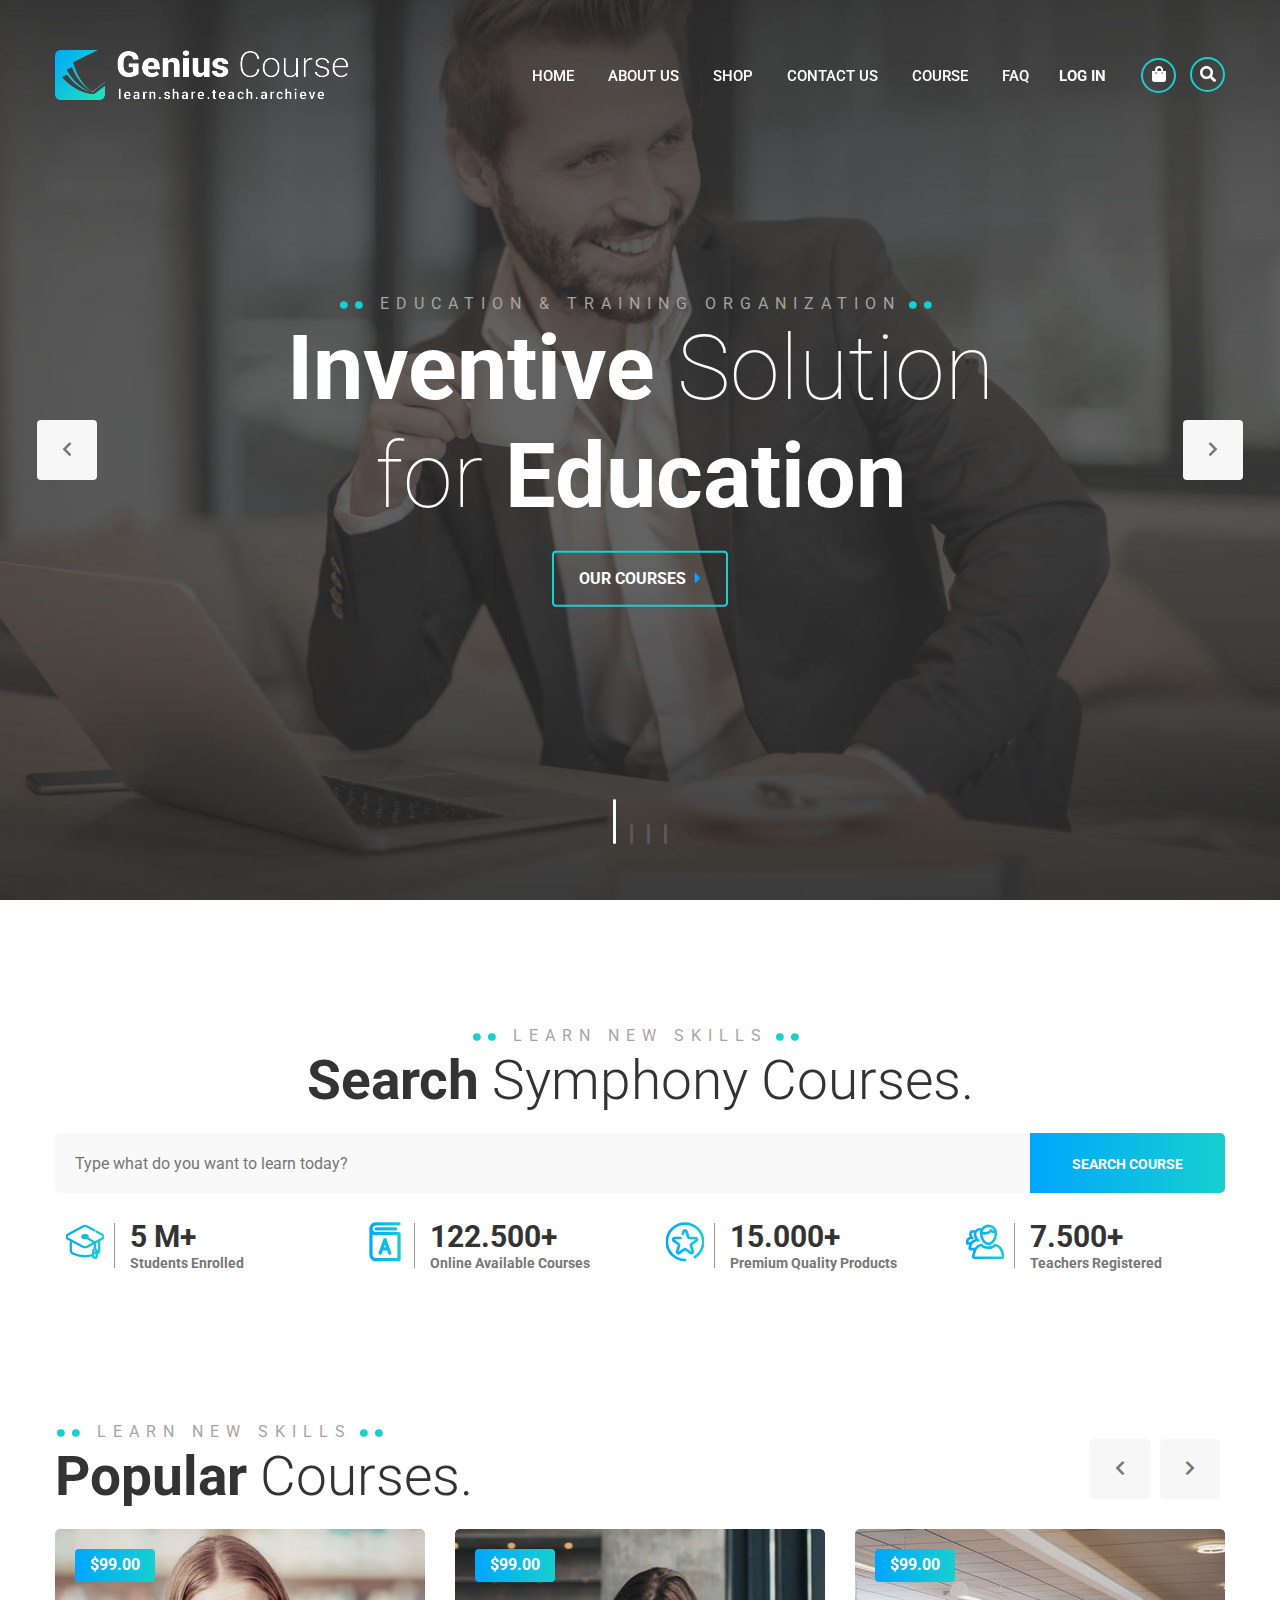
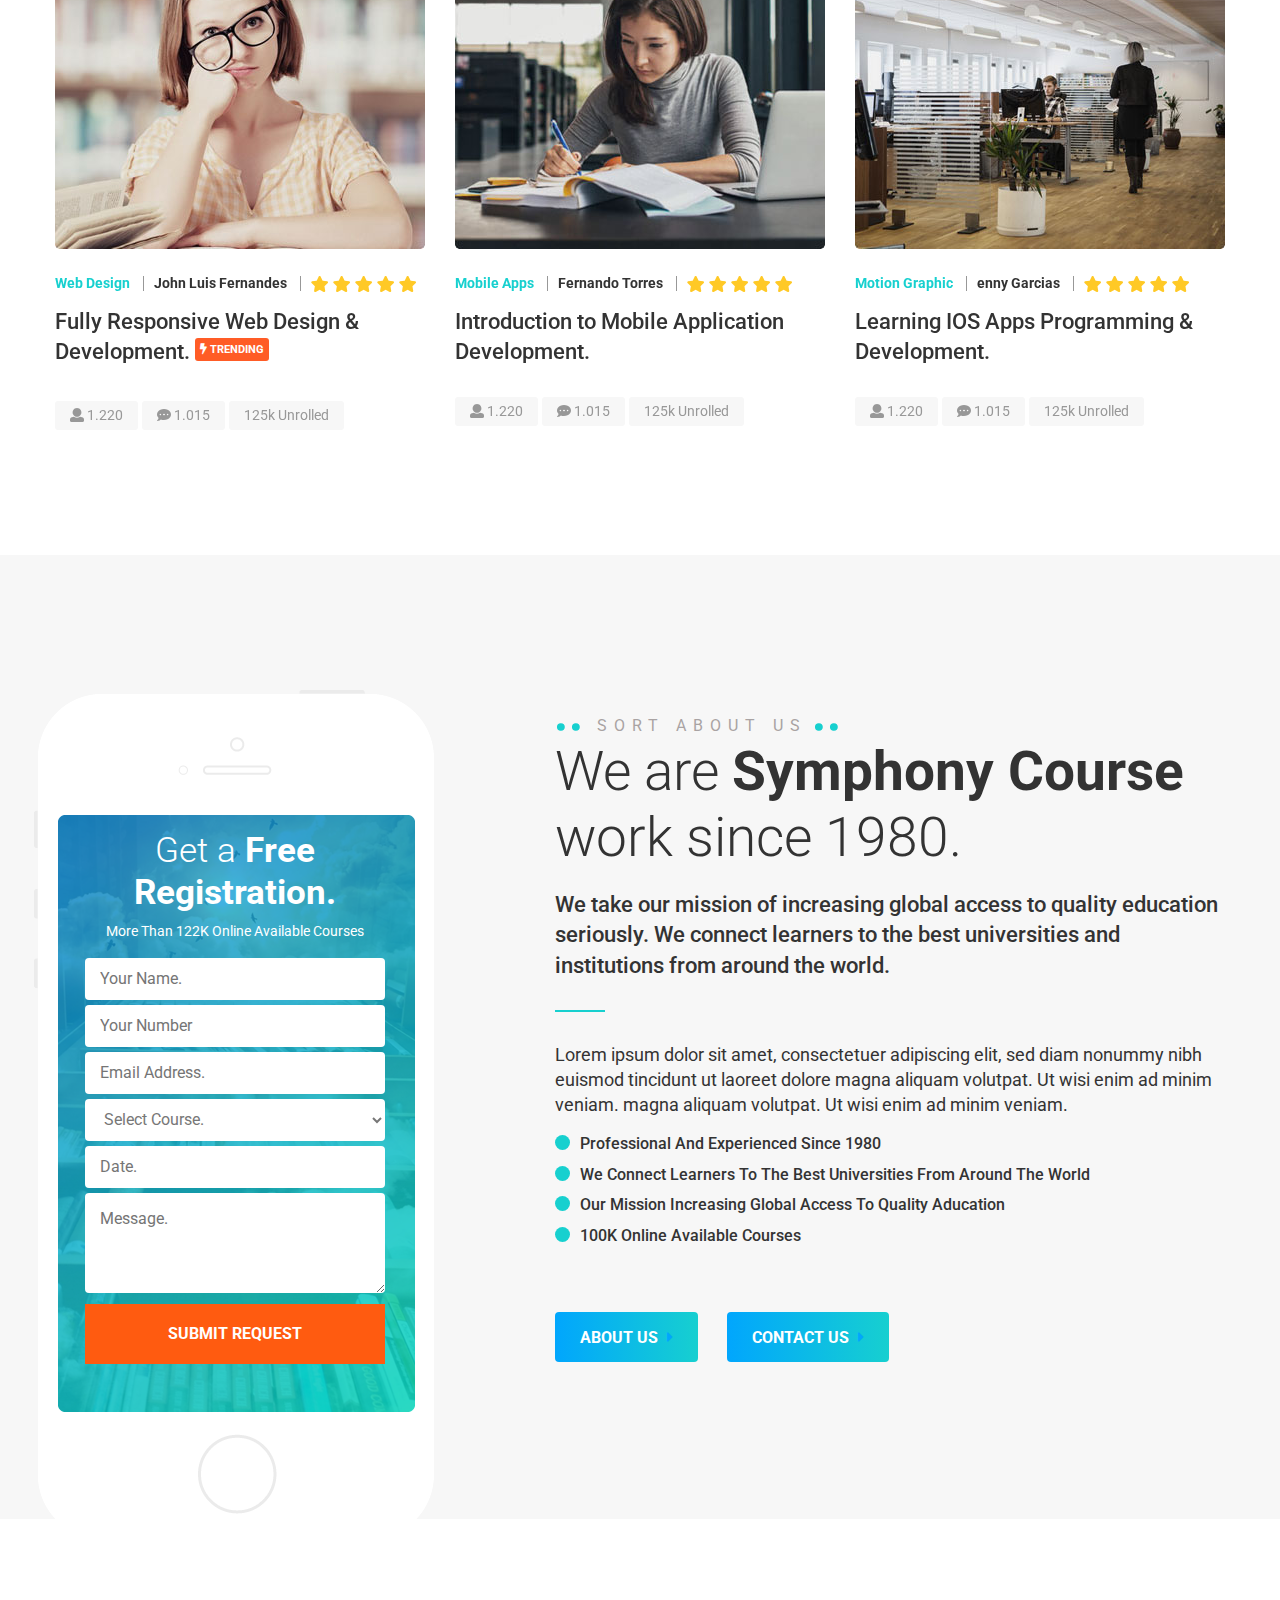
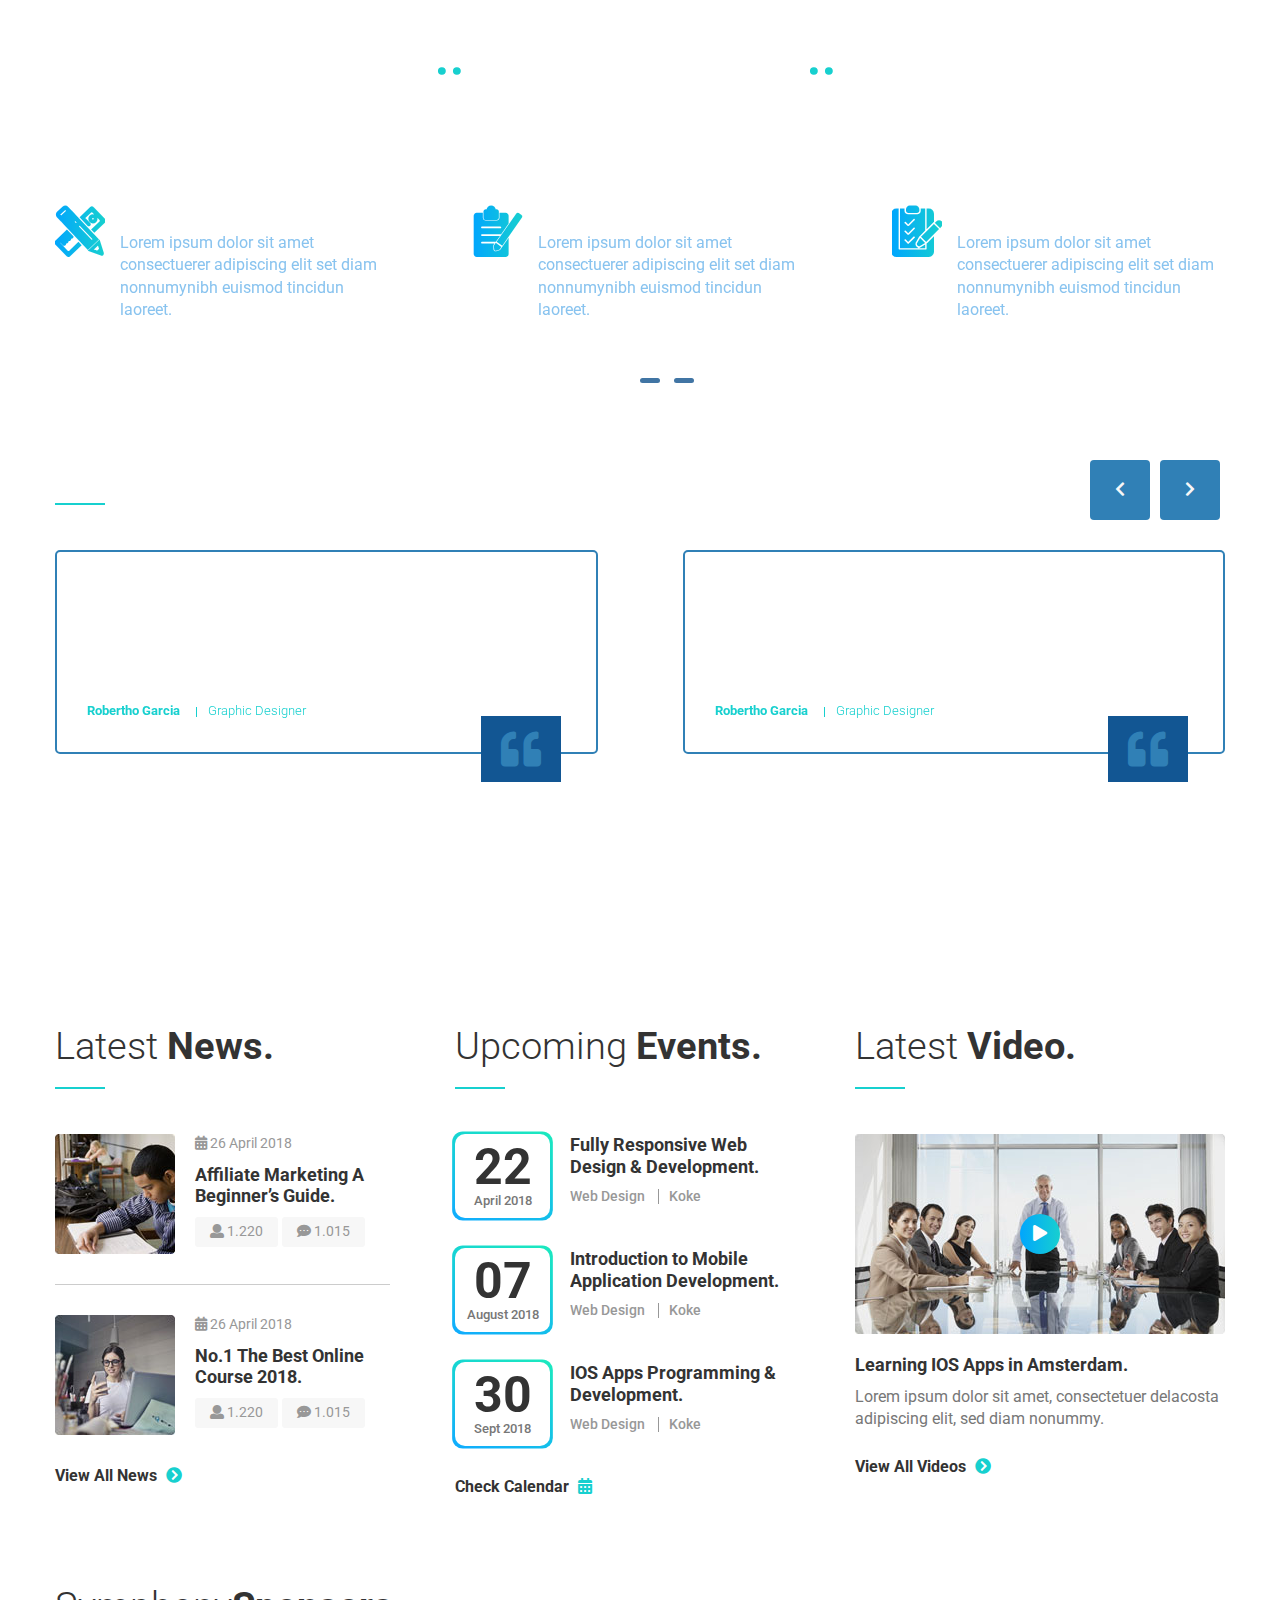
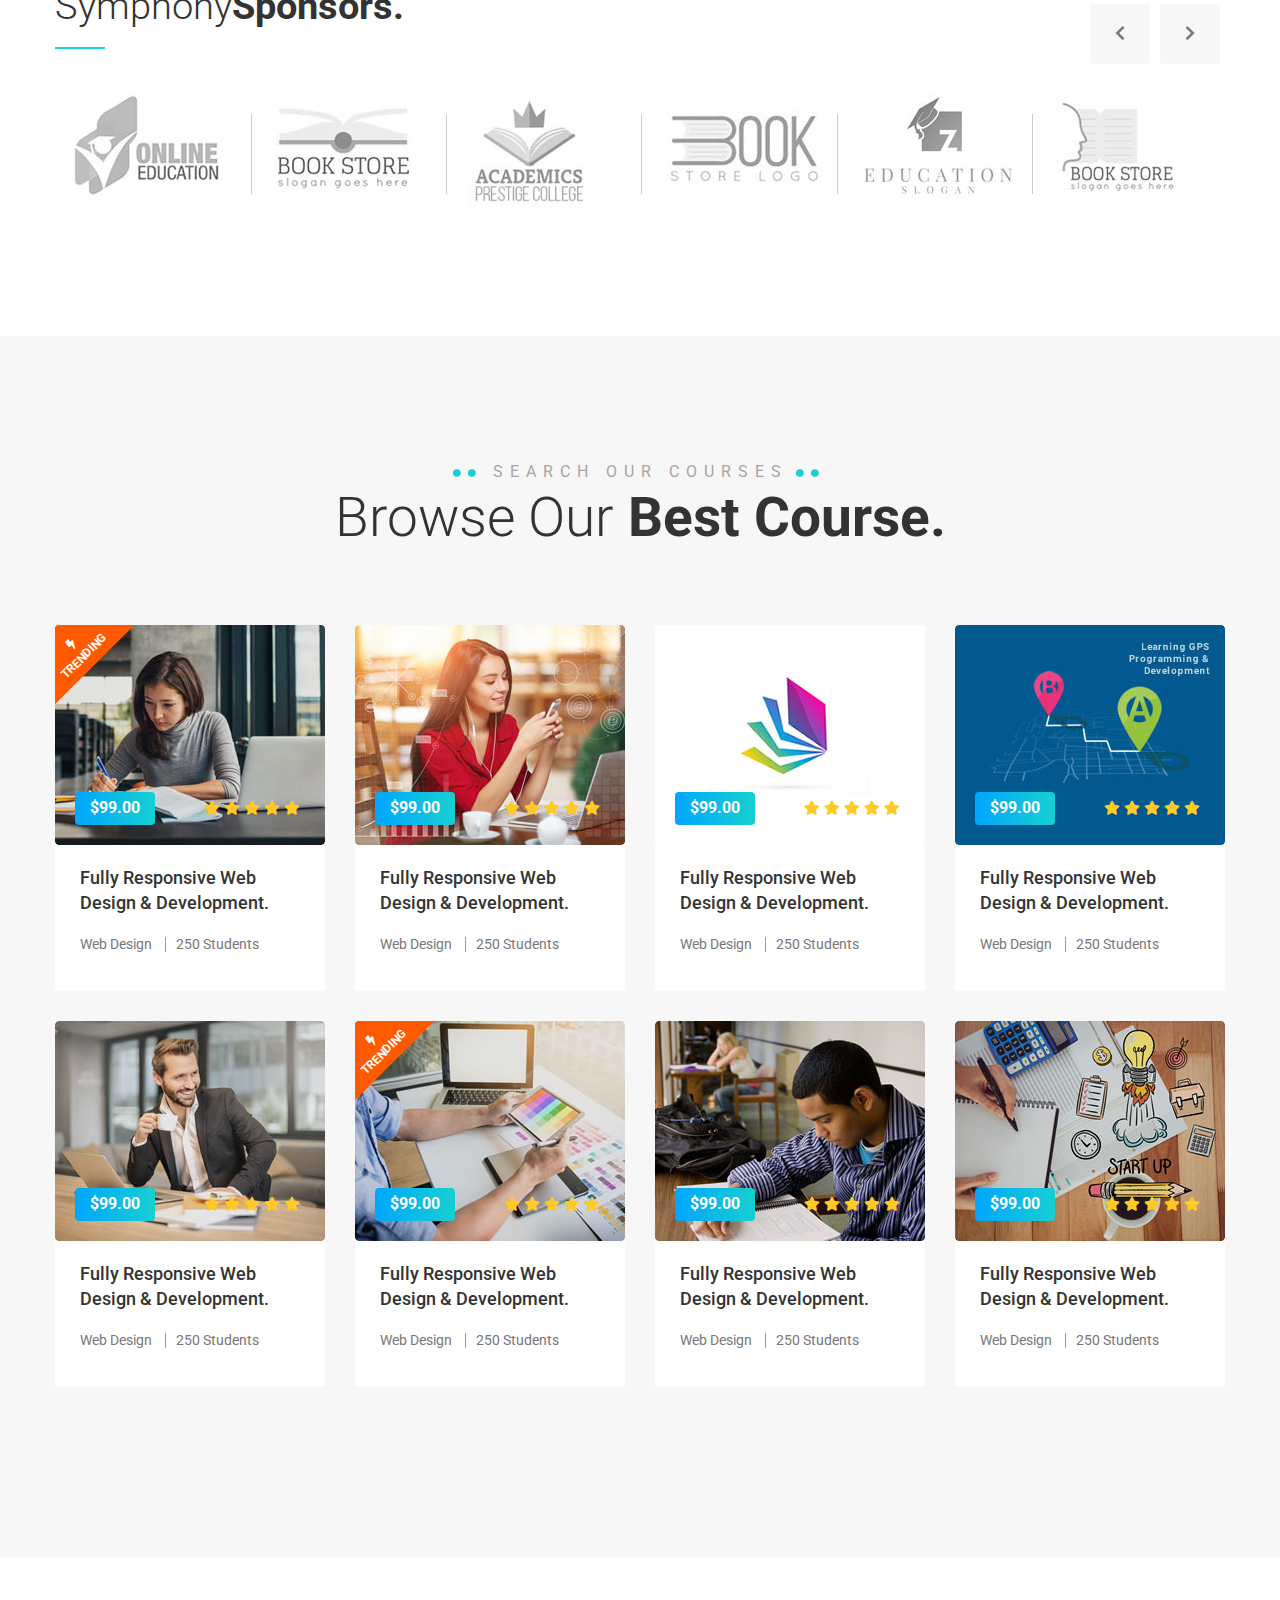
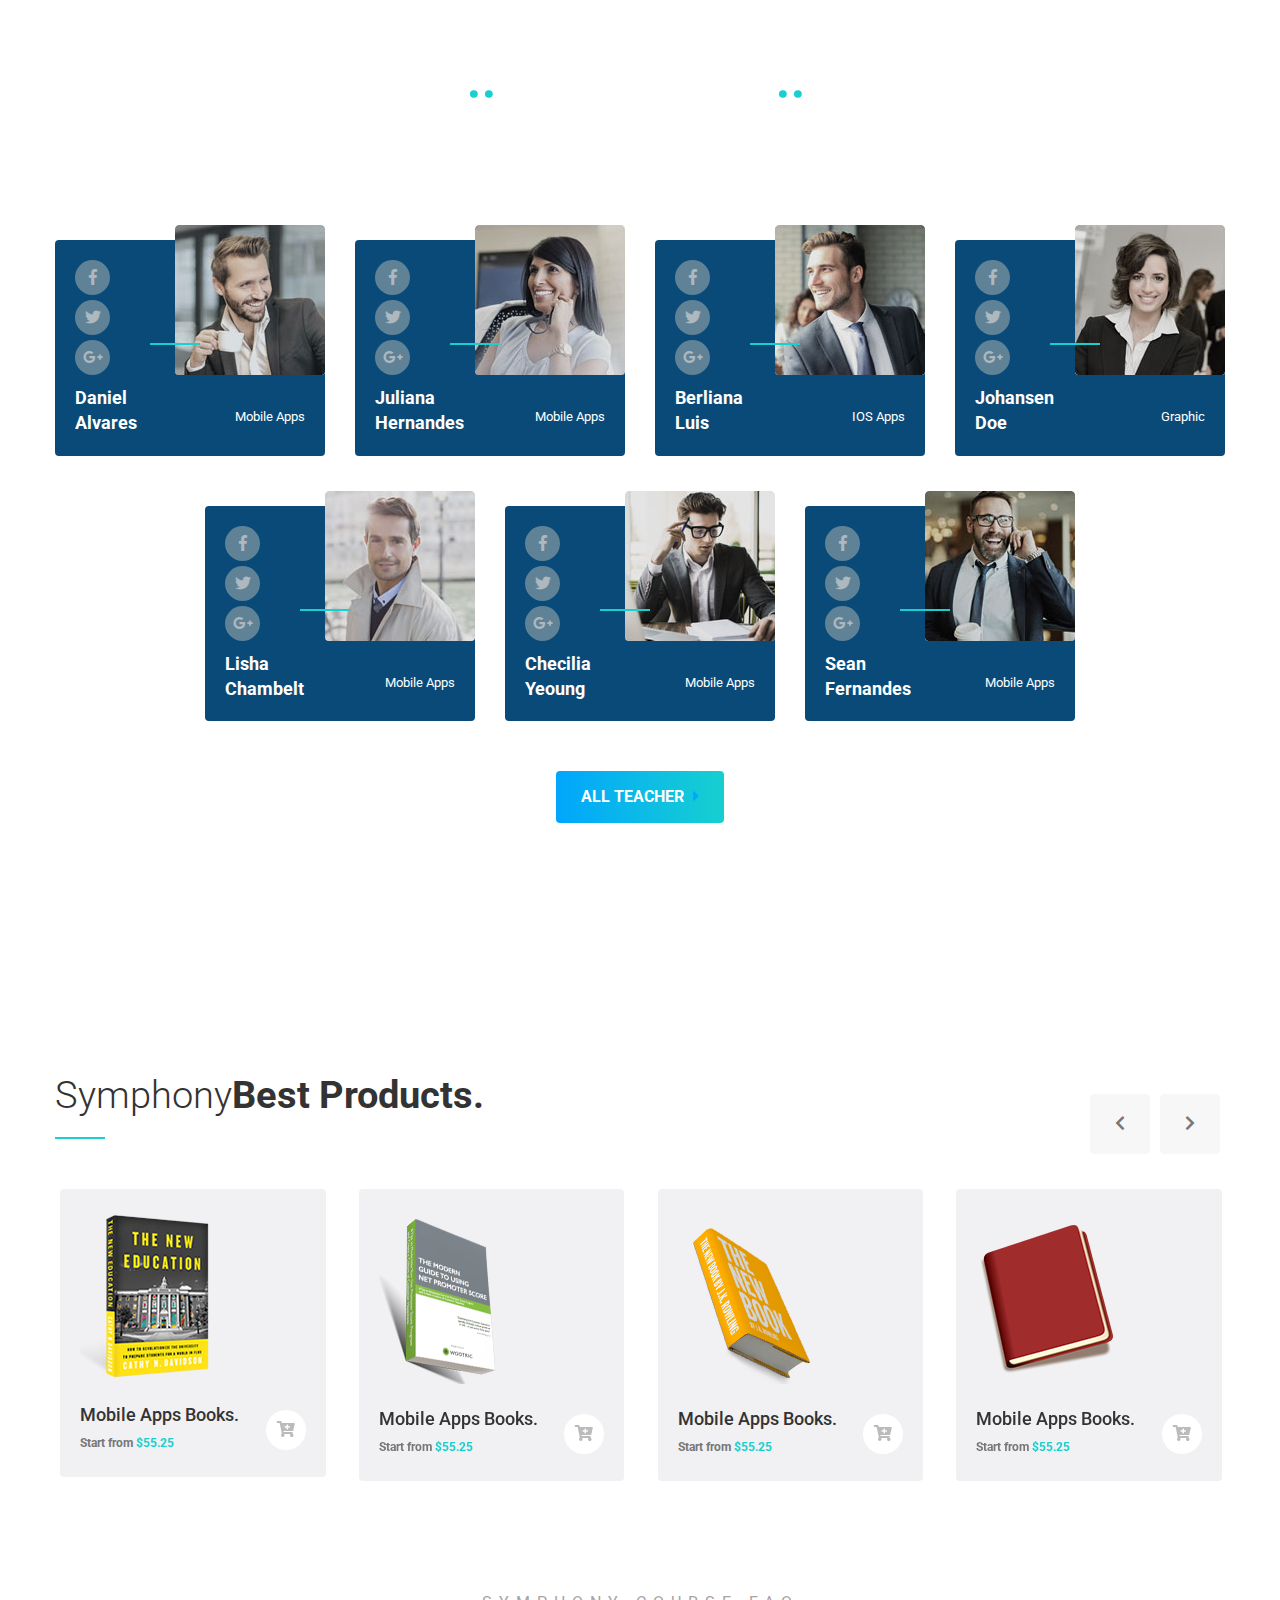
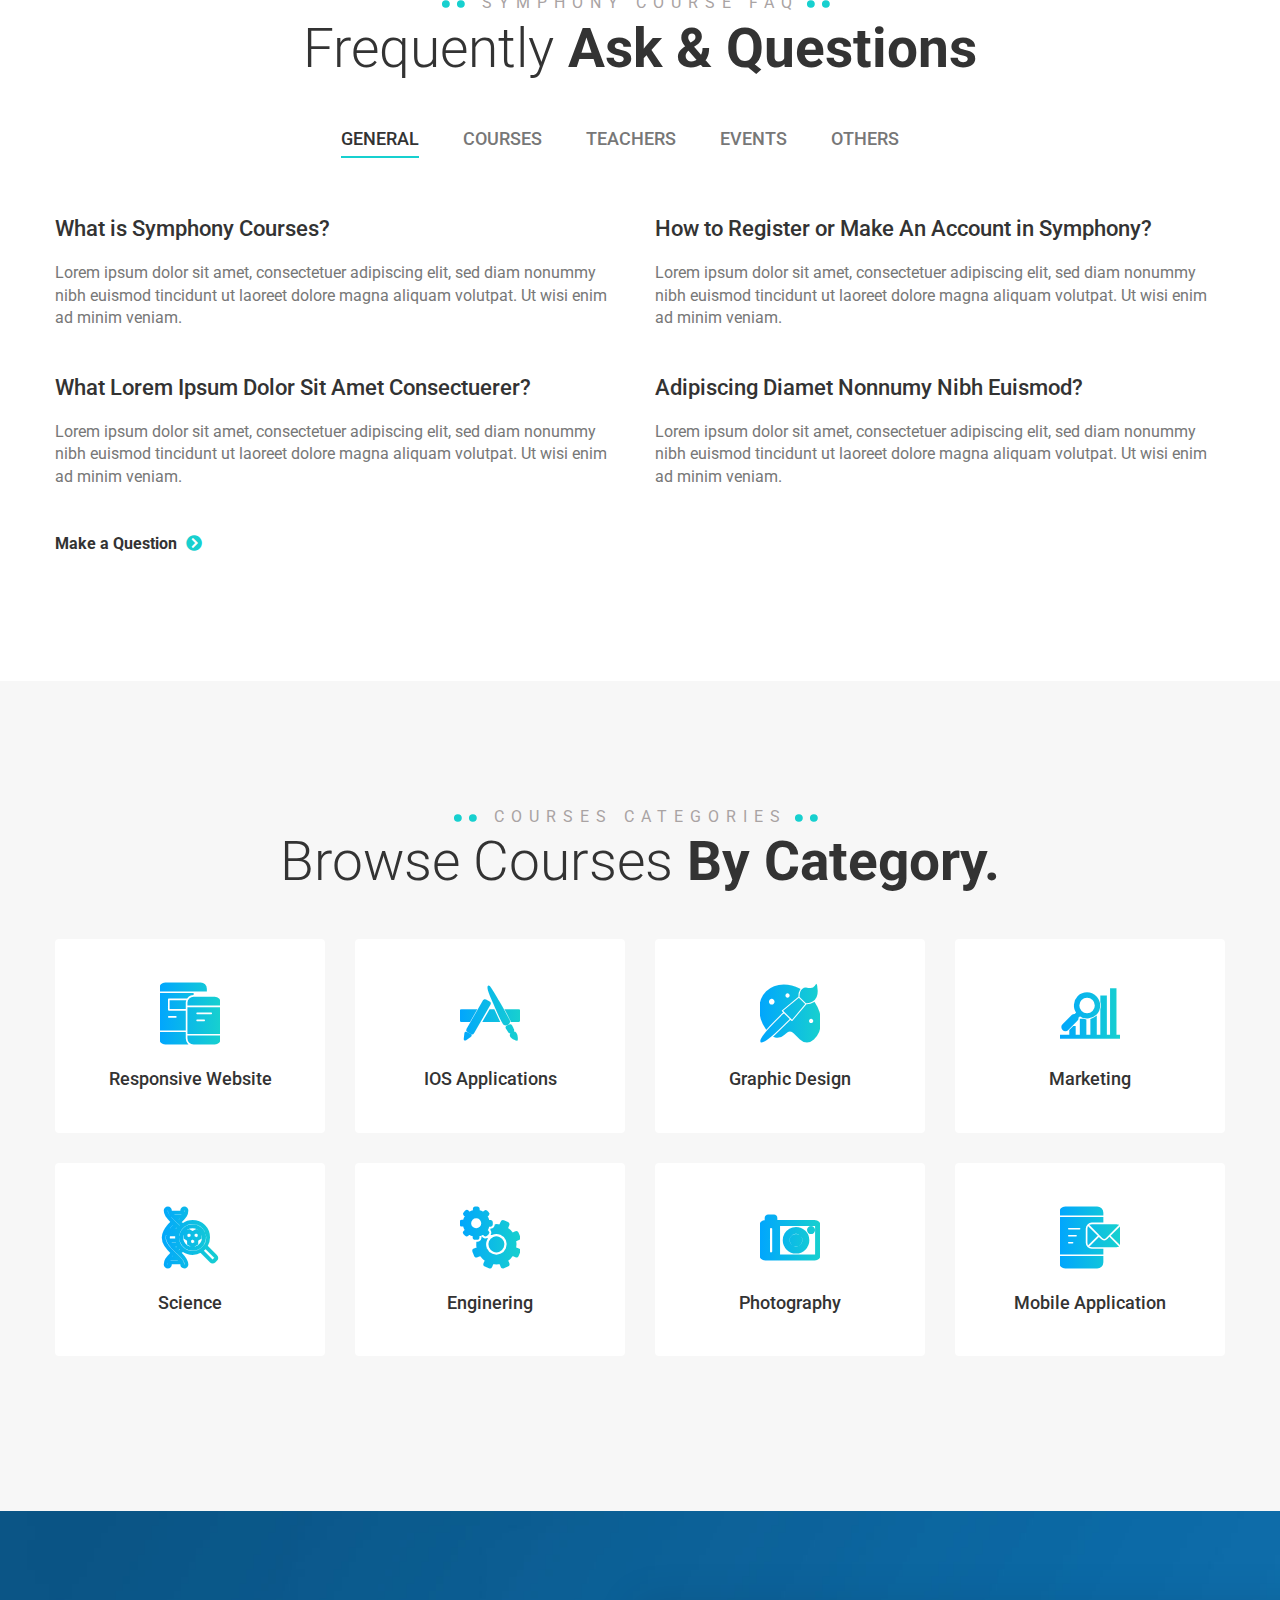
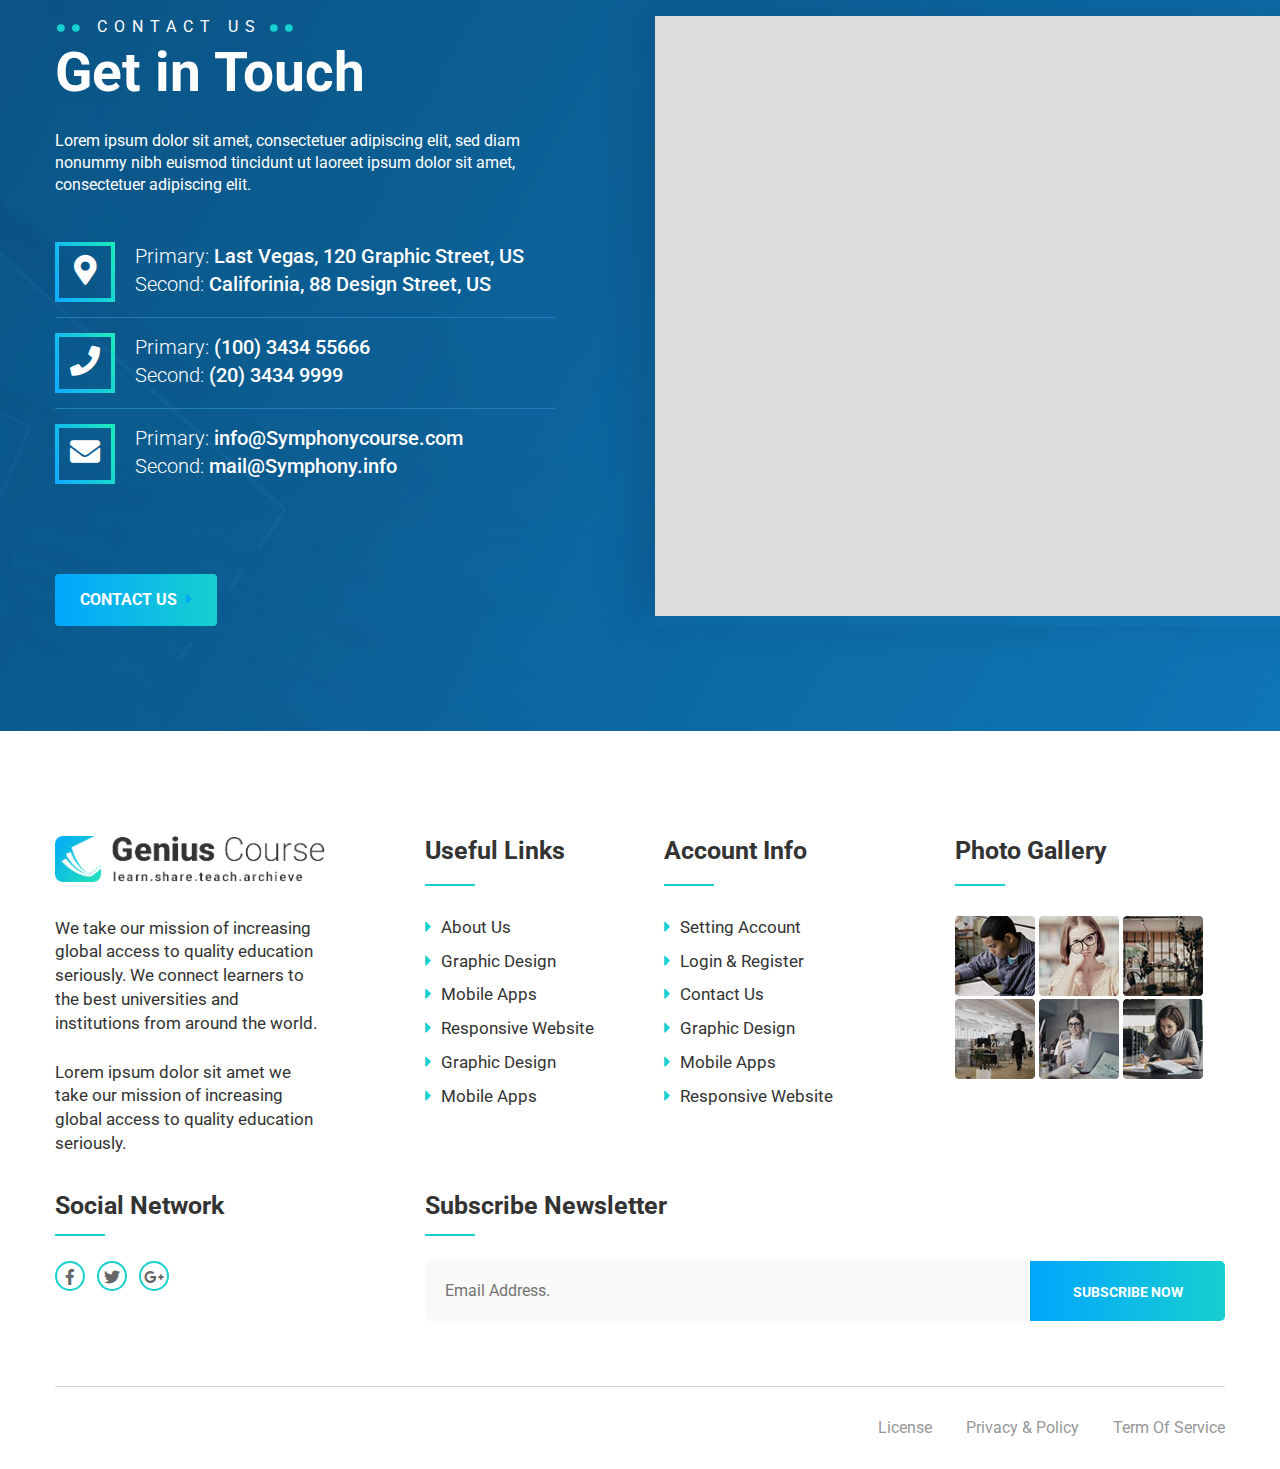
<file: index.html>
<!DOCTYPE html>
<html lang="en">

<!-- Mirrored from jthemes.net/themes/html/genius-course/index-1.html by HTTrack Website Copier/3.x [XR&CO'2014], Mon, 22 Jan 2024 06:52:24 GMT -->
<head>
	<!-- Meta -->
	<meta charset="utf-8">
	<meta http-equiv="X-UA-Compatible" content="IE=edge">
	<meta name="viewport" content="width=device-width, initial-scale=1">
	
	<title>Home Page 1 :: School, Coaching, Institute Course booking HTML Template</title>

	<link rel="stylesheet" href="assets/css/owl.carousel.css">
	<link rel="stylesheet" href="assets/css/fontawesome-all.css">
	<link rel="stylesheet" href="assets/css/flaticon.css">
	<link rel="stylesheet" type="text/css" href="assets/css/meanmenu.css">
	<link rel="stylesheet" href="assets/css/bootstrap.min.css">
	<link rel="stylesheet" href="assets/css/video.min.css">
	<link rel="stylesheet" href="assets/css/lightbox.css">
	<link rel="stylesheet" href="assets/css/progess.css">
	<link rel="stylesheet" href="assets/css/animate.min.css">
	<link rel="stylesheet" href="assets/css/style.css">
	<link rel="stylesheet" href="assets/css/responsive.css">
	
	<link rel="stylesheet"  href="assets/css/colors/switch.css">
	<link href="assets/css/colors/color-2.css" rel="alternate stylesheet" type="text/css" title="color-2">
	<link href="assets/css/colors/color-3.css" rel="alternate stylesheet" type="text/css" title="color-3">
	<link href="assets/css/colors/color-4.css" rel="alternate stylesheet" type="text/css" title="color-4">
	<link href="assets/css/colors/color-5.css" rel="alternate stylesheet" type="text/css" title="color-5">
	<link href="assets/css/colors/color-6.css" rel="alternate stylesheet" type="text/css" title="color-6">
	<link href="assets/css/colors/color-7.css" rel="alternate stylesheet" type="text/css" title="color-7">
	<link href="assets/css/colors/color-8.css" rel="alternate stylesheet" type="text/css" title="color-8">
	<link href="assets/css/colors/color-9.css" rel="alternate stylesheet" type="text/css" title="color-9">


</head>

<body>

	<div id="preloader"></div>



	<!-- Start of Header section
		============================================= -->
		<header>
			<div id="main-menu"  class="main-menu-container">
				<div  class="main-menu">
					<div class="container">
						<div class="navbar-default">
							<div class="navbar-header float-left">
								<a class="navbar-brand text-uppercase" href="#"><img src="assets/img/logo/logo.png" alt="logo"></a>
							</div><!-- /.navbar-header -->

						
							<div class="cart-search float-right ul-li">
								<ul>
									<li><a href="check-out.html"><i class="fas fa-shopping-bag"></i></a></li>
									<li>
										<button type="button" class="toggle-overlay search-btn">
											<i class="fas fa-search"></i>
										</button>
										<div class="search-body">
											<div class="search-form">
												<form action="#">
													<input class="search-input" type="search" placeholder="Search Here">
													<div class="outer-close toggle-overlay">
														<button type="button" class="search-close">
															<i class="fas fa-times"></i>
														</button>
													</div>
												</form>
											</div>
										</div>
									</li>
								</ul>
							</div>
							<div class="log-in float-right">
								<a  data-toggle="modal" data-target="#myModal" href="#">log in</a>
								<!-- The Modal -->
								<div class="modal fade" id="myModal" tabindex="-1" role="dialog" aria-hidden="true">
									<div class="modal-dialog">
										<div class="modal-content">

											<!-- Modal Header -->
											<div class="modal-header backgroud-style">
												<div class="gradient-bg"></div>
												<div class="popup-logo">
													<img src="assets/img/logo/p-logo.jpg" alt="">
												</div>
												<div class="popup-text text-center">
													<h2> <span>Login</span> Your Account.</h2>
													<p>Login to our website, or <span>REGISTER</span></p>
												</div>
											</div>

											<!-- Modal body -->
											<div class="modal-body">
												<div class="facebook-login">
													<a href="#">
														<div class="log-in-icon">
															<i class="fab fa-facebook-f"></i>
														</div>
														<div class="log-in-text text-center">
															Login with Facebook
														</div>
													</a>
												</div>
												<div class="alt-text text-center"><a href="#">OR SIGN IN</a> </div>
												<form class="contact_form" action="#" method="POST" enctype="multipart/form-data">
													<div class="contact-info">
														<input class="name" name="Email" type="email" placeholder="Your@email.com*">
													</div>
													<div class="contact-info">
														<input class="pass" name="name" type="password" placeholder="Your password*">
													</div>
													<div class="nws-button text-center white text-capitalize">
														<button type="submit" value="Submit">LOg in Now</button> 
													</div> 
												</form>
												<div class="log-in-footer text-center">
													<p>* Denotes mandatory field.</p>
													<p>** At least one telephone number is required.</p>
												</div>
											</div>
										</div>
									</div>
								</div>
							</div>
							<!-- Collect the nav links, forms, and other content for toggling -->
							<nav class="navbar-menu float-right">
								<div class="nav-menu ul-li">
									<ul>
										<li class="menu-item-has-children ul-li-block">
											<a href="index-1.html">Home</a>
								
										</li>
										<li><a href="about.html">About Us</a></li>
										<li><a href="shop.html">shop</a></li>
										<li><a href="contact.html">Contact Us</a></li>
										<li><a href="course.html">Course</a></li>
										<li><a href="faq.html">FAQ</a></li>
									
									</ul> 
								</div>
							</nav>

							<div class="mobile-menu">
								<div class="logo"><a href="index-1.html"><img src="assets/img/logo/logo.png" alt="Logo"></a></div>
								<nav>
									<ul>
										<li><a href="index-1.html">Home</a>
										</li>
										<li><a href="about.html">About</a></li>
										<li><a href="blog.html">Blog</a>
											<ul>
												<li><a href="blog.html">Blog</a></li>
												<li><a href="blog-single.html">Blog sinlge</a></li>
											</ul>
										</li>
										<li><a href="shop.html">Shop</a>
										</li>
										<li><a href="contact.html">Contact</a></li>
										<li><a href="course.html">Course</a></li>
										<li><a href="faq.html">FAQ</a></li>
									</ul>
								</nav>

							</div>
						</div>
					</div>
				</div>
			</div>
		</header>
<!-- Start of Header section
	============================================= -->


	<!-- Start of slider section
		============================================= -->
		<section id="slide" class="slider-section">
			<div id="slider-item" class="slider-item-details">
				<div  class="slider-area slider-bg-1 relative-position">
					<div class="slider-text">
						<div class="section-title mb20 headline text-center ">
							<div class="layer-1-1">
								<span class="subtitle text-uppercase">EDUCATION & TRAINING ORGANIZATION</span>
							</div>
							<div class="layer-1-3">
								<h2><span>Inventive</span> Solution <br> for <span>Education</span></h2>
							</div>
						</div>
						<div class="layer-1-4">
							<div id="course-btn">
								<div class="genius-btn  text-center text-uppercase ul-li-block bold-font">
									<a href="#">Our Courses <i class="fas fa-caret-right"></i></a>
								</div>
							</div>
						</div>
					</div>

				</div>
				<div class="slider-area slider-bg-2 relative-position">
					<div class="slider-text">
						<div class="section-title mb20 headline text-center ">
							<div class="layer-1-1">
								<span class="subtitle text-uppercase">EDUCATION & TRAINING ORGANIZATION</span>
							</div>
							<div class="layer-1-2">
								<h2 class="secoud-title"> Browse The <span>Best Courses.</span></h2>
							</div>
						</div>
						<div class="layer-1-3">
							<div class="search-course mb30 relative-position">
								<form action="#" method="post">
									<input class="course" name="course" type="text" placeholder="Type what do you want to learn today?">
									<div class="nws-button text-center  gradient-bg text-capitalize">
										<button type="submit" value="Submit">Search Course</button> 
									</div>
								</form>
							</div>
							<div class="layer-1-4">
								<div class="slider-course-category ul-li text-center">
									<span class="float-left">BY CATEGORY:</span>
									<ul>
										<li>Graphics Design</li>
										<li>Web Design</li>
										<li>Mobile Application</li>
										<li>Enginering</li>
										<li>Science</li>
									</ul>
								</div>
							</div>
						</div>
					</div>
				</div>
				<div class="slider-area slider-bg-3 relative-position">
					<div class="slider-text">
						<div class="layer-1-2">
							<div class="coming-countdown ul-li">
								<ul>
									<li class="days">
										<span class="number"></span>
										<span class>Days</span>
									</li>

									<li class="hours">
										<span class="number"></span>
										<span class>Hours</span>
									</li>

									<li class="minutes">
										<span class="number"></span>
										<span class>Minutes</span>
									</li>

									<li class="seconds">
										<span class="number"></span>
										<span class>Seconds</span>
									</li>
								</ul>
							</div>
						</div>
						<div class="section-title mb20 headline text-center ">
							<div class="layer-1-3">
								<h2 class="third-slide"> Mobile Application Experiences : <br> <span>Mobile App Design.</span></h2>
							</div>
						</div>
						<div class="layer-1-4">
							<div class="about-btn text-center">
								<div class="genius-btn text-center text-uppercase ul-li-block bold-font">
									<a href="#">About Us <i class="fas fa-caret-right"></i></a>
								</div>
								<div class="genius-btn text-center text-uppercase ul-li-block bold-font">
									<a href="#">contact us <i class="fas fa-caret-right"></i></a>
								</div>
							</div>
						</div>
					</div>
				</div>
				<div class="slider-area slider-bg-4 relative-position">
					<div class="slider-text">
						<div class="section-title mb20 headline text-center ">
							<span class="subtitle text-uppercase">EDUCATION & TRAINING ORGANIZATION</span>
							<h2 class=""  ><span>Inventive</span> Solution <br> for <span>Education</span></h2>
						</div>
					</div>
				</div>
			</div>
		</section>
	<!-- End of slider section
		============================================= -->



	<!-- Start of Search Courses
		============================================= -->
		<section id="search-course" class="search-course-section">
			<div class="container">
				<div class="section-title mb20 headline text-center "  >
					<span class="subtitle text-uppercase">LEARN NEW SKILLS</span>
					<h2><span>Search</span> Symphony Courses.</h2>
				</div>
				<div class="search-course mb30 relative-position "  >
					<form action="#" method="post">
						<input class="course" name="course" type="text" placeholder="Type what do you want to learn today?">
						<div class="nws-button text-center  gradient-bg text-capitalize">
							<button type="submit" value="Submit">Search Course</button> 
						</div>
					</form>
				</div>
				<div class="search-counter-up">
					<div class="row">
						<div class="col-md-3 col-sm-6">
							<div class="counter-icon-number "  >
								<div class="counter-icon">
									<i class="text-gradiant flaticon-graduation-hat"></i>
								</div>
								<div class="counter-number">
									<span class="counter-count bold-font">5 </span><span>M+</span>
									<p>Students Enrolled</p>
								</div>
							</div>
						</div>
						<!-- /counter -->

						<div class="col-md-3 col-sm-6">
							<div class="counter-icon-number " >
								<div class="counter-icon">
									<i class="text-gradiant flaticon-book"></i>
								</div>
								<div class="counter-number">
									<span class="counter-count bold-font">122</span><span>.500+</span>
									<p>Online Available Courses</p>
								</div>
							</div>
						</div>
						<!-- /counter -->

						<div class="col-md-3 col-sm-6">
							<div class="counter-icon-number " >
								<div class="counter-icon">
									<i class="text-gradiant flaticon-favorites-button"></i>
								</div>
								<div class="counter-number">
									<span class="counter-count bold-font">15</span><span>.000+</span>
									<p>Premium Quality Products</p>
								</div>
							</div>
						</div>
						<!-- /counter -->

						<div class="col-md-3 col-sm-6">
							<div class="counter-icon-number " >
								<div class="counter-icon">
									<i class="text-gradiant flaticon-group"></i>
								</div>
								<div class="counter-number">
									<span class="counter-count bold-font">7</span><span>.500+</span>
									<p>Teachers Registered</p>
								</div>
							</div>
						</div>
						<!-- /counter -->
					</div>
				</div>
			</div>
		</section>
	<!-- End of Search Courses
		============================================= -->


	<!-- Start popular course
		============================================= -->
		<section id="popular-course" class="popular-course-section">
			<div class="container">
				<div class="section-title mb20 headline text-left "  >
					<span class="subtitle text-uppercase">LEARN NEW SKILLS</span>
					<h2><span>Popular</span> Courses.</h2>
				</div>
				<div id="course-slide-item" class="course-slide">
					<div class="course-item-pic-text " >
						<div class="course-pic relative-position mb25">
							<img src="assets/img/course/c-1.jpg" alt="">
							<div class="course-price text-center gradient-bg">
								<span>$99.00</span>
							</div>
							<div class="course-details-btn">
								<a href="#">COURSE DETAIL <i class="fas fa-arrow-right"></i></a>
							</div>
						</div>
						<div class="course-item-text">
							<div class="course-meta">
								<span class="course-category bold-font"><a href="#">Web Design</a></span>
								<span class="course-author bold-font"><a href="#">John Luis Fernandes</a></span>
								<div class="course-rate ul-li">
									<ul>
										<li><i class="fas fa-star"></i></li>
										<li><i class="fas fa-star"></i></li>
										<li><i class="fas fa-star"></i></li>
										<li><i class="fas fa-star"></i></li>
										<li><i class="fas fa-star"></i></li>
									</ul>
								</div>
							</div>
							<div class="course-title mt10 headline pb45 relative-position">
								<h3><a href="#">Fully Responsive Web Design & Development.</a> <span class="trend-badge text-uppercase bold-font"><i class="fas fa-bolt"></i> TRENDING</span></h3>
							</div>
							<div class="course-viewer ul-li">
								<ul>
									<li><a href="#"><i class="fas fa-user"></i> 1.220</a></li>
									<li><a href="#"><i class="fas fa-comment-dots"></i> 1.015</a></li>
									<li><a href="#">125k Unrolled</a></li>
								</ul>
							</div>
						</div>
					</div>
					<!-- /item -->

					<div class="course-item-pic-text " >
						<div class="course-pic relative-position mb25">
							<img src="assets/img/course/c-2.jpg" alt="">
							<div class="course-price text-center gradient-bg">
								<span>$99.00</span>
							</div>
							<div class="course-details-btn">
								<a href="#">COURSE DETAIL <i class="fas fa-arrow-right"></i></a>
							</div>
						</div>
						<div class="course-item-text">
							<div class="course-meta">
								<span class="course-category bold-font"><a href="#">Mobile Apps</a></span>
								<span class="course-author bold-font"><a href="#">Fernando Torres</a></span>
								<div class="course-rate ul-li">
									<ul>
										<li><i class="fas fa-star"></i></li>
										<li><i class="fas fa-star"></i></li>
										<li><i class="fas fa-star"></i></li>
										<li><i class="fas fa-star"></i></li>
										<li><i class="fas fa-star"></i></li>
									</ul>
								</div>
							</div>
							<div class="course-title mt10 headline pb45 relative-position">
								<h3><a href="#">Introduction to Mobile Application Development.</a></h3>
							</div>
							<div class="course-viewer ul-li">
								<ul>
									<li><a href="#"><i class="fas fa-user"></i> 1.220</a></li>
									<li><a href="#"><i class="fas fa-comment-dots"></i> 1.015</a></li>
									<li><a href="#">125k Unrolled</a></li>
								</ul>
							</div>
						</div>
					</div>
					<!-- /item -->

					<div class="course-item-pic-text " >
						<div class="course-pic relative-position mb25">
							<img src="assets/img/course/c-3.jpg" alt="">
							<div class="course-price text-center gradient-bg">
								<span>$99.00</span>
							</div>
							<div class="course-details-btn">
								<a href="#">COURSE DETAIL <i class="fas fa-arrow-right"></i></a>
							</div>
						</div>
						<div class="course-item-text">
							<div class="course-meta">
								<span class="course-category bold-font"><a href="#">Motion Graphic </a></span>
								<span class="course-author bold-font"><a href="#">enny Garcias</a></span>
								<div class="course-rate ul-li">
									<ul>
										<li><i class="fas fa-star"></i></li>
										<li><i class="fas fa-star"></i></li>
										<li><i class="fas fa-star"></i></li>
										<li><i class="fas fa-star"></i></li>
										<li><i class="fas fa-star"></i></li>
									</ul>
								</div>
							</div>
							<div class="course-title mt10 headline pb45 relative-position">
								<h3><a href="#">Learning IOS Apps Programming & Development.</a></h3>
							</div>
							<div class="course-viewer ul-li">
								<ul>
									<li><a href="#"><i class="fas fa-user"></i> 1.220</a></li>
									<li><a href="#"><i class="fas fa-comment-dots"></i> 1.015</a></li>
									<li><a href="#">125k Unrolled</a></li>
								</ul>
							</div>
						</div>
					</div>
					<!-- /item -->

					<div class="course-item-pic-text">
						<div class="course-pic relative-position mb25">
							<img src="assets/img/course/c-2.jpg" alt="">
							<div class="course-price text-center gradient-bg">
								<span>$99.00</span>
							</div>
							<div class="course-details-btn">
								<a href="#">COURSE DETAIL <i class="fas fa-arrow-right"></i></a>
							</div>
						</div>
						<div class="course-item-text">
							<div class="course-meta">
								<span class="course-category bold-font"><a href="#">Web Design</a></span>
								<span class="course-author bold-font"><a href="#">John Luis Fernandes</a></span>
								<div class="course-rate ul-li">
									<ul>
										<li><i class="fas fa-star"></i></li>
										<li><i class="fas fa-star"></i></li>
										<li><i class="fas fa-star"></i></li>
										<li><i class="fas fa-star"></i></li>
										<li><i class="fas fa-star"></i></li>
									</ul>
								</div>
							</div>
							<div class="course-title mt10 headline pb45 relative-position">
								<h3><a href="#">Fully Responsive Web Design & Development.</a> <span class="trend-badge text-uppercase bold-font"><i class="fas fa-bolt"></i> TRENDING</span></h3>
							</div>
							<div class="course-viewer ul-li">
								<ul>
									<li><a href="#"><i class="fas fa-user"></i> 1.220</a></li>
									<li><a href="#"><i class="fas fa-comment-dots"></i> 1.015</a></li>
									<li><a href="#">125k Unrolled</a></li>
								</ul>
							</div>
						</div>
					</div>
					<!-- /item -->

					<div class="course-item-pic-text">
						<div class="course-pic relative-position mb25">
							<img src="assets/img/course/c-3.jpg" alt="">
							<div class="course-price text-center gradient-bg">
								<span>$99.00</span>
							</div>
							<div class="course-details-btn">
								<a href="#">COURSE DETAIL <i class="fas fa-arrow-right"></i></a>
							</div>
						</div>
						<div class="course-item-text">
							<div class="course-meta">
								<span class="course-category bold-font"><a href="#">Web Design</a></span>
								<span class="course-author bold-font"><a href="#">John Luis Fernandes</a></span>
								<div class="course-rate ul-li">
									<ul>
										<li><i class="fas fa-star"></i></li>
										<li><i class="fas fa-star"></i></li>
										<li><i class="fas fa-star"></i></li>
										<li><i class="fas fa-star"></i></li>
										<li><i class="fas fa-star"></i></li>
									</ul>
								</div>
							</div>
							<div class="course-title mt10 headline pb45 relative-position">
								<h3><a href="#">Fully Responsive Web Design & Development.</a> <span class="trend-badge text-uppercase bold-font"><i class="fas fa-bolt"></i> TRENDING</span></h3>
							</div>
							<div class="course-viewer ul-li">
								<ul>
									<li><a href="#"><i class="fas fa-user"></i> 1.220</a></li>
									<li><a href="#"><i class="fas fa-comment-dots"></i> 1.015</a></li>
									<li><a href="#">125k Unrolled</a></li>
								</ul>
							</div>
						</div>
					</div>
					<!-- /item -->

					<div class="course-item-pic-text">
						<div class="course-pic relative-position mb25">
							<img src="assets/img/course/c-1.jpg" alt="">
							<div class="course-price text-center gradient-bg">
								<span>$99.00</span>
							</div>
							<div class="course-details-btn">
								<a href="#">COURSE DETAIL <i class="fas fa-arrow-right"></i></a>
							</div>
						</div>
						<div class="course-item-text">
							<div class="course-meta">
								<span class="course-category bold-font"><a href="#">Web Design</a></span>
								<span class="course-author bold-font"><a href="#">John Luis Fernandes</a></span>
								<div class="course-rate ul-li">
									<ul>
										<li><i class="fas fa-star"></i></li>
										<li><i class="fas fa-star"></i></li>
										<li><i class="fas fa-star"></i></li>
										<li><i class="fas fa-star"></i></li>
										<li><i class="fas fa-star"></i></li>
									</ul>
								</div>
							</div>
							<div class="course-title mt10 headline pb45 relative-position">
								<h3><a href="#">Fully Responsive Web Design & Development.</a> <span class="trend-badge text-uppercase bold-font"><i class="fas fa-bolt"></i> TRENDING</span></h3>
							</div>
							<div class="course-viewer ul-li">
								<ul>
									<li><a href="#"><i class="fas fa-user"></i> 1.220</a></li>
									<li><a href="#"><i class="fas fa-comment-dots"></i> 1.015</a></li>
									<li><a href="#">125k Unrolled</a></li>
								</ul>
							</div>
						</div>
					</div>
					<!-- /item -->
				</div>
			</div>
		</section>
	<!-- End popular course
		============================================= -->


	<!-- Start of about us section
		============================================= -->
		<section id="about-us" class="about-us-section">
			<div class="container">
				<div class="row">
					<div class="col-md-5">
						<div class="about-resigter-form backgroud-style relative-position">
							<div class="register-content">
								<div class="register-fomr-title text-center">
									<h3 class="bold-font"><span>Get a</span> Free Registration.</h3>
									<p>More Than 122K Online Available Courses</p>
								</div>
								<div class="register-form-area">
									<form class="contact_form" action="#" method="POST" enctype="multipart/form-data">
										<div class="contact-info">
											<input class="name" name="name" type="text" placeholder="Your Name.">
										</div>
										<div class="contact-info">
											<input class="nbm" name="nbm" type="number" placeholder="Your Number">
										</div>
										<div class="contact-info">
											<input class="email" name="email" type="email" placeholder="Email Address.">
										</div>
										<select>
											<option value="9" selected="">Select Course.</option>
											<option value="10">Web Design</option>
											<option value="11">Web Development</option>
											<option value="12">Php Core</option>
										</select>
										<div class="contact-info">
											<input type="text" id="datepicker" placeholder="Date.">
										</div>
										<textarea  placeholder="Message."></textarea>
										<div class="nws-button text-uppercase text-center white text-capitalize">
											<button type="submit" value="Submit">SUBMIT REQUEST </button> 
										</div> 
									</form>
								</div>
							</div>
						</div>
						<div class="bg-mockup">
							<img src="assets/img/about/phone.png" alt="">
						</div>
					</div>
					<!-- /form -->

					<div class="col-md-7">
						<div class="about-us-text">
							<div class="section-title relative-position mb20 headline text-left "  >
								<span class="subtitle ml42 text-uppercase">SORT ABOUT US</span>
								<h2>We are <span>Symphony Course</span>
								work since 1980.</h2>
								<p>We take our mission of increasing global access to quality education seriously. We connect learners to the best universities and institutions from around the world.</p>
							</div>
							<div class="about-content-text">
								<p class=""  >Lorem ipsum dolor sit amet, consectetuer adipiscing elit, sed diam nonummy nibh euismod tincidunt ut laoreet dolore magna aliquam volutpat. Ut wisi enim ad minim veniam. magna aliquam volutpat. Ut wisi enim ad minim veniam.</p>
								<div class="about-list mb65 ul-li-block "  >
									<ul>
										<li>Professional And Experienced Since 1980</li>
										<li>We Connect Learners To The Best  Universities From Around The World</li>
										<li>Our Mission Increasing Global Access To Quality Aducation</li>
										<li>100K Online Available Courses</li>
									</ul>
								</div>
								<div class="about-btn "  >
									<div class="genius-btn gradient-bg text-center text-uppercase ul-li-block bold-font">
										<a href="#">About Us <i class="fas fa-caret-right"></i></a>
									</div>
									<div class="genius-btn gradient-bg text-center text-uppercase ul-li-block bold-font">
										<a href="#">contact us <i class="fas fa-caret-right"></i></a>
									</div>
								</div>
							</div>
						</div>
					</div>
				</div>
			</div>
		</section>
	<!-- End of about us section
		============================================= -->


	<!-- Start of why choose us section
		============================================= -->
		<section id="why-choose-us" class="why-choose-us-section">
			<div class="jarallax  backgroud-style">
				<div class="container">
					<div class="section-title mb20 headline text-center "  >
						<span class="subtitle text-uppercase">SYMPHONY ADVANTAGES</span>
						<h2>Reason <span>Why Choose Symphony.</span></h2>
					</div>
					<div id="service-slide-item" class="service-slide">
						<div class="service-text-icon "  >
							<div class="service-icon float-left">
								<i class="text-gradiant flaticon-maths-class-materials-cross-of-a-pencil-and-a-ruler"></i>
							</div>
							<div class="service-text">
								<h3 class="bold-font">The Power Of Education.</h3>
								<p>Lorem ipsum dolor sit amet consectuerer adipiscing elit set diam nonnumynibh euismod tincidun laoreet.</p>
							</div>
						</div>
						<div class="service-text-icon "  >
							<div class="service-icon float-left">
								<i class="text-gradiant flaticon-clipboard-with-pencil"></i>
							</div>
							<div class="service-text">
								<h3 class="bold-font">Best Online Education.</h3>
								<p>Lorem ipsum dolor sit amet consectuerer adipiscing elit set diam nonnumynibh euismod tincidun laoreet.</p>
							</div>
						</div>
						<div class="service-text-icon "  >
							<div class="service-icon float-left">
								<i class="text-gradiant flaticon-list"></i>
							</div>
							<div class="service-text">
								<h3 class="bold-font">Education For All Student.</h3>
								<p>Lorem ipsum dolor sit amet consectuerer adipiscing elit set diam nonnumynibh euismod tincidun laoreet.</p>
							</div>
						</div>
						<div class="service-text-icon "  >
							<div class="service-icon float-left">
								<i class="text-gradiant flaticon-maths-class-materials-cross-of-a-pencil-and-a-ruler"></i>
							</div>
							<div class="service-text">
								<h3 class="bold-font">The Power Of Education.</h3>
								<p>Lorem ipsum dolor sit amet consectuerer adipiscing elit set diam nonnumynibh euismod tincidun laoreet.</p>
							</div>
						</div>
						<div class="service-text-icon">
							<div class="service-icon float-left">
								<i class="text-gradiant flaticon-clipboard-with-pencil"></i>
							</div>
							<div class="service-text">
								<h3 class="bold-font">Best Online Education.</h3>
								<p>Lorem ipsum dolor sit amet consectuerer adipiscing elit set diam nonnumynibh euismod tincidun laoreet.</p>
							</div>
						</div>
						<div class="service-text-icon">
							<div class="service-icon float-left">
								<i class="text-gradiant flaticon-list"></i>
							</div>
							<div class="service-text">
								<h3 class="bold-font">Education For All Student.</h3>
								<p>Lorem ipsum dolor sit amet consectuerer adipiscing elit set diam nonnumynibh euismod tincidun laoreet.</p>
							</div>
						</div>
						<div class="service-text-icon">
							<div class="service-icon float-left">
								<i class="text-gradiant flaticon-maths-class-materials-cross-of-a-pencil-and-a-ruler"></i>
							</div>
							<div class="service-text">
								<h3 class="bold-font">The Power Of Education.</h3>
								<p>Lorem ipsum dolor sit amet consectuerer adipiscing elit set diam nonnumynibh euismod tincidun laoreet.</p>
							</div>
						</div>
						<div class="service-text-icon">
							<div class="service-icon float-left">
								<i class="text-gradiant flaticon-clipboard-with-pencil"></i>
							</div>
							<div class="service-text">
								<h3 class="bold-font">Best Online Education.</h3>
								<p>Lorem ipsum dolor sit amet consectuerer adipiscing elit set diam nonnumynibh euismod tincidun laoreet.</p>
							</div>
						</div>
						<div class="service-text-icon">
							<div class="service-icon float-left">
								<i class="text-gradiant flaticon-list"></i>
							</div>
							<div class="service-text">
								<h3 class="bold-font">Education For All Student.</h3>
								<p>Lorem ipsum dolor sit amet consectuerer adipiscing elit set diam nonnumynibh euismod tincidun laoreet.</p>
							</div>
						</div>
					</div>
					<!-- /service-slide -->
					<div  class="testimonial-slide">
						<div class="section-title-2 mb65 headline text-left "  >
							<h2>Students <span>Testimonial.</span></h2>
						</div>

						<div id="testimonial-slide-item" class="testimonial-slide-area">
							<div class="student-qoute "  >
								<p>“This was our first time lorem ipsum and we <b> were very pleased with the whole experience</b>. Your price was lower than other companies. Our experience was good from start to finish, so we’ll be back in the future lorem ipsum diamet.”</p>
								<div class="student-name-designation">
									<span class="st-name bold-font">Robertho Garcia </span>
									<span class="st-designation">Graphic Designer</span>
								</div>
							</div>

							<div class="student-qoute "  >
								<p>“This was our first time lorem ipsum and we <b> were very pleased with the whole experience</b>. Your price was lower than other companies. Our experience was good from start to finish, so we’ll be back in the future lorem ipsum diamet.”</p>
								<div class="student-name-designation">
									<span class="st-name bold-font">Robertho Garcia </span>
									<span class="st-designation">Graphic Designer</span>
								</div>
							</div>

							<div class="student-qoute "  >
								<p>“This was our first time lorem ipsum and we <b> were very pleased with the whole experience</b>. Your price was lower than other companies. Our experience was good from start to finish, so we’ll be back in the future lorem ipsum diamet.”</p>
								<div class="student-name-designation">
									<span class="st-name bold-font">Robertho Garcia </span>
									<span class="st-designation">Graphic Designer</span>
								</div>
							</div>

							<div class="student-qoute">
								<p>“This was our first time lorem ipsum and we <b> were very pleased with the whole experience</b>. Your price was lower than other companies. Our experience was good from start to finish, so we’ll be back in the future lorem ipsum diamet.”</p>
								<div class="student-name-designation">
									<span class="st-name bold-font">Robertho Garcia </span>
									<span class="st-designation">Graphic Designer</span>
								</div>
							</div>
						</div>
					</div>
				</div>
			</div>
		</section>
	<!-- End of why choose us section
		============================================= -->


	<!-- Start latest section
		============================================= -->
		<section id="latest-area" class="latest-area-section">
			<div class="container">
				<div class="row">
					<div class="col-md-4">
						<div class="latest-area-content  " >
							<div class="section-title-2 mb65 headline text-left">
								<h2>Latest <span>News.</span></h2>
							</div>
							<div class="latest-news-posts">
								<div class="latest-news-area">
									<div class="latest-news-thumbnile relative-position">
										<img src="assets/img/blog/lb-1.jpg" alt="">
										<div class="hover-search">
											<i class="fas fa-search"></i>
										</div>
										<div class="blakish-overlay"></div>
									</div>
									<div class="date-meta">
										<i class="fas fa-calendar-alt"></i> 26 April 2018
									</div>
									<h3 class="latest-title bold-font"><a href="#">Affiliate Marketing A Beginner’s Guide.</a></h3>
									<div class="course-viewer ul-li">
										<ul>
											<li><a href="#"><i class="fas fa-user"></i> 1.220</a></li>
											<li><a href="#"><i class="fas fa-comment-dots"></i> 1.015</a></li>
										</ul>
									</div>
								</div>
								<!-- /post -->

								<div class="latest-news-posts">
									<div class="latest-news-area">
										<div class="latest-news-thumbnile relative-position">
											<img src="assets/img/blog/lb-2.jpg" alt="">
											<div class="hover-search">
												<i class="fas fa-search"></i>
											</div>
											<div class="blakish-overlay"></div>
										</div>
										<div class="date-meta">
											<i class="fas fa-calendar-alt"></i> 26 April 2018
										</div>
										<h3 class="latest-title bold-font"><a href="#">No.1 The Best Online Course 2018.</a></h3>
										<div class="course-viewer ul-li">
											<ul>
												<li><a href="#"><i class="fas fa-user"></i> 1.220</a></li>
												<li><a href="#"><i class="fas fa-comment-dots"></i> 1.015</a></li>
											</ul>
										</div>
									</div>
									<!-- /post -->
								</div>

								<div class="view-all-btn bold-font">
									<a href="#">View All News <i class="fas fa-chevron-circle-right"></i></a>
								</div>
							</div>
						</div>
					</div>
					<!-- /latest-news -->
					<div class="col-md-4">
						<div class="latest-area-content " >
							<div class="section-title-2 mb65 headline text-left">
								<h2>Upcoming <span>Events.</span></h2>
							</div>
							<div class="latest-events">
								<div class="latest-event-item">
									<div class="events-date  relative-position text-center">
										<div class="gradient-bdr"></div>
										<span class="event-date bold-font">22</span>
										April 2018
									</div>
									<div class="event-text">
										<h3 class="latest-title bold-font"><a href="#">Fully Responsive Web Design & Development.</a></h3>
										<div class="course-meta">
											<span class="course-category"><a href="#">Web Design</a></span>
											<span class="course-author"><a href="#">Koke</a></span>
										</div>
									</div>
								</div>
							</div>

							<div class="latest-events">
								<div class="latest-event-item">
									<div class="events-date  relative-position text-center">
										<div class="gradient-bdr"></div>
										<span class="event-date bold-font">07</span>
										August 2018
									</div>
									<div class="event-text">
										<h3 class="latest-title bold-font"><a href="#">Introduction to Mobile Application Development.</a></h3>
										<div class="course-meta">
											<span class="course-category"><a href="#">Web Design</a></span>
											<span class="course-author"><a href="#">Koke</a></span>
										</div>
									</div>
								</div>
							</div>

							<div class="latest-events">
								<div class="latest-event-item">
									<div class="events-date  relative-position text-center">
										<div class="gradient-bdr"></div>
										<span class="event-date bold-font">30</span>
										Sept 2018
									</div>
									<div class="event-text">
										<h3 class="latest-title bold-font"><a href="#">IOS Apps Programming & Development.</a></h3>
										<div class="course-meta">
											<span class="course-category"><a href="#">Web Design</a></span>
											<span class="course-author"><a href="#">Koke</a></span>
										</div>
									</div>
								</div>
							</div>

							<div class="view-all-btn bold-font">
								<a  href="#">Check Calendar   <i class="fas fa-calendar-alt"></i></a>
							</div>
						</div>
					</div>
					<!-- /events -->

					<div class="col-md-4">
						<div class="latest-area-content " >
							<div class="section-title-2 mb65 headline text-left">
								<h2>Latest <span>Video.</span></h2>
							</div>
							<div class="latest-video-poster relative-position mb20">
								<img src="assets/img/banner/v-1.jpg" alt="">
								<div class="video-play-btn text-center gradient-bg">
									<a class="popup-with-zoom-anim" href="https://www.youtube.com/watch?v=-g4TnixUdSc"><i class="fas fa-play"></i></a>
								</div>
							</div>
							<div class="vidoe-text">
								<h3 class="latest-title bold-font"><a href="#">Learning IOS Apps in Amsterdam.</a></h3>
								<p class="mb25">Lorem ipsum dolor sit amet, consectetuer delacosta adipiscing elit, sed diam nonummy.</p>
							</div>
							<div class="view-all-btn bold-font">
								<a href="#">View All Videos <i class="fas fa-chevron-circle-right"></i></a>
							</div>
						</div>
					</div>
					<!-- /. -->
				</div>
			</div>
		</section>
	<!-- End latest section
		============================================= -->


	<!-- Start of sponsor section
		============================================= -->
		<section id="sponsor" class="sponsor-section">
			<div class="container">
				<div class="section-title-2 mb65 headline text-left "  >
					<h2>Symphony<span>Sponsors.</span></h2>
				</div>
				<div class="sponsor-item sponsor-1 " >
					<div class="sponsor-pic text-center">
						<img src="assets/img/sponsor/s-1.jpg" alt="">
					</div>
					<div class="sponsor-pic text-center">
						<img src="assets/img/sponsor/s-2.jpg" alt="">
					</div>
					<div class="sponsor-pic text-center">
						<img src="assets/img/sponsor/s-3.jpg" alt="">
					</div>
					<div class="sponsor-pic text-center">
						<img src="assets/img/sponsor/s-4.jpg" alt="">
					</div>
					<div class="sponsor-pic text-center">
						<img src="assets/img/sponsor/s-5.jpg" alt="">
					</div>
					<div class="sponsor-pic text-center">
						<img src="assets/img/sponsor/s-6.jpg" alt="">
					</div>
					<div class="sponsor-pic text-center">
						<img src="assets/img/sponsor/s-6.jpg" alt="">
					</div>
					<div class="sponsor-pic text-center">
						<img src="assets/img/sponsor/s-6.jpg" alt="">
					</div>
					<div class="sponsor-pic text-center">
						<img src="assets/img/sponsor/s-6.jpg" alt="">
					</div>
				</div>
			</div>
		</section>
	<!-- End of sponsor section
		============================================= -->


	<!-- Start of best course
		============================================= -->
		<section id="best-course" class="best-course-section">
			<div class="container">
				<div class="section-title mb45 headline text-center "  >
					<span class="subtitle text-uppercase">SEARCH OUR COURSES</span>
					<h2>Browse Our<span> Best Course.</span></h2>
				</div>
				<div class="best-course-area mb45">
					<div class="row">
						<div class="col-md-3">
							<div class="best-course-pic-text relative-position "  >
								<div class="best-course-pic relative-position">
									<img src="assets/img/course/bc-1.jpg" alt="">
									<div class="trend-badge-2 text-center text-uppercase">
										<i class="fas fa-bolt"></i>
										<span>Trending</span>
									</div>
									<div class="course-price text-center gradient-bg">
										<span>$99.00</span>
									</div>
									<div class="course-rate ul-li">
										<ul>
											<li><i class="fas fa-star"></i></li>
											<li><i class="fas fa-star"></i></li>
											<li><i class="fas fa-star"></i></li>
											<li><i class="fas fa-star"></i></li>
											<li><i class="fas fa-star"></i></li>
										</ul>
									</div>
									<div class="course-details-btn">
										<a href="#">COURSE DETAIL <i class="fas fa-arrow-right"></i></a>
									</div>
									<div class="blakish-overlay"></div>
								</div>
								<div class="best-course-text">
									<div class="course-title mb20 headline relative-position">
										<h3><a href="#">Fully Responsive Web Design &amp; Development.</a></h3>
									</div>
									<div class="course-meta">
										<span class="course-category"><a href="#">Web Design</a></span>
										<span class="course-author"><a href="#">250 Students</a></span>
									</div>
								</div>
							</div>
						</div>
						<!-- /course -->

						<div class="col-md-3">
							<div class="best-course-pic-text relative-position "  >
								<div class="best-course-pic relative-position">
									<img src="assets/img/course/bc-2.jpg" alt="">
									<div class="course-price text-center gradient-bg">
										<span>$99.00</span>
									</div>
									<div class="course-rate ul-li">
										<ul>
											<li><i class="fas fa-star"></i></li>
											<li><i class="fas fa-star"></i></li>
											<li><i class="fas fa-star"></i></li>
											<li><i class="fas fa-star"></i></li>
											<li><i class="fas fa-star"></i></li>
										</ul>
									</div>
									<div class="course-details-btn">
										<a href="#">COURSE DETAIL <i class="fas fa-arrow-right"></i></a>
									</div>
									<div class="blakish-overlay"></div>
								</div>
								<div class="best-course-text">
									<div class="course-title mb20 headline relative-position">
										<h3><a href="#">Fully Responsive Web Design &amp; Development.</a></h3>
									</div>
									<div class="course-meta">
										<span class="course-category"><a href="#">Web Design</a></span>
										<span class="course-author"><a href="#">250 Students</a></span>
									</div>
								</div>
							</div>
						</div>
						<!-- /course -->

						<div class="col-md-3">
							<div class="best-course-pic-text relative-position "  >
								<div class="best-course-pic relative-position">
									<img src="assets/img/course/bc-3.jpg" alt="">
									<div class="course-price text-center gradient-bg">
										<span>$99.00</span>
									</div>
									<div class="course-rate ul-li">
										<ul>
											<li><i class="fas fa-star"></i></li>
											<li><i class="fas fa-star"></i></li>
											<li><i class="fas fa-star"></i></li>
											<li><i class="fas fa-star"></i></li>
											<li><i class="fas fa-star"></i></li>
										</ul>
									</div>
									<div class="course-details-btn">
										<a href="#">COURSE DETAIL <i class="fas fa-arrow-right"></i></a>
									</div>
									<div class="blakish-overlay"></div>
								</div>
								<div class="best-course-text">
									<div class="course-title mb20 headline relative-position">
										<h3><a href="#">Fully Responsive Web Design &amp; Development.</a></h3>
									</div>
									<div class="course-meta">
										<span class="course-category"><a href="#">Web Design</a></span>
										<span class="course-author"><a href="#">250 Students</a></span>
									</div>
								</div>
							</div>
						</div>
						<!-- /course -->

						<div class="col-md-3">
							<div class="best-course-pic-text relative-position "  >
								<div class="best-course-pic relative-position">
									<img src="assets/img/course/bc-4.jpg" alt="">
									<div class="course-price text-center gradient-bg">
										<span>$99.00</span>
									</div>
									<div class="course-rate ul-li">
										<ul>
											<li><i class="fas fa-star"></i></li>
											<li><i class="fas fa-star"></i></li>
											<li><i class="fas fa-star"></i></li>
											<li><i class="fas fa-star"></i></li>
											<li><i class="fas fa-star"></i></li>
										</ul>
									</div>
									<div class="course-details-btn">
										<a href="#">COURSE DETAIL <i class="fas fa-arrow-right"></i></a>
									</div>
									<div class="blakish-overlay"></div>
								</div>
								<div class="best-course-text">
									<div class="course-title mb20 headline relative-position">
										<h3><a href="#">Fully Responsive Web Design &amp; Development.</a></h3>
									</div>
									<div class="course-meta">
										<span class="course-category"><a href="#">Web Design</a></span>
										<span class="course-author"><a href="#">250 Students</a></span>
									</div>
								</div>
							</div>
						</div>
						<!-- /course -->

						<div class="col-md-3">
							<div class="best-course-pic-text relative-position "  >
								<div class="best-course-pic relative-position">
									<img src="assets/img/course/bc-5.jpg" alt="">
									<div class="course-price text-center gradient-bg">
										<span>$99.00</span>
									</div>
									<div class="course-rate ul-li">
										<ul>
											<li><i class="fas fa-star"></i></li>
											<li><i class="fas fa-star"></i></li>
											<li><i class="fas fa-star"></i></li>
											<li><i class="fas fa-star"></i></li>
											<li><i class="fas fa-star"></i></li>
										</ul>
									</div>
									<div class="course-details-btn">
										<a href="#">COURSE DETAIL <i class="fas fa-arrow-right"></i></a>
									</div>
									<div class="blakish-overlay"></div>
								</div>
								<div class="best-course-text">
									<div class="course-title mb20 headline relative-position">
										<h3><a href="#">Fully Responsive Web Design &amp; Development.</a></h3>
									</div>
									<div class="course-meta">
										<span class="course-category"><a href="#">Web Design</a></span>
										<span class="course-author"><a href="#">250 Students</a></span>
									</div>
								</div>
							</div>
						</div>
						<!-- /course -->

						<div class="col-md-3">
							<div class="best-course-pic-text relative-position "  >
								<div class="best-course-pic relative-position">
									<img src="assets/img/course/bc-6.jpg" alt="">
									<div class="trend-badge-2 text-center text-uppercase">
										<i class="fas fa-bolt"></i>
										<span>Trending</span>
									</div>
									<div class="course-price text-center gradient-bg">
										<span>$99.00</span>
									</div>
									<div class="course-rate ul-li">
										<ul>
											<li><i class="fas fa-star"></i></li>
											<li><i class="fas fa-star"></i></li>
											<li><i class="fas fa-star"></i></li>
											<li><i class="fas fa-star"></i></li>
											<li><i class="fas fa-star"></i></li>
										</ul>
									</div>
									<div class="course-details-btn">
										<a href="#">COURSE DETAIL <i class="fas fa-arrow-right"></i></a>
									</div>
									<div class="blakish-overlay"></div>
								</div>
								<div class="best-course-text">
									<div class="course-title mb20 headline relative-position">
										<h3><a href="#">Fully Responsive Web Design &amp; Development.</a></h3>
									</div>
									<div class="course-meta">
										<span class="course-category"><a href="#">Web Design</a></span>
										<span class="course-author"><a href="#">250 Students</a></span>
									</div>
								</div>
							</div>
						</div>
						<!-- /course -->

						<div class="col-md-3">
							<div class="best-course-pic-text relative-position "  >
								<div class="best-course-pic relative-position">
									<img src="assets/img/course/bc-7.jpg" alt="">
									<div class="course-price text-center gradient-bg">
										<span>$99.00</span>
									</div>
									<div class="course-rate ul-li">
										<ul>
											<li><i class="fas fa-star"></i></li>
											<li><i class="fas fa-star"></i></li>
											<li><i class="fas fa-star"></i></li>
											<li><i class="fas fa-star"></i></li>
											<li><i class="fas fa-star"></i></li>
										</ul>
									</div>
									<div class="course-details-btn">
										<a href="#">COURSE DETAIL <i class="fas fa-arrow-right"></i></a>
									</div>
									<div class="blakish-overlay"></div>
								</div>
								<div class="best-course-text">
									<div class="course-title mb20 headline relative-position">
										<h3><a href="#">Fully Responsive Web Design &amp; Development.</a></h3>
									</div>
									<div class="course-meta">
										<span class="course-category"><a href="#">Web Design</a></span>
										<span class="course-author"><a href="#">250 Students</a></span>
									</div>
								</div>
							</div>
						</div>
						<!-- /course -->

						<div class="col-md-3">
							<div class="best-course-pic-text relative-position "  >
								<div class="best-course-pic relative-position">
									<img src="assets/img/course/bc-8.jpg" alt="">
									<div class="course-price text-center gradient-bg">
										<span>$99.00</span>
									</div>
									<div class="course-rate ul-li">
										<ul>
											<li><i class="fas fa-star"></i></li>
											<li><i class="fas fa-star"></i></li>
											<li><i class="fas fa-star"></i></li>
											<li><i class="fas fa-star"></i></li>
											<li><i class="fas fa-star"></i></li>
										</ul>
									</div>
									<div class="course-details-btn">
										<a href="#">COURSE DETAIL <i class="fas fa-arrow-right"></i></a>
									</div>
									<div class="blakish-overlay"></div>
								</div>
								<div class="best-course-text">
									<div class="course-title mb20 headline relative-position">
										<h3><a href="#">Fully Responsive Web Design &amp; Development.</a></h3>
									</div>
									<div class="course-meta">
										<span class="course-category"><a href="#">Web Design</a></span>
										<span class="course-author"><a href="#">250 Students</a></span>
									</div>
								</div>
							</div>
						</div>
						<!-- /course -->
					</div>
				</div>

				
			</div>
		</section>
	<!-- End of best course
		============================================= -->

	<!-- Start of course teacher
		============================================= -->
		<section id="course-teacher" class="course-teacher-section">
			<div class="jarallax">
				<div class="container">
					<div class="section-title mb20 headline text-center "  >
						<span class="subtitle text-uppercase">OUR PROFESSIONAL</span>
						<h2>Symphony Courses <span>Teachers.</span></h2>
					</div>

					<div class="teacher-list">
						<div class="row justify-content-center">
							<div class="col-md-3">
								<div class="teacher-img-content "  >
									<div class="teacher-cntent">
										<div class="teacher-social-name ul-li-block">
											<ul>
												<li><a href="#"><i class="fab fa-facebook-f"></i></a></li>
												<li><a href="#"><i class="fab fa-twitter"></i></a></li>
												<li><a href="#"><i class="fab fa-google-plus-g"></i></a></li>
											</ul>
											<div class="teacher-name">
												<span>Daniel
												Alvares</span>
											</div>
										</div>
										<div class="teacher-img-category">
											<div class="teacher-img">
												<img src="assets/img/teacher/t-1.jpg" alt="">
												<div class="course-price text-uppercase text-center gradient-bg">
													<span>Featured</span>
												</div>
											</div>
											<div class="teacher-category float-right">
												<span class="st-name">Mobile Apps </span>
											</div>
										</div>
									</div>
								</div>
							</div>
							<!-- /teacher -->
							<div class="col-md-3">
								<div class="teacher-img-content "  >
									<div class="teacher-cntent">
										<div class="teacher-social-name ul-li-block">
											<ul>
												<li><a href="#"><i class="fab fa-facebook-f"></i></a></li>
												<li><a href="#"><i class="fab fa-twitter"></i></a></li>
												<li><a href="#"><i class="fab fa-google-plus-g"></i></a></li>
											</ul>
											<div class="teacher-name">
												<span>Juliana Hernandes</span>
											</div>
										</div>
										<div class="teacher-img-category">
											<div class="teacher-img">
												<img src="assets/img/teacher/t-2.jpg" alt="">
												<div class="course-price text-uppercase text-center gradient-bg">
													<span>Featured</span>
												</div>
											</div>
											<div class="teacher-category float-right">
												<span class="st-name">Mobile Apps </span>
											</div>
										</div>
									</div>
								</div>
							</div>
							<!-- /teacher -->
							<div class="col-md-3">
								<div class="teacher-img-content "  >
									<div class="teacher-cntent">
										<div class="teacher-social-name ul-li-block">
											<ul>
												<li><a href="#"><i class="fab fa-facebook-f"></i></a></li>
												<li><a href="#"><i class="fab fa-twitter"></i></a></li>
												<li><a href="#"><i class="fab fa-google-plus-g"></i></a></li>
											</ul>
											<div class="teacher-name">
												<span>Berliana
												Luis</span>
											</div>
										</div>
										<div class="teacher-img-category">
											<div class="teacher-img">
												<img src="assets/img/teacher/t-3.jpg" alt="">
												<div class="course-price text-uppercase text-center gradient-bg">
													<span>Featured</span>
												</div>
											</div>
											<div class="teacher-category float-right">
												<span class="st-name">IOS Apps </span>
											</div>
										</div>
									</div>
								</div>
							</div>
							<!-- /teacher -->
							<div class="col-md-3">
								<div class="teacher-img-content "  >
									<div class="teacher-cntent">
										<div class="teacher-social-name ul-li-block">
											<ul>
												<li><a href="#"><i class="fab fa-facebook-f"></i></a></li>
												<li><a href="#"><i class="fab fa-twitter"></i></a></li>
												<li><a href="#"><i class="fab fa-google-plus-g"></i></a></li>
											</ul>
											<div class="teacher-name">
												<span>Johansen
												Doe</span>
											</div>
										</div>
										<div class="teacher-img-category">
											<div class="teacher-img">
												<img src="assets/img/teacher/t-4.jpg" alt="">
												<div class="course-price text-uppercase text-center gradient-bg">
													<span>Featured</span>
												</div>
											</div>
											<div class="teacher-category float-right">
												<span class="st-name">Graphic </span>
											</div>
										</div>
									</div>
								</div>
							</div>
							<!-- /teacher -->
							<div class="col-md-3">
								<div class="teacher-img-content "  >
									<div class="teacher-cntent">
										<div class="teacher-social-name ul-li-block">
											<ul>
												<li><a href="#"><i class="fab fa-facebook-f"></i></a></li>
												<li><a href="#"><i class="fab fa-twitter"></i></a></li>
												<li><a href="#"><i class="fab fa-google-plus-g"></i></a></li>
											</ul>
											<div class="teacher-name">
												<span>Lisha
												Chambelt</span>
											</div>
										</div>
										<div class="teacher-img-category">
											<div class="teacher-img">
												<img src="assets/img/teacher/t-6.jpg" alt="">
												<div class="course-price text-uppercase text-center gradient-bg">
													<span>Featured</span>
												</div>
											</div>
											<div class="teacher-category float-right">
												<span class="st-name">Mobile Apps </span>
											</div>
										</div>
									</div>
								</div>
							</div>
							<!-- /teacher -->
							<div class="col-md-3">
								<div class="teacher-img-content "  >
									<div class="teacher-cntent">
										<div class="teacher-social-name ul-li-block">
											<ul>
												<li><a href="#"><i class="fab fa-facebook-f"></i></a></li>
												<li><a href="#"><i class="fab fa-twitter"></i></a></li>
												<li><a href="#"><i class="fab fa-google-plus-g"></i></a></li>
											</ul>
											<div class="teacher-name">
												<span>Checilia
												Yeoung</span>
											</div>
										</div>
										<div class="teacher-img-category">
											<div class="teacher-img">
												<img src="assets/img/teacher/t-5.jpg" alt="">
												<div class="course-price text-uppercase text-center gradient-bg">
													<span>Featured</span>
												</div>
											</div>
											<div class="teacher-category float-right">
												<span class="st-name">Mobile Apps </span>
											</div>
										</div>
									</div>
								</div>
							</div>
							<!-- /teacher -->
							<div class="col-md-3">
								<div class="teacher-img-content "  >
									<div class="teacher-cntent">
										<div class="teacher-social-name ul-li-block">
											<ul>
												<li><a href="#"><i class="fab fa-facebook-f"></i></a></li>
												<li><a href="#"><i class="fab fa-twitter"></i></a></li>
												<li><a href="#"><i class="fab fa-google-plus-g"></i></a></li>
											</ul>
											<div class="teacher-name">
												<span>Sean
												Fernandes</span>
											</div>
										</div>
										<div class="teacher-img-category">
											<div class="teacher-img">
												<img src="assets/img/teacher/t-7.jpg" alt="">
												<div class="course-price text-uppercase text-center gradient-bg">
													<span>Featured</span>
												</div>
											</div>
											<div class="teacher-category float-right">
												<span class="st-name">Mobile Apps </span>
											</div>
										</div>
									</div>
								</div>
							</div>
							<!-- /teacher -->
						</div>

						<div class="genius-btn gradient-bg text-center text-uppercase ul-li-block bold-font "  >
							<a href="#">All teacher <i class="fas fa-caret-right"></i></a>
						</div>
					</div>
				</div>
			</div>
		</section>
	<!-- End of course teacher
		============================================= -->



	<!-- Start of best product section
		============================================= -->
		<section id="best-product" class="best-product-section">
			<div class="container">
				<div class="section-title-2 mb65 headline text-left "  >
					<h2>Symphony<span>Best Products.</span></h2>
				</div>
				<div id="best-product-slide-item" class="best-product-slide">
					<div class="product-img-text "  >
						<div class="product-img text-center mb20">
							<img src="assets/img/product/bp-1.png" alt="">
						</div>
						<div class="product-text-content relative-position">
							<div class="best-title-price float-left">
								<div class="course-title headline">
									<h3><a href="#">Mobile Apps Books.</a></h3>
								</div>
								<div class="price-start">
									Start from
									<span>$55.25</span>
								</div>
							</div>
							<div class="add-cart text-center">
								<i class="fas fa-cart-plus"></i>
							</div>
						</div>
					</div>

					<div class="product-img-text "  >
						<div class="product-img text-center mb20">
							<img src="assets/img/product/bp-2.png" alt="">
						</div>
						<div class="product-text-content relative-position">
							<div class="best-title-price float-left">
								<div class="course-title headline">
									<h3><a href="#">Mobile Apps Books.</a></h3>
								</div>
								<div class="price-start">
									Start from
									<span>$55.25</span>
								</div>
							</div>
							<div class="add-cart text-center">
								<i class="fas fa-cart-plus"></i>
							</div>
						</div>
					</div>
					<div class="product-img-text "  >
						<div class="product-img text-center mb20">
							<img src="assets/img/product/bp-3.png" alt="">
						</div>
						<div class="product-text-content relative-position">
							<div class="best-title-price float-left">
								<div class="course-title headline">
									<h3><a href="#">Mobile Apps Books.</a></h3>
								</div>
								<div class="price-start">
									Start from
									<span>$55.25</span>
								</div>
							</div>
							<div class="add-cart text-center">
								<i class="fas fa-cart-plus"></i>
							</div>
						</div>
					</div>
					<div class="product-img-text "  >
						<div class="product-img text-center mb20">
							<img src="assets/img/product/bp-4.png" alt="">
						</div>
						<div class="product-text-content relative-position">
							<div class="best-title-price float-left">
								<div class="course-title headline">
									<h3><a href="#">Mobile Apps Books.</a></h3>
								</div>
								<div class="price-start">
									Start from
									<span>$55.25</span>
								</div>
							</div>
							<div class="add-cart text-center">
								<i class="fas fa-cart-plus"></i>
							</div>
						</div>
					</div>
					<div class="product-img-text "  >
						<div class="product-img text-center mb20">
							<img src="assets/img/product/bp-1.png" alt="">
						</div>
						<div class="product-text-content relative-position">
							<div class="best-title-price float-left">
								<div class="course-title headline">
									<h3><a href="#">Mobile Apps Books.</a></h3>
								</div>
								<div class="price-start">
									Start from
									<span>$55.25</span>
								</div>
							</div>
							<div class="add-cart text-center">
								<i class="fas fa-cart-plus"></i>
							</div>
						</div>
					</div>
					<div class="product-img-text">
						<div class="product-img text-center mb20">
							<img src="assets/img/product/bp-2.png" alt="">
						</div>
						<div class="product-text-content relative-position">
							<div class="best-title-price float-left">
								<div class="course-title headline">
									<h3><a href="#">Mobile Apps Books.</a></h3>
								</div>
								<div class="price-start">
									Start from
									<span>$55.25</span>
								</div>
							</div>
							<div class="add-cart text-center">
								<i class="fas fa-cart-plus"></i>
							</div>
						</div>
					</div>
					<div class="product-img-text">
						<div class="product-img text-center mb20">
							<img src="assets/img/product/bp-3.png" alt="">
						</div>
						<div class="product-text-content relative-position">
							<div class="best-title-price float-left">
								<div class="course-title headline">
									<h3><a href="#">Mobile Apps Books.</a></h3>
								</div>
								<div class="price-start">
									Start from
									<span>$55.25</span>
								</div>
							</div>
							<div class="add-cart text-center">
								<i class="fas fa-cart-plus"></i>
							</div>
						</div>
					</div>
				</div>
			</div>
		</section>
	<!-- End  of best product section
		============================================= -->
		

	<!-- Start FAQ section
		============================================= -->
		<section id="faq" class="faq-section">
			<div class="container">
				<div class="section-title mb45 headline text-center "  >
					<span class="subtitle text-uppercase">SYMPHONY COURSE FAQ</span>
					<h2>Frequently<span> Ask & Questions</span></h2>
				</div>
				<div class="faq-tab">
					<div class="faq-tab-ques ul-li">
						<div class="tab-button text-center mb65 "  >
							<ul class="product-tab">
								<li class="active" rel="tab1">GENERAL </li>
								<li rel="tab2"> COURSES </li>
								<li rel="tab3"> TEACHERS </li>
								<li rel="tab4">  EVENTS  </li>
								<li rel="tab5">  OTHERS  </li>
							</ul>
						</div>
						<!-- /tab-head -->

						<!-- tab content -->
						<div class="tab-container">

							<!-- 1st tab -->
							<div id="tab1" class="tab-content-1 pt35">
								<div class="row">
									<div class="col-md-6">
										<div class="ques-ans mb45 headline "  >
											<h3> What is Symphony Courses?</h3>
											<p>Lorem ipsum dolor sit amet, consectetuer adipiscing elit, sed diam nonummy nibh euismod tincidunt ut laoreet dolore magna aliquam volutpat. Ut wisi enim ad minim veniam.</p>
										</div>

										<div class="ques-ans mb45 headline "  >
											<h3> What Lorem Ipsum Dolor Sit Amet Consectuerer?</h3>
											<p>Lorem ipsum dolor sit amet, consectetuer adipiscing elit, sed diam nonummy nibh euismod tincidunt ut laoreet dolore magna aliquam volutpat. Ut wisi enim ad minim veniam.</p>
										</div>
									</div>

									<div class="col-md-6">
										<div class="ques-ans mb45 headline "  >
											<h3> How to Register or Make An Account in Symphony?</h3>
											<p>Lorem ipsum dolor sit amet, consectetuer adipiscing elit, sed diam nonummy nibh euismod tincidunt ut laoreet dolore magna aliquam volutpat. Ut wisi enim ad minim veniam.</p>
										</div>

										<div class="ques-ans mb45 headline "  >
											<h3> Adipiscing Diamet Nonnumy Nibh Euismod?</h3>
											<p>Lorem ipsum dolor sit amet, consectetuer adipiscing elit, sed diam nonummy nibh euismod tincidunt ut laoreet dolore magna aliquam volutpat. Ut wisi enim ad minim veniam.</p>
										</div>
									</div>
								</div>
							</div>
							<!-- #tab1 -->

							<div id="tab2" class="tab-content-1 pt35">
								<div class="row">
									<div class="col-md-6">
										<div class="ques-ans mb45 headline "  >
											<h3> What is Symphony Courses?</h3>
											<p>Lorem ipsum dolor sit amet, consectetuer adipiscing elit, sed diam nonummy nibh euismod tincidunt ut laoreet dolore magna aliquam volutpat. Ut wisi enim ad minim veniam.</p>
										</div>

										<div class="ques-ans mb45 headline "  >
											<h3> What Lorem Ipsum Dolor Sit Amet Consectuerer?</h3>
											<p>Lorem ipsum dolor sit amet, consectetuer adipiscing elit, sed diam nonummy nibh euismod tincidunt ut laoreet dolore magna aliquam volutpat. Ut wisi enim ad minim veniam.</p>
										</div>
									</div>

									<div class="col-md-6">
										<div class="ques-ans mb45 headline "  >
											<h3> How to Register or Make An Account in Symphony?</h3>
											<p>Lorem ipsum dolor sit amet, consectetuer adipiscing elit, sed diam nonummy nibh euismod tincidunt ut laoreet dolore magna aliquam volutpat. Ut wisi enim ad minim veniam.</p>
										</div>

										<div class="ques-ans mb45 headline "  >
											<h3> Adipiscing Diamet Nonnumy Nibh Euismod?</h3>
											<p>Lorem ipsum dolor sit amet, consectetuer adipiscing elit, sed diam nonummy nibh euismod tincidunt ut laoreet dolore magna aliquam volutpat. Ut wisi enim ad minim veniam.</p>
										</div>
									</div>
								</div>
							</div>
							<!-- #tab2 -->

							<div id="tab3" class="tab-content-1 pt35">
								<div class="row">
									<div class="col-md-6">
										<div class="ques-ans mb45 headline">
											<h3> What is Symphony Courses?</h3>
											<p>Lorem ipsum dolor sit amet, consectetuer adipiscing elit, sed diam nonummy nibh euismod tincidunt ut laoreet dolore magna aliquam volutpat. Ut wisi enim ad minim veniam.</p>
										</div>

										<div class="ques-ans mb45 headline">
											<h3> What Lorem Ipsum Dolor Sit Amet Consectuerer?</h3>
											<p>Lorem ipsum dolor sit amet, consectetuer adipiscing elit, sed diam nonummy nibh euismod tincidunt ut laoreet dolore magna aliquam volutpat. Ut wisi enim ad minim veniam.</p>
										</div>
									</div>

									<div class="col-md-6">
										<div class="ques-ans mb45 headline">
											<h3> How to Register or Make An Account in Symphony?</h3>
											<p>Lorem ipsum dolor sit amet, consectetuer adipiscing elit, sed diam nonummy nibh euismod tincidunt ut laoreet dolore magna aliquam volutpat. Ut wisi enim ad minim veniam.</p>
										</div>

										<div class="ques-ans mb45 headline">
											<h3> Adipiscing Diamet Nonnumy Nibh Euismod?</h3>
											<p>Lorem ipsum dolor sit amet, consectetuer adipiscing elit, sed diam nonummy nibh euismod tincidunt ut laoreet dolore magna aliquam volutpat. Ut wisi enim ad minim veniam.</p>
										</div>
									</div>
								</div>
							</div>
							<!-- #tab3 -->

							<div id="tab4" class="tab-content-1 pt35">
								<div class="row">
									<div class="col-md-6">
										<div class="ques-ans mb45 headline">
											<h3> What is Symphony Courses?</h3>
											<p>Lorem ipsum dolor sit amet, consectetuer adipiscing elit, sed diam nonummy nibh euismod tincidunt ut laoreet dolore magna aliquam volutpat. Ut wisi enim ad minim veniam.</p>
										</div>

										<div class="ques-ans mb45 headline">
											<h3> What Lorem Ipsum Dolor Sit Amet Consectuerer?</h3>
											<p>Lorem ipsum dolor sit amet, consectetuer adipiscing elit, sed diam nonummy nibh euismod tincidunt ut laoreet dolore magna aliquam volutpat. Ut wisi enim ad minim veniam.</p>
										</div>
									</div>

									<div class="col-md-6">
										<div class="ques-ans mb45 headline">
											<h3> How to Register or Make An Account in Symphony?</h3>
											<p>Lorem ipsum dolor sit amet, consectetuer adipiscing elit, sed diam nonummy nibh euismod tincidunt ut laoreet dolore magna aliquam volutpat. Ut wisi enim ad minim veniam.</p>
										</div>

										<div class="ques-ans mb45 headline">
											<h3> Adipiscing Diamet Nonnumy Nibh Euismod?</h3>
											<p>Lorem ipsum dolor sit amet, consectetuer adipiscing elit, sed diam nonummy nibh euismod tincidunt ut laoreet dolore magna aliquam volutpat. Ut wisi enim ad minim veniam.</p>
										</div>
									</div>
								</div>
							</div>
							<!-- #tab3 -->

							<div id="tab5" class="tab-content-1 pt35">
								<div class="row">
									<div class="col-md-6">
										<div class="ques-ans mb45 headline">
											<h3> What is Symphony Courses?</h3>
											<p>Lorem ipsum dolor sit amet, consectetuer adipiscing elit, sed diam nonummy nibh euismod tincidunt ut laoreet dolore magna aliquam volutpat. Ut wisi enim ad minim veniam.</p>
										</div>

										<div class="ques-ans mb45 headline">
											<h3> What Lorem Ipsum Dolor Sit Amet Consectuerer?</h3>
											<p>Lorem ipsum dolor sit amet, consectetuer adipiscing elit, sed diam nonummy nibh euismod tincidunt ut laoreet dolore magna aliquam volutpat. Ut wisi enim ad minim veniam.</p>
										</div>
									</div>

									<div class="col-md-6">
										<div class="ques-ans mb45 headline">
											<h3> How to Register or Make An Account in Symphony?</h3>
											<p>Lorem ipsum dolor sit amet, consectetuer adipiscing elit, sed diam nonummy nibh euismod tincidunt ut laoreet dolore magna aliquam volutpat. Ut wisi enim ad minim veniam.</p>
										</div>

										<div class="ques-ans mb45 headline">
											<h3> Adipiscing Diamet Nonnumy Nibh Euismod?</h3>
											<p>Lorem ipsum dolor sit amet, consectetuer adipiscing elit, sed diam nonummy nibh euismod tincidunt ut laoreet dolore magna aliquam volutpat. Ut wisi enim ad minim veniam.</p>
										</div>
									</div>
								</div>
							</div>
							<!-- #tab3 -->
						</div>
						<div class="view-all-btn bold-font "  >
							<a href="#">Make a Question <i class="fas fa-chevron-circle-right"></i></a>
						</div>
					</div>
				</div>
			</div>
		</section>
	<!-- End FAQ section
		============================================= -->


	<!-- Start Course category
		============================================= -->
		<section id="course-category" class="course-category-section">
			<div class="container">
				<div class="section-title mb45 headline text-center "  >
					<span class="subtitle text-uppercase">COURSES CATEGORIES</span>
					<h2>Browse Courses<span> By Category.</span></h2>
				</div>
				<div class="category-item">
					<div class="row">
						<div class="col-md-3">
							<div class="category-icon-title text-center "  >
								<div class="category-icon">
									<i class="text-gradiant flaticon-technology"></i>
								</div>
								<div class="category-title">
									<h4>Responsive Website</h4>
								</div>
							</div>
						</div>
						<!-- /category -->

						<div class="col-md-3">
							<div class="category-icon-title text-center "  >
								<div class="category-icon">
									<i class="text-gradiant flaticon-app-store"></i>
								</div>
								<div class="category-title">
									<h4>IOS Applications</h4>
								</div>
							</div>
						</div>
						<!-- /category -->

						<div class="col-md-3">
							<div class="category-icon-title text-center "  >
								<div class="category-icon">
									<i class="text-gradiant flaticon-artist-tools"></i>
								</div>
								<div class="category-title">
									<h4>Graphic Design</h4>
								</div>
							</div>
						</div>
						<!-- /category -->

						<div class="col-md-3">
							<div class="category-icon-title text-center "  >
								<div class="category-icon">
									<i class="text-gradiant flaticon-business"></i>
								</div>
								<div class="category-title">
									<h4>Marketing</h4>
								</div>
							</div>
						</div>
						<!-- /category -->

						<div class="col-md-3">
							<div class="category-icon-title text-center "  >
								<div class="category-icon">
									<i class="text-gradiant flaticon-dna"></i>
								</div>
								<div class="category-title">
									<h4>Science</h4>
								</div>
							</div>
						</div>
						<!-- /category -->

						<div class="col-md-3">
							<div class="category-icon-title text-center "  >
								<div class="category-icon">
									<i class="text-gradiant flaticon-cogwheel"></i>
								</div>
								<div class="category-title">
									<h4>Enginering</h4>
								</div>
							</div>
						</div>
						<!-- /category -->

						<div class="col-md-3">
							<div class="category-icon-title text-center "  >
								<div class="category-icon">
									<i class="text-gradiant flaticon-technology-1"></i>
								</div>
								<div class="category-title">
									<h4>Photography</h4>
								</div>
							</div>
						</div>
						<!-- /category -->

						<div class="col-md-3">
							<div class="category-icon-title text-center "  >
								<div class="category-icon">
									<i class="text-gradiant flaticon-technology-2"></i>
								</div>
								<div class="category-title">
									<h4>Mobile Application</h4>
								</div>
							</div>
						</div>
						<!-- /category -->
					</div>
				</div>
			</div>
		</section>
	<!-- End Course category
		============================================= -->


	<!-- Start of contact area
		============================================= -->
		<section id="contact-area" class="contact-area-section backgroud-style">
			<div class="container">
				<div class="contact-area-content">
					<div class="row">
						<div class="col-md-6">
							<div class="contact-left-content " >
								<div class="section-title  mb45 headline text-left">
									<span class="subtitle ml42  text-uppercase">CONTACT US</span>
									<h2><span>Get in Touch</span></h2>
									<p>
										Lorem ipsum dolor sit amet, consectetuer adipiscing elit, sed diam nonummy nibh euismod tincidunt ut laoreet  ipsum dolor sit amet, consectetuer adipiscing elit.
									</p>
								</div>

								<div class="contact-address">
									<div class="contact-address-details">
										<div class="address-icon relative-position text-center float-left">
											<i class="fas fa-map-marker-alt"></i>
										</div>
										<div class="address-details ul-li-block">
											<ul>
												<li><span>Primary: </span>Last Vegas, 120 Graphic Street, US</li>
												<li><span>Second: </span>Califorinia, 88 Design Street, US</li>
											</ul>
										</div>
									</div>

									<div class="contact-address-details">
										<div class="address-icon relative-position text-center float-left">
											<i class="fas fa-phone"></i>
										</div>
										<div class="address-details ul-li-block">
											<ul>
												<li><span>Primary: </span>(100) 3434 55666</li>
												<li><span>Second: </span>(20) 3434 9999</li>
											</ul>
										</div>
									</div>

									<div class="contact-address-details">
										<div class="address-icon relative-position text-center float-left">
											<i class="fas fa-envelope"></i>
										</div>
										<div class="address-details ul-li-block">
											<ul>
												<li><span>Primary: </span>info@Symphonycourse.com</li>
												<li><span>Second: </span>mail@Symphony.info</li>
											</ul>
										</div>
									</div>
								</div>
							</div>
							<div class="genius-btn mt60 gradient-bg text-center text-uppercase ul-li-block bold-font ">
								<a href="#">Contact Us <i class="fas fa-caret-right"></i></a>
							</div>
						</div>

						<div class="col-md-6">
							<div id="contact-map" class="contact-map-section">
								<div id="google-map">
									<div id="googleMaps" class="google-map-container"></div>
								</div><!-- /#google-map-->
							</div>
						</div>
					</div>
				</div>
			</div>
		</section>
	<!-- End of contact area
		============================================= -->



	<!-- Start of footer section
		============================================= -->
		<footer>
			<section id="footer-area" class="footer-area-section">
				<div class="container">
					<div class="footer-content pb10">
						<div class="row">
							<div class="col-md-3">
								<div class="footer-widget "  >
									<div class="footer-logo mb35">
										<img src="assets/img/logo/f-logo.png" alt="">
									</div>
									<div class="footer-about-text">
										<p>We take our mission of increasing global access to quality education seriously. We connect learners to the best universities and institutions from around the world.</p>
										<p>Lorem ipsum dolor sit amet we take our mission of increasing global access to quality education seriously. </p>
									</div>
								</div>
							</div>
							<div class="col-md-6">
								<div class="footer-widget "  >
									<div class="footer-menu ul-li-block">
										<h2 class="widget-title">Useful Links</h2>
										<ul>
											<li><a href="#"><i class="fas fa-caret-right"></i>About Us</a></li>
											<li><a href="#"><i class="fas fa-caret-right"></i>Graphic Design</a></li>
											<li><a href="#"><i class="fas fa-caret-right"></i>Mobile Apps</a></li>
											<li><a href="#"><i class="fas fa-caret-right"></i>Responsive Website</a></li>
											<li><a href="#"><i class="fas fa-caret-right"></i>Graphic Design</a></li>
											<li><a href="#"><i class="fas fa-caret-right"></i>Mobile Apps</a></li>
										</ul>
									</div>
								</div>
								<div class="footer-menu ul-li-block "  >
									<h2 class="widget-title">Account Info</h2>
									<ul>
										<li><a href="#"><i class="fas fa-caret-right"></i>Setting Account</a></li>
										<li><a href="#"><i class="fas fa-caret-right"></i>Login & Register</a></li>
										<li><a href="#"><i class="fas fa-caret-right"></i>Contact Us</a></li>
										<li><a href="#"><i class="fas fa-caret-right"></i>Graphic Design</a></li>
										<li><a href="#"><i class="fas fa-caret-right"></i>Mobile Apps</a></li>
										<li><a href="#"><i class="fas fa-caret-right"></i>Responsive Website</a></li>
									</ul>
								</div>
							</div>
							<div class="col-md-3">
								<div class="footer-widget "  >
									<h2 class="widget-title">Photo Gallery</h2>
									<div class="photo-list ul-li">
										<ul>
											<li>
												<img src="assets/img/gallery/g-1.jpg" alt="">
												<div class="blakish-overlay"></div>
												<div class="pop-up-icon">
													<a href="assets/img/gallery/g-1.jpg" data-lightbox="roadtrip">
														<i class="fas fa-search"></i>
													</a>
												</div>
											</li>
											<li>
												<img src="assets/img/gallery/g-2.jpg" alt="">
												<div class="blakish-overlay"></div>
												<div class="pop-up-icon">
													<a href="assets/img/gallery/g-2.jpg" data-lightbox="roadtrip">
														<i class="fas fa-search"></i>
													</a>
												</div>
											</li>
											<li>
												<img src="assets/img/gallery/g-3.jpg" alt="">
												<div class="blakish-overlay"></div>
												<div class="pop-up-icon">
													<a href="assets/img/gallery/g-3.jpg" data-lightbox="roadtrip">	<i class="fas fa-search"></i></a>
												</div>
											</li>
											<li>
												<img src="assets/img/gallery/g-4.jpg" alt="">
												<div class="blakish-overlay"></div>
												<div class="pop-up-icon">
													<a href="assets/img/gallery/g-4.jpg" data-lightbox="roadtrip">	<i class="fas fa-search"></i></a>
												</div>
											</li>
											<li>
												<img src="assets/img/gallery/g-5.jpg" alt="">
												<div class="blakish-overlay"></div>
												<div class="pop-up-icon">
													<a href="assets/img/gallery/g-5.jpg" data-lightbox="roadtrip">	<i class="fas fa-search"></i></a>
												</div>
											</li>
											<li>
												<img src="assets/img/gallery/g-6.jpg" alt="">
												<div class="blakish-overlay"></div>
												<div class="pop-up-icon">
													<a href="assets/img/gallery/g-6.jpg" data-lightbox="roadtrip">	<i class="fas fa-search"></i></a>
												</div>

											</li>
										</ul>
									</div>
								</div>
							</div>
						</div>
					</div> 
					<!-- /footer-widget-content -->
					<div class="footer-social-subscribe mb65">
						<div class="row">
							<div class="col-md-3">
								<div class="footer-social ul-li "  >
									<h2 class="widget-title">Social Network</h2>
									<ul>
										<li><a href="#"><i class="fab fa-facebook-f"></i></a></li>
										<li><a href="#"><i class="fab fa-twitter"></i></a></li>
										<li><a href="#"><i class="fab fa-google-plus-g"></i></a></li>
									</ul>
								</div>
							</div>
							<div class="col-md-9">
								<div class="subscribe-form "  >
									<h2 class="widget-title">Subscribe Newsletter</h2>

									<div class="subs-form relative-position">
										<form action="#" method="post">
											<input class="course" name="course" type="email" placeholder="Email Address.">
											<div class="nws-button text-center  gradient-bg text-uppercase">
												<button type="submit" value="Submit">Subscribe now</button> 
											</div>
										</form>
									</div>
								</div>
							</div>
						</div>
					</div>

					<div class="copy-right-menu">
						<div class="row">
							<div class="col-md-6">
							</div>
							<div class="col-md-6">
								<div class="copy-right-menu-item float-right ul-li">
									<ul>
										<li><a href="#">License</a></li>
										<li><a href="#">Privacy & Policy</a></li>
										<li><a href="#">Term Of Service</a></li>
									</ul>
								</div>
							</div>
						</div>
					</div>
				</div>
			</section>
		</footer>
	<!-- End of footer section
		============================================= -->



		<!-- For Js Library -->
		<script src="assets/js/jquery-2.1.4.min.js"></script>
		<script src="assets/js/bootstrap.min.js"></script>
		<script src="assets/js/popper.min.js"></script>
		<script src="assets/js/owl.carousel.min.js"></script>
		<script src="assets/js/jarallax.js"></script>
		<script src="assets/js/jquery.magnific-popup.min.js"></script>
		<script src="assets/js/lightbox.js"></script>
		<script src="assets/js/jquery.meanmenu.js"></script>
		<script src="assets/js/scrollreveal.min.js"></script>
		<script src="assets/js/jquery.counterup.min.js"></script>
		<script src="assets/js/waypoints.min.js"></script>
		<script src="assets/js/jquery-ui.js"></script>
		<script src="assets/js/gmap3.min.js"></script>
		<script src="assets/js/switch.js"></script>
		<script src="http://maps.google.com/maps/api/js?key=AIzaSyC61_QVqt9LAhwFdlQmsNwi5aUJy9B2SyA"></script>
		<script src="assets/js/script.js"></script>

	</body>
	
</html>
</file>
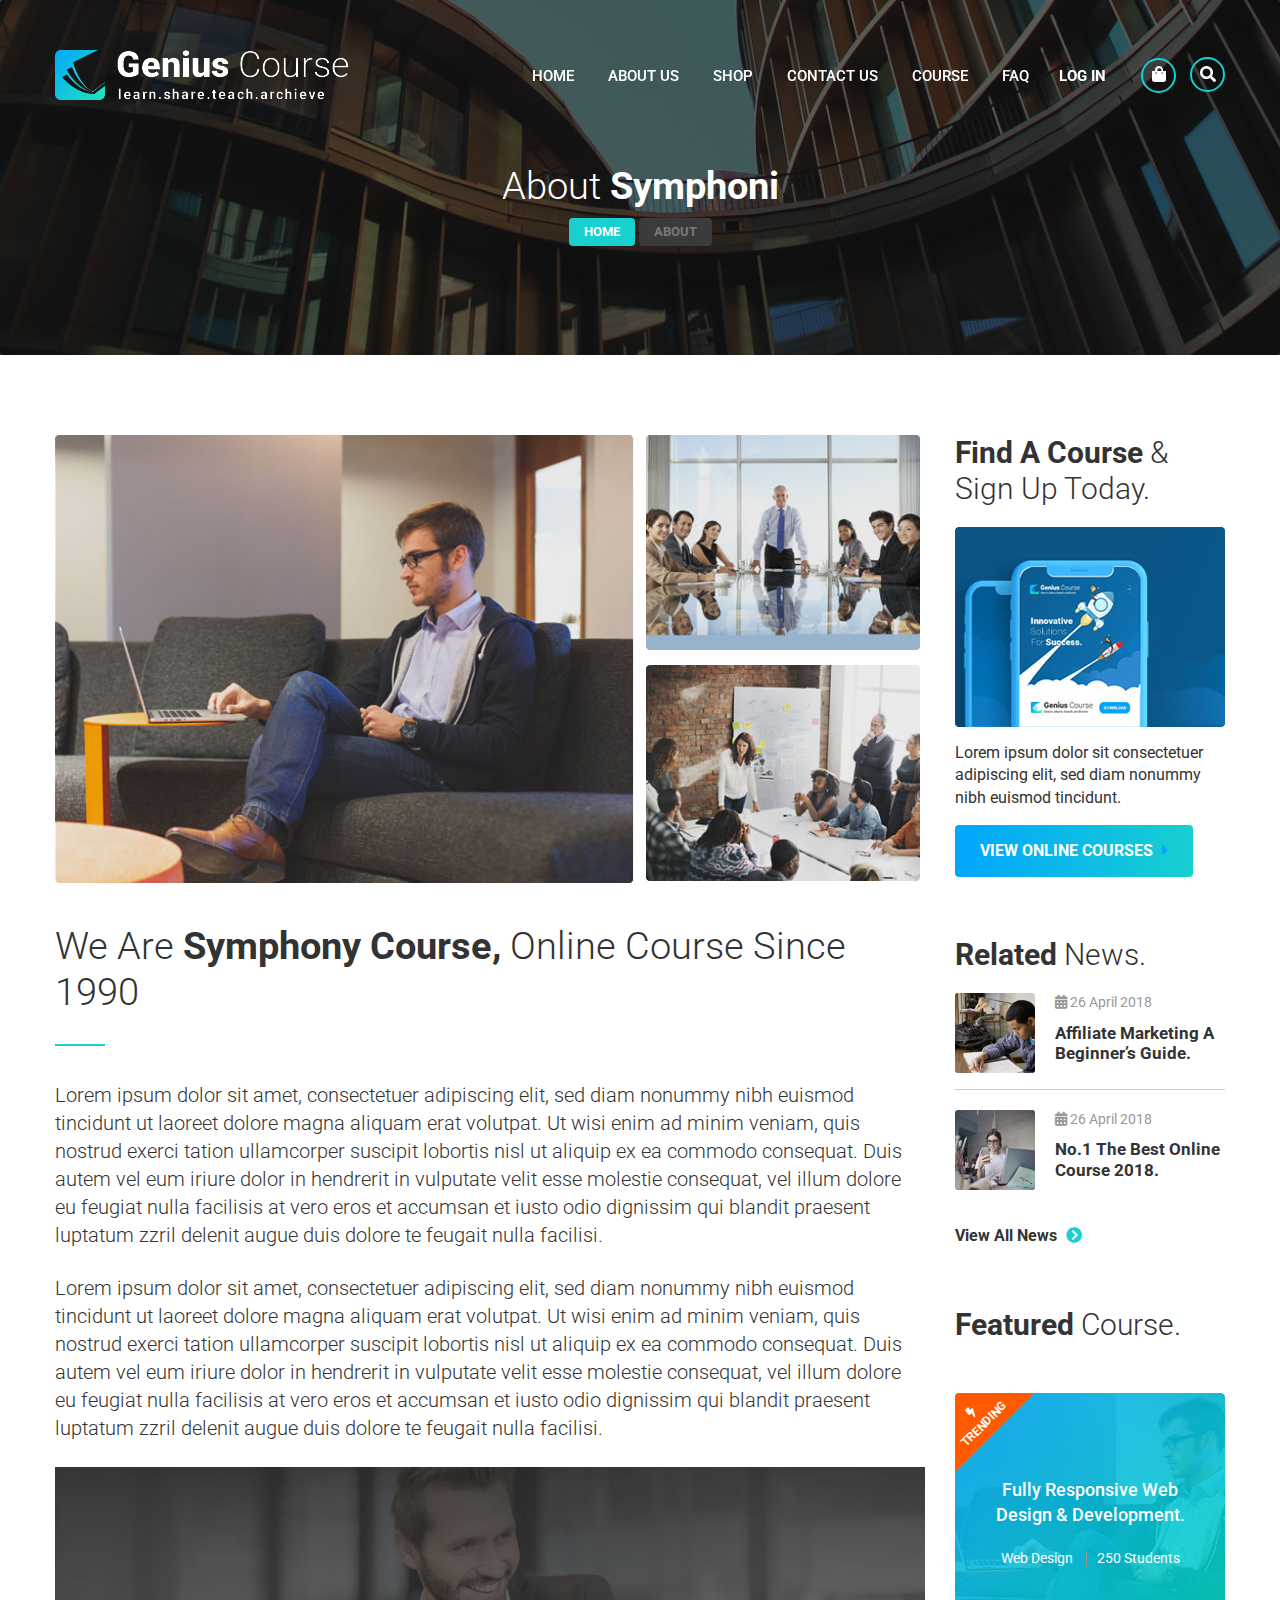
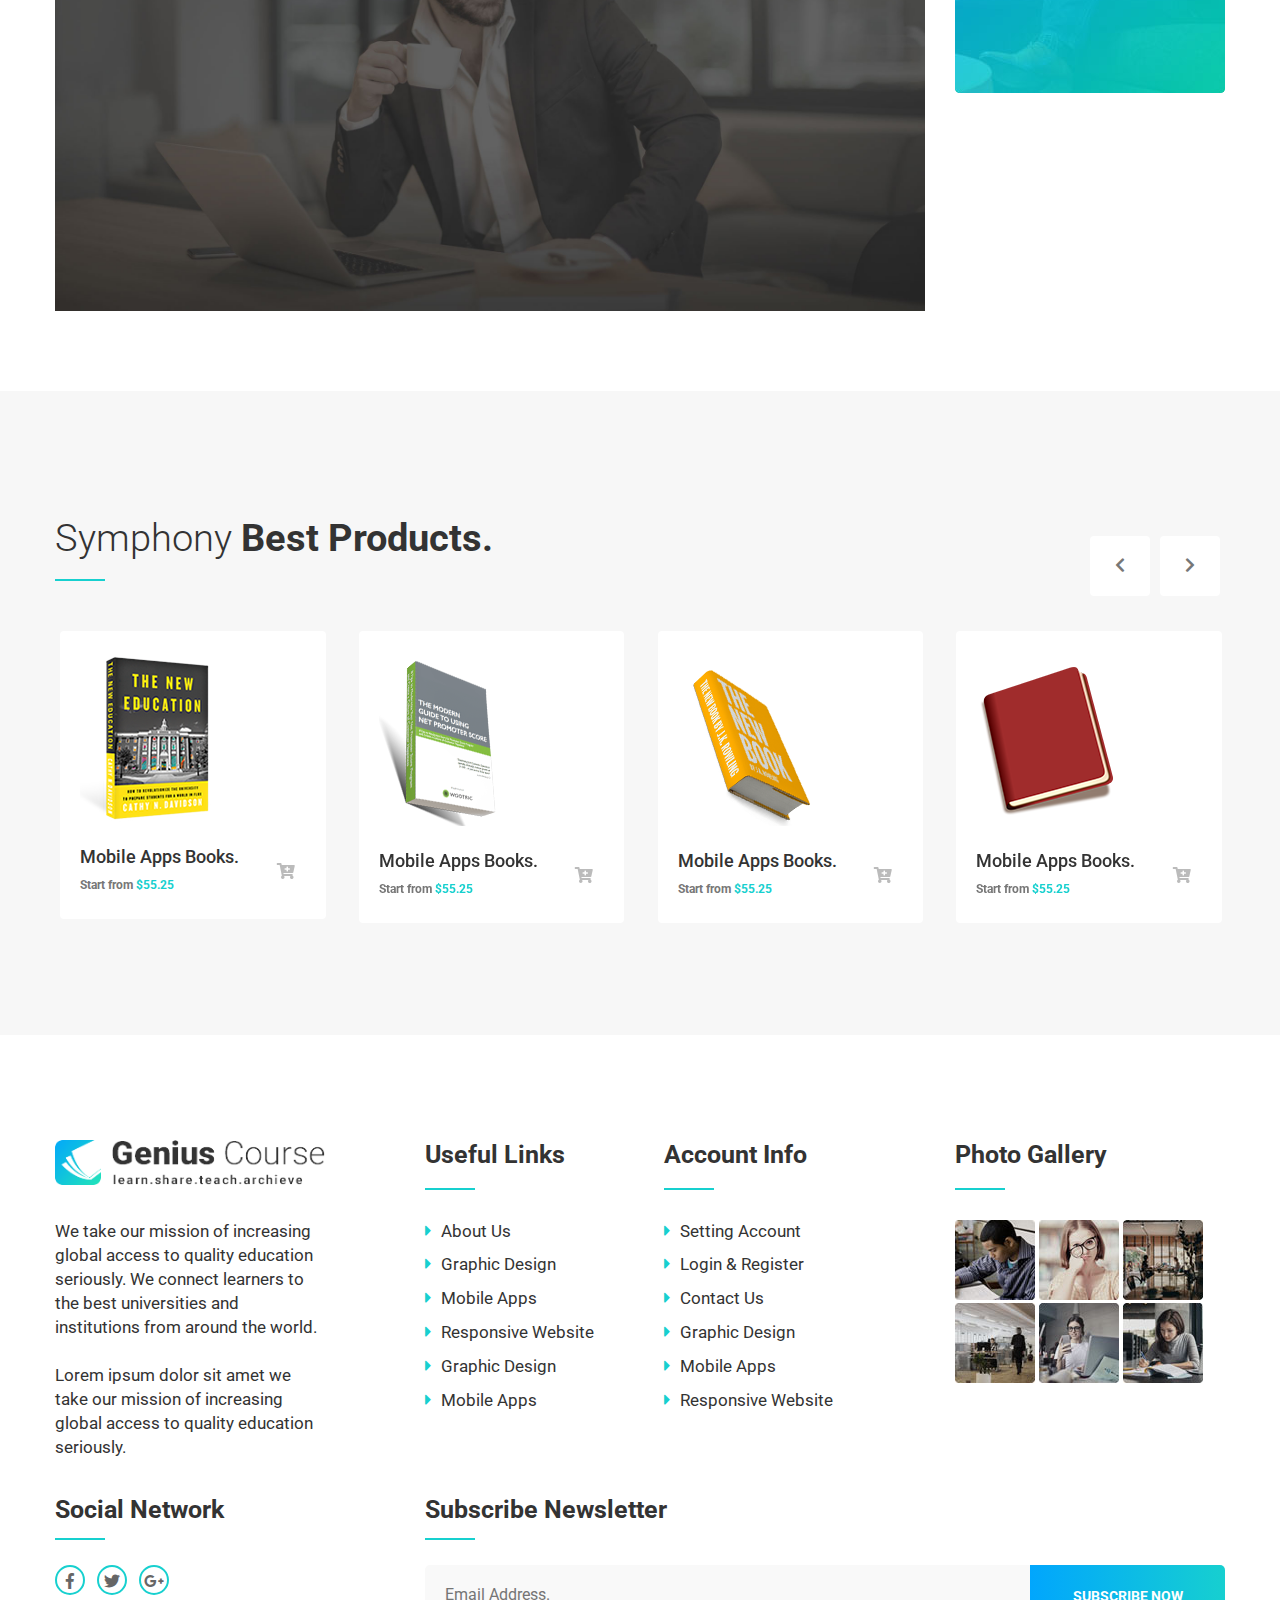
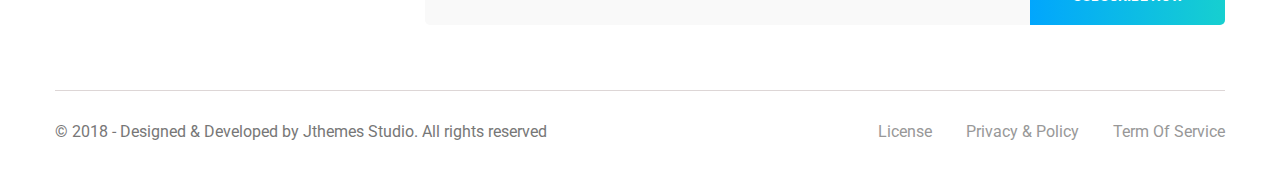
<file: about.html>
<!doctype html>
<html lang="en">

<head>
	<meta charset="UTF-8">
	<title>About Page</title>

	<!-- Mobile Specific Meta -->
	<meta name="viewport" content="width=device-width, initial-scale=1">

	<link rel="stylesheet" href="assets/css/owl.carousel.css">
	<link rel="stylesheet" href="assets/css/fontawesome-all.css">
	<link rel="stylesheet" href="assets/css/flaticon.css">
	<link rel="stylesheet" type="text/css" href="assets/css/meanmenu.css">
	<link rel="stylesheet" href="assets/css/bootstrap.min.css">
	<link rel="stylesheet" href="assets/css/video.min.css">
	<link rel="stylesheet" href="assets/css/lightbox.css">
	<link rel="stylesheet" href="assets/css/progess.css">
	<link rel="stylesheet" href="assets/css/style.css">
	<link rel="stylesheet" href="assets/css/responsive.css">


	<link rel="stylesheet"  href="assets/css/colors/switch.css">
	<link href="assets/css/colors/color-2.css" rel="alternate stylesheet" type="text/css" title="color-2">
	<link href="assets/css/colors/color-3.css" rel="alternate stylesheet" type="text/css" title="color-3">
	<link href="assets/css/colors/color-4.css" rel="alternate stylesheet" type="text/css" title="color-4">
	<link href="assets/css/colors/color-5.css" rel="alternate stylesheet" type="text/css" title="color-5">
	<link href="assets/css/colors/color-6.css" rel="alternate stylesheet" type="text/css" title="color-6">
	<link href="assets/css/colors/color-7.css" rel="alternate stylesheet" type="text/css" title="color-7">
	<link href="assets/css/colors/color-8.css" rel="alternate stylesheet" type="text/css" title="color-8">
	<link href="assets/css/colors/color-9.css" rel="alternate stylesheet" type="text/css" title="color-9">

</head>

<body>

	<div id="preloader"></div>

	<!-- Start of Header section
		============================================= -->
		<header>
			<div id="main-menu"  class="main-menu-container">
				<div  class="main-menu">
					<div class="container">
						<div class="navbar-default">
							<div class="navbar-header float-left">
								<a class="navbar-brand text-uppercase" href="#"><img src="assets/img/logo/logo.png" alt="logo"></a>
							</div><!-- /.navbar-header -->

						
							<div class="cart-search float-right ul-li">
								<ul>
									<li><a href="check-out.html"><i class="fas fa-shopping-bag"></i></a></li>
									<li>
										<button type="button" class="toggle-overlay search-btn">
											<i class="fas fa-search"></i>
										</button>
										<div class="search-body">
											<div class="search-form">
												<form action="#">
													<input class="search-input" type="search" placeholder="Search Here">
													<div class="outer-close toggle-overlay">
														<button type="button" class="search-close">
															<i class="fas fa-times"></i>
														</button>
													</div>
												</form>
											</div>
										</div>
									</li>
								</ul>
							</div>
							<div class="log-in float-right">
								<a  data-toggle="modal" data-target="#myModal" href="#">log in</a>
								<!-- The Modal -->
								<div class="modal fade" id="myModal" tabindex="-1" role="dialog" aria-hidden="true">
									<div class="modal-dialog">
										<div class="modal-content">

											<!-- Modal Header -->
											<div class="modal-header backgroud-style">
												<div class="gradient-bg"></div>
												<div class="popup-logo">
													<img src="assets/img/logo/p-logo.jpg" alt="">
												</div>
												<div class="popup-text text-center">
													<h2> <span>Login</span> Your Account.</h2>
													<p>Login to our website, or <span>REGISTER</span></p>
												</div>
											</div>

											<!-- Modal body -->
											<div class="modal-body">
												<div class="facebook-login">
													<a href="#">
														<div class="log-in-icon">
															<i class="fab fa-facebook-f"></i>
														</div>
														<div class="log-in-text text-center">
															Login with Facebook
														</div>
													</a>
												</div>
												<div class="alt-text text-center"><a href="#">OR SIGN IN</a> </div>
												<form class="contact_form" action="#" method="POST" enctype="multipart/form-data">
													<div class="contact-info">
														<input class="name" name="Email" type="email" placeholder="Your@email.com*">
													</div>
													<div class="contact-info">
														<input class="pass" name="name" type="password" placeholder="Your password*">
													</div>
													<div class="nws-button text-center white text-capitalize">
														<button type="submit" value="Submit">LOg in Now</button> 
													</div> 
												</form>
												<div class="log-in-footer text-center">
													<p>* Denotes mandatory field.</p>
													<p>** At least one telephone number is required.</p>
												</div>
											</div>
										</div>
									</div>
								</div>
							</div>
							<!-- Collect the nav links, forms, and other content for toggling -->
							<nav class="navbar-menu float-right">
								<div class="nav-menu ul-li">
									<ul>
										<li class="menu-item-has-children ul-li-block">
											<a href="index-1.html">Home</a>
								
										</li>
										<li><a href="about.html">About Us</a></li>
										<li><a href="shop.html">shop</a></li>
										<li><a href="contact.html">Contact Us</a></li>
										<li><a href="course.html">Course</a></li>
										<li><a href="faq.html">FAQ</a></li>
									
									</ul> 
								</div>
							</nav>

							<div class="mobile-menu">
								<div class="logo"><a href="index-1.html"><img src="assets/img/logo/logo.png" alt="Logo"></a></div>
								<nav>
									<ul>
										<li><a href="index-1.html">Home</a>
										</li>
										<li><a href="about.html">About</a></li>
										<li><a href="blog.html">Blog</a>
											<ul>
												<li><a href="blog.html">Blog</a></li>
												<li><a href="blog-single.html">Blog sinlge</a></li>
											</ul>
										</li>
										<li><a href="shop.html">Shop</a>
										</li>
										<li><a href="contact.html">Contact</a></li>
										<li><a href="course.html">Course</a></li>
										<li><a href="faq.html">FAQ</a></li>
									</ul>
								</nav>

							</div>
						</div>
					</div>
				</div>
			</div>
		</header>
 	<!-- Start of Header section
 		============================================= --> 


	<!-- Start of breadcrumb section
		============================================= -->
		<section id="breadcrumb" class="breadcrumb-section relative-position backgroud-style">
			<div class="blakish-overlay"></div>
			<div class="container">
				<div class="page-breadcrumb-content text-center">
					<div class="page-breadcrumb-title">
						<h2 class="breadcrumb-head black bold">About <span>Symphoni</span></h2>
					</div>
					<div class="page-breadcrumb-item ul-li">
						<ul class="breadcrumb text-uppercase black">
							<li class="breadcrumb-item"><a href="#">Home</a></li>
							<li class="breadcrumb-item active">ABOUT</li>
						</ul>
					</div>
				</div>
			</div>
		</section>
	<!-- End of breadcrumb section
		============================================= -->


	<!-- Start of about us content
		============================================= -->
		<section id="about-page" class="about-page-section">
			<div class="container">
				<div class="row">
					<div class="col-md-9">
						<div class="about-us-content-item">
							<div class="about-gallery">
								<div class="about-gallery-img grid-1">
									<img src="assets/img/about/abt-2.jpg" alt="">
								</div>
								<div class="about-gallery-img grid-2">
									<img src="assets/img/about/abt-3.jpg" alt="">
								</div>
								<div class="about-gallery-img grid-2">
									<img src="assets/img/about/abt-4.jpg" alt="">
								</div>
							</div>
							<!-- /gallery -->

							<div class="about-text-item">
								<div class="section-title-2  headline text-left">
									<h2>We Are <span> Symphony Course,</span> Online Course Since 1990</h2>
								</div>
								<p>
									Lorem ipsum dolor sit amet, consectetuer adipiscing elit, sed diam nonummy nibh euismod tincidunt ut laoreet dolore magna aliquam erat volutpat. Ut wisi enim ad minim veniam, quis nostrud exerci tation ullamcorper suscipit lobortis nisl ut aliquip ex ea commodo consequat. Duis autem vel eum iriure dolor in hendrerit in vulputate velit esse molestie consequat, vel illum dolore eu feugiat nulla facilisis at vero eros et accumsan et iusto odio dignissim qui blandit praesent luptatum zzril delenit augue duis dolore te feugait nulla facilisi.
								</p>
								<p>
									Lorem ipsum dolor sit amet, consectetuer adipiscing elit, sed diam nonummy nibh euismod tincidunt ut laoreet dolore magna aliquam erat volutpat. Ut wisi enim ad minim veniam, quis nostrud exerci tation ullamcorper suscipit lobortis nisl ut aliquip ex ea commodo consequat. Duis autem vel eum iriure dolor in hendrerit in vulputate velit esse molestie consequat, vel illum dolore eu feugiat nulla facilisis at vero eros et accumsan et iusto odio dignissim qui blandit praesent luptatum zzril delenit augue duis dolore te feugait nulla facilisi.
								</p>
							</div>
						<img src="./assets/img/banner/s-1.jpg" alt="">
							<!-- /about-text -->
					
						</div>
					</div>

					<div class="col-md-3">
						<div class="side-bar-widget first-widget">
							<h2 class="widget-title text-capitalize"><span>Find A Course </span>&amp; Sign up Today.</h2>
							<div class="course-img">
								<img src="assets/img/teacher/ct-1.jpg" alt="">
							</div>
							<div class="course-desc">
								<p>Lorem ipsum dolor sit  consectetuer adipiscing elit, sed diam nonummy nibh euismod tincidunt.</p>
							</div>
							<div class="genius-btn gradient-bg text-center text-uppercase ul-li-block bold-font">
								<a href="#">VIEW ONLINE COURSES <i class="fas fa-caret-right"></i></a>
							</div>
						</div>

						<div class="side-bar-widget">
							<h2 class="widget-title text-capitalize"><span>Related </span>News.</h2>
							<div class="latest-news-posts">
								<div class="latest-news-area">
									<div class="latest-news-thumbnile relative-position">
										<img src="assets/img/blog/lb-1.jpg" alt="">
										<div class="hover-search">
											<i class="fas fa-search"></i>
										</div>
										<div class="blakish-overlay"></div>
									</div>
									<div class="date-meta">
										<i class="fas fa-calendar-alt"></i> 26 April 2018
									</div>
									<h3 class="latest-title bold-font"><a href="#">Affiliate Marketing A Beginner’s Guide.</a></h3>
								</div>
								
								<!-- /post -->

								<div class="latest-news-posts">
									<div class="latest-news-area">
										<div class="latest-news-thumbnile relative-position">
											<img src="assets/img/blog/lb-2.jpg" alt="">
											<div class="hover-search">
												<i class="fas fa-search"></i>
											</div>
											<div class="blakish-overlay"></div>
										</div>
										<div class="date-meta">
											<i class="fas fa-calendar-alt"></i> 26 April 2018
										</div>
										<h3 class="latest-title bold-font"><a href="#">No.1 The Best Online Course 2018.</a></h3>
									</div>
									<!-- /post -->
								</div>

								<div class="view-all-btn bold-font">
									<a href="#">View All News <i class="fas fa-chevron-circle-right"></i></a>
								</div>
							</div>
						</div>

						<div class="side-bar-widget">
							<h2 class="widget-title text-capitalize"><span>Featured</span> Course.</h2>
							<div class="featured-course">
								<div class="best-course-pic-text relative-position">
									<div class="best-course-pic relative-position">
										<img src="assets/img/blog/fb-1.jpg" alt="">
										<div class="trend-badge-2 text-center text-uppercase">
											<i class="fas fa-bolt"></i>
											<span>Trending</span>
										</div>
									</div>
									<div class="best-course-text">
										<div class="course-title mb20 headline relative-position">
											<h3><a href="#">Fully Responsive Web Design &amp; Development.</a></h3>
										</div>
										<div class="course-meta">
											<span class="course-category"><a href="#">Web Design</a></span>
											<span class="course-author"><a href="#">250 Students</a></span>
										</div>
									</div>
								</div>
							</div>
						</div>
					</div>
				</div>
			</div>
		</section>
	<!-- End of about us content
		============================================= -->


	<!-- Start of best product section
		============================================= -->
		<section id="best-product" class="best-product-section best-product-4">
			<div class="container">
				<div class="section-title-2 mb65 headline text-left">
					<h2> Symphony <span>Best Products.</span></h2>
				</div>
				<div  id="best-product-slide-item" class="best-product-slide">
					<div class="product-img-text">
						<div class="product-img text-center mb20">
							<img src="assets/img/product/bp-1.png" alt="">
						</div>
						<div class="product-text-content relative-position">
							<div class="best-title-price float-left">
								<div class="course-title headline">
									<h3><a href="#">Mobile Apps Books.</a></h3>
								</div>
								<div class="price-start">
									Start from
									<span>$55.25</span>
								</div>
							</div>
							<div class="add-cart text-center">
								<i class="fas fa-cart-plus"></i>
							</div>
						</div>
					</div>

					<div class="product-img-text">
						<div class="product-img text-center mb20">
							<img src="assets/img/product/bp-2.png" alt="">
						</div>
						<div class="product-text-content relative-position">
							<div class="best-title-price float-left">
								<div class="course-title headline">
									<h3><a href="#">Mobile Apps Books.</a></h3>
								</div>
								<div class="price-start">
									Start from
									<span>$55.25</span>
								</div>
							</div>
							<div class="add-cart text-center">
								<i class="fas fa-cart-plus"></i>
							</div>
						</div>
					</div>
					<div class="product-img-text">
						<div class="product-img text-center mb20">
							<img src="assets/img/product/bp-3.png" alt="">
						</div>
						<div class="product-text-content relative-position">
							<div class="best-title-price float-left">
								<div class="course-title headline">
									<h3><a href="#">Mobile Apps Books.</a></h3>
								</div>
								<div class="price-start">
									Start from
									<span>$55.25</span>
								</div>
							</div>
							<div class="add-cart text-center">
								<i class="fas fa-cart-plus"></i>
							</div>
						</div>
					</div>
					<div class="product-img-text">
						<div class="product-img text-center mb20">
							<img src="assets/img/product/bp-4.png" alt="">
						</div>
						<div class="product-text-content relative-position">
							<div class="best-title-price float-left">
								<div class="course-title headline">
									<h3><a href="#">Mobile Apps Books.</a></h3>
								</div>
								<div class="price-start">
									Start from
									<span>$55.25</span>
								</div>
							</div>
							<div class="add-cart text-center">
								<i class="fas fa-cart-plus"></i>
							</div>
						</div>
					</div>
					<div class="product-img-text">
						<div class="product-img text-center mb20">
							<img src="assets/img/product/bp-1.png" alt="">
						</div>
						<div class="product-text-content relative-position">
							<div class="best-title-price float-left">
								<div class="course-title headline">
									<h3><a href="#">Mobile Apps Books.</a></h3>
								</div>
								<div class="price-start">
									Start from
									<span>$55.25</span>
								</div>
							</div>
							<div class="add-cart text-center">
								<i class="fas fa-cart-plus"></i>
							</div>
						</div>
					</div>
					<div class="product-img-text">
						<div class="product-img text-center mb20">
							<img src="assets/img/product/bp-2.png" alt="">
						</div>
						<div class="product-text-content relative-position">
							<div class="best-title-price float-left">
								<div class="course-title headline">
									<h3><a href="#">Mobile Apps Books.</a></h3>
								</div>
								<div class="price-start">
									Start from
									<span>$55.25</span>
								</div>
							</div>
							<div class="add-cart text-center">
								<i class="fas fa-cart-plus"></i>
							</div>
						</div>
					</div>
					<div class="product-img-text">
						<div class="product-img text-center mb20">
							<img src="assets/img/product/bp-3.png" alt="">
						</div>
						<div class="product-text-content relative-position">
							<div class="best-title-price float-left">
								<div class="course-title headline">
									<h3><a href="#">Mobile Apps Books.</a></h3>
								</div>
								<div class="price-start">
									Start from
									<span>$55.25</span>
								</div>
							</div>
							<div class="add-cart text-center">
								<i class="fas fa-cart-plus"></i>
							</div>
						</div>
					</div>
				</div>
			</div>
		</section>
	<!-- End  of best product section
		============================================= -->




	<!-- Start of footer section
		============================================= -->
		<footer>
			<section id="footer-area" class="footer-area-section">
				<div class="container">
					<div class="footer-content pb10">
						<div class="row">
							<div class="col-md-3">
								<div class="footer-widget">
									<div class="footer-logo mb35">
										<img src="assets/img/logo/f-logo.png" alt="">
									</div>
									<div class="footer-about-text">
										<p>We take our mission of increasing global access to quality education seriously. We connect learners to the best universities and institutions from around the world.</p>
										<p>Lorem ipsum dolor sit amet we take our mission of increasing global access to quality education seriously. </p>
									</div>
								</div>
							</div>
							<div class="col-md-6">
								<div class="footer-widget">
									<div class="footer-menu ul-li-block">
										<h2 class="widget-title">Useful Links</h2>
										<ul>
											<li><a href="#"><i class="fas fa-caret-right"></i>About Us</a></li>
											<li><a href="#"><i class="fas fa-caret-right"></i>Graphic Design</a></li>
											<li><a href="#"><i class="fas fa-caret-right"></i>Mobile Apps</a></li>
											<li><a href="#"><i class="fas fa-caret-right"></i>Responsive Website</a></li>
											<li><a href="#"><i class="fas fa-caret-right"></i>Graphic Design</a></li>
											<li><a href="#"><i class="fas fa-caret-right"></i>Mobile Apps</a></li>
										</ul>
									</div>
								</div>
								<div class="footer-menu ul-li-block">
									<h2 class="widget-title">Account Info</h2>
									<ul>
										<li><a href="#"><i class="fas fa-caret-right"></i>Setting Account</a></li>
										<li><a href="#"><i class="fas fa-caret-right"></i>Login & Register</a></li>
										<li><a href="#"><i class="fas fa-caret-right"></i>Contact Us</a></li>
										<li><a href="#"><i class="fas fa-caret-right"></i>Graphic Design</a></li>
										<li><a href="#"><i class="fas fa-caret-right"></i>Mobile Apps</a></li>
										<li><a href="#"><i class="fas fa-caret-right"></i>Responsive Website</a></li>
									</ul>
								</div>
							</div>
							<div class="col-md-3">
								<div class="footer-widget">
									<h2 class="widget-title">Photo Gallery</h2>
									<div class="photo-list ul-li">
										<ul>
											<li>
												<img src="assets/img/gallery/g-1.jpg" alt="">
												<div class="blakish-overlay"></div>
												<div class="pop-up-icon">
													<a href="assets/img/gallery/g-1.jpg" data-lightbox="roadtrip">
														<i class="fas fa-search"></i>
													</a>
												</div>
											</li>
											<li>
												<img src="assets/img/gallery/g-2.jpg" alt="">
												<div class="blakish-overlay"></div>
												<div class="pop-up-icon">
													<a href="assets/img/gallery/g-2.jpg" data-lightbox="roadtrip">
														<i class="fas fa-search"></i>
													</a>
												</div>
											</li>
											<li>
												<img src="assets/img/gallery/g-3.jpg" alt="">
												<div class="blakish-overlay"></div>
												<div class="pop-up-icon">
													<a href="assets/img/gallery/g-3.jpg" data-lightbox="roadtrip">	<i class="fas fa-search"></i></a>
												</div>
											</li>
											<li>
												<img src="assets/img/gallery/g-4.jpg" alt="">
												<div class="blakish-overlay"></div>
												<div class="pop-up-icon">
													<a href="assets/img/gallery/g-4.jpg" data-lightbox="roadtrip">	<i class="fas fa-search"></i></a>
												</div>
											</li>
											<li>
												<img src="assets/img/gallery/g-5.jpg" alt="">
												<div class="blakish-overlay"></div>
												<div class="pop-up-icon">
													<a href="assets/img/gallery/g-5.jpg" data-lightbox="roadtrip">	<i class="fas fa-search"></i></a>
												</div>
											</li>
											<li>
												<img src="assets/img/gallery/g-6.jpg" alt="">
												<div class="blakish-overlay"></div>
												<div class="pop-up-icon">
													<a href="assets/img/gallery/g-6.jpg" data-lightbox="roadtrip">	<i class="fas fa-search"></i></a>
												</div>

											</li>
										</ul>
									</div>
								</div>
							</div>
						</div>
					</div> 
					<!-- /footer-widget-content -->
					<div class="footer-social-subscribe mb65">
						<div class="row">
							<div class="col-md-3">
								<div class="footer-social ul-li">
									<h2 class="widget-title">Social Network</h2>
									<ul>
										<li><a href="#"><i class="fab fa-facebook-f"></i></a></li>
										<li><a href="#"><i class="fab fa-twitter"></i></a></li>
										<li><a href="#"><i class="fab fa-google-plus-g"></i></a></li>
									</ul>
								</div>
							</div>
							<div class="col-md-9">
								<div class="subscribe-form">
									<h2 class="widget-title">Subscribe Newsletter</h2>

									<div class="subs-form relative-position">
										<form action="#" method="post">
											<input class="course" name="course" type="email" placeholder="Email Address.">
											<div class="nws-button text-center  gradient-bg text-uppercase">
												<button type="submit" value="Submit">Subscribe now</button> 
											</div>
										</form>
									</div>
								</div>
							</div>
						</div>
					</div>

					<div class="copy-right-menu">
						<div class="row">
							<div class="col-md-6">
								<div class="copy-right-text">
									<p>© 2018 - Designed & Developed by <a href="https://jthemes.com/" title="Best Premium WordPress, HTML Template Store"> Jthemes Studio</a>. All rights reserved</p>
								</div>
							</div>
							<div class="col-md-6">
								<div class="copy-right-menu-item float-right ul-li">
									<ul>
										<li><a href="#">License</a></li>
										<li><a href="#">Privacy & Policy</a></li>
										<li><a href="#">Term Of Service</a></li>
									</ul>
								</div>
							</div>
						</div>
					</div>
				</div>
			</section>
		</footer>
	<!-- End of footer section
		============================================= -->



		<!-- For Js Library -->
		<script src="assets/js/jquery-2.1.4.min.js"></script>
		<script src="assets/js/bootstrap.min.js"></script>
		<script src="assets/js/popper.min.js"></script>
		<script src="assets/js/owl.carousel.min.js"></script>
		<script src="assets/js/jarallax.js"></script>
		<script src="assets/js/jquery.magnific-popup.min.js"></script>
		<script src="assets/js/lightbox.js"></script>
		<script src="assets/js/jquery.meanmenu.js"></script>
		<script src="assets/js/scrollreveal.min.js"></script>
		<script src="assets/js/jquery.counterup.min.js"></script>
		<script src="assets/js/waypoints.min.js"></script>
		<script src="assets/js/jquery-ui.js"></script>
		<script src="assets/js/gmap3.min.js"></script>
		<script src="assets/js/switch.js"></script>
		<script src="http://maps.google.com/maps/api/js?key=AIzaSyC61_QVqt9LAhwFdlQmsNwi5aUJy9B2SyA"></script>

    	<script src="assets/js/script.js"></script>
	</body>
	
<!-- Mirrored from jthemes.net/themes/html/genius-course/about.html by HTTrack Website Copier/3.x [XR&CO'2014], Mon, 22 Jan 2024 06:53:58 GMT -->
</html>
</file>
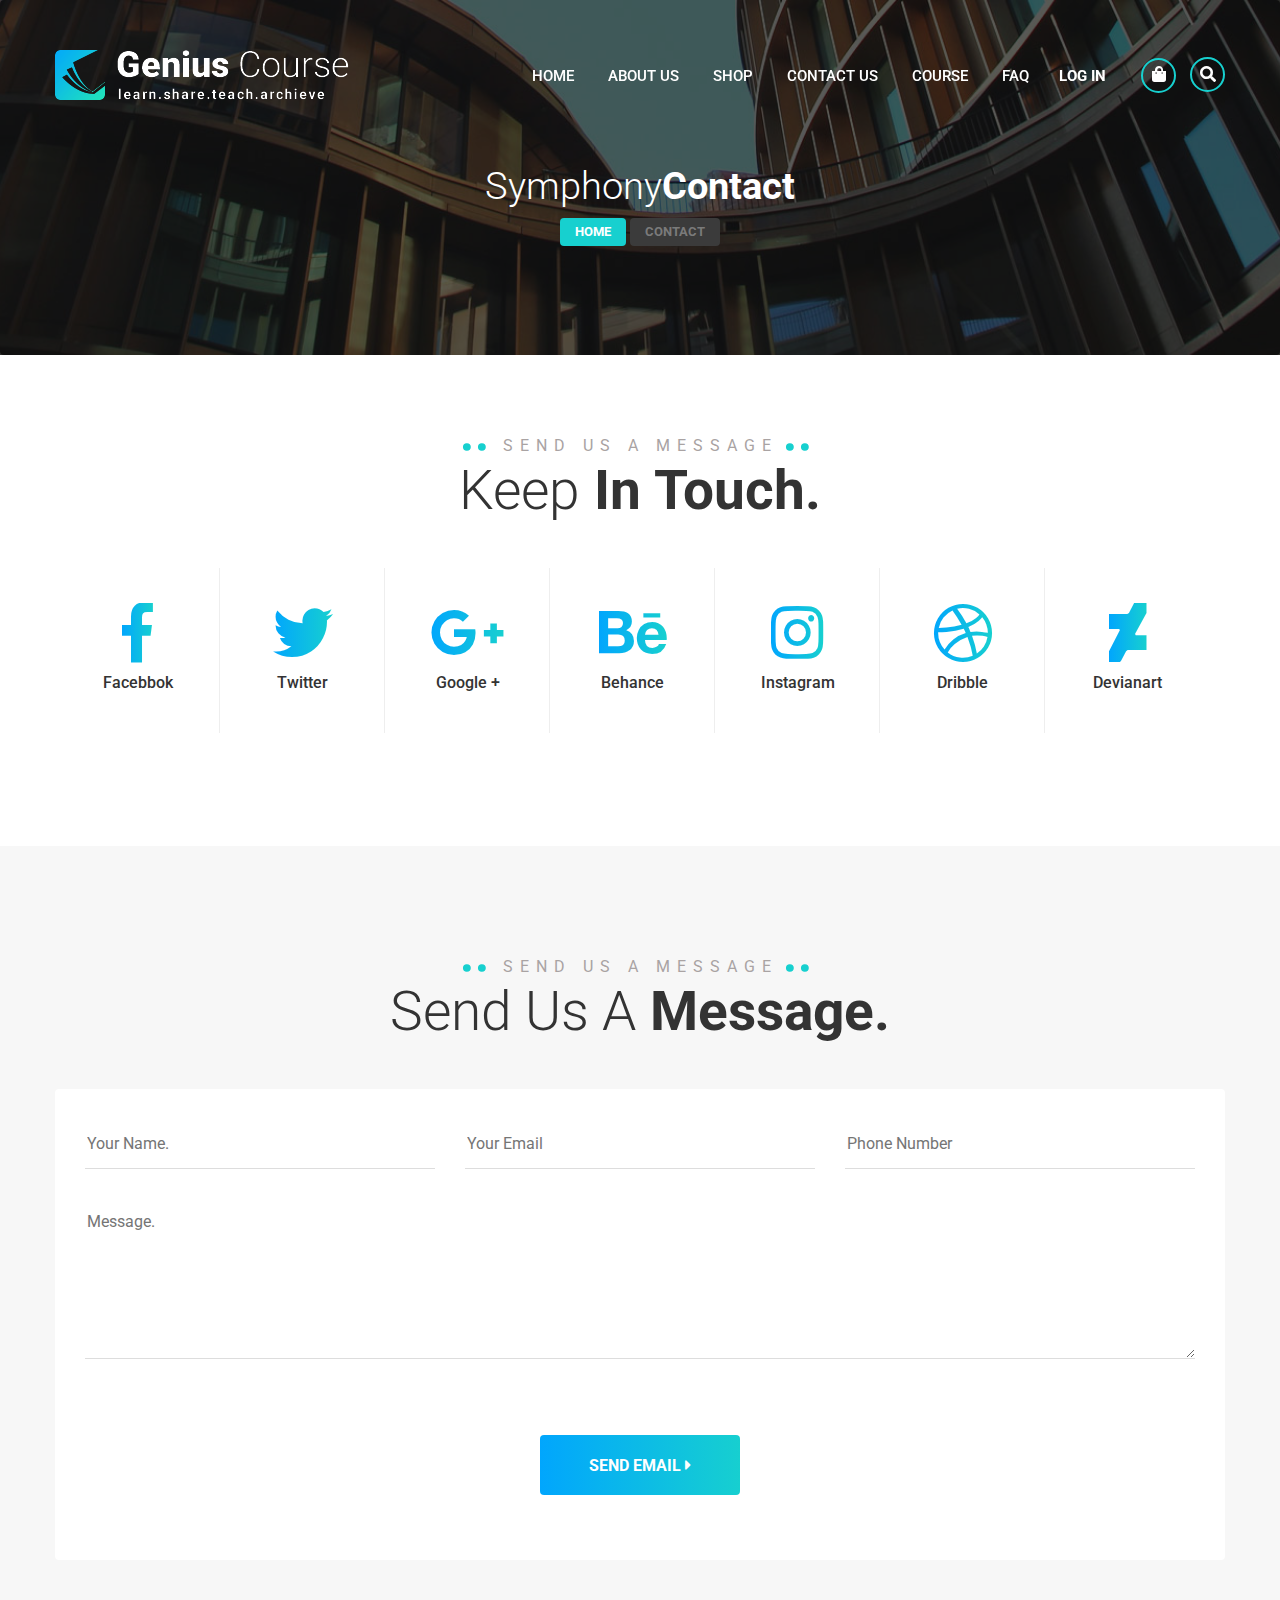
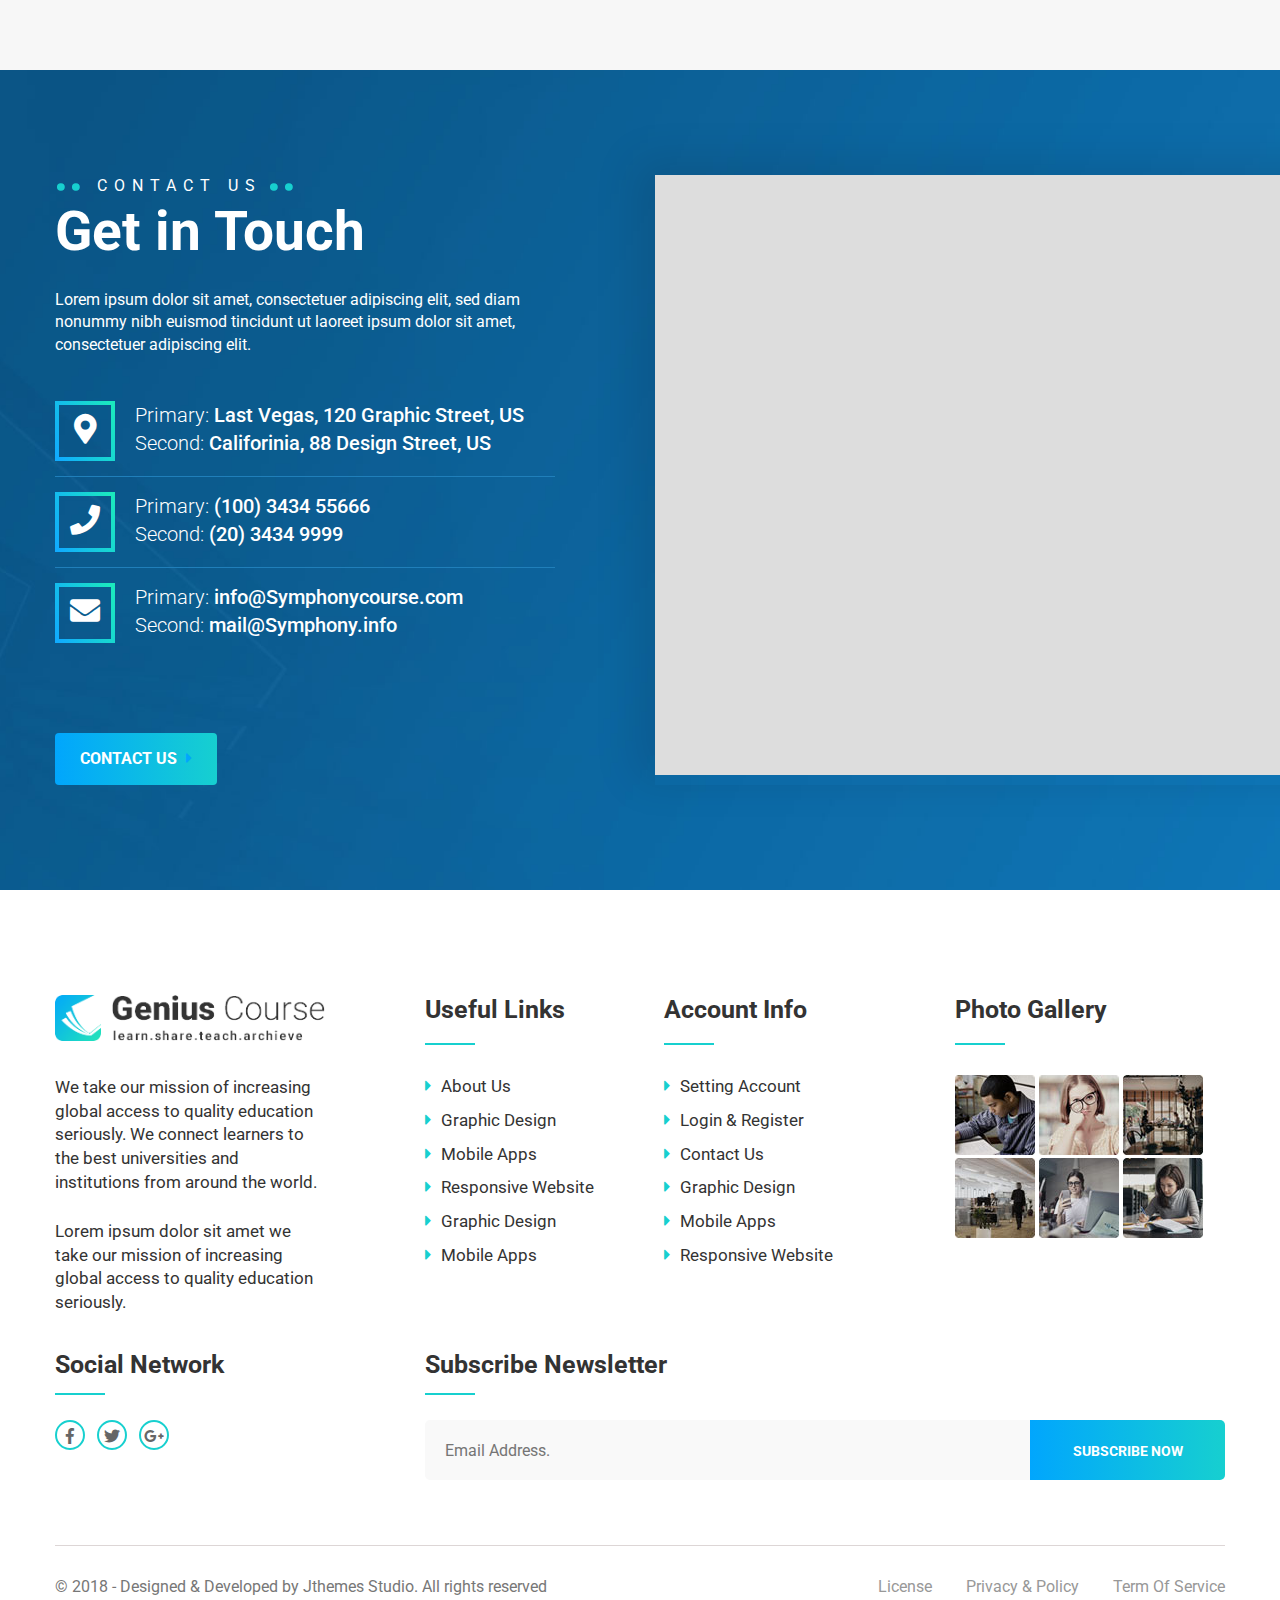
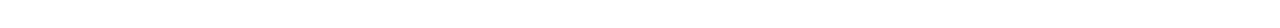
<file: contact.html>
<!doctype html>
<html lang="en">

<head>
	<meta charset="UTF-8">
	<title>Contact Page</title>


	<!-- Mobile Specific Meta -->
	<meta name="viewport" content="width=device-width, initial-scale=1">

	<link rel="stylesheet" href="assets/css/owl.carousel.css">
	<link rel="stylesheet" href="assets/css/fontawesome-all.css">
	<link rel="stylesheet" href="assets/css/flaticon.css">
	<link rel="stylesheet" type="text/css" href="assets/css/meanmenu.css">
	<link rel="stylesheet" href="assets/css/bootstrap.min.css">
	<link rel="stylesheet" href="assets/css/video.min.css">
	<link rel="stylesheet" href="assets/css/lightbox.css">
	<link rel="stylesheet" href="assets/css/progess.css">
	<link rel="stylesheet" href="assets/css/style.css">
	<link rel="stylesheet" href="assets/css/responsive.css">


	<link rel="stylesheet"  href="assets/css/colors/switch.css">
	<link href="assets/css/colors/color-2.css" rel="alternate stylesheet" type="text/css" title="color-2">
	<link href="assets/css/colors/color-3.css" rel="alternate stylesheet" type="text/css" title="color-3">
	<link href="assets/css/colors/color-4.css" rel="alternate stylesheet" type="text/css" title="color-4">
	<link href="assets/css/colors/color-5.css" rel="alternate stylesheet" type="text/css" title="color-5">
	<link href="assets/css/colors/color-6.css" rel="alternate stylesheet" type="text/css" title="color-6">
	<link href="assets/css/colors/color-7.css" rel="alternate stylesheet" type="text/css" title="color-7">
	<link href="assets/css/colors/color-8.css" rel="alternate stylesheet" type="text/css" title="color-8">
	<link href="assets/css/colors/color-9.css" rel="alternate stylesheet" type="text/css" title="color-9">

</head>

<body>

	<div id="preloader"></div>

		



	<!-- Start of Header section
		============================================= -->
		<header>
			<div id="main-menu"  class="main-menu-container">
				<div  class="main-menu">
					<div class="container">
						<div class="navbar-default">
							<div class="navbar-header float-left">
								<a class="navbar-brand text-uppercase" href="#"><img src="assets/img/logo/logo.png" alt="logo"></a>
							</div><!-- /.navbar-header -->

						
							<div class="cart-search float-right ul-li">
								<ul>
									<li><a href="check-out.html"><i class="fas fa-shopping-bag"></i></a></li>
									<li>
										<button type="button" class="toggle-overlay search-btn">
											<i class="fas fa-search"></i>
										</button>
										<div class="search-body">
											<div class="search-form">
												<form action="#">
													<input class="search-input" type="search" placeholder="Search Here">
													<div class="outer-close toggle-overlay">
														<button type="button" class="search-close">
															<i class="fas fa-times"></i>
														</button>
													</div>
												</form>
											</div>
										</div>
									</li>
								</ul>
							</div>
							<div class="log-in float-right">
								<a  data-toggle="modal" data-target="#myModal" href="#">log in</a>
								<!-- The Modal -->
								<div class="modal fade" id="myModal" tabindex="-1" role="dialog" aria-hidden="true">
									<div class="modal-dialog">
										<div class="modal-content">

											<!-- Modal Header -->
											<div class="modal-header backgroud-style">
												<div class="gradient-bg"></div>
												<div class="popup-logo">
													<img src="assets/img/logo/p-logo.jpg" alt="">
												</div>
												<div class="popup-text text-center">
													<h2> <span>Login</span> Your Account.</h2>
													<p>Login to our website, or <span>REGISTER</span></p>
												</div>
											</div>

											<!-- Modal body -->
											<div class="modal-body">
												<div class="facebook-login">
													<a href="#">
														<div class="log-in-icon">
															<i class="fab fa-facebook-f"></i>
														</div>
														<div class="log-in-text text-center">
															Login with Facebook
														</div>
													</a>
												</div>
												<div class="alt-text text-center"><a href="#">OR SIGN IN</a> </div>
												<form class="contact_form" action="#" method="POST" enctype="multipart/form-data">
													<div class="contact-info">
														<input class="name" name="Email" type="email" placeholder="Your@email.com*">
													</div>
													<div class="contact-info">
														<input class="pass" name="name" type="password" placeholder="Your password*">
													</div>
													<div class="nws-button text-center white text-capitalize">
														<button type="submit" value="Submit">LOg in Now</button> 
													</div> 
												</form>
												<div class="log-in-footer text-center">
													<p>* Denotes mandatory field.</p>
													<p>** At least one telephone number is required.</p>
												</div>
											</div>
										</div>
									</div>
								</div>
							</div>
							<!-- Collect the nav links, forms, and other content for toggling -->
							<nav class="navbar-menu float-right">
								<div class="nav-menu ul-li">
									<ul>
										<li class="menu-item-has-children ul-li-block">
											<a href="index-1.html">Home</a>
								
										</li>
										<li><a href="about.html">About Us</a></li>
										<li><a href="shop.html">shop</a></li>
										<li><a href="contact.html">Contact Us</a></li>
										<li><a href="course.html">Course</a></li>
										<li><a href="faq.html">FAQ</a></li>
									
									</ul> 
								</div>
							</nav>

							<div class="mobile-menu">
								<div class="logo"><a href="index-1.html"><img src="assets/img/logo/logo.png" alt="Logo"></a></div>
								<nav>
									<ul>
										<li><a href="index-1.html">Home</a>
										</li>
										<li><a href="about.html">About</a></li>
										<li><a href="blog.html">Blog</a>
											<ul>
												<li><a href="blog.html">Blog</a></li>
												<li><a href="blog-single.html">Blog sinlge</a></li>
											</ul>
										</li>
										<li><a href="shop.html">Shop</a>
										</li>
										<li><a href="contact.html">Contact</a></li>
										<li><a href="course.html">Course</a></li>
										<li><a href="faq.html">FAQ</a></li>
									</ul>
								</nav>

							</div>
						</div>
					</div>
				</div>
			</div>
		</header>
 	<!-- Start of Header section
 		============================================= --> 


	<!-- Start of breadcrumb section
		============================================= -->
		<section id="breadcrumb" class="breadcrumb-section relative-position backgroud-style">
			<div class="blakish-overlay"></div>
			<div class="container">
				<div class="page-breadcrumb-content text-center">
					<div class="page-breadcrumb-title">
						<h2 class="breadcrumb-head black bold"> Symphony<span>Contact</span></h2>
					</div>
					<div class="page-breadcrumb-item ul-li">
						<ul class="breadcrumb text-uppercase black">
							<li class="breadcrumb-item"><a href="#">Home</a></li>
							<li class="breadcrumb-item active">Contact</li>
						</ul>
					</div>
				</div>
			</div>
		</section>
	<!-- End of breadcrumb section
		============================================= -->


	<!-- Start of contact section
		============================================= -->
		<section id="contact-page" class="contact-page-section">
			<div class="container">
				<div class="section-title mb45 headline text-center">
					<span class="subtitle text-uppercase">SEND US A MESSAGE</span>
					<h2>Keep<span> In Touch.</span></h2>
				</div>
				<div class="social-contact">
					<div class="category-icon-title text-center">
						<div class="category-icon">
							<i class="text-gradiant fab fa-facebook-f"></i>
						</div>
						<div class="category-title">
							<h4>Facebbok</h4>
						</div>
					</div>
					<div class="category-icon-title text-center">
						<div class="category-icon">
							<i class="text-gradiant fab fa-twitter"></i>
						</div>
						<div class="category-title">
							<h4>Twitter</h4>
						</div>
					</div>
					<div class="category-icon-title text-center">
						<div class="category-icon">
							<i class="text-gradiant fab fa-google-plus-g"></i>
						</div>
						<div class="category-title">
							<h4>Google +</h4>
						</div>
					</div>
					<div class="category-icon-title text-center">
						<div class="category-icon">
							<i class="text-gradiant fab fa-behance"></i>
						</div>
						<div class="category-title">
							<h4>Behance</h4>
						</div>
					</div>
					<div class="category-icon-title text-center">
						<div class="category-icon">
							<i class="text-gradiant fab fa-instagram"></i>
						</div>
						<div class="category-title">
							<h4>Instagram</h4>
						</div>
					</div>
					<div class="category-icon-title text-center">
						<div class="category-icon">
							<i class="text-gradiant fab fa-dribbble"></i>
						</div>
						<div class="category-title">
							<h4>Dribble</h4>
						</div>
					</div>
					<div class="category-icon-title text-center">
						<div class="category-icon">
							<i class="text-gradiant fab fa-deviantart"></i>
						</div>
						<div class="category-title">
							<h4>Devianart</h4>
						</div>
					</div>
				</div>
			</div>
		</section>
	<!-- End of contact section
		============================================= -->

	<!-- Start of contact area form
		============================================= -->
		<section id="contact-form" class="contact-form-area_3 contact-page-version">
			<div class="container">
				<div class="section-title mb45 headline text-center">
					<span class="subtitle text-uppercase">Send us a message</span>
					<h2>Send Us A<span> Message.</span></h2>
				</div>
				
				<div class="contact_third_form">
					<form class="contact_form" action="#" method="POST" enctype="multipart/form-data">
						<div class="row">
							<div class="col-md-4">
								<div class="contact-info">
									<input class="name" name="name" type="text" placeholder="Your Name.">
								</div>
							</div>
							<div class="col-md-4">
								<div class="contact-info">
									<input class="email" name="email" type="email" placeholder="Your Email">
								</div>
							</div>
							<div class="col-md-4">
								<div class="contact-info">
									<input class="number" name="number" type="number" placeholder="Phone Number">
								</div>
							</div>
						</div>
						<textarea  placeholder="Message."></textarea>
						<div class="nws-button text-center  gradient-bg text-uppercase">
							<button type="submit" value="Submit">SEND EMAIL <i class="fas fa-caret-right"></i></button> 
						</div>
					</form>
				</div>
			</div>
		</section>
	<!-- End of contact area form
		============================================= -->


	<!-- Start of contact area
		============================================= -->
		<section id="contact-area" class="contact-area-section backgroud-style">
			<div class="container">
				<div class="contact-area-content">
					<div class="row">
						<div class="col-md-6">
							<div class="contact-left-content">
								<div class="section-title  mb45 headline text-left">
									<span class="subtitle ml42  text-uppercase">CONTACT US</span>
									<h2><span>Get in Touch</span></h2>
									<p>
										Lorem ipsum dolor sit amet, consectetuer adipiscing elit, sed diam nonummy nibh euismod tincidunt ut laoreet  ipsum dolor sit amet, consectetuer adipiscing elit.
									</p>
								</div>

								<div class="contact-address">
									<div class="contact-address-details">
										<div class="address-icon relative-position text-center float-left">
											<i class="fas fa-map-marker-alt"></i>
										</div>
										<div class="address-details ul-li-block">
											<ul>
												<li><span>Primary: </span>Last Vegas, 120 Graphic Street, US</li>
												<li><span>Second: </span>Califorinia, 88 Design Street, US</li>
											</ul>
										</div>
									</div>

									<div class="contact-address-details">
										<div class="address-icon relative-position text-center float-left">
											<i class="fas fa-phone"></i>
										</div>
										<div class="address-details ul-li-block">
											<ul>
												<li><span>Primary: </span>(100) 3434 55666</li>
												<li><span>Second: </span>(20) 3434 9999</li>
											</ul>
										</div>
									</div>

									<div class="contact-address-details">
										<div class="address-icon relative-position text-center float-left">
											<i class="fas fa-envelope"></i>
										</div>
										<div class="address-details ul-li-block">
											<ul>
												<li><span>Primary: </span>info@Symphonycourse.com</li>
												<li><span>Second: </span>mail@Symphony.info</li>
											</ul>
										</div>
									</div>
								</div>
							</div>
							<div class="genius-btn mt60 gradient-bg text-center text-uppercase ul-li-block bold-font">
								<a href="#">Contact Us <i class="fas fa-caret-right"></i></a>
							</div>
						</div>

						<div class="col-md-6">
							<div id="contact-map" class="contact-map-section">
								<div id="google-map">
									<div id="googleMaps" class="google-map-container"></div>
								</div><!-- /#google-map-->
							</div>
						</div>
					</div>
				</div>
			</div>
		</section>
	<!-- End of contact area
		============================================= -->



	<!-- Start of footer section
		============================================= -->
		<footer>
			<section id="footer-area" class="footer-area-section">
				<div class="container">
					<div class="footer-content pb10">
						<div class="row">
							<div class="col-md-3">
								<div class="footer-widget">
									<div class="footer-logo mb35">
										<img src="assets/img/logo/f-logo.png" alt="">
									</div>
									<div class="footer-about-text">
										<p>We take our mission of increasing global access to quality education seriously. We connect learners to the best universities and institutions from around the world.</p>
										<p>Lorem ipsum dolor sit amet we take our mission of increasing global access to quality education seriously. </p>
									</div>
								</div>
							</div>
							<div class="col-md-6">
								<div class="footer-widget">
									<div class="footer-menu ul-li-block">
										<h2 class="widget-title">Useful Links</h2>
										<ul>
											<li><a href="#"><i class="fas fa-caret-right"></i>About Us</a></li>
											<li><a href="#"><i class="fas fa-caret-right"></i>Graphic Design</a></li>
											<li><a href="#"><i class="fas fa-caret-right"></i>Mobile Apps</a></li>
											<li><a href="#"><i class="fas fa-caret-right"></i>Responsive Website</a></li>
											<li><a href="#"><i class="fas fa-caret-right"></i>Graphic Design</a></li>
											<li><a href="#"><i class="fas fa-caret-right"></i>Mobile Apps</a></li>
										</ul>
									</div>
								</div>
								<div class="footer-menu ul-li-block">
									<h2 class="widget-title">Account Info</h2>
									<ul>
										<li><a href="#"><i class="fas fa-caret-right"></i>Setting Account</a></li>
										<li><a href="#"><i class="fas fa-caret-right"></i>Login & Register</a></li>
										<li><a href="#"><i class="fas fa-caret-right"></i>Contact Us</a></li>
										<li><a href="#"><i class="fas fa-caret-right"></i>Graphic Design</a></li>
										<li><a href="#"><i class="fas fa-caret-right"></i>Mobile Apps</a></li>
										<li><a href="#"><i class="fas fa-caret-right"></i>Responsive Website</a></li>
									</ul>
								</div>
							</div>
							<div class="col-md-3">
								<div class="footer-widget">
									<h2 class="widget-title">Photo Gallery</h2>
									<div class="photo-list ul-li">
										<ul>
											<li>
												<img src="assets/img/gallery/g-1.jpg" alt="">
												<div class="blakish-overlay"></div>
												<div class="pop-up-icon">
													<a href="assets/img/gallery/g-1.jpg" data-lightbox="roadtrip">
														<i class="fas fa-search"></i>
													</a>
												</div>
											</li>
											<li>
												<img src="assets/img/gallery/g-2.jpg" alt="">
												<div class="blakish-overlay"></div>
												<div class="pop-up-icon">
													<a href="assets/img/gallery/g-2.jpg" data-lightbox="roadtrip">
														<i class="fas fa-search"></i>
													</a>
												</div>
											</li>
											<li>
												<img src="assets/img/gallery/g-3.jpg" alt="">
												<div class="blakish-overlay"></div>
												<div class="pop-up-icon">
													<a href="assets/img/gallery/g-3.jpg" data-lightbox="roadtrip">	<i class="fas fa-search"></i></a>
												</div>
											</li>
											<li>
												<img src="assets/img/gallery/g-4.jpg" alt="">
												<div class="blakish-overlay"></div>
												<div class="pop-up-icon">
													<a href="assets/img/gallery/g-4.jpg" data-lightbox="roadtrip">	<i class="fas fa-search"></i></a>
												</div>
											</li>
											<li>
												<img src="assets/img/gallery/g-5.jpg" alt="">
												<div class="blakish-overlay"></div>
												<div class="pop-up-icon">
													<a href="assets/img/gallery/g-5.jpg" data-lightbox="roadtrip">	<i class="fas fa-search"></i></a>
												</div>
											</li>
											<li>
												<img src="assets/img/gallery/g-6.jpg" alt="">
												<div class="blakish-overlay"></div>
												<div class="pop-up-icon">
													<a href="assets/img/gallery/g-6.jpg" data-lightbox="roadtrip">	<i class="fas fa-search"></i></a>
												</div>

											</li>
										</ul>
									</div>
								</div>
							</div>
						</div>
					</div> 
					<!-- /footer-widget-content -->
					<div class="footer-social-subscribe mb65">
						<div class="row">
							<div class="col-md-3">
								<div class="footer-social ul-li">
									<h2 class="widget-title">Social Network</h2>
									<ul>
										<li><a href="#"><i class="fab fa-facebook-f"></i></a></li>
										<li><a href="#"><i class="fab fa-twitter"></i></a></li>
										<li><a href="#"><i class="fab fa-google-plus-g"></i></a></li>
									</ul>
								</div>
							</div>
							<div class="col-md-9">
								<div class="subscribe-form">
									<h2 class="widget-title">Subscribe Newsletter</h2>

									<div class="subs-form relative-position">
										<form action="#" method="post">
											<input class="course" name="course" type="email" placeholder="Email Address.">
											<div class="nws-button text-center  gradient-bg text-uppercase">
												<button type="submit" value="Submit">Subscribe now</button> 
											</div>
										</form>
									</div>
								</div>
							</div>
						</div>
					</div>

					<div class="copy-right-menu">
						<div class="row">
							<div class="col-md-6">
								<div class="copy-right-text">
									<p>© 2018 - Designed & Developed by <a href="https://jthemes.com/" title="Best Premium WordPress, HTML Template Store"> Jthemes Studio</a>. All rights reserved</p>
								</div>
							</div>
							<div class="col-md-6">
								<div class="copy-right-menu-item float-right ul-li">
									<ul>
										<li><a href="#">License</a></li>
										<li><a href="#">Privacy & Policy</a></li>
										<li><a href="#">Term Of Service</a></li>
									</ul>
								</div>
							</div>
						</div>
					</div>
				</div>
			</section>
		</footer>
	<!-- End of footer section
		============================================= -->



		<!-- For Js Library -->
		<script src="assets/js/jquery-2.1.4.min.js"></script>
		<script src="assets/js/bootstrap.min.js"></script>
		<script src="assets/js/popper.min.js"></script>
		<script src="assets/js/owl.carousel.min.js"></script>
		<script src="assets/js/jarallax.js"></script>
		<script src="assets/js/jquery.magnific-popup.min.js"></script>
		<script src="assets/js/lightbox.js"></script>
		<script src="assets/js/jquery.meanmenu.js"></script>
		<script src="assets/js/scrollreveal.min.js"></script>
		<script src="assets/js/jquery.counterup.min.js"></script>
		<script src="assets/js/waypoints.min.js"></script>
		<script src="assets/js/jquery-ui.js"></script>
		<script src="assets/js/gmap3.min.js"></script>
		<script src="assets/js/switch.js"></script>
		<script src="http://maps.google.com/maps/api/js?key=AIzaSyC61_QVqt9LAhwFdlQmsNwi5aUJy9B2SyA"></script>

    	<script src="assets/js/script.js"></script>
	</body>
	
<!-- Mirrored from jthemes.net/themes/html/genius-course/contact.html by HTTrack Website Copier/3.x [XR&CO'2014], Mon, 22 Jan 2024 06:54:00 GMT -->
</html>
</file>
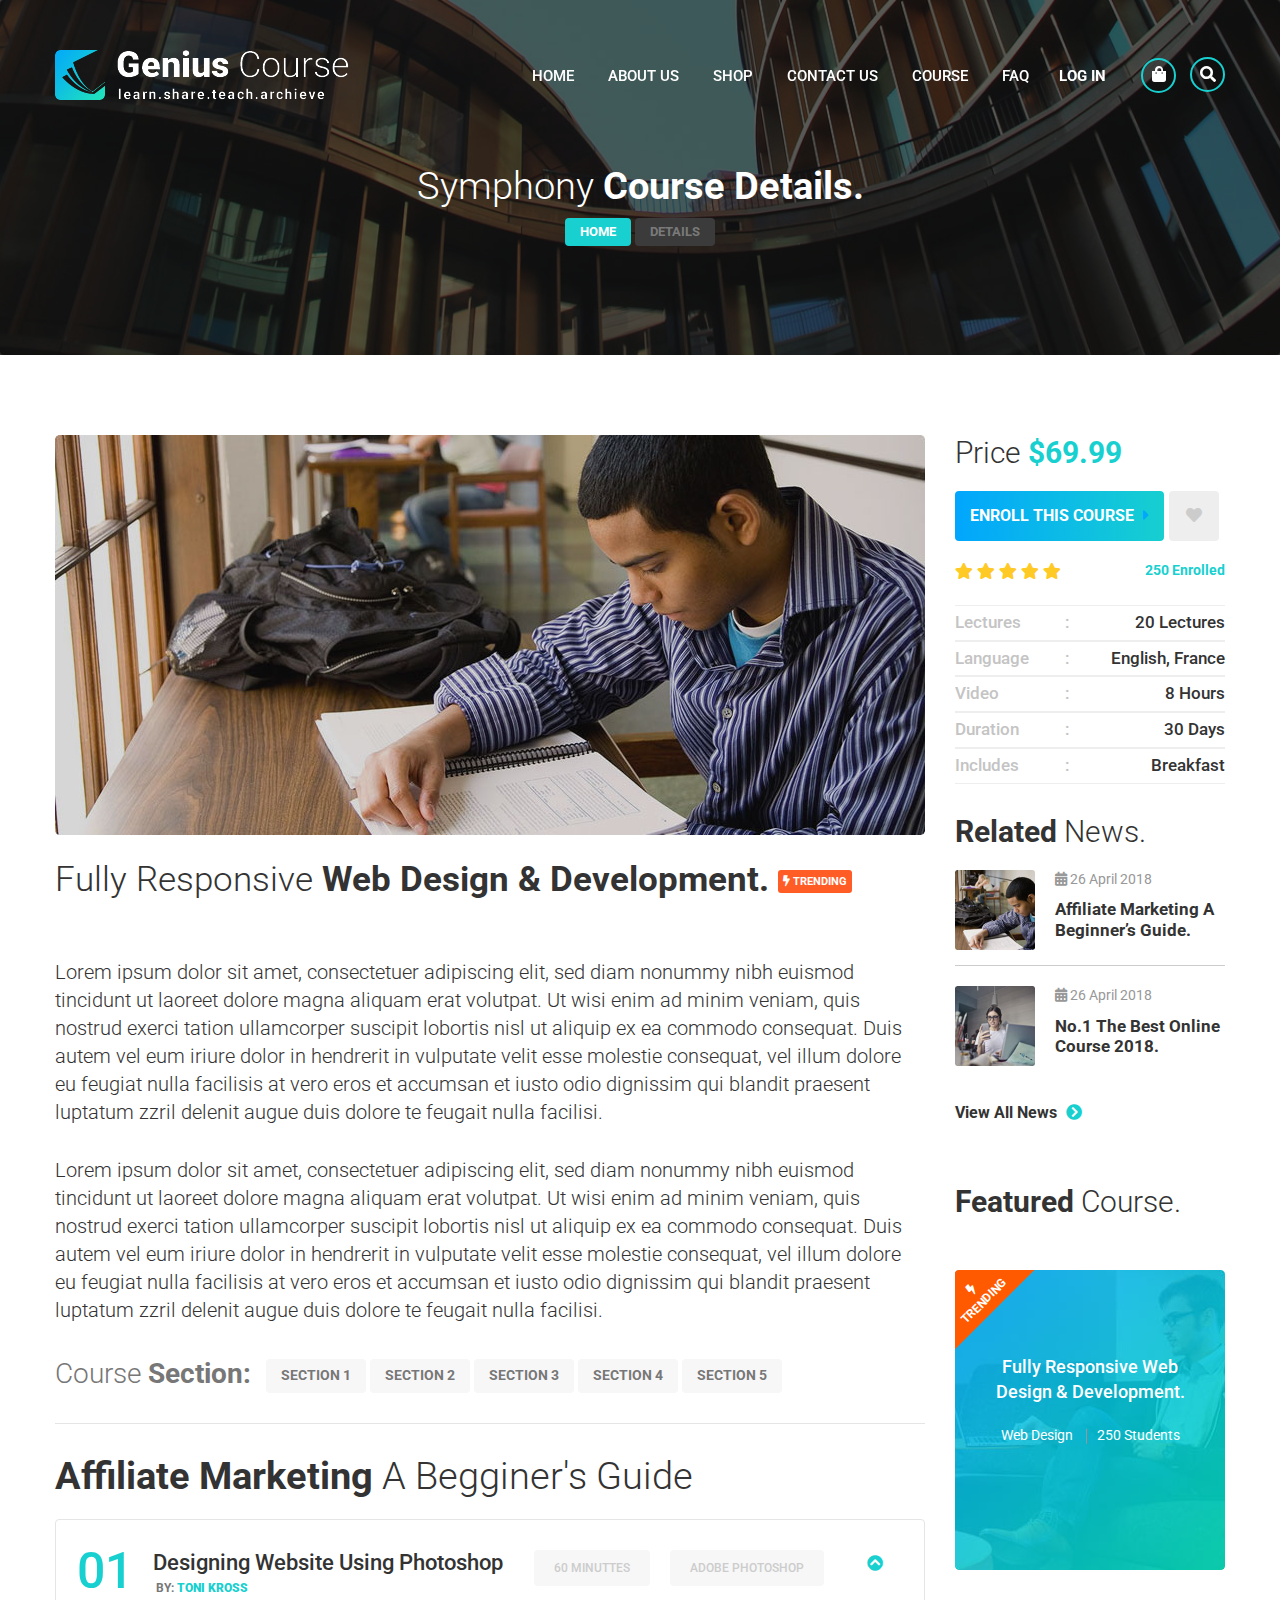
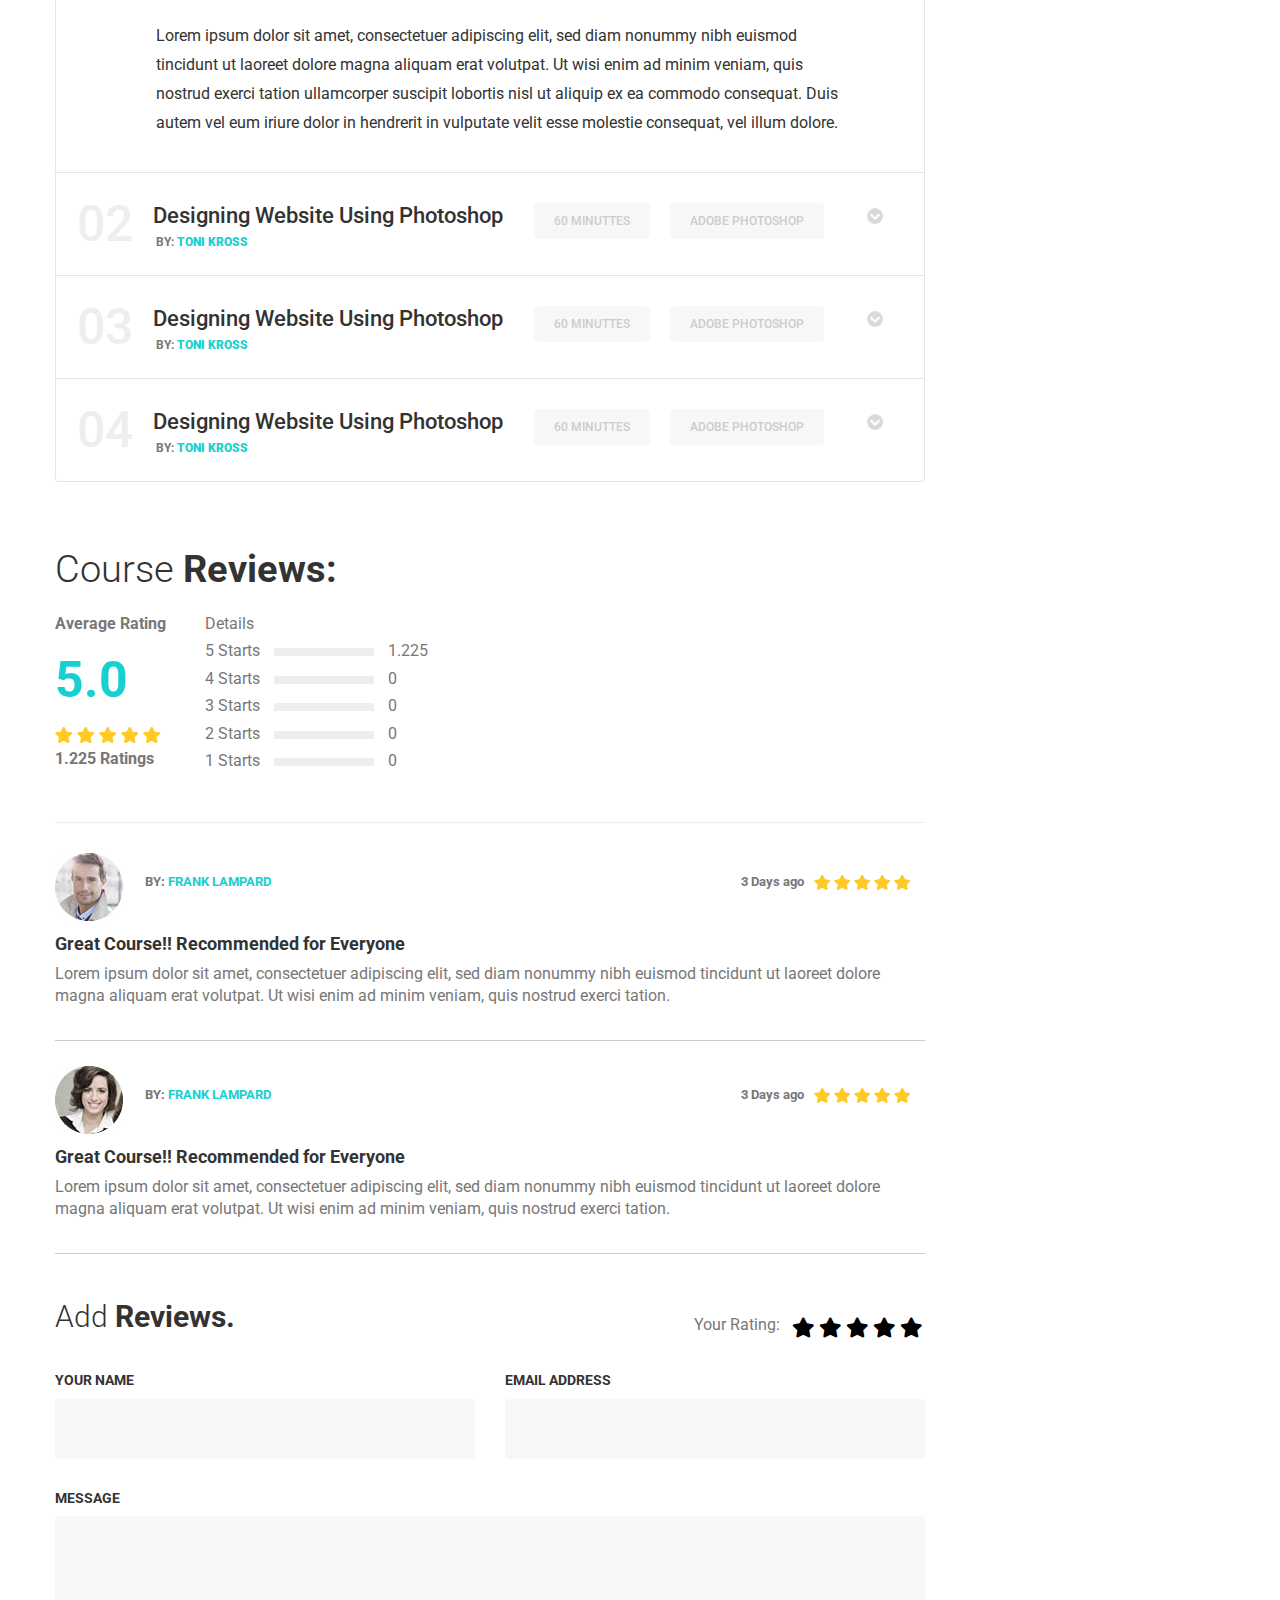
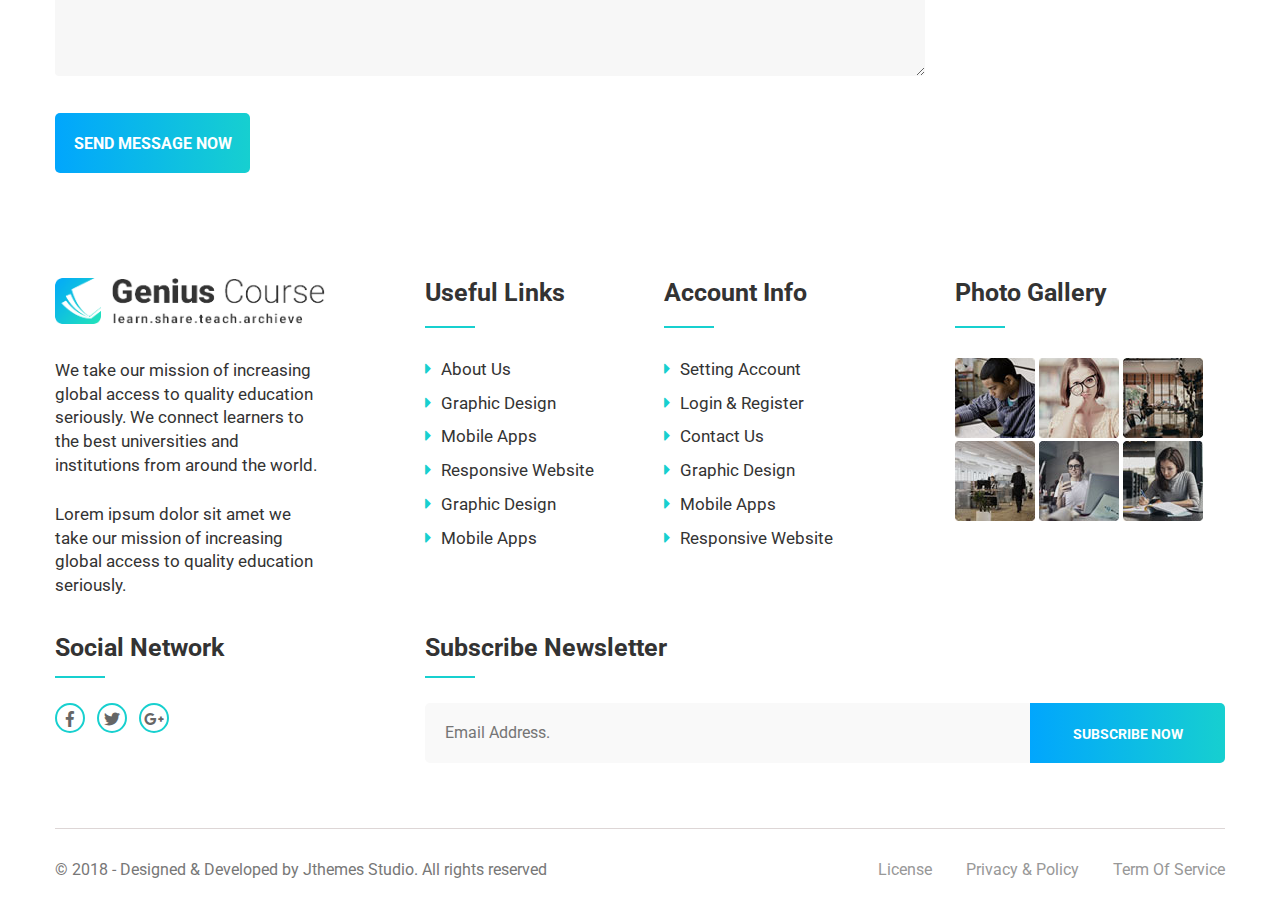
<file: course-details.html>
<!doctype html>
<html lang="en">

<head>
	<meta charset="UTF-8">
	<title>Course Details Page</title>


	<!-- Mobile Specific Meta -->
	<meta name="viewport" content="width=device-width, initial-scale=1">

	<link rel="stylesheet" href="assets/css/owl.carousel.css">
	<link rel="stylesheet" href="assets/css/fontawesome-all.css">
	<link rel="stylesheet" href="assets/css/flaticon.css">
	<link rel="stylesheet" type="text/css" href="assets/css/meanmenu.css">
	<link rel="stylesheet" href="assets/css/bootstrap.min.css">
	<link rel="stylesheet" href="assets/css/video.min.css">
	<link rel="stylesheet" href="assets/css/lightbox.css">
	<link rel="stylesheet" href="assets/css/progess.css">
	<link rel="stylesheet" href="assets/css/style.css">
	<link rel="stylesheet" href="assets/css/responsive.css">


	<link rel="stylesheet"  href="assets/css/colors/switch.css">
	<link href="assets/css/colors/color-2.css" rel="alternate stylesheet" type="text/css" title="color-2">
	<link href="assets/css/colors/color-3.css" rel="alternate stylesheet" type="text/css" title="color-3">
	<link href="assets/css/colors/color-4.css" rel="alternate stylesheet" type="text/css" title="color-4">
	<link href="assets/css/colors/color-5.css" rel="alternate stylesheet" type="text/css" title="color-5">
	<link href="assets/css/colors/color-6.css" rel="alternate stylesheet" type="text/css" title="color-6">
	<link href="assets/css/colors/color-7.css" rel="alternate stylesheet" type="text/css" title="color-7">
	<link href="assets/css/colors/color-8.css" rel="alternate stylesheet" type="text/css" title="color-8">
	<link href="assets/css/colors/color-9.css" rel="alternate stylesheet" type="text/css" title="color-9">

</head>

<body>

	<div id="preloader"></div>




	<!-- Start of Header section
		============================================= -->
		<header>
			<div id="main-menu"  class="main-menu-container">
				<div  class="main-menu">
					<div class="container">
						<div class="navbar-default">
							<div class="navbar-header float-left">
								<a class="navbar-brand text-uppercase" href="#"><img src="assets/img/logo/logo.png" alt="logo"></a>
							</div><!-- /.navbar-header -->

						
							<div class="cart-search float-right ul-li">
								<ul>
									<li><a href="check-out.html"><i class="fas fa-shopping-bag"></i></a></li>
									<li>
										<button type="button" class="toggle-overlay search-btn">
											<i class="fas fa-search"></i>
										</button>
										<div class="search-body">
											<div class="search-form">
												<form action="#">
													<input class="search-input" type="search" placeholder="Search Here">
													<div class="outer-close toggle-overlay">
														<button type="button" class="search-close">
															<i class="fas fa-times"></i>
														</button>
													</div>
												</form>
											</div>
										</div>
									</li>
								</ul>
							</div>
							<div class="log-in float-right">
								<a  data-toggle="modal" data-target="#myModal" href="#">log in</a>
								<!-- The Modal -->
								<div class="modal fade" id="myModal" tabindex="-1" role="dialog" aria-hidden="true">
									<div class="modal-dialog">
										<div class="modal-content">

											<!-- Modal Header -->
											<div class="modal-header backgroud-style">
												<div class="gradient-bg"></div>
												<div class="popup-logo">
													<img src="assets/img/logo/p-logo.jpg" alt="">
												</div>
												<div class="popup-text text-center">
													<h2> <span>Login</span> Your Account.</h2>
													<p>Login to our website, or <span>REGISTER</span></p>
												</div>
											</div>

											<!-- Modal body -->
											<div class="modal-body">
												<div class="facebook-login">
													<a href="#">
														<div class="log-in-icon">
															<i class="fab fa-facebook-f"></i>
														</div>
														<div class="log-in-text text-center">
															Login with Facebook
														</div>
													</a>
												</div>
												<div class="alt-text text-center"><a href="#">OR SIGN IN</a> </div>
												<form class="contact_form" action="#" method="POST" enctype="multipart/form-data">
													<div class="contact-info">
														<input class="name" name="Email" type="email" placeholder="Your@email.com*">
													</div>
													<div class="contact-info">
														<input class="pass" name="name" type="password" placeholder="Your password*">
													</div>
													<div class="nws-button text-center white text-capitalize">
														<button type="submit" value="Submit">LOg in Now</button> 
													</div> 
												</form>
												<div class="log-in-footer text-center">
													<p>* Denotes mandatory field.</p>
													<p>** At least one telephone number is required.</p>
												</div>
											</div>
										</div>
									</div>
								</div>
							</div>
							<!-- Collect the nav links, forms, and other content for toggling -->
							<nav class="navbar-menu float-right">
								<div class="nav-menu ul-li">
									<ul>
										<li class="menu-item-has-children ul-li-block">
											<a href="index-1.html">Home</a>
								
										</li>
										<li><a href="about.html">About Us</a></li>
										<li><a href="shop.html">shop</a></li>
										<li><a href="contact.html">Contact Us</a></li>
										<li><a href="course.html">Course</a></li>
										<li><a href="faq.html">FAQ</a></li>
									
									</ul> 
								</div>
							</nav>

							<div class="mobile-menu">
								<div class="logo"><a href="index-1.html"><img src="assets/img/logo/logo.png" alt="Logo"></a></div>
								<nav>
									<ul>
										<li><a href="index-1.html">Home</a>
										</li>
										<li><a href="about.html">About</a></li>
										<li><a href="blog.html">Blog</a>
											<ul>
												<li><a href="blog.html">Blog</a></li>
												<li><a href="blog-single.html">Blog sinlge</a></li>
											</ul>
										</li>
										<li><a href="shop.html">Shop</a>
										</li>
										<li><a href="contact.html">Contact</a></li>
										<li><a href="course.html">Course</a></li>
										<li><a href="faq.html">FAQ</a></li>
									</ul>
								</nav>

							</div>
						</div>
					</div>
				</div>
			</div>
		</header>
 	<!-- Start of Header section
 		============================================= --> 


	<!-- Start of breadcrumb section
		============================================= -->
		<section id="breadcrumb" class="breadcrumb-section relative-position backgroud-style">
			<div class="blakish-overlay"></div>
			<div class="container">
				<div class="page-breadcrumb-content text-center">
					<div class="page-breadcrumb-title">
						<h2 class="breadcrumb-head black bold">Symphony <span>Course Details.</span></h2>
					</div>
					<div class="page-breadcrumb-item ul-li">
						<ul class="breadcrumb text-uppercase black">
							<li class="breadcrumb-item"><a href="#">Home</a></li>
							<li class="breadcrumb-item active">Details</li>
						</ul>
					</div>
				</div>
			</div>
		</section>
	<!-- End of breadcrumb section
		============================================= -->


	<!-- Start of course details section
		============================================= -->
		<section id="course-details" class="course-details-section">
			<div class="container">
				<div class="row">
					<div class="col-md-9">
						<div class="course-details-item">
							<div class="course-single-pic mb30">
								<img src="assets/img/course/cs-1.jpg" alt="">
							</div>
							<div class="course-single-text">
								<div class="course-title mt10 headline relative-position">
									<h3><a href="#">Fully Responsive <b>Web Design &amp; Development.</b></a> <span class="trend-badge text-uppercase bold-font"><i class="fas fa-bolt"></i> TRENDING</span></h3>
								</div>
								<div class="course-details-content">
									<p>Lorem ipsum dolor sit amet, consectetuer adipiscing elit, sed diam nonummy nibh euismod tincidunt ut laoreet dolore magna aliquam erat volutpat. Ut wisi enim ad minim veniam, quis nostrud exerci tation ullamcorper suscipit lobortis nisl ut aliquip ex ea commodo consequat. Duis autem vel eum iriure dolor in hendrerit in vulputate velit esse molestie consequat, vel illum dolore eu feugiat nulla facilisis at vero eros et accumsan et iusto odio dignissim qui blandit praesent luptatum zzril delenit augue duis dolore te feugait nulla facilisi.</p>
									<p>
										Lorem ipsum dolor sit amet, consectetuer adipiscing elit, sed diam nonummy nibh euismod tincidunt ut laoreet dolore magna aliquam erat volutpat. Ut wisi enim ad minim veniam, quis nostrud exerci tation ullamcorper suscipit lobortis nisl ut aliquip ex ea commodo consequat. Duis autem vel eum iriure dolor in hendrerit in vulputate velit esse molestie consequat, vel illum dolore eu feugiat nulla facilisis at vero eros et accumsan et iusto odio dignissim qui blandit praesent luptatum zzril delenit augue duis dolore te feugait nulla facilisi.
									</p>
								</div>

								<div class="course-details-category ul-li">
									<span>Course <b>Section:</b></span>
									<ul>
										<li><a href="#">SEction 1 </a></li>
										<li><a href="#">SEction 2 </a></li>
										<li><a href="#">SEction 3 </a></li>
										<li><a href="#">SEction 4  </a></li>
										<li><a href="#">SEction 5  </a></li>
									</ul>
								</div>
							</div>
						</div>
						<!-- /course-details -->

						<div class="affiliate-market-guide mb65">
							<div class="section-title-2 mb20 headline text-left">
								<h2><span>Affiliate Marketing</span> A Begginer's Guide</h2>
							</div>

							<div class="affiliate-market-accordion">
								<div id="accordion" class="panel-group">
									<div class="panel">
										<div class="panel-title" id="headingOne">
											<div class="ac-head">
												
												<button class="btn btn-link" data-toggle="collapse" data-target="#collapseOne" aria-expanded="true" aria-controls="collapseOne">
													<span>01</span>	Designing Website Using Photoshop 
												</button>
												<div class="course-by">
													BY: <b>TONI KROSS</b> 
												</div>
												<div class="leanth-course">
													<span>60 Minuttes</span>
													<span>Adobe photoshop</span>
												</div>
											</div>
										</div>
										<div id="collapseOne" class="collapse show" aria-labelledby="headingOne" data-parent="#accordion">
											<div class="panel-body">
												Lorem ipsum dolor sit amet, consectetuer adipiscing elit, sed diam nonummy nibh euismod tincidunt ut laoreet dolore magna aliquam erat volutpat. Ut wisi enim ad minim veniam, quis nostrud exerci tation ullamcorper suscipit lobortis nisl ut aliquip ex ea commodo consequat. Duis autem vel eum iriure dolor in hendrerit in vulputate velit esse molestie consequat, vel illum dolore.
											</div>
										</div>
									</div>
									<div class="panel">
										<div class="panel-title" id="headingTwo">
											<div class="ac-head">
												
												<button class="btn btn-link collapsed" data-toggle="collapse" data-target="#collapseTwo" aria-expanded="true" aria-controls="collapseTwo">
													<span>02</span>	Designing Website Using Photoshop 
												</button>
												<div class="course-by">
													BY: <b>TONI KROSS</b> 
												</div>
												<div class="leanth-course">
													<span>60 Minuttes</span>
													<span>Adobe photoshop</span>
												</div>
											</div>
										</div>
										<div id="collapseTwo" class="collapse" aria-labelledby="headingTwo" data-parent="#accordion">
											<div class="panel-body">
												Lorem ipsum dolor sit amet, consectetuer adipiscing elit, sed diam nonummy nibh euismod tincidunt ut laoreet dolore magna aliquam volutpat. Ut wisi enim ad minim veniam consectetuer adipiscing elit, sed diam nonummy.
											</div>
										</div>
									</div>
									<div class="panel">
										<div class="panel-title" id="headingThree">
											<div class="ac-head">
												<button class="btn btn-link collapsed" data-toggle="collapse" data-target="#collapseThree" aria-expanded="true" aria-controls="collapseThree">
													<span>03</span>	Designing Website Using Photoshop 
												</button>
												<div class="course-by">
													BY: <b>TONI KROSS</b> 
												</div>
												<div class="leanth-course">
													<span>60 Minuttes</span>
													<span>Adobe photoshop</span>
												</div>
											</div>
										</div>
										<div id="collapseThree" class="collapse" aria-labelledby="headingThree" data-parent="#accordion">
											<div class="panel-body">
												Lorem ipsum dolor sit amet, consectetuer adipiscing elit, sed diam nonummy nibh euismod tincidunt ut laoreet dolore magna aliquam volutpat. Ut wisi enim ad minim veniam consectetuer adipiscing elit, sed diam nonummy.
											</div>
										</div>
									</div>
									<div class="panel">
										<div class="panel-title" id="headingFoure">
											<div class="ac-head">
												<button class="btn btn-link collapsed" data-toggle="collapse" data-target="#collapseFoure" aria-expanded="true" aria-controls="collapseFoure">
													<span>04</span>	Designing Website Using Photoshop 
												</button>
												<div class="course-by">
													BY: <b>TONI KROSS</b> 
												</div>
												<div class="leanth-course">
													<span>60 Minuttes</span>
													<span>Adobe photoshop</span>
												</div>
											</div>
										</div>
										<div id="collapseFoure" class="collapse" data-parent="#accordion">
											<div class="panel-body">
												Lorem ipsum dolor sit amet, consectetuer adipiscing elit, sed diam nonummy nibh euismod tincidunt ut laoreet dolore magna aliquam volutpat. Ut wisi enim ad minim veniam consectetuer adipiscing elit, sed diam nonummy.
											</div>
										</div>
									</div>
								</div>
							</div>
						</div>
						<!-- /market guide -->

						<div class="course-review">
							<div class="section-title-2 mb20 headline text-left">
								<h2>Course <span>Reviews:</span></h2>
							</div>
							<div class="row">
								<div class="col-md-6">
									<div class="ratting-preview">
										<div class="row">
											<div class="col-md-4">
												<div class="avrg-rating ul-li">
													<b>Average Rating</b>
													<span class="avrg-rate">5.0</span>
													<ul>
														<li><i class="fas fa-star"></i></li>
														<li><i class="fas fa-star"></i></li>
														<li><i class="fas fa-star"></i></li>
														<li><i class="fas fa-star"></i></li>
														<li><i class="fas fa-star"></i></li>
													</ul>
													<b>1.225 Ratings</b>
												</div>
											</div>
											<div class="col-md-8">
												<div class="avrg-rating ul-li">
													<span>Details</span>
													<div class="rating-overview">
														<span class="start-item">5 Starts</span>
														<span class="start-bar"></span>
														<span class="start-count">1.225</span>
													</div>
													<div class="rating-overview">
														<span class="start-item">4 Starts</span>
														<span class="start-bar"></span>
														<span class="start-count">0</span>
													</div>
													<div class="rating-overview">
														<span class="start-item">3 Starts</span>
														<span class="start-bar"></span>
														<span class="start-count">0</span>
													</div>
													<div class="rating-overview">
														<span class="start-item">2 Starts</span>
														<span class="start-bar"></span>
														<span class="start-count">0</span>
													</div>
													<div class="rating-overview">
														<span class="start-item">1 Starts</span>
														<span class="start-bar"></span>
														<span class="start-count">0</span>
													</div>
												</div>
											</div>
										</div>
									</div>
								</div>
							</div>
						</div>
						<!-- /review overview -->

						<div class="couse-comment">
							<div class="blog-comment-area ul-li about-teacher-2">
								<ul class="comment-list">
									<li>
										<div class=" comment-avater">
											<img src="assets/img/blog/ath-2.jpg" alt="">
										</div>

										<div class="author-name-rate">
											<div class="author-name float-left">
												BY: <span>FRANK LAMPARD</span> 
											</div>
											<div class="comment-ratting float-right ul-li">
												<ul>
													<li><i class="fas fa-star"></i></li>
													<li><i class="fas fa-star"></i></li>
													<li><i class="fas fa-star"></i></li>
													<li><i class="fas fa-star"></i></li>
													<li><i class="fas fa-star"></i></li>
												</ul>
											</div>
											<div class="time-comment float-right">3 Days ago</div>
										</div>
										<div class="author-designation-comment">
											<h3>Great Course!! Recommended for Everyone</h3>
											<p>
												Lorem ipsum dolor sit amet, consectetuer adipiscing elit, sed diam nonummy nibh euismod tincidunt ut laoreet dolore magna aliquam erat volutpat. Ut wisi enim ad minim veniam, quis nostrud exerci tation.
											</p>
										</div>
									</li>

									<li>
										<div class=" comment-avater">
											<img src="assets/img/blog/ath.jpg" alt="">
										</div>

										<div class="author-name-rate">
											<div class="author-name float-left">
												BY: <span>FRANK LAMPARD</span> 
											</div>
											<div class="comment-ratting float-right ul-li">
												<ul>
													<li><i class="fas fa-star"></i></li>
													<li><i class="fas fa-star"></i></li>
													<li><i class="fas fa-star"></i></li>
													<li><i class="fas fa-star"></i></li>
													<li><i class="fas fa-star"></i></li>
												</ul>
											</div>
											<div class="time-comment float-right">3 Days ago</div>
										</div>
										<div class="author-designation-comment">
											<h3>Great Course!! Recommended for Everyone</h3>
											<p>
												Lorem ipsum dolor sit amet, consectetuer adipiscing elit, sed diam nonummy nibh euismod tincidunt ut laoreet dolore magna aliquam erat volutpat. Ut wisi enim ad minim veniam, quis nostrud exerci tation.
											</p>
										</div>
									</li>
								</ul>

								<div class="reply-comment-box">
									<div class="review-option">
										<div class="section-title-2  headline text-left float-left">
											<h2>Add  <span>Reviews.</span></h2>
										</div>
										<div class="review-stars-item float-right mt15">
											<span>Your Rating: </span>
											<form class="rating">
												<label>
													<input type="radio" name="stars" value="1" />
													<span class="icon"><i class="fas fa-star"></i></span>
												</label>
												<label>
													<input type="radio" name="stars" value="2" />
													<span class="icon"><i class="fas fa-star"></i></span>
													<span class="icon"><i class="fas fa-star"></i></span>
												</label>
												<label>
													<input type="radio" name="stars" value="3" />
													<span class="icon"><i class="fas fa-star"></i></span>
													<span class="icon"><i class="fas fa-star"></i></span>
													<span class="icon"><i class="fas fa-star"></i></span>   
												</label>
												<label>
													<input type="radio" name="stars" value="4" />
													<span class="icon"><i class="fas fa-star"></i></span>
													<span class="icon"><i class="fas fa-star"></i></span>
													<span class="icon"><i class="fas fa-star"></i></span>
													<span class="icon"><i class="fas fa-star"></i></span>
												</label>
												<label>
													<input type="radio" name="stars" value="5" />
													<span class="icon"><i class="fas fa-star"></i></span>
													<span class="icon"><i class="fas fa-star"></i></span>
													<span class="icon"><i class="fas fa-star"></i></span>
													<span class="icon"><i class="fas fa-star"></i></span>
													<span class="icon"><i class="fas fa-star"></i></span>
												</label>
											</form>
										</div>
									</div>
									<div class="teacher-faq-form">
										<form method="POST" action="https://jthemes.net/no-form" data-lead="Residential">
											<div class="row">
												<div class="col-md-6">
													<label for="name">Your Name</label>
													<input type="text" name="name" id="name" required="required">
												</div>
												<div class="col-md-6">
													<label for="phone">Email Address</label>
													<input type="tel" name="phone" id="phone" required="required">
												</div>
											</div>
											<label for="comments">Message</label>
											<textarea name="comments" id="comments" rows="2" cols="20" required="required"></textarea>
											<div class="nws-button text-center  gradient-bg text-uppercase">
												<button type="submit" value="Submit">Send Message now</button> 
											</div>
										</form>
									</div>
								</div>
							</div>
						</div>
					</div>

					<div class="col-md-3">
						<div class="side-bar">
							<div class="course-side-bar-widget">
								<h3>Price <span>$69.99</span></h3>
								<div class="genius-btn gradient-bg text-center text-uppercase float-left bold-font">
									<a href="#">Enroll THis course <i class="fas fa-caret-right"></i></a>
								</div>
								<div class="like-course">
									<a href="#"><i class="fas fa-heart"></i></a>
								</div>
							</div>
							<div class="enrolled-student">
								<div class="comment-ratting float-left ul-li">
									<ul>
										<li><i class="fas fa-star"></i></li>
										<li><i class="fas fa-star"></i></li>
										<li><i class="fas fa-star"></i></li>
										<li><i class="fas fa-star"></i></li>
										<li><i class="fas fa-star"></i></li>
									</ul>
								</div>
								<div class="student-number bold-font">
									250 Enrolled
								</div>
							</div>
							<div class="couse-feature ul-li-block">
								<ul>
									<li>Lectures <span>20 Lectures</span></li>
									<li>Language  <span>English, France</span></li>
									<li>Video  <span>8 Hours</span></li>
									<li>Duration <span>30 Days</span></li>
									<li>Includes  <span>Breakfast</span></li>
								</ul>
							</div>

							<div class="side-bar-widget">
								<h2 class="widget-title text-capitalize"><span>Related </span>News.</h2>
								<div class="latest-news-posts">
									<div class="latest-news-area">
										<div class="latest-news-thumbnile relative-position">
											<img src="assets/img/blog/lb-1.jpg" alt="">
											<div class="hover-search">
												<i class="fas fa-search"></i>
											</div>
											<div class="blakish-overlay"></div>
										</div>
										<div class="date-meta">
											<i class="fas fa-calendar-alt"></i> 26 April 2018
										</div>
										<h3 class="latest-title bold-font"><a href="#">Affiliate Marketing A Beginner’s Guide.</a></h3>
									</div>
									<!-- /post -->

									<div class="latest-news-posts">
										<div class="latest-news-area">
											<div class="latest-news-thumbnile relative-position">
												<img src="assets/img/blog/lb-2.jpg" alt="">
												<div class="hover-search">
													<i class="fas fa-search"></i>
												</div>
												<div class="blakish-overlay"></div>
											</div>
											<div class="date-meta">
												<i class="fas fa-calendar-alt"></i> 26 April 2018
											</div>
											<h3 class="latest-title bold-font"><a href="#">No.1 The Best Online Course 2018.</a></h3>
										</div>
										<!-- /post -->
									</div>

									<div class="view-all-btn bold-font">
										<a href="#">View All News <i class="fas fa-chevron-circle-right"></i></a>
									</div>
								</div>
							</div>

							<div class="side-bar-widget">
								<h2 class="widget-title text-capitalize"><span>Featured</span> Course.</h2>
								<div class="featured-course">
									<div class="best-course-pic-text relative-position">
										<div class="best-course-pic relative-position">
											<img src="assets/img/blog/fb-1.jpg" alt="">
											<div class="trend-badge-2 text-center text-uppercase">
												<i class="fas fa-bolt"></i>
												<span>Trending</span>
											</div>
										</div>
										<div class="best-course-text">
											<div class="course-title mb20 headline relative-position">
												<h3><a href="#">Fully Responsive Web Design &amp; Development.</a></h3>
											</div>
											<div class="course-meta">
												<span class="course-category"><a href="#">Web Design</a></span>
												<span class="course-author"><a href="#">250 Students</a></span>
											</div>
										</div>
									</div>
								</div>
							</div>
						</div>
					</div>
				</div>
			</div>
		</section>
	<!-- End of course details section
		============================================= -->	



	<!-- Start of footer section
		============================================= -->
		<footer>
			<section id="footer-area" class="footer-area-section">
				<div class="container">
					<div class="footer-content pb10">
						<div class="row">
							<div class="col-md-3">
								<div class="footer-widget">
									<div class="footer-logo mb35">
										<img src="assets/img/logo/f-logo.png" alt="">
									</div>
									<div class="footer-about-text">
										<p>We take our mission of increasing global access to quality education seriously. We connect learners to the best universities and institutions from around the world.</p>
										<p>Lorem ipsum dolor sit amet we take our mission of increasing global access to quality education seriously. </p>
									</div>
								</div>
							</div>
							<div class="col-md-6">
								<div class="footer-widget">
									<div class="footer-menu ul-li-block">
										<h2 class="widget-title">Useful Links</h2>
										<ul>
											<li><a href="#"><i class="fas fa-caret-right"></i>About Us</a></li>
											<li><a href="#"><i class="fas fa-caret-right"></i>Graphic Design</a></li>
											<li><a href="#"><i class="fas fa-caret-right"></i>Mobile Apps</a></li>
											<li><a href="#"><i class="fas fa-caret-right"></i>Responsive Website</a></li>
											<li><a href="#"><i class="fas fa-caret-right"></i>Graphic Design</a></li>
											<li><a href="#"><i class="fas fa-caret-right"></i>Mobile Apps</a></li>
										</ul>
									</div>
								</div>
								<div class="footer-menu ul-li-block">
									<h2 class="widget-title">Account Info</h2>
									<ul>
										<li><a href="#"><i class="fas fa-caret-right"></i>Setting Account</a></li>
										<li><a href="#"><i class="fas fa-caret-right"></i>Login & Register</a></li>
										<li><a href="#"><i class="fas fa-caret-right"></i>Contact Us</a></li>
										<li><a href="#"><i class="fas fa-caret-right"></i>Graphic Design</a></li>
										<li><a href="#"><i class="fas fa-caret-right"></i>Mobile Apps</a></li>
										<li><a href="#"><i class="fas fa-caret-right"></i>Responsive Website</a></li>
									</ul>
								</div>
							</div>
							<div class="col-md-3">
								<div class="footer-widget">
									<h2 class="widget-title">Photo Gallery</h2>
									<div class="photo-list ul-li">
										<ul>
											<li>
												<img src="assets/img/gallery/g-1.jpg" alt="">
												<div class="blakish-overlay"></div>
												<div class="pop-up-icon">
													<a href="assets/img/gallery/g-1.jpg" data-lightbox="roadtrip">
														<i class="fas fa-search"></i>
													</a>
												</div>
											</li>
											<li>
												<img src="assets/img/gallery/g-2.jpg" alt="">
												<div class="blakish-overlay"></div>
												<div class="pop-up-icon">
													<a href="assets/img/gallery/g-2.jpg" data-lightbox="roadtrip">
														<i class="fas fa-search"></i>
													</a>
												</div>
											</li>
											<li>
												<img src="assets/img/gallery/g-3.jpg" alt="">
												<div class="blakish-overlay"></div>
												<div class="pop-up-icon">
													<a href="assets/img/gallery/g-3.jpg" data-lightbox="roadtrip">	<i class="fas fa-search"></i></a>
												</div>
											</li>
											<li>
												<img src="assets/img/gallery/g-4.jpg" alt="">
												<div class="blakish-overlay"></div>
												<div class="pop-up-icon">
													<a href="assets/img/gallery/g-4.jpg" data-lightbox="roadtrip">	<i class="fas fa-search"></i></a>
												</div>
											</li>
											<li>
												<img src="assets/img/gallery/g-5.jpg" alt="">
												<div class="blakish-overlay"></div>
												<div class="pop-up-icon">
													<a href="assets/img/gallery/g-5.jpg" data-lightbox="roadtrip">	<i class="fas fa-search"></i></a>
												</div>
											</li>
											<li>
												<img src="assets/img/gallery/g-6.jpg" alt="">
												<div class="blakish-overlay"></div>
												<div class="pop-up-icon">
													<a href="assets/img/gallery/g-6.jpg" data-lightbox="roadtrip">	<i class="fas fa-search"></i></a>
												</div>

											</li>
										</ul>
									</div>
								</div>
							</div>
						</div>
					</div> 
					<!-- /footer-widget-content -->
					<div class="footer-social-subscribe mb65">
						<div class="row">
							<div class="col-md-3">
								<div class="footer-social ul-li">
									<h2 class="widget-title">Social Network</h2>
									<ul>
										<li><a href="#"><i class="fab fa-facebook-f"></i></a></li>
										<li><a href="#"><i class="fab fa-twitter"></i></a></li>
										<li><a href="#"><i class="fab fa-google-plus-g"></i></a></li>
									</ul>
								</div>
							</div>
							<div class="col-md-9">
								<div class="subscribe-form">
									<h2 class="widget-title">Subscribe Newsletter</h2>

									<div class="subs-form relative-position">
										<form action="#" method="post">
											<input class="course" name="course" type="email" placeholder="Email Address.">
											<div class="nws-button text-center  gradient-bg text-uppercase">
												<button type="submit" value="Submit">Subscribe now</button> 
											</div>
										</form>
									</div>
								</div>
							</div>
						</div>
					</div>

					<div class="copy-right-menu">
						<div class="row">
							<div class="col-md-6">
								<div class="copy-right-text">
									<p>© 2018 - Designed & Developed by <a href="https://jthemes.com/" title="Best Premium WordPress, HTML Template Store"> Jthemes Studio</a>. All rights reserved</p>
								</div>
							</div>
							<div class="col-md-6">
								<div class="copy-right-menu-item float-right ul-li">
									<ul>
										<li><a href="#">License</a></li>
										<li><a href="#">Privacy & Policy</a></li>
										<li><a href="#">Term Of Service</a></li>
									</ul>
								</div>
							</div>
						</div>
					</div>
				</div>
			</section>
		</footer>
	<!-- End of footer section
		============================================= -->



		<!-- For Js Library -->
		<script src="assets/js/jquery-2.1.4.min.js"></script>
		<script src="assets/js/bootstrap.min.js"></script>
		<script src="assets/js/popper.min.js"></script>
		<script src="assets/js/owl.carousel.min.js"></script>
		<script src="assets/js/jarallax.js"></script>
		<script src="assets/js/jquery.magnific-popup.min.js"></script>
		<script src="assets/js/lightbox.js"></script>
		<script src="assets/js/jquery.meanmenu.js"></script>
		<script src="assets/js/scrollreveal.min.js"></script>
		<script src="assets/js/jquery.counterup.min.js"></script>
		<script src="assets/js/waypoints.min.js"></script>
		<script src="assets/js/jquery-ui.js"></script>
		<script src="assets/js/gmap3.min.js"></script>
		<script src="assets/js/switch.js"></script>
		<script src="http://maps.google.com/maps/api/js?key=AIzaSyC61_QVqt9LAhwFdlQmsNwi5aUJy9B2SyA"></script>

    	<script src="assets/js/script.js"></script>
	</body>
	
<!-- Mirrored from jthemes.net/themes/html/genius-course/course-details.html by HTTrack Website Copier/3.x [XR&CO'2014], Mon, 22 Jan 2024 06:54:05 GMT -->
</html>
</file>
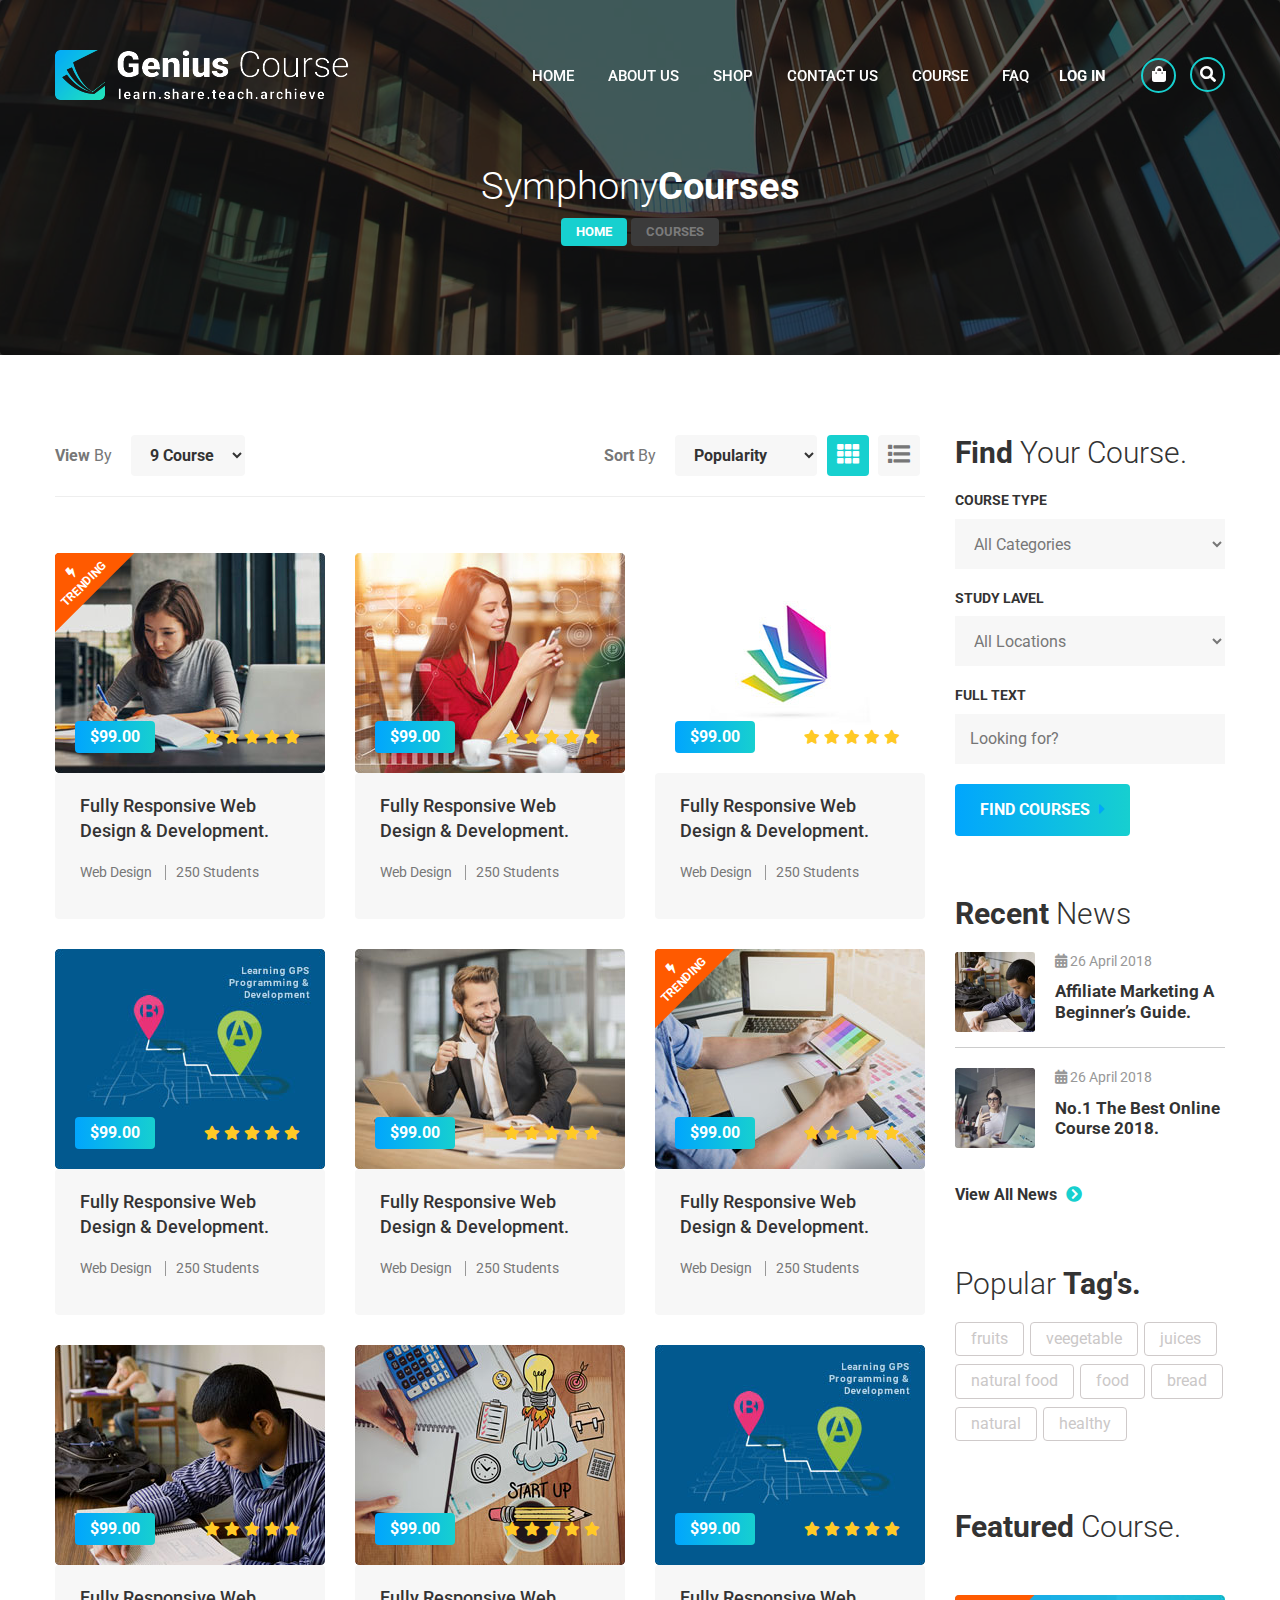
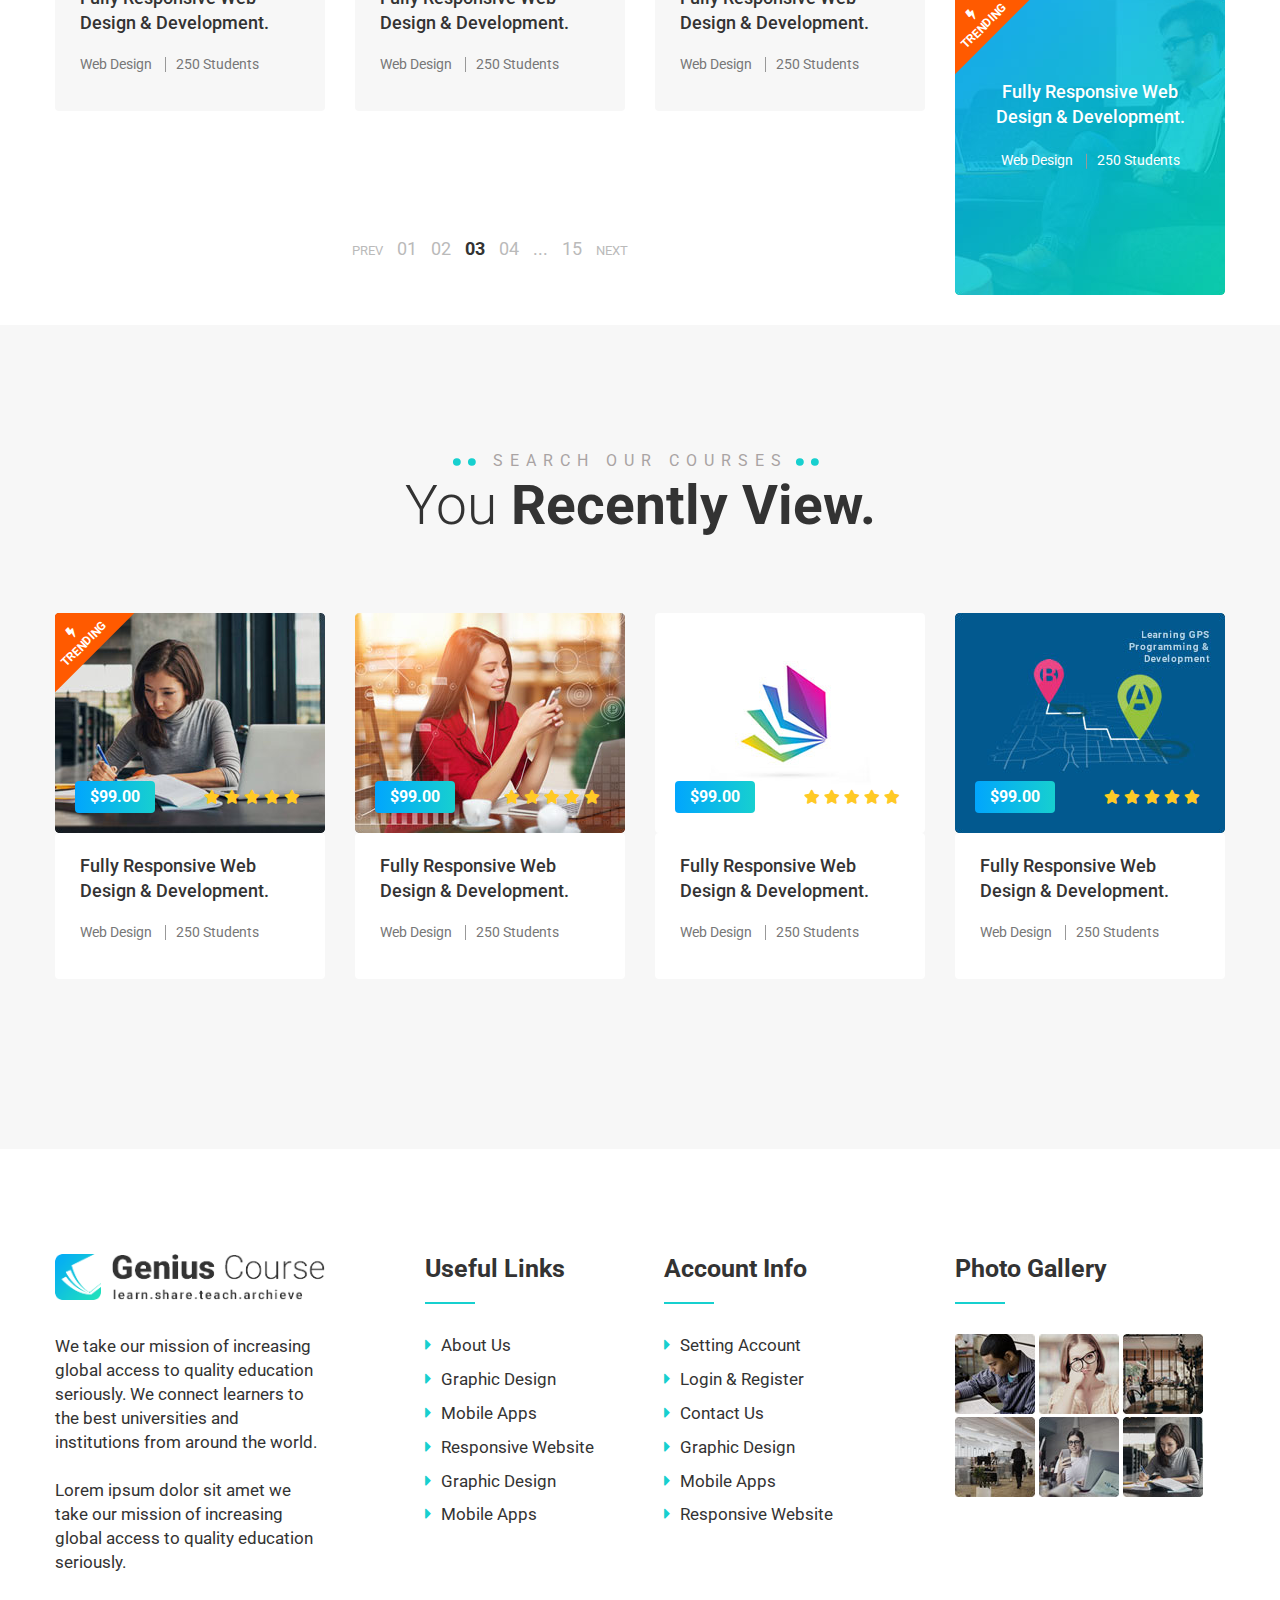
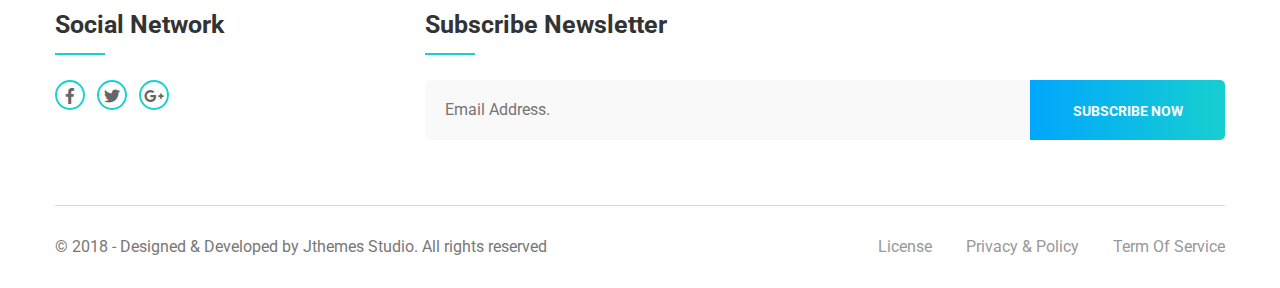
<file: course.html>
<!doctype html>
<html lang="en">

<head>
	<meta charset="UTF-8">
	<title>Course Page</title>

	<!-- Mobile Specific Meta -->
	<meta name="viewport" content="width=device-width, initial-scale=1">

	<link rel="stylesheet" href="assets/css/owl.carousel.css">
	<link rel="stylesheet" href="assets/css/fontawesome-all.css">
	<link rel="stylesheet" href="assets/css/flaticon.css">
	<link rel="stylesheet" type="text/css" href="assets/css/meanmenu.css">
	<link rel="stylesheet" href="assets/css/bootstrap.min.css">
	<link rel="stylesheet" href="assets/css/video.min.css">
	<link rel="stylesheet" href="assets/css/lightbox.css">
	<link rel="stylesheet" href="assets/css/progess.css">
	<link rel="stylesheet" href="assets/css/style.css">
	<link rel="stylesheet" href="assets/css/responsive.css">


	<link rel="stylesheet"  href="assets/css/colors/switch.css">
	<link href="assets/css/colors/color-2.css" rel="alternate stylesheet" type="text/css" title="color-2">
	<link href="assets/css/colors/color-3.css" rel="alternate stylesheet" type="text/css" title="color-3">
	<link href="assets/css/colors/color-4.css" rel="alternate stylesheet" type="text/css" title="color-4">
	<link href="assets/css/colors/color-5.css" rel="alternate stylesheet" type="text/css" title="color-5">
	<link href="assets/css/colors/color-6.css" rel="alternate stylesheet" type="text/css" title="color-6">
	<link href="assets/css/colors/color-7.css" rel="alternate stylesheet" type="text/css" title="color-7">
	<link href="assets/css/colors/color-8.css" rel="alternate stylesheet" type="text/css" title="color-8">
	<link href="assets/css/colors/color-9.css" rel="alternate stylesheet" type="text/css" title="color-9">

</head>

<body>

	<div id="preloader"></div>


	<!-- Start of Header section
		============================================= -->
		<header>
			<div id="main-menu"  class="main-menu-container">
				<div  class="main-menu">
					<div class="container">
						<div class="navbar-default">
							<div class="navbar-header float-left">
								<a class="navbar-brand text-uppercase" href="#"><img src="assets/img/logo/logo.png" alt="logo"></a>
							</div><!-- /.navbar-header -->

						
							<div class="cart-search float-right ul-li">
								<ul>
									<li><a href="check-out.html"><i class="fas fa-shopping-bag"></i></a></li>
									<li>
										<button type="button" class="toggle-overlay search-btn">
											<i class="fas fa-search"></i>
										</button>
										<div class="search-body">
											<div class="search-form">
												<form action="#">
													<input class="search-input" type="search" placeholder="Search Here">
													<div class="outer-close toggle-overlay">
														<button type="button" class="search-close">
															<i class="fas fa-times"></i>
														</button>
													</div>
												</form>
											</div>
										</div>
									</li>
								</ul>
							</div>
							<div class="log-in float-right">
								<a  data-toggle="modal" data-target="#myModal" href="#">log in</a>
								<!-- The Modal -->
								<div class="modal fade" id="myModal" tabindex="-1" role="dialog" aria-hidden="true">
									<div class="modal-dialog">
										<div class="modal-content">

											<!-- Modal Header -->
											<div class="modal-header backgroud-style">
												<div class="gradient-bg"></div>
												<div class="popup-logo">
													<img src="assets/img/logo/p-logo.jpg" alt="">
												</div>
												<div class="popup-text text-center">
													<h2> <span>Login</span> Your Account.</h2>
													<p>Login to our website, or <span>REGISTER</span></p>
												</div>
											</div>

											<!-- Modal body -->
											<div class="modal-body">
												<div class="facebook-login">
													<a href="#">
														<div class="log-in-icon">
															<i class="fab fa-facebook-f"></i>
														</div>
														<div class="log-in-text text-center">
															Login with Facebook
														</div>
													</a>
												</div>
												<div class="alt-text text-center"><a href="#">OR SIGN IN</a> </div>
												<form class="contact_form" action="#" method="POST" enctype="multipart/form-data">
													<div class="contact-info">
														<input class="name" name="Email" type="email" placeholder="Your@email.com*">
													</div>
													<div class="contact-info">
														<input class="pass" name="name" type="password" placeholder="Your password*">
													</div>
													<div class="nws-button text-center white text-capitalize">
														<button type="submit" value="Submit">LOg in Now</button> 
													</div> 
												</form>
												<div class="log-in-footer text-center">
													<p>* Denotes mandatory field.</p>
													<p>** At least one telephone number is required.</p>
												</div>
											</div>
										</div>
									</div>
								</div>
							</div>
							<!-- Collect the nav links, forms, and other content for toggling -->
							<nav class="navbar-menu float-right">
								<div class="nav-menu ul-li">
									<ul>
										<li class="menu-item-has-children ul-li-block">
											<a href="index-1.html">Home</a>
								
										</li>
										<li><a href="about.html">About Us</a></li>
										<li><a href="shop.html">shop</a></li>
										<li><a href="contact.html">Contact Us</a></li>
										<li><a href="course.html">Course</a></li>
										<li><a href="faq.html">FAQ</a></li>
									
									</ul> 
								</div>
							</nav>

							<div class="mobile-menu">
								<div class="logo"><a href="index-1.html"><img src="assets/img/logo/logo.png" alt="Logo"></a></div>
								<nav>
									<ul>
										<li><a href="index-1.html">Home</a>
										</li>
										<li><a href="about.html">About</a></li>
										<li><a href="blog.html">Blog</a>
											<ul>
												<li><a href="blog.html">Blog</a></li>
												<li><a href="blog-single.html">Blog sinlge</a></li>
											</ul>
										</li>
										<li><a href="shop.html">Shop</a>
										</li>
										<li><a href="contact.html">Contact</a></li>
										<li><a href="course.html">Course</a></li>
										<li><a href="faq.html">FAQ</a></li>
									</ul>
								</nav>

							</div>
						</div>
					</div>
				</div>
			</div>
		</header>
 	<!-- Start of Header section
 		============================================= --> 


	<!-- Start of breadcrumb section
		============================================= -->
		<section id="breadcrumb" class="breadcrumb-section relative-position backgroud-style">
			<div class="blakish-overlay"></div>
			<div class="container">
				<div class="page-breadcrumb-content text-center">
					<div class="page-breadcrumb-title">
						<h2 class="breadcrumb-head black bold"> Symphony<span>Courses</span></h2>
					</div>
					<div class="page-breadcrumb-item ul-li">
						<ul class="breadcrumb text-uppercase black">
							<li class="breadcrumb-item"><a href="#">Home</a></li>
							<li class="breadcrumb-item active">Courses</li>
						</ul>
					</div>
				</div>
			</div>
		</section>
	<!-- End of breadcrumb section
		============================================= -->


	<!-- Start of course section
		============================================= -->
		<section id="course-page" class="course-page-section">
			<div class="container">
				<div class="row">
					<div class="col-md-9">
						<div class="short-filter-tab">
							<div class="shorting-filter  float-left">
								<span><b>View</b> By</span>
								<select>
									<option value="9" selected="">9 Course</option>
									<option value="10">7 Course</option>
									<option value="11">2 Course</option>
									<option value="12">0 Course</option>
								</select>
							</div>
							<div class="tab-button blog-button ul-li text-center float-right">
								<ul class="product-tab">
									<li class="active" rel="tab1"><i class="fas fa-th"></i></li>
									<li rel="tab2"> <i class="fas fa-list"></i></li>
								</ul>
							</div>
							<div class="shorting-filter float-right">
								<span><b>Sort</b> By</span>
								<select>
									<option value="9" selected="">Popularity</option>
									<option value="10">Most Read</option>
									<option value="11">Most View</option>
									<option value="12">Most Shared</option>
								</select>
							</div>
						</div>

						<div class="genius-post-item">
							<div class="tab-container">
								<div id="tab1" class="tab-content-1 pt35">
									<div class="best-course-area best-course-v2">
										<div class="row">
											<div class="col-md-4">
												<div class="best-course-pic-text relative-position">
													<div class="best-course-pic relative-position">
														<img src="assets/img/course/bc-1.jpg" alt="">
														<div class="trend-badge-2 text-center text-uppercase">
															<i class="fas fa-bolt"></i>
															<span>Trending</span>
														</div>
														<div class="course-price text-center gradient-bg">
															<span>$99.00</span>
														</div>
														<div class="course-rate ul-li">
															<ul>
																<li><i class="fas fa-star"></i></li>
																<li><i class="fas fa-star"></i></li>
																<li><i class="fas fa-star"></i></li>
																<li><i class="fas fa-star"></i></li>
																<li><i class="fas fa-star"></i></li>
															</ul>
														</div>
														<div class="course-details-btn">
															<a href="#">COURSE DETAIL <i class="fas fa-arrow-right"></i></a>
														</div>
														<div class="blakish-overlay"></div>
													</div>
													<div class="best-course-text">
														<div class="course-title mb20 headline relative-position">
															<h3><a href="#">Fully Responsive Web Design &amp; Development.</a></h3>
														</div>
														<div class="course-meta">
															<span class="course-category"><a href="#">Web Design</a></span>
															<span class="course-author"><a href="#">250 Students</a></span>
														</div>
													</div>
												</div>
											</div>
											<!-- /course -->

											<div class="col-md-4">
												<div class="best-course-pic-text relative-position">
													<div class="best-course-pic relative-position">
														<img src="assets/img/course/bc-2.jpg" alt="">
														<div class="course-price text-center gradient-bg">
															<span>$99.00</span>
														</div>
														<div class="course-rate ul-li">
															<ul>
																<li><i class="fas fa-star"></i></li>
																<li><i class="fas fa-star"></i></li>
																<li><i class="fas fa-star"></i></li>
																<li><i class="fas fa-star"></i></li>
																<li><i class="fas fa-star"></i></li>
															</ul>
														</div>
														<div class="course-details-btn">
															<a href="#">COURSE DETAIL <i class="fas fa-arrow-right"></i></a>
														</div>
														<div class="blakish-overlay"></div>
													</div>
													<div class="best-course-text">
														<div class="course-title mb20 headline relative-position">
															<h3><a href="#">Fully Responsive Web Design &amp; Development.</a></h3>
														</div>
														<div class="course-meta">
															<span class="course-category"><a href="#">Web Design</a></span>
															<span class="course-author"><a href="#">250 Students</a></span>
														</div>
													</div>
												</div>
											</div>
											<!-- /course -->

											<div class="col-md-4">
												<div class="best-course-pic-text relative-position">
													<div class="best-course-pic relative-position">
														<img src="assets/img/course/bc-3.jpg" alt="">
														<div class="course-price text-center gradient-bg">
															<span>$99.00</span>
														</div>
														<div class="course-rate ul-li">
															<ul>
																<li><i class="fas fa-star"></i></li>
																<li><i class="fas fa-star"></i></li>
																<li><i class="fas fa-star"></i></li>
																<li><i class="fas fa-star"></i></li>
																<li><i class="fas fa-star"></i></li>
															</ul>
														</div>
														<div class="course-details-btn">
															<a href="#">COURSE DETAIL <i class="fas fa-arrow-right"></i></a>
														</div>
														<div class="blakish-overlay"></div>
													</div>
													<div class="best-course-text">
														<div class="course-title mb20 headline relative-position">
															<h3><a href="#">Fully Responsive Web Design &amp; Development.</a></h3>
														</div>
														<div class="course-meta">
															<span class="course-category"><a href="#">Web Design</a></span>
															<span class="course-author"><a href="#">250 Students</a></span>
														</div>
													</div>
												</div>
											</div>
											<!-- /course -->

											<div class="col-md-4">
												<div class="best-course-pic-text relative-position">
													<div class="best-course-pic relative-position">
														<img src="assets/img/course/bc-4.jpg" alt="">
														<div class="course-price text-center gradient-bg">
															<span>$99.00</span>
														</div>
														<div class="course-rate ul-li">
															<ul>
																<li><i class="fas fa-star"></i></li>
																<li><i class="fas fa-star"></i></li>
																<li><i class="fas fa-star"></i></li>
																<li><i class="fas fa-star"></i></li>
																<li><i class="fas fa-star"></i></li>
															</ul>
														</div>
														<div class="course-details-btn">
															<a href="#">COURSE DETAIL <i class="fas fa-arrow-right"></i></a>
														</div>
														<div class="blakish-overlay"></div>
													</div>
													<div class="best-course-text">
														<div class="course-title mb20 headline relative-position">
															<h3><a href="#">Fully Responsive Web Design &amp; Development.</a></h3>
														</div>
														<div class="course-meta">
															<span class="course-category"><a href="#">Web Design</a></span>
															<span class="course-author"><a href="#">250 Students</a></span>
														</div>
													</div>
												</div>
											</div>
											<!-- /course -->

											<div class="col-md-4">
												<div class="best-course-pic-text relative-position">
													<div class="best-course-pic relative-position">
														<img src="assets/img/course/bc-5.jpg" alt="">
														<div class="course-price text-center gradient-bg">
															<span>$99.00</span>
														</div>
														<div class="course-rate ul-li">
															<ul>
																<li><i class="fas fa-star"></i></li>
																<li><i class="fas fa-star"></i></li>
																<li><i class="fas fa-star"></i></li>
																<li><i class="fas fa-star"></i></li>
																<li><i class="fas fa-star"></i></li>
															</ul>
														</div>
														<div class="course-details-btn">
															<a href="#">COURSE DETAIL <i class="fas fa-arrow-right"></i></a>
														</div>
														<div class="blakish-overlay"></div>
													</div>
													<div class="best-course-text">
														<div class="course-title mb20 headline relative-position">
															<h3><a href="#">Fully Responsive Web Design &amp; Development.</a></h3>
														</div>
														<div class="course-meta">
															<span class="course-category"><a href="#">Web Design</a></span>
															<span class="course-author"><a href="#">250 Students</a></span>
														</div>
													</div>
												</div>
											</div>
											<!-- /course -->

											<div class="col-md-4">
												<div class="best-course-pic-text relative-position">
													<div class="best-course-pic relative-position">
														<img src="assets/img/course/bc-6.jpg" alt="">
														<div class="trend-badge-2 text-center text-uppercase">
															<i class="fas fa-bolt"></i>
															<span>Trending</span>
														</div>
														<div class="course-price text-center gradient-bg">
															<span>$99.00</span>
														</div>
														<div class="course-rate ul-li">
															<ul>
																<li><i class="fas fa-star"></i></li>
																<li><i class="fas fa-star"></i></li>
																<li><i class="fas fa-star"></i></li>
																<li><i class="fas fa-star"></i></li>
																<li><i class="fas fa-star"></i></li>
															</ul>
														</div>
														<div class="course-details-btn">
															<a href="#">COURSE DETAIL <i class="fas fa-arrow-right"></i></a>
														</div>
														<div class="blakish-overlay"></div>
													</div>
													<div class="best-course-text">
														<div class="course-title mb20 headline relative-position">
															<h3><a href="#">Fully Responsive Web Design &amp; Development.</a></h3>
														</div>
														<div class="course-meta">
															<span class="course-category"><a href="#">Web Design</a></span>
															<span class="course-author"><a href="#">250 Students</a></span>
														</div>
													</div>
												</div>
											</div>
											<!-- /course -->

											<div class="col-md-4">
												<div class="best-course-pic-text relative-position">
													<div class="best-course-pic relative-position">
														<img src="assets/img/course/bc-7.jpg" alt="">
														<div class="course-price text-center gradient-bg">
															<span>$99.00</span>
														</div>
														<div class="course-rate ul-li">
															<ul>
																<li><i class="fas fa-star"></i></li>
																<li><i class="fas fa-star"></i></li>
																<li><i class="fas fa-star"></i></li>
																<li><i class="fas fa-star"></i></li>
																<li><i class="fas fa-star"></i></li>
															</ul>
														</div>
														<div class="course-details-btn">
															<a href="#">COURSE DETAIL <i class="fas fa-arrow-right"></i></a>
														</div>
														<div class="blakish-overlay"></div>
													</div>
													<div class="best-course-text">
														<div class="course-title mb20 headline relative-position">
															<h3><a href="#">Fully Responsive Web Design &amp; Development.</a></h3>
														</div>
														<div class="course-meta">
															<span class="course-category"><a href="#">Web Design</a></span>
															<span class="course-author"><a href="#">250 Students</a></span>
														</div>
													</div>
												</div>
											</div>
											<!-- /course -->

											<div class="col-md-4">
												<div class="best-course-pic-text relative-position">
													<div class="best-course-pic relative-position">
														<img src="assets/img/course/bc-8.jpg" alt="">
														<div class="course-price text-center gradient-bg">
															<span>$99.00</span>
														</div>
														<div class="course-rate ul-li">
															<ul>
																<li><i class="fas fa-star"></i></li>
																<li><i class="fas fa-star"></i></li>
																<li><i class="fas fa-star"></i></li>
																<li><i class="fas fa-star"></i></li>
																<li><i class="fas fa-star"></i></li>
															</ul>
														</div>
														<div class="course-details-btn">
															<a href="#">COURSE DETAIL <i class="fas fa-arrow-right"></i></a>
														</div>
														<div class="blakish-overlay"></div>
													</div>
													<div class="best-course-text">
														<div class="course-title mb20 headline relative-position">
															<h3><a href="#">Fully Responsive Web Design &amp; Development.</a></h3>
														</div>
														<div class="course-meta">
															<span class="course-category"><a href="#">Web Design</a></span>
															<span class="course-author"><a href="#">250 Students</a></span>
														</div>
													</div>
												</div>
											</div>
											<!-- /course -->

											<div class="col-md-4">
												<div class="best-course-pic-text relative-position">
													<div class="best-course-pic relative-position">
														<img src="assets/img/course/bc-4.jpg" alt="">
														<div class="course-price text-center gradient-bg">
															<span>$99.00</span>
														</div>
														<div class="course-rate ul-li">
															<ul>
																<li><i class="fas fa-star"></i></li>
																<li><i class="fas fa-star"></i></li>
																<li><i class="fas fa-star"></i></li>
																<li><i class="fas fa-star"></i></li>
																<li><i class="fas fa-star"></i></li>
															</ul>
														</div>
														<div class="course-details-btn">
															<a href="#">COURSE DETAIL <i class="fas fa-arrow-right"></i></a>
														</div>
														<div class="blakish-overlay"></div>
													</div>
													<div class="best-course-text">
														<div class="course-title mb20 headline relative-position">
															<h3><a href="#">Fully Responsive Web Design &amp; Development.</a></h3>
														</div>
														<div class="course-meta">
															<span class="course-category"><a href="#">Web Design</a></span>
															<span class="course-author"><a href="#">250 Students</a></span>
														</div>
													</div>
												</div>
											</div>
											<!-- /course -->
										</div>
									</div>
								</div><!-- /tab-1 -->

								<div id="tab2" class="tab-content-1">
									<div class="course-list-view">
										<table>
											<tr class="list-head">
												<th>COURSE NAME</th>
												<th>COURSE TYPE</th>
												<th>STARTS</th>
												<th>LENGTH</th>
											</tr>
											<tr>
												<td>
													<div class="course-list-img-text">
														<div class="course-list-img">
															<img src="assets/img/course/cl-1.jpg" alt="">
														</div>
														<div class="course-list-text">
															<h3><a href="#">Fully Responsive Web Design & Development.</a></h3>
															<div class="course-meta">
																<span class="course-category bold-font"><a href="#">$120.25</a></span>
																<div class="course-rate ul-li">
																	<ul>
																		<li><i class="fas fa-star"></i></li>
																		<li><i class="fas fa-star"></i></li>
																		<li><i class="fas fa-star"></i></li>
																		<li><i class="fas fa-star"></i></li>
																		<li><i class="fas fa-star"></i></li>
																	</ul>
																</div>
															</div>
														</div>
													</div>
												</td>
												<td>
													<div class="course-type-list">
														<span>Graphic Design & 3D</span>
													</div>
												</td>
												<td>6-06-2018</td>
												<td>3 Months</td>
											</tr>
											<tr>
												<td>
													<div class="course-list-img-text">
														<div class="course-list-img">
															<img src="assets/img/course/cl-2.jpg" alt="">
														</div>
														<div class="course-list-text">
															<h3><a href="#">Fully Responsive Web Design & Development.</a></h3>
															<div class="course-meta">
																<span class="course-category bold-font"><a href="#">$120.25</a></span>
																<div class="course-rate ul-li">
																	<ul>
																		<li><i class="fas fa-star"></i></li>
																		<li><i class="fas fa-star"></i></li>
																		<li><i class="fas fa-star"></i></li>
																		<li><i class="fas fa-star"></i></li>
																		<li><i class="fas fa-star"></i></li>
																	</ul>
																</div>
															</div>
														</div>
													</div>
												</td>
												<td>
													<div class="course-type-list">
														<span>Graphic Design & 3D</span>
													</div>
												</td>
												<td>6-06-2018</td>
												<td>3 Months</td>
											</tr>
											<tr>
												<td>
													<div class="course-list-img-text">
														<div class="course-list-img">
															<img src="assets/img/course/cl-3.jpg" alt="">
														</div>
														<div class="course-list-text">
															<h3><a href="#">Fully Responsive Web Design & Development.</a></h3>
															<div class="course-meta">
																<span class="course-category bold-font"><a href="#">$120.25</a></span>
																<div class="course-rate ul-li">
																	<ul>
																		<li><i class="fas fa-star"></i></li>
																		<li><i class="fas fa-star"></i></li>
																		<li><i class="fas fa-star"></i></li>
																		<li><i class="fas fa-star"></i></li>
																		<li><i class="fas fa-star"></i></li>
																	</ul>
																</div>
															</div>
														</div>
													</div>
												</td>
												<td>
													<div class="course-type-list">
														<span>Graphic Design & 3D</span>
													</div>
												</td>
												<td>6-06-2018</td>
												<td>3 Months</td>
											</tr>
											<tr>
												<td>
													<div class="course-list-img-text">
														<div class="course-list-img">
															<img src="assets/img/course/cl-4.jpg" alt="">
														</div>
														<div class="course-list-text">
															<h3><a href="#">Fully Responsive Web Design & Development.</a></h3>
															<div class="course-meta">
																<span class="course-category bold-font"><a href="#">$120.25</a></span>
																<div class="course-rate ul-li">
																	<ul>
																		<li><i class="fas fa-star"></i></li>
																		<li><i class="fas fa-star"></i></li>
																		<li><i class="fas fa-star"></i></li>
																		<li><i class="fas fa-star"></i></li>
																		<li><i class="fas fa-star"></i></li>
																	</ul>
																</div>
															</div>
														</div>
													</div>
												</td>
												<td>
													<div class="course-type-list">
														<span>Graphic Design & 3D</span>
													</div>
												</td>
												<td>6-06-2018</td>
												<td>3 Months</td>
											</tr>
											<tr>
												<td>
													<div class="course-list-img-text">
														<div class="course-list-img">
															<img src="assets/img/course/cl-5.jpg" alt="">
														</div>
														<div class="course-list-text">
															<h3><a href="#">Fully Responsive Web Design & Development.</a></h3>
															<div class="course-meta">
																<span class="course-category bold-font"><a href="#">$120.25</a></span>
																<div class="course-rate ul-li">
																	<ul>
																		<li><i class="fas fa-star"></i></li>
																		<li><i class="fas fa-star"></i></li>
																		<li><i class="fas fa-star"></i></li>
																		<li><i class="fas fa-star"></i></li>
																		<li><i class="fas fa-star"></i></li>
																	</ul>
																</div>
															</div>
														</div>
													</div>
												</td>
												<td>
													<div class="course-type-list">
														<span>Graphic Design & 3D</span>
													</div>
												</td>
												<td>6-06-2018</td>
												<td>3 Months</td>
											</tr>
											<tr>
												<td>
													<div class="course-list-img-text">
														<div class="course-list-img">
															<img src="assets/img/course/cl-1.jpg" alt="">
														</div>
														<div class="course-list-text">
															<h3><a href="#">Fully Responsive Web Design & Development.</a></h3>
															<div class="course-meta">
																<span class="course-category bold-font"><a href="#">$120.25</a></span>
																<div class="course-rate ul-li">
																	<ul>
																		<li><i class="fas fa-star"></i></li>
																		<li><i class="fas fa-star"></i></li>
																		<li><i class="fas fa-star"></i></li>
																		<li><i class="fas fa-star"></i></li>
																		<li><i class="fas fa-star"></i></li>
																	</ul>
																</div>
															</div>
														</div>
													</div>
												</td>
												<td>
													<div class="course-type-list">
														<span>Graphic Design & 3D</span>
													</div>
												</td>
												<td>6-06-2018</td>
												<td>3 Months</td>
											</tr>
										</table>
									</div>
								</div><!-- /tab-2 -->
							</div>
						</div>

						<div class="couse-pagination text-center ul-li">
							<ul>
								<li class="pg-text"><a href="#">PREV</a></li>
								<li><a href="#">01</a></li>
								<li><a href="#">02</a></li>
								<li class="active"><a href="#">03</a></li>
								<li><a href="#">04</a></li>
								<li><a href="#">...</a></li>
								<li><a href="#">15</a></li>
								<li class="pg-text"><a href="#">NEXT</a></li>
							</ul>
						</div>
					</div>

					<div class="col-md-3">
						<div class="side-bar">

							<div class="side-bar-widget  first-widget">
								<h2 class="widget-title text-capitalize"><span>Find </span>Your Course.</h2>
								<div class="listing-filter-form pb30">
									<form action="#" method="get">
										<div class="filter-select mb20">
											<label>COURSE TYPE</label>
											<select>
												<option value="9" selected="">All Categories </option>
												<option value="10">Default Listing</option>
												<option value="11">Category Listing</option>
												<option value="12">Orderly Listing</option>
											</select>
										</div>

										<div class="filter-select mb20">
											<label>STUDY LAVEL</label>
											<select>
												<option value="9" selected="">All Locations</option>
												<option value="10">Default Listing</option>
												<option value="11">Category Listing</option>
												<option value="12">Orderly Listing</option>
											</select>
										</div>
										<div class="filter-search mb20">
											<label>FULL TEXT</label>
											<input type="text" class="" placeholder="Looking for?">
										</div>
										<div class="genius-btn gradient-bg text-center text-uppercase ul-li-block bold-font">
											<a href="#">FIND COURSES <i class="fas fa-caret-right"></i></a>
										</div>
									</form>

								</div>
							</div>

							<div class="side-bar-widget">
								<h2 class="widget-title text-capitalize"><span>Recent  </span>News</h2>
								<div class="latest-news-posts">
									<div class="latest-news-area">
										<div class="latest-news-thumbnile relative-position">
											<img src="assets/img/blog/lb-1.jpg" alt="">
											<div class="hover-search">
												<i class="fas fa-search"></i>
											</div>
											<div class="blakish-overlay"></div>
										</div>
										<div class="date-meta">
											<i class="fas fa-calendar-alt"></i> 26 April 2018
										</div>
										<h3 class="latest-title bold-font"><a href="#">Affiliate Marketing A Beginner’s Guide.</a></h3>
									</div>
									<!-- /post -->

									<div class="latest-news-posts">
										<div class="latest-news-area">
											<div class="latest-news-thumbnile relative-position">
												<img src="assets/img/blog/lb-2.jpg" alt="">
												<div class="hover-search">
													<i class="fas fa-search"></i>
												</div>
												<div class="blakish-overlay"></div>
											</div>
											<div class="date-meta">
												<i class="fas fa-calendar-alt"></i> 26 April 2018
											</div>
											<h3 class="latest-title bold-font"><a href="#">No.1 The Best Online Course 2018.</a></h3>
										</div>
										<!-- /post -->
									</div>

									<div class="view-all-btn bold-font">
										<a href="#">View All News <i class="fas fa-chevron-circle-right"></i></a>
									</div>
								</div>
							</div>

							<div class="side-bar-widget">
								<h2 class="widget-title text-capitalize">Popular <span>Tag's.</span></h2>
								<div class="tag-clouds ul-li">
									<ul>
										<li><a href="#">fruits</a></li>
										<li><a href="#">veegetable</a></li>
										<li><a href="#">juices</a></li>
										<li><a href="#">natural food</a></li>
										<li><a href="#">food</a></li>
										<li><a href="#">bread</a></li>
										<li><a href="#">natural</a></li>
										<li><a href="#">healthy</a></li>
									</ul>
								</div>
							</div>

							<div class="side-bar-widget">
								<h2 class="widget-title text-capitalize"><span>Featured</span> Course.</h2>
								<div class="featured-course">
									<div class="best-course-pic-text relative-position">
										<div class="best-course-pic relative-position">
											<img src="assets/img/blog/fb-1.jpg" alt="">
											<div class="trend-badge-2 text-center text-uppercase">
												<i class="fas fa-bolt"></i>
												<span>Trending</span>
											</div>
										</div>
										<div class="best-course-text">
											<div class="course-title mb20 headline relative-position">
												<h3><a href="#">Fully Responsive Web Design &amp; Development.</a></h3>
											</div>
											<div class="course-meta">
												<span class="course-category"><a href="#">Web Design</a></span>
												<span class="course-author"><a href="#">250 Students</a></span>
											</div>
										</div>
									</div>
								</div>
							</div>
						</div>
					</div>
				</div>
			</div>
		</section>
	<!-- End of course section
		============================================= -->


		<section id="best-course" class="best-course-section">
			<div class="container">
				<div class="section-title mb45 headline text-center">
					<span class="subtitle text-uppercase">SEARCH OUR COURSES</span>
					<h2>You<span> Recently View.</span></h2>
				</div>
				<div class="best-course-area mb45">
					<div class="row">
						<div class="col-md-3">
							<div class="best-course-pic-text relative-position">
								<div class="best-course-pic relative-position">
									<img src="assets/img/course/bc-1.jpg" alt="">
									<div class="trend-badge-2 text-center text-uppercase">
										<i class="fas fa-bolt"></i>
										<span>Trending</span>
									</div>
									<div class="course-price text-center gradient-bg">
										<span>$99.00</span>
									</div>
									<div class="course-rate ul-li">
										<ul>
											<li><i class="fas fa-star"></i></li>
											<li><i class="fas fa-star"></i></li>
											<li><i class="fas fa-star"></i></li>
											<li><i class="fas fa-star"></i></li>
											<li><i class="fas fa-star"></i></li>
										</ul>
									</div>
									<div class="course-details-btn">
										<a href="#">COURSE DETAIL <i class="fas fa-arrow-right"></i></a>
									</div>
									<div class="blakish-overlay"></div>
								</div>
								<div class="best-course-text">
									<div class="course-title mb20 headline relative-position">
										<h3><a href="#">Fully Responsive Web Design &amp; Development.</a></h3>
									</div>
									<div class="course-meta">
										<span class="course-category"><a href="#">Web Design</a></span>
										<span class="course-author"><a href="#">250 Students</a></span>
									</div>
								</div>
							</div>
						</div>
						<!-- /course -->

						<div class="col-md-3">
							<div class="best-course-pic-text relative-position">
								<div class="best-course-pic relative-position">
									<img src="assets/img/course/bc-2.jpg" alt="">
									<div class="course-price text-center gradient-bg">
										<span>$99.00</span>
									</div>
									<div class="course-rate ul-li">
										<ul>
											<li><i class="fas fa-star"></i></li>
											<li><i class="fas fa-star"></i></li>
											<li><i class="fas fa-star"></i></li>
											<li><i class="fas fa-star"></i></li>
											<li><i class="fas fa-star"></i></li>
										</ul>
									</div>
									<div class="course-details-btn">
										<a href="#">COURSE DETAIL <i class="fas fa-arrow-right"></i></a>
									</div>
									<div class="blakish-overlay"></div>
								</div>
								<div class="best-course-text">
									<div class="course-title mb20 headline relative-position">
										<h3><a href="#">Fully Responsive Web Design &amp; Development.</a></h3>
									</div>
									<div class="course-meta">
										<span class="course-category"><a href="#">Web Design</a></span>
										<span class="course-author"><a href="#">250 Students</a></span>
									</div>
								</div>
							</div>
						</div>
						<!-- /course -->

						<div class="col-md-3">
							<div class="best-course-pic-text relative-position">
								<div class="best-course-pic relative-position">
									<img src="assets/img/course/bc-3.jpg" alt="">
									<div class="course-price text-center gradient-bg">
										<span>$99.00</span>
									</div>
									<div class="course-rate ul-li">
										<ul>
											<li><i class="fas fa-star"></i></li>
											<li><i class="fas fa-star"></i></li>
											<li><i class="fas fa-star"></i></li>
											<li><i class="fas fa-star"></i></li>
											<li><i class="fas fa-star"></i></li>
										</ul>
									</div>
									<div class="course-details-btn">
										<a href="#">COURSE DETAIL <i class="fas fa-arrow-right"></i></a>
									</div>
									<div class="blakish-overlay"></div>
								</div>
								<div class="best-course-text">
									<div class="course-title mb20 headline relative-position">
										<h3><a href="#">Fully Responsive Web Design &amp; Development.</a></h3>
									</div>
									<div class="course-meta">
										<span class="course-category"><a href="#">Web Design</a></span>
										<span class="course-author"><a href="#">250 Students</a></span>
									</div>
								</div>
							</div>
						</div>
						<!-- /course -->

						<div class="col-md-3">
							<div class="best-course-pic-text relative-position">
								<div class="best-course-pic relative-position">
									<img src="assets/img/course/bc-4.jpg" alt="">
									<div class="course-price text-center gradient-bg">
										<span>$99.00</span>
									</div>
									<div class="course-rate ul-li">
										<ul>
											<li><i class="fas fa-star"></i></li>
											<li><i class="fas fa-star"></i></li>
											<li><i class="fas fa-star"></i></li>
											<li><i class="fas fa-star"></i></li>
											<li><i class="fas fa-star"></i></li>
										</ul>
									</div>
									<div class="course-details-btn">
										<a href="#">COURSE DETAIL <i class="fas fa-arrow-right"></i></a>
									</div>
									<div class="blakish-overlay"></div>
								</div>
								<div class="best-course-text">
									<div class="course-title mb20 headline relative-position">
										<h3><a href="#">Fully Responsive Web Design &amp; Development.</a></h3>
									</div>
									<div class="course-meta">
										<span class="course-category"><a href="#">Web Design</a></span>
										<span class="course-author"><a href="#">250 Students</a></span>
									</div>
								</div>
							</div>
						</div>
						<!-- /course -->
					</div>
				</div>
			</div>
		</section>


	<!-- Start of footer section
		============================================= -->
		<footer>
			<section id="footer-area" class="footer-area-section">
				<div class="container">
					<div class="footer-content pb10">
						<div class="row">
							<div class="col-md-3">
								<div class="footer-widget">
									<div class="footer-logo mb35">
										<img src="assets/img/logo/f-logo.png" alt="">
									</div>
									<div class="footer-about-text">
										<p>We take our mission of increasing global access to quality education seriously. We connect learners to the best universities and institutions from around the world.</p>
										<p>Lorem ipsum dolor sit amet we take our mission of increasing global access to quality education seriously. </p>
									</div>
								</div>
							</div>
							<div class="col-md-6">
								<div class="footer-widget">
									<div class="footer-menu ul-li-block">
										<h2 class="widget-title">Useful Links</h2>
										<ul>
											<li><a href="#"><i class="fas fa-caret-right"></i>About Us</a></li>
											<li><a href="#"><i class="fas fa-caret-right"></i>Graphic Design</a></li>
											<li><a href="#"><i class="fas fa-caret-right"></i>Mobile Apps</a></li>
											<li><a href="#"><i class="fas fa-caret-right"></i>Responsive Website</a></li>
											<li><a href="#"><i class="fas fa-caret-right"></i>Graphic Design</a></li>
											<li><a href="#"><i class="fas fa-caret-right"></i>Mobile Apps</a></li>
										</ul>
									</div>
								</div>
								<div class="footer-menu ul-li-block">
									<h2 class="widget-title">Account Info</h2>
									<ul>
										<li><a href="#"><i class="fas fa-caret-right"></i>Setting Account</a></li>
										<li><a href="#"><i class="fas fa-caret-right"></i>Login & Register</a></li>
										<li><a href="#"><i class="fas fa-caret-right"></i>Contact Us</a></li>
										<li><a href="#"><i class="fas fa-caret-right"></i>Graphic Design</a></li>
										<li><a href="#"><i class="fas fa-caret-right"></i>Mobile Apps</a></li>
										<li><a href="#"><i class="fas fa-caret-right"></i>Responsive Website</a></li>
									</ul>
								</div>
							</div>
							<div class="col-md-3">
								<div class="footer-widget">
									<h2 class="widget-title">Photo Gallery</h2>
									<div class="photo-list ul-li">
										<ul>
											<li>
												<img src="assets/img/gallery/g-1.jpg" alt="">
												<div class="blakish-overlay"></div>
												<div class="pop-up-icon">
													<a href="assets/img/gallery/g-1.jpg" data-lightbox="roadtrip">
														<i class="fas fa-search"></i>
													</a>
												</div>
											</li>
											<li>
												<img src="assets/img/gallery/g-2.jpg" alt="">
												<div class="blakish-overlay"></div>
												<div class="pop-up-icon">
													<a href="assets/img/gallery/g-2.jpg" data-lightbox="roadtrip">
														<i class="fas fa-search"></i>
													</a>
												</div>
											</li>
											<li>
												<img src="assets/img/gallery/g-3.jpg" alt="">
												<div class="blakish-overlay"></div>
												<div class="pop-up-icon">
													<a href="assets/img/gallery/g-3.jpg" data-lightbox="roadtrip">	<i class="fas fa-search"></i></a>
												</div>
											</li>
											<li>
												<img src="assets/img/gallery/g-4.jpg" alt="">
												<div class="blakish-overlay"></div>
												<div class="pop-up-icon">
													<a href="assets/img/gallery/g-4.jpg" data-lightbox="roadtrip">	<i class="fas fa-search"></i></a>
												</div>
											</li>
											<li>
												<img src="assets/img/gallery/g-5.jpg" alt="">
												<div class="blakish-overlay"></div>
												<div class="pop-up-icon">
													<a href="assets/img/gallery/g-5.jpg" data-lightbox="roadtrip">	<i class="fas fa-search"></i></a>
												</div>
											</li>
											<li>
												<img src="assets/img/gallery/g-6.jpg" alt="">
												<div class="blakish-overlay"></div>
												<div class="pop-up-icon">
													<a href="assets/img/gallery/g-6.jpg" data-lightbox="roadtrip">	<i class="fas fa-search"></i></a>
												</div>

											</li>
										</ul>
									</div>
								</div>
							</div>
						</div>
					</div> 
					<!-- /footer-widget-content -->
					<div class="footer-social-subscribe mb65">
						<div class="row">
							<div class="col-md-3">
								<div class="footer-social ul-li">
									<h2 class="widget-title">Social Network</h2>
									<ul>
										<li><a href="#"><i class="fab fa-facebook-f"></i></a></li>
										<li><a href="#"><i class="fab fa-twitter"></i></a></li>
										<li><a href="#"><i class="fab fa-google-plus-g"></i></a></li>
									</ul>
								</div>
							</div>
							<div class="col-md-9">
								<div class="subscribe-form">
									<h2 class="widget-title">Subscribe Newsletter</h2>

									<div class="subs-form relative-position">
										<form action="#" method="post">
											<input class="course" name="course" type="email" placeholder="Email Address.">
											<div class="nws-button text-center  gradient-bg text-uppercase">
												<button type="submit" value="Submit">Subscribe now</button> 
											</div>
										</form>
									</div>
								</div>
							</div>
						</div>
					</div>

					<div class="copy-right-menu">
						<div class="row">
							<div class="col-md-6">
								<div class="copy-right-text">
									<p>© 2018 - Designed & Developed by <a href="https://jthemes.com/" title="Best Premium WordPress, HTML Template Store"> Jthemes Studio</a>. All rights reserved</p>
								</div>
							</div>
							<div class="col-md-6">
								<div class="copy-right-menu-item float-right ul-li">
									<ul>
										<li><a href="#">License</a></li>
										<li><a href="#">Privacy & Policy</a></li>
										<li><a href="#">Term Of Service</a></li>
									</ul>
								</div>
							</div>
						</div>
					</div>
				</div>
			</section>
		</footer>
	<!-- End of footer section
		============================================= -->



		<!-- For Js Library -->
		<script src="assets/js/jquery-2.1.4.min.js"></script>
		<script src="assets/js/bootstrap.min.js"></script>
		<script src="assets/js/popper.min.js"></script>
		<script src="assets/js/owl.carousel.min.js"></script>
		<script src="assets/js/jarallax.js"></script>
		<script src="assets/js/jquery.magnific-popup.min.js"></script>
		<script src="assets/js/lightbox.js"></script>
		<script src="assets/js/jquery.meanmenu.js"></script>
		<script src="assets/js/scrollreveal.min.js"></script>
		<script src="assets/js/jquery.counterup.min.js"></script>
		<script src="assets/js/waypoints.min.js"></script>
		<script src="assets/js/jquery-ui.js"></script>
		<script src="assets/js/gmap3.min.js"></script>
		<script src="assets/js/switch.js"></script>
		<script src="http://maps.google.com/maps/api/js?key=AIzaSyC61_QVqt9LAhwFdlQmsNwi5aUJy9B2SyA"></script>

    	<script src="assets/js/script.js"></script>
	</body>
	
<!-- Mirrored from jthemes.net/themes/html/genius-course/course.html by HTTrack Website Copier/3.x [XR&CO'2014], Mon, 22 Jan 2024 06:54:05 GMT -->
</html>
</file>
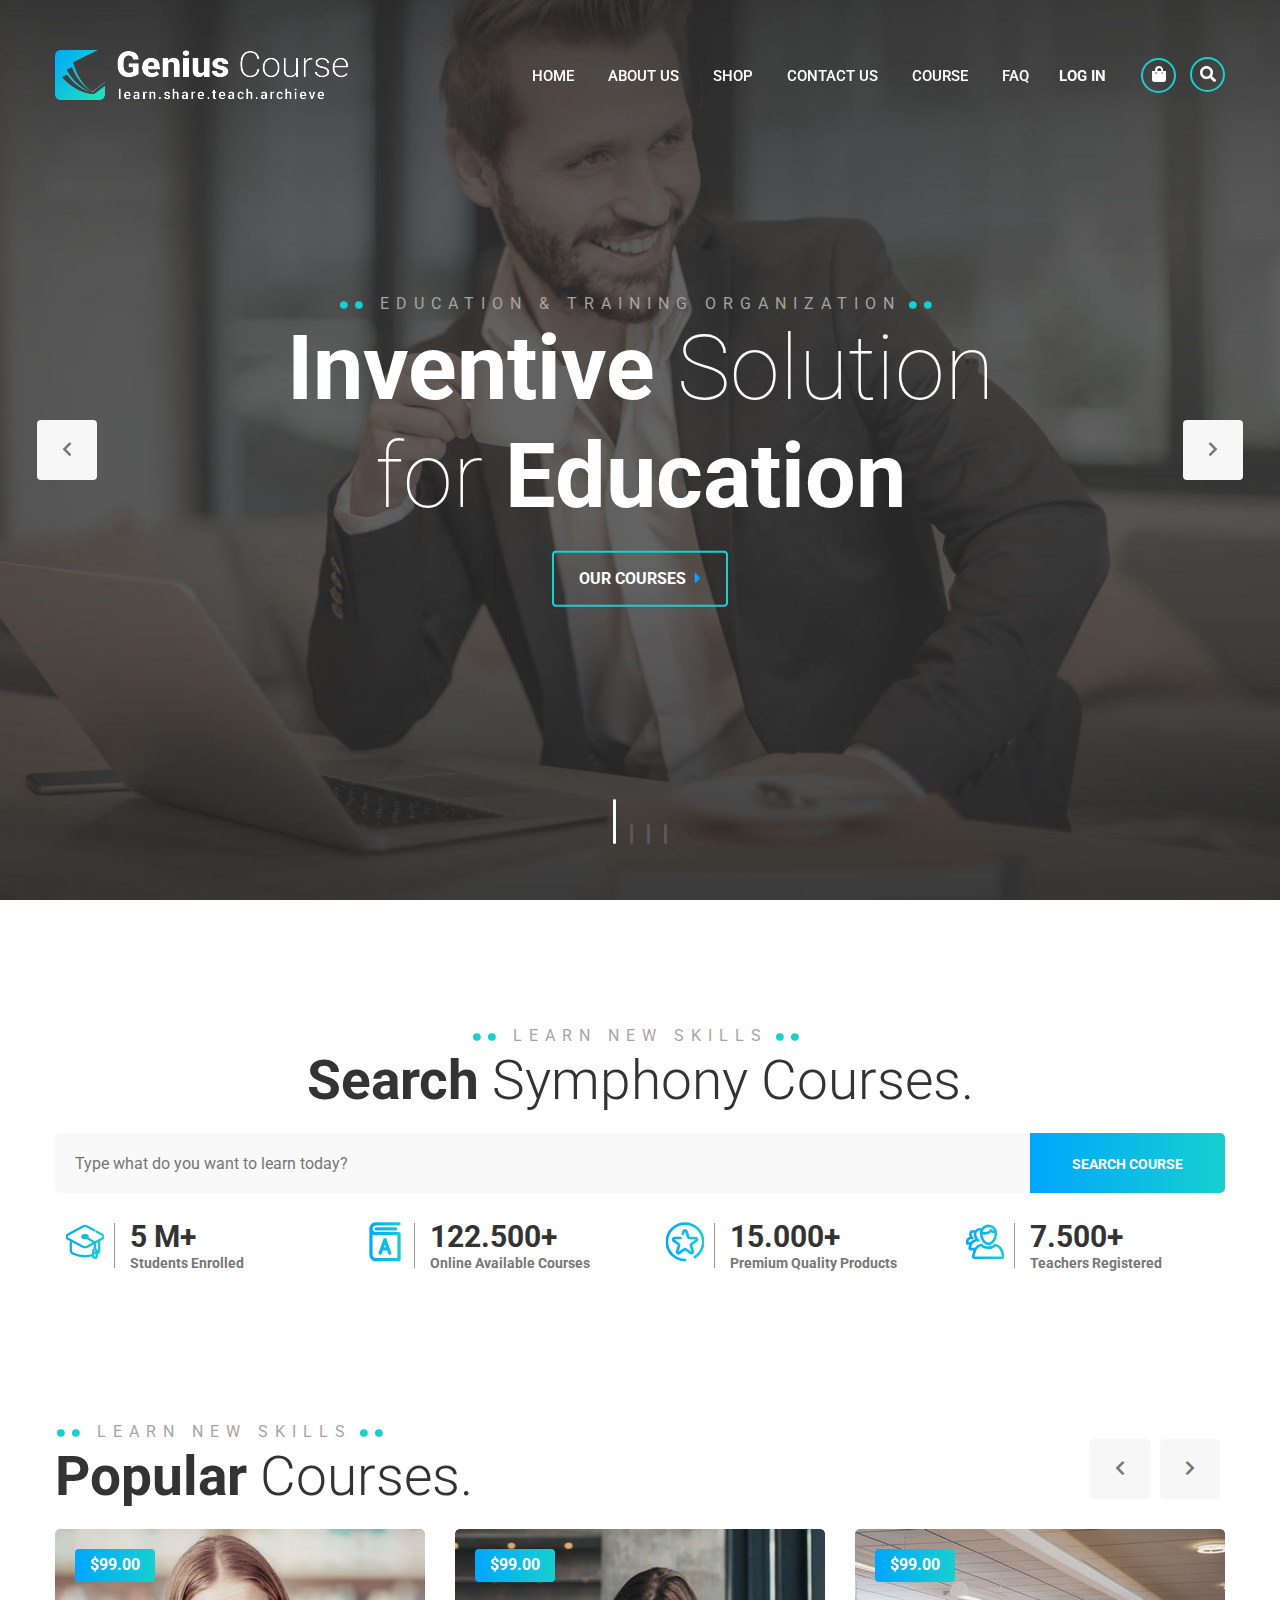
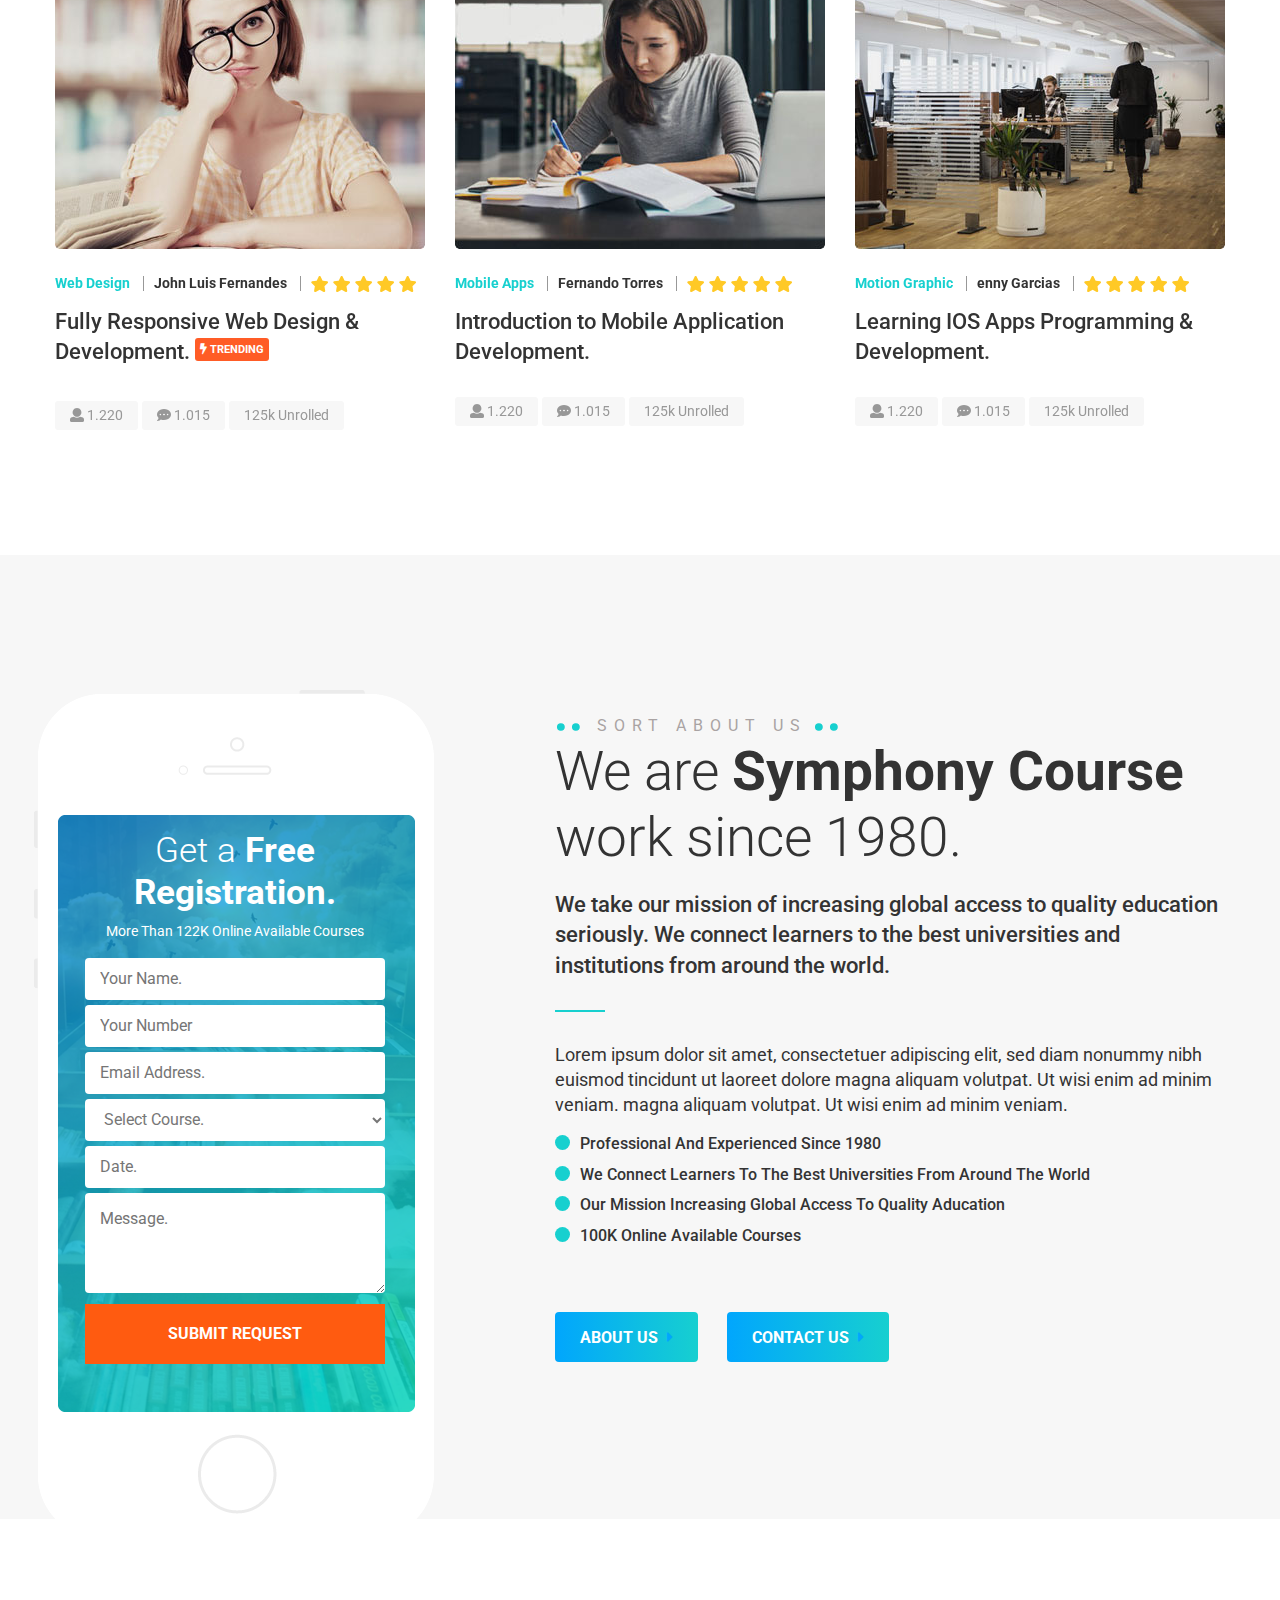
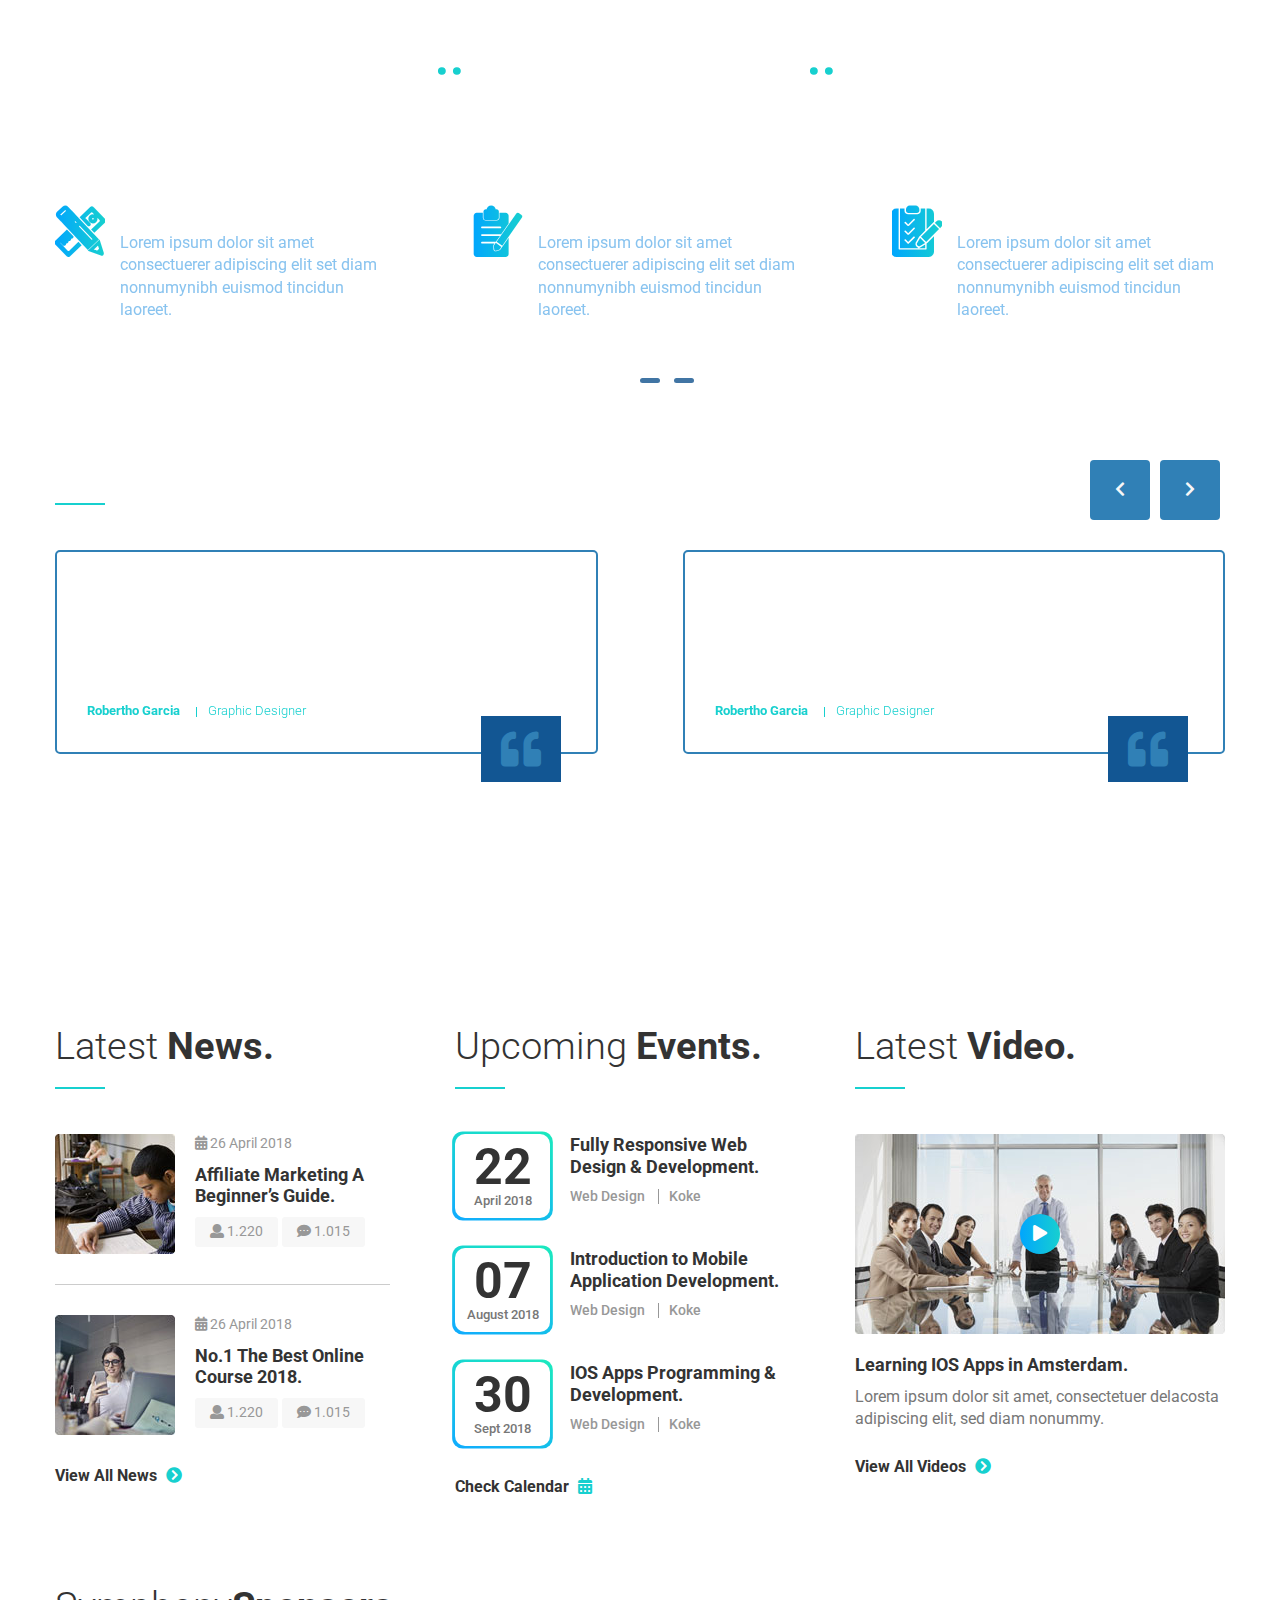
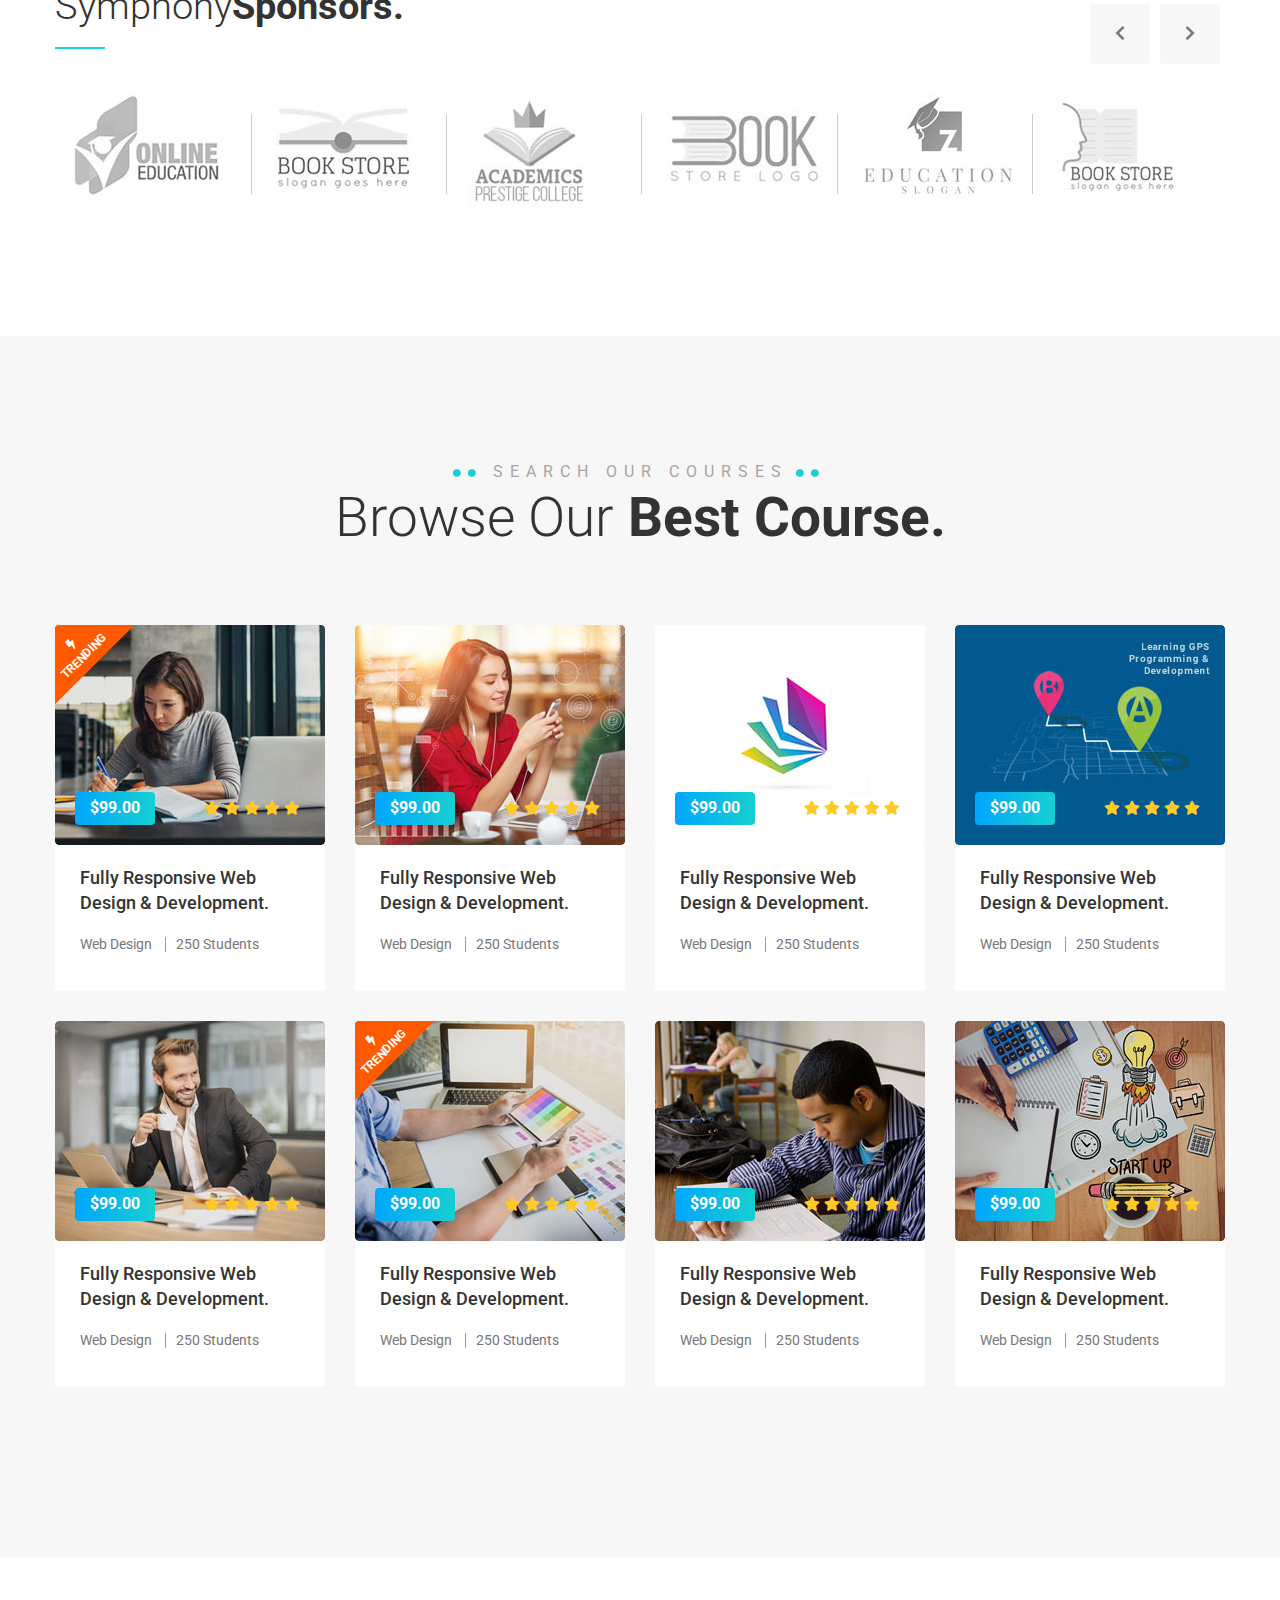
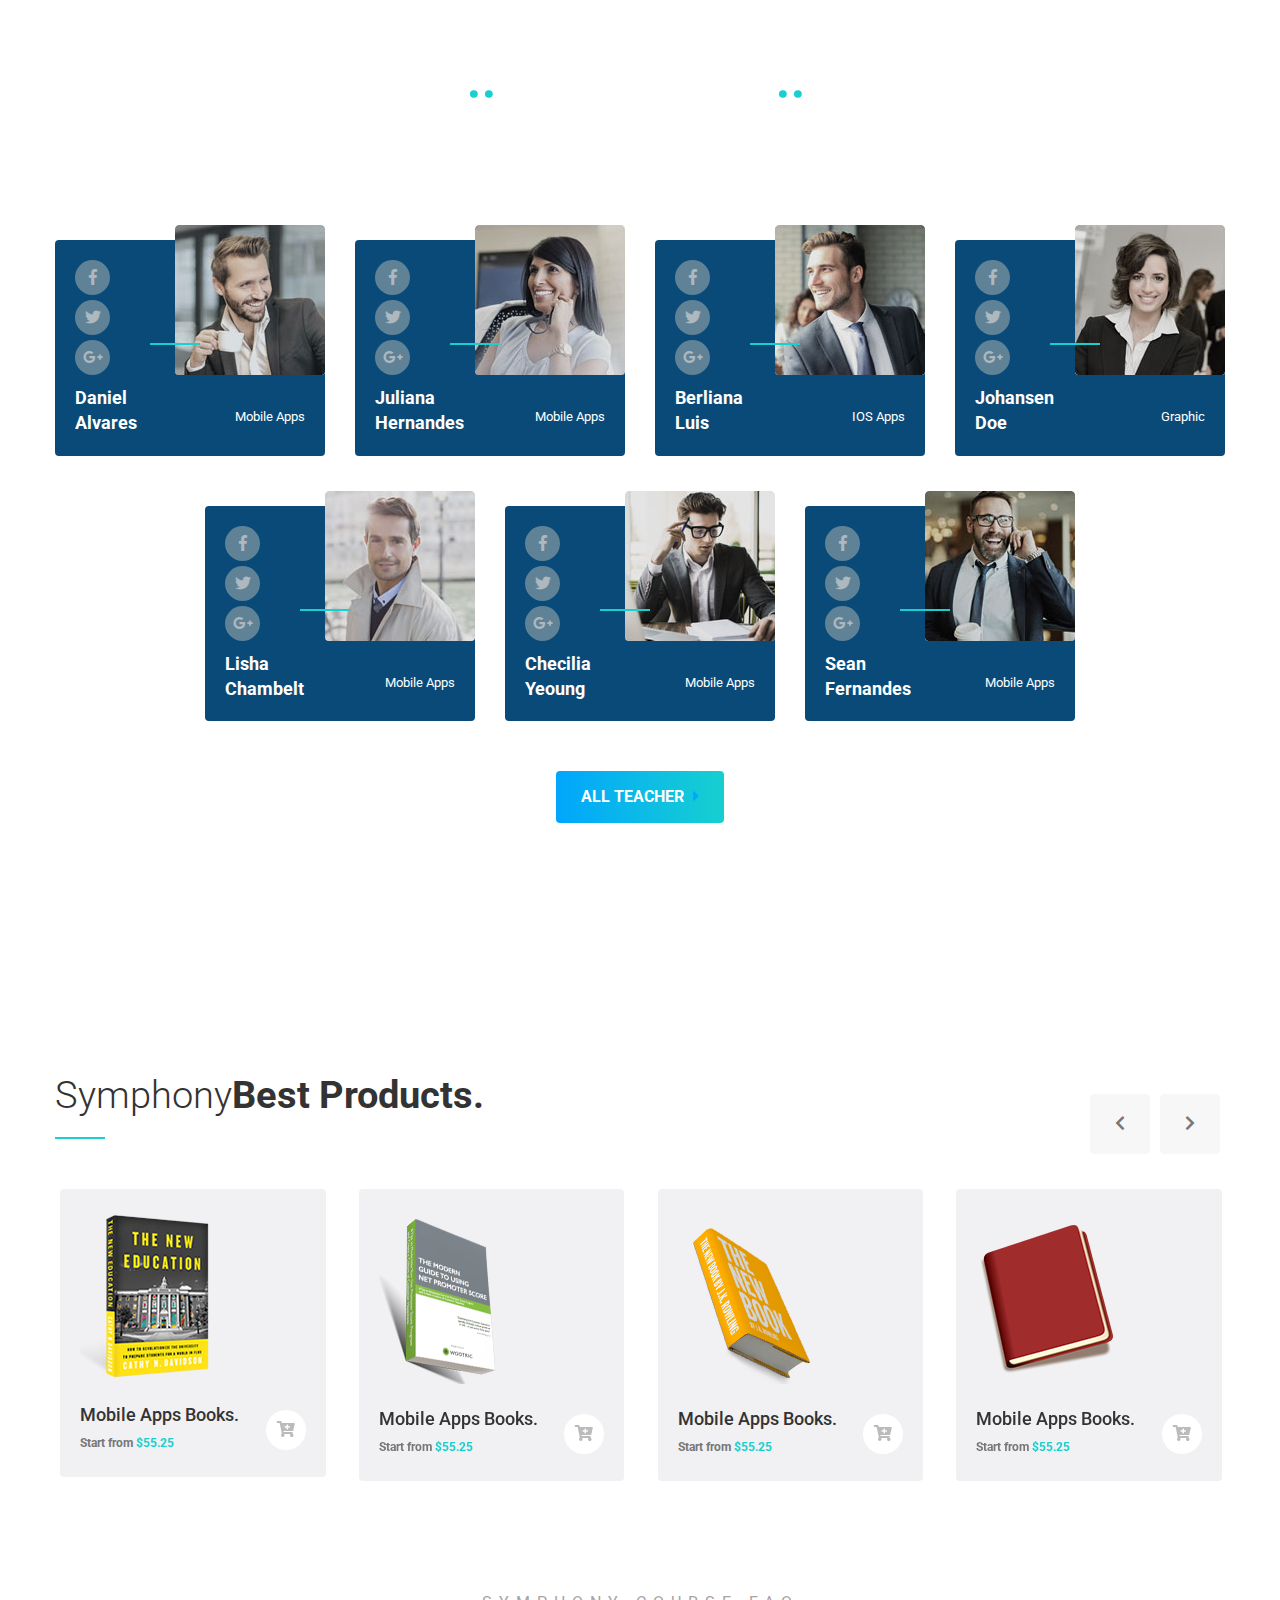
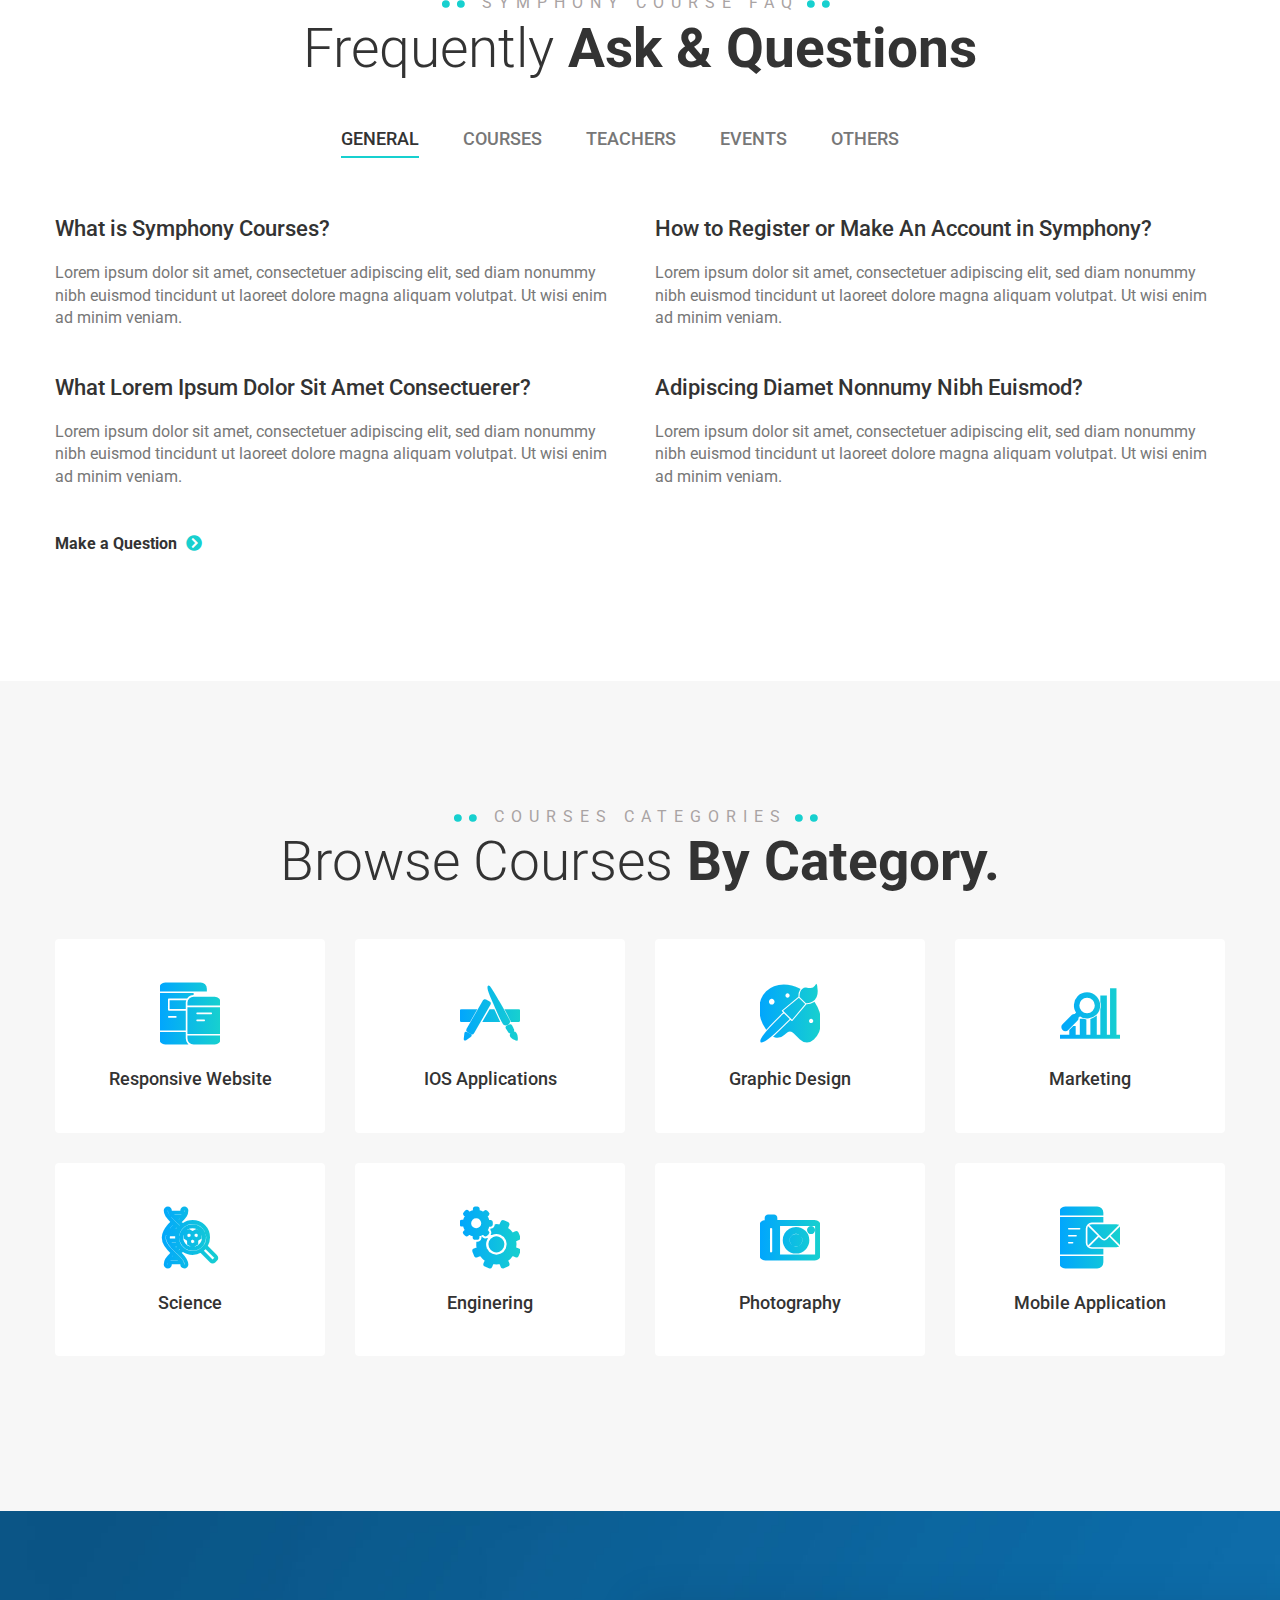
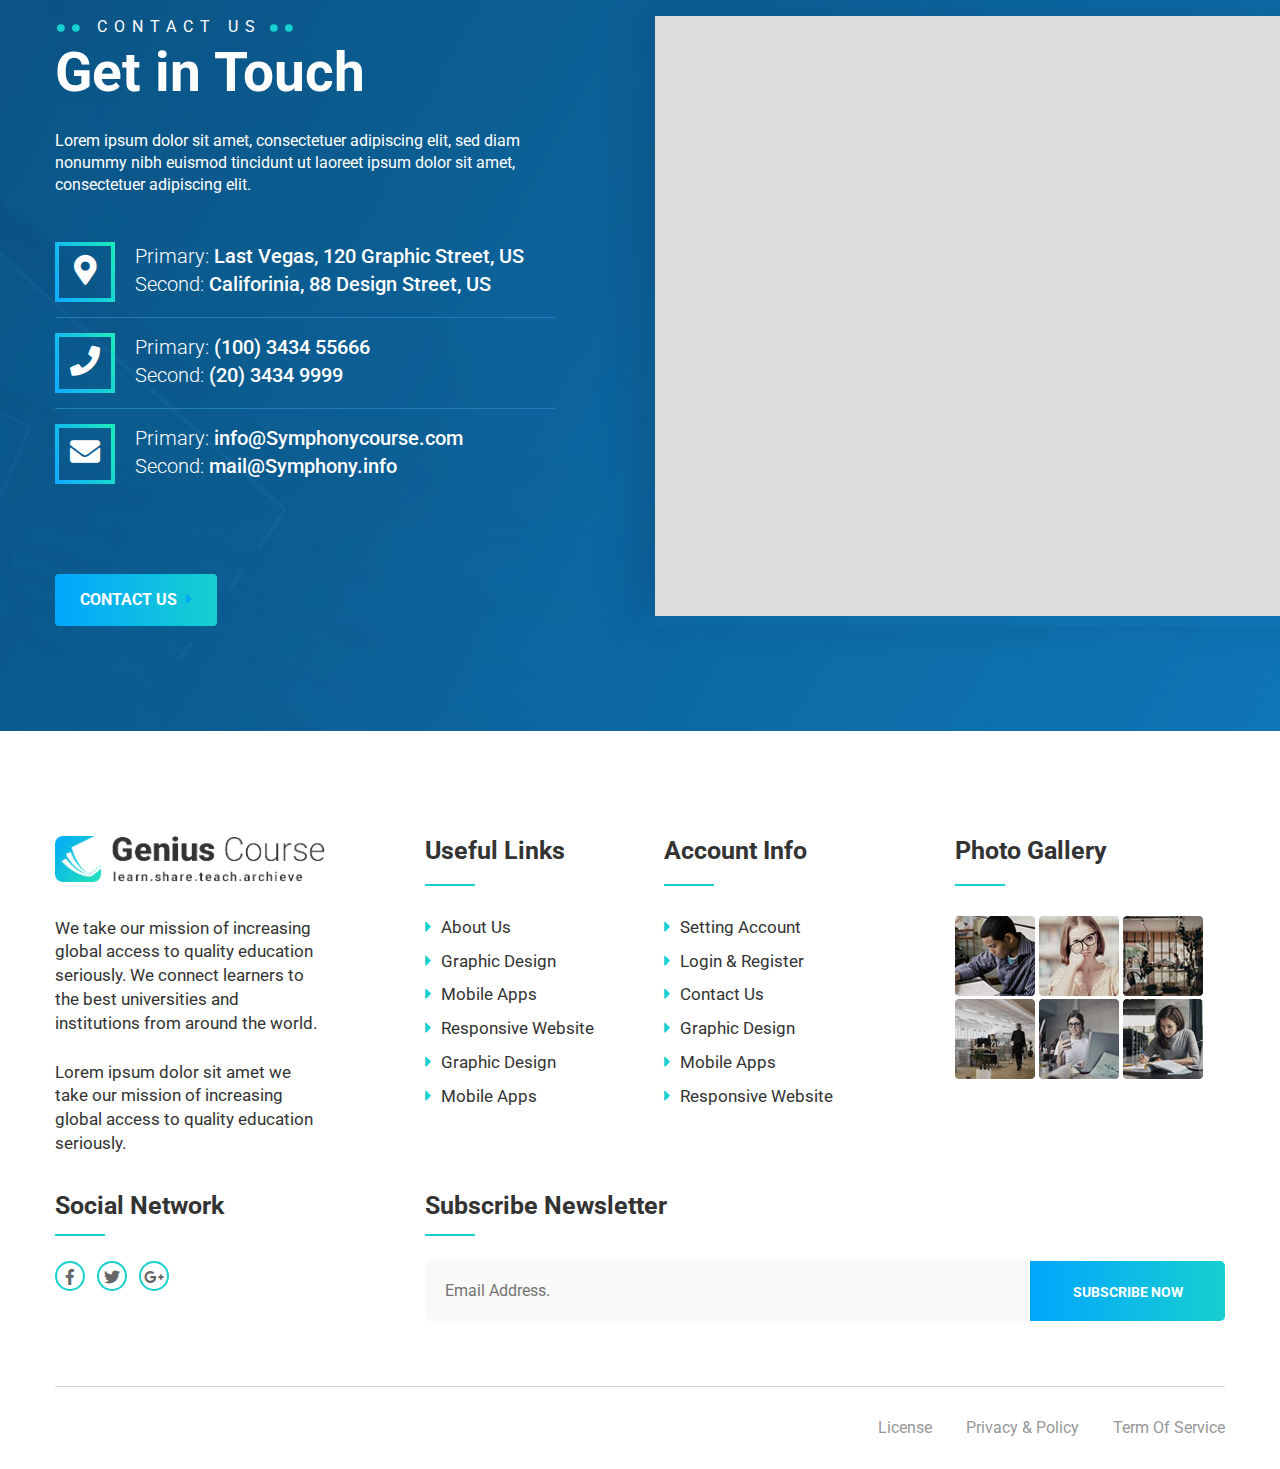
<file: index-1.html>
<!DOCTYPE html>
<html lang="en">

<!-- Mirrored from jthemes.net/themes/html/genius-course/index-1.html by HTTrack Website Copier/3.x [XR&CO'2014], Mon, 22 Jan 2024 06:52:24 GMT -->
<head>
	<!-- Meta -->
	<meta charset="utf-8">
	<meta http-equiv="X-UA-Compatible" content="IE=edge">
	<meta name="viewport" content="width=device-width, initial-scale=1">
	
	<title>Home Page 1 :: School, Coaching, Institute Course booking HTML Template</title>

	<link rel="stylesheet" href="assets/css/owl.carousel.css">
	<link rel="stylesheet" href="assets/css/fontawesome-all.css">
	<link rel="stylesheet" href="assets/css/flaticon.css">
	<link rel="stylesheet" type="text/css" href="assets/css/meanmenu.css">
	<link rel="stylesheet" href="assets/css/bootstrap.min.css">
	<link rel="stylesheet" href="assets/css/video.min.css">
	<link rel="stylesheet" href="assets/css/lightbox.css">
	<link rel="stylesheet" href="assets/css/progess.css">
	<link rel="stylesheet" href="assets/css/animate.min.css">
	<link rel="stylesheet" href="assets/css/style.css">
	<link rel="stylesheet" href="assets/css/responsive.css">
	
	<link rel="stylesheet"  href="assets/css/colors/switch.css">
	<link href="assets/css/colors/color-2.css" rel="alternate stylesheet" type="text/css" title="color-2">
	<link href="assets/css/colors/color-3.css" rel="alternate stylesheet" type="text/css" title="color-3">
	<link href="assets/css/colors/color-4.css" rel="alternate stylesheet" type="text/css" title="color-4">
	<link href="assets/css/colors/color-5.css" rel="alternate stylesheet" type="text/css" title="color-5">
	<link href="assets/css/colors/color-6.css" rel="alternate stylesheet" type="text/css" title="color-6">
	<link href="assets/css/colors/color-7.css" rel="alternate stylesheet" type="text/css" title="color-7">
	<link href="assets/css/colors/color-8.css" rel="alternate stylesheet" type="text/css" title="color-8">
	<link href="assets/css/colors/color-9.css" rel="alternate stylesheet" type="text/css" title="color-9">


</head>

<body>

	<div id="preloader"></div>



	<!-- Start of Header section
		============================================= -->
		<header>
			<div id="main-menu"  class="main-menu-container">
				<div  class="main-menu">
					<div class="container">
						<div class="navbar-default">
							<div class="navbar-header float-left">
								<a class="navbar-brand text-uppercase" href="#"><img src="assets/img/logo/logo.png" alt="logo"></a>
							</div><!-- /.navbar-header -->

						
							<div class="cart-search float-right ul-li">
								<ul>
									<li><a href="check-out.html"><i class="fas fa-shopping-bag"></i></a></li>
									<li>
										<button type="button" class="toggle-overlay search-btn">
											<i class="fas fa-search"></i>
										</button>
										<div class="search-body">
											<div class="search-form">
												<form action="#">
													<input class="search-input" type="search" placeholder="Search Here">
													<div class="outer-close toggle-overlay">
														<button type="button" class="search-close">
															<i class="fas fa-times"></i>
														</button>
													</div>
												</form>
											</div>
										</div>
									</li>
								</ul>
							</div>
							<div class="log-in float-right">
								<a  data-toggle="modal" data-target="#myModal" href="#">log in</a>
								<!-- The Modal -->
								<div class="modal fade" id="myModal" tabindex="-1" role="dialog" aria-hidden="true">
									<div class="modal-dialog">
										<div class="modal-content">

											<!-- Modal Header -->
											<div class="modal-header backgroud-style">
												<div class="gradient-bg"></div>
												<div class="popup-logo">
													<img src="assets/img/logo/p-logo.jpg" alt="">
												</div>
												<div class="popup-text text-center">
													<h2> <span>Login</span> Your Account.</h2>
													<p>Login to our website, or <span>REGISTER</span></p>
												</div>
											</div>

											<!-- Modal body -->
											<div class="modal-body">
												<div class="facebook-login">
													<a href="#">
														<div class="log-in-icon">
															<i class="fab fa-facebook-f"></i>
														</div>
														<div class="log-in-text text-center">
															Login with Facebook
														</div>
													</a>
												</div>
												<div class="alt-text text-center"><a href="#">OR SIGN IN</a> </div>
												<form class="contact_form" action="#" method="POST" enctype="multipart/form-data">
													<div class="contact-info">
														<input class="name" name="Email" type="email" placeholder="Your@email.com*">
													</div>
													<div class="contact-info">
														<input class="pass" name="name" type="password" placeholder="Your password*">
													</div>
													<div class="nws-button text-center white text-capitalize">
														<button type="submit" value="Submit">LOg in Now</button> 
													</div> 
												</form>
												<div class="log-in-footer text-center">
													<p>* Denotes mandatory field.</p>
													<p>** At least one telephone number is required.</p>
												</div>
											</div>
										</div>
									</div>
								</div>
							</div>
							<!-- Collect the nav links, forms, and other content for toggling -->
							<nav class="navbar-menu float-right">
								<div class="nav-menu ul-li">
									<ul>
										<li class="menu-item-has-children ul-li-block">
											<a href="index-1.html">Home</a>
								
										</li>
										<li><a href="about.html">About Us</a></li>
										<li><a href="shop.html">shop</a></li>
										<li><a href="contact.html">Contact Us</a></li>
										<li><a href="course.html">Course</a></li>
										<li><a href="faq.html">FAQ</a></li>
									
									</ul> 
								</div>
							</nav>

							<div class="mobile-menu">
								<div class="logo"><a href="index-1.html"><img src="assets/img/logo/logo.png" alt="Logo"></a></div>
								<nav>
									<ul>
										<li><a href="index-1.html">Home</a>
										</li>
										<li><a href="about.html">About</a></li>
										<li><a href="blog.html">Blog</a>
											<ul>
												<li><a href="blog.html">Blog</a></li>
												<li><a href="blog-single.html">Blog sinlge</a></li>
											</ul>
										</li>
										<li><a href="shop.html">Shop</a>
										</li>
										<li><a href="contact.html">Contact</a></li>
										<li><a href="course.html">Course</a></li>
										<li><a href="faq.html">FAQ</a></li>
									</ul>
								</nav>

							</div>
						</div>
					</div>
				</div>
			</div>
		</header>
<!-- Start of Header section
	============================================= -->


	<!-- Start of slider section
		============================================= -->
		<section id="slide" class="slider-section">
			<div id="slider-item" class="slider-item-details">
				<div  class="slider-area slider-bg-1 relative-position">
					<div class="slider-text">
						<div class="section-title mb20 headline text-center ">
							<div class="layer-1-1">
								<span class="subtitle text-uppercase">EDUCATION & TRAINING ORGANIZATION</span>
							</div>
							<div class="layer-1-3">
								<h2><span>Inventive</span> Solution <br> for <span>Education</span></h2>
							</div>
						</div>
						<div class="layer-1-4">
							<div id="course-btn">
								<div class="genius-btn  text-center text-uppercase ul-li-block bold-font">
									<a href="#">Our Courses <i class="fas fa-caret-right"></i></a>
								</div>
							</div>
						</div>
					</div>

				</div>
				<div class="slider-area slider-bg-2 relative-position">
					<div class="slider-text">
						<div class="section-title mb20 headline text-center ">
							<div class="layer-1-1">
								<span class="subtitle text-uppercase">EDUCATION & TRAINING ORGANIZATION</span>
							</div>
							<div class="layer-1-2">
								<h2 class="secoud-title"> Browse The <span>Best Courses.</span></h2>
							</div>
						</div>
						<div class="layer-1-3">
							<div class="search-course mb30 relative-position">
								<form action="#" method="post">
									<input class="course" name="course" type="text" placeholder="Type what do you want to learn today?">
									<div class="nws-button text-center  gradient-bg text-capitalize">
										<button type="submit" value="Submit">Search Course</button> 
									</div>
								</form>
							</div>
							<div class="layer-1-4">
								<div class="slider-course-category ul-li text-center">
									<span class="float-left">BY CATEGORY:</span>
									<ul>
										<li>Graphics Design</li>
										<li>Web Design</li>
										<li>Mobile Application</li>
										<li>Enginering</li>
										<li>Science</li>
									</ul>
								</div>
							</div>
						</div>
					</div>
				</div>
				<div class="slider-area slider-bg-3 relative-position">
					<div class="slider-text">
						<div class="layer-1-2">
							<div class="coming-countdown ul-li">
								<ul>
									<li class="days">
										<span class="number"></span>
										<span class>Days</span>
									</li>

									<li class="hours">
										<span class="number"></span>
										<span class>Hours</span>
									</li>

									<li class="minutes">
										<span class="number"></span>
										<span class>Minutes</span>
									</li>

									<li class="seconds">
										<span class="number"></span>
										<span class>Seconds</span>
									</li>
								</ul>
							</div>
						</div>
						<div class="section-title mb20 headline text-center ">
							<div class="layer-1-3">
								<h2 class="third-slide"> Mobile Application Experiences : <br> <span>Mobile App Design.</span></h2>
							</div>
						</div>
						<div class="layer-1-4">
							<div class="about-btn text-center">
								<div class="genius-btn text-center text-uppercase ul-li-block bold-font">
									<a href="#">About Us <i class="fas fa-caret-right"></i></a>
								</div>
								<div class="genius-btn text-center text-uppercase ul-li-block bold-font">
									<a href="#">contact us <i class="fas fa-caret-right"></i></a>
								</div>
							</div>
						</div>
					</div>
				</div>
				<div class="slider-area slider-bg-4 relative-position">
					<div class="slider-text">
						<div class="section-title mb20 headline text-center ">
							<span class="subtitle text-uppercase">EDUCATION & TRAINING ORGANIZATION</span>
							<h2 class=""  ><span>Inventive</span> Solution <br> for <span>Education</span></h2>
						</div>
					</div>
				</div>
			</div>
		</section>
	<!-- End of slider section
		============================================= -->



	<!-- Start of Search Courses
		============================================= -->
		<section id="search-course" class="search-course-section">
			<div class="container">
				<div class="section-title mb20 headline text-center "  >
					<span class="subtitle text-uppercase">LEARN NEW SKILLS</span>
					<h2><span>Search</span> Symphony Courses.</h2>
				</div>
				<div class="search-course mb30 relative-position "  >
					<form action="#" method="post">
						<input class="course" name="course" type="text" placeholder="Type what do you want to learn today?">
						<div class="nws-button text-center  gradient-bg text-capitalize">
							<button type="submit" value="Submit">Search Course</button> 
						</div>
					</form>
				</div>
				<div class="search-counter-up">
					<div class="row">
						<div class="col-md-3 col-sm-6">
							<div class="counter-icon-number "  >
								<div class="counter-icon">
									<i class="text-gradiant flaticon-graduation-hat"></i>
								</div>
								<div class="counter-number">
									<span class="counter-count bold-font">5 </span><span>M+</span>
									<p>Students Enrolled</p>
								</div>
							</div>
						</div>
						<!-- /counter -->

						<div class="col-md-3 col-sm-6">
							<div class="counter-icon-number " >
								<div class="counter-icon">
									<i class="text-gradiant flaticon-book"></i>
								</div>
								<div class="counter-number">
									<span class="counter-count bold-font">122</span><span>.500+</span>
									<p>Online Available Courses</p>
								</div>
							</div>
						</div>
						<!-- /counter -->

						<div class="col-md-3 col-sm-6">
							<div class="counter-icon-number " >
								<div class="counter-icon">
									<i class="text-gradiant flaticon-favorites-button"></i>
								</div>
								<div class="counter-number">
									<span class="counter-count bold-font">15</span><span>.000+</span>
									<p>Premium Quality Products</p>
								</div>
							</div>
						</div>
						<!-- /counter -->

						<div class="col-md-3 col-sm-6">
							<div class="counter-icon-number " >
								<div class="counter-icon">
									<i class="text-gradiant flaticon-group"></i>
								</div>
								<div class="counter-number">
									<span class="counter-count bold-font">7</span><span>.500+</span>
									<p>Teachers Registered</p>
								</div>
							</div>
						</div>
						<!-- /counter -->
					</div>
				</div>
			</div>
		</section>
	<!-- End of Search Courses
		============================================= -->


	<!-- Start popular course
		============================================= -->
		<section id="popular-course" class="popular-course-section">
			<div class="container">
				<div class="section-title mb20 headline text-left "  >
					<span class="subtitle text-uppercase">LEARN NEW SKILLS</span>
					<h2><span>Popular</span> Courses.</h2>
				</div>
				<div id="course-slide-item" class="course-slide">
					<div class="course-item-pic-text " >
						<div class="course-pic relative-position mb25">
							<img src="assets/img/course/c-1.jpg" alt="">
							<div class="course-price text-center gradient-bg">
								<span>$99.00</span>
							</div>
							<div class="course-details-btn">
								<a href="#">COURSE DETAIL <i class="fas fa-arrow-right"></i></a>
							</div>
						</div>
						<div class="course-item-text">
							<div class="course-meta">
								<span class="course-category bold-font"><a href="#">Web Design</a></span>
								<span class="course-author bold-font"><a href="#">John Luis Fernandes</a></span>
								<div class="course-rate ul-li">
									<ul>
										<li><i class="fas fa-star"></i></li>
										<li><i class="fas fa-star"></i></li>
										<li><i class="fas fa-star"></i></li>
										<li><i class="fas fa-star"></i></li>
										<li><i class="fas fa-star"></i></li>
									</ul>
								</div>
							</div>
							<div class="course-title mt10 headline pb45 relative-position">
								<h3><a href="#">Fully Responsive Web Design & Development.</a> <span class="trend-badge text-uppercase bold-font"><i class="fas fa-bolt"></i> TRENDING</span></h3>
							</div>
							<div class="course-viewer ul-li">
								<ul>
									<li><a href="#"><i class="fas fa-user"></i> 1.220</a></li>
									<li><a href="#"><i class="fas fa-comment-dots"></i> 1.015</a></li>
									<li><a href="#">125k Unrolled</a></li>
								</ul>
							</div>
						</div>
					</div>
					<!-- /item -->

					<div class="course-item-pic-text " >
						<div class="course-pic relative-position mb25">
							<img src="assets/img/course/c-2.jpg" alt="">
							<div class="course-price text-center gradient-bg">
								<span>$99.00</span>
							</div>
							<div class="course-details-btn">
								<a href="#">COURSE DETAIL <i class="fas fa-arrow-right"></i></a>
							</div>
						</div>
						<div class="course-item-text">
							<div class="course-meta">
								<span class="course-category bold-font"><a href="#">Mobile Apps</a></span>
								<span class="course-author bold-font"><a href="#">Fernando Torres</a></span>
								<div class="course-rate ul-li">
									<ul>
										<li><i class="fas fa-star"></i></li>
										<li><i class="fas fa-star"></i></li>
										<li><i class="fas fa-star"></i></li>
										<li><i class="fas fa-star"></i></li>
										<li><i class="fas fa-star"></i></li>
									</ul>
								</div>
							</div>
							<div class="course-title mt10 headline pb45 relative-position">
								<h3><a href="#">Introduction to Mobile Application Development.</a></h3>
							</div>
							<div class="course-viewer ul-li">
								<ul>
									<li><a href="#"><i class="fas fa-user"></i> 1.220</a></li>
									<li><a href="#"><i class="fas fa-comment-dots"></i> 1.015</a></li>
									<li><a href="#">125k Unrolled</a></li>
								</ul>
							</div>
						</div>
					</div>
					<!-- /item -->

					<div class="course-item-pic-text " >
						<div class="course-pic relative-position mb25">
							<img src="assets/img/course/c-3.jpg" alt="">
							<div class="course-price text-center gradient-bg">
								<span>$99.00</span>
							</div>
							<div class="course-details-btn">
								<a href="#">COURSE DETAIL <i class="fas fa-arrow-right"></i></a>
							</div>
						</div>
						<div class="course-item-text">
							<div class="course-meta">
								<span class="course-category bold-font"><a href="#">Motion Graphic </a></span>
								<span class="course-author bold-font"><a href="#">enny Garcias</a></span>
								<div class="course-rate ul-li">
									<ul>
										<li><i class="fas fa-star"></i></li>
										<li><i class="fas fa-star"></i></li>
										<li><i class="fas fa-star"></i></li>
										<li><i class="fas fa-star"></i></li>
										<li><i class="fas fa-star"></i></li>
									</ul>
								</div>
							</div>
							<div class="course-title mt10 headline pb45 relative-position">
								<h3><a href="#">Learning IOS Apps Programming & Development.</a></h3>
							</div>
							<div class="course-viewer ul-li">
								<ul>
									<li><a href="#"><i class="fas fa-user"></i> 1.220</a></li>
									<li><a href="#"><i class="fas fa-comment-dots"></i> 1.015</a></li>
									<li><a href="#">125k Unrolled</a></li>
								</ul>
							</div>
						</div>
					</div>
					<!-- /item -->

					<div class="course-item-pic-text">
						<div class="course-pic relative-position mb25">
							<img src="assets/img/course/c-2.jpg" alt="">
							<div class="course-price text-center gradient-bg">
								<span>$99.00</span>
							</div>
							<div class="course-details-btn">
								<a href="#">COURSE DETAIL <i class="fas fa-arrow-right"></i></a>
							</div>
						</div>
						<div class="course-item-text">
							<div class="course-meta">
								<span class="course-category bold-font"><a href="#">Web Design</a></span>
								<span class="course-author bold-font"><a href="#">John Luis Fernandes</a></span>
								<div class="course-rate ul-li">
									<ul>
										<li><i class="fas fa-star"></i></li>
										<li><i class="fas fa-star"></i></li>
										<li><i class="fas fa-star"></i></li>
										<li><i class="fas fa-star"></i></li>
										<li><i class="fas fa-star"></i></li>
									</ul>
								</div>
							</div>
							<div class="course-title mt10 headline pb45 relative-position">
								<h3><a href="#">Fully Responsive Web Design & Development.</a> <span class="trend-badge text-uppercase bold-font"><i class="fas fa-bolt"></i> TRENDING</span></h3>
							</div>
							<div class="course-viewer ul-li">
								<ul>
									<li><a href="#"><i class="fas fa-user"></i> 1.220</a></li>
									<li><a href="#"><i class="fas fa-comment-dots"></i> 1.015</a></li>
									<li><a href="#">125k Unrolled</a></li>
								</ul>
							</div>
						</div>
					</div>
					<!-- /item -->

					<div class="course-item-pic-text">
						<div class="course-pic relative-position mb25">
							<img src="assets/img/course/c-3.jpg" alt="">
							<div class="course-price text-center gradient-bg">
								<span>$99.00</span>
							</div>
							<div class="course-details-btn">
								<a href="#">COURSE DETAIL <i class="fas fa-arrow-right"></i></a>
							</div>
						</div>
						<div class="course-item-text">
							<div class="course-meta">
								<span class="course-category bold-font"><a href="#">Web Design</a></span>
								<span class="course-author bold-font"><a href="#">John Luis Fernandes</a></span>
								<div class="course-rate ul-li">
									<ul>
										<li><i class="fas fa-star"></i></li>
										<li><i class="fas fa-star"></i></li>
										<li><i class="fas fa-star"></i></li>
										<li><i class="fas fa-star"></i></li>
										<li><i class="fas fa-star"></i></li>
									</ul>
								</div>
							</div>
							<div class="course-title mt10 headline pb45 relative-position">
								<h3><a href="#">Fully Responsive Web Design & Development.</a> <span class="trend-badge text-uppercase bold-font"><i class="fas fa-bolt"></i> TRENDING</span></h3>
							</div>
							<div class="course-viewer ul-li">
								<ul>
									<li><a href="#"><i class="fas fa-user"></i> 1.220</a></li>
									<li><a href="#"><i class="fas fa-comment-dots"></i> 1.015</a></li>
									<li><a href="#">125k Unrolled</a></li>
								</ul>
							</div>
						</div>
					</div>
					<!-- /item -->

					<div class="course-item-pic-text">
						<div class="course-pic relative-position mb25">
							<img src="assets/img/course/c-1.jpg" alt="">
							<div class="course-price text-center gradient-bg">
								<span>$99.00</span>
							</div>
							<div class="course-details-btn">
								<a href="#">COURSE DETAIL <i class="fas fa-arrow-right"></i></a>
							</div>
						</div>
						<div class="course-item-text">
							<div class="course-meta">
								<span class="course-category bold-font"><a href="#">Web Design</a></span>
								<span class="course-author bold-font"><a href="#">John Luis Fernandes</a></span>
								<div class="course-rate ul-li">
									<ul>
										<li><i class="fas fa-star"></i></li>
										<li><i class="fas fa-star"></i></li>
										<li><i class="fas fa-star"></i></li>
										<li><i class="fas fa-star"></i></li>
										<li><i class="fas fa-star"></i></li>
									</ul>
								</div>
							</div>
							<div class="course-title mt10 headline pb45 relative-position">
								<h3><a href="#">Fully Responsive Web Design & Development.</a> <span class="trend-badge text-uppercase bold-font"><i class="fas fa-bolt"></i> TRENDING</span></h3>
							</div>
							<div class="course-viewer ul-li">
								<ul>
									<li><a href="#"><i class="fas fa-user"></i> 1.220</a></li>
									<li><a href="#"><i class="fas fa-comment-dots"></i> 1.015</a></li>
									<li><a href="#">125k Unrolled</a></li>
								</ul>
							</div>
						</div>
					</div>
					<!-- /item -->
				</div>
			</div>
		</section>
	<!-- End popular course
		============================================= -->


	<!-- Start of about us section
		============================================= -->
		<section id="about-us" class="about-us-section">
			<div class="container">
				<div class="row">
					<div class="col-md-5">
						<div class="about-resigter-form backgroud-style relative-position">
							<div class="register-content">
								<div class="register-fomr-title text-center">
									<h3 class="bold-font"><span>Get a</span> Free Registration.</h3>
									<p>More Than 122K Online Available Courses</p>
								</div>
								<div class="register-form-area">
									<form class="contact_form" action="#" method="POST" enctype="multipart/form-data">
										<div class="contact-info">
											<input class="name" name="name" type="text" placeholder="Your Name.">
										</div>
										<div class="contact-info">
											<input class="nbm" name="nbm" type="number" placeholder="Your Number">
										</div>
										<div class="contact-info">
											<input class="email" name="email" type="email" placeholder="Email Address.">
										</div>
										<select>
											<option value="9" selected="">Select Course.</option>
											<option value="10">Web Design</option>
											<option value="11">Web Development</option>
											<option value="12">Php Core</option>
										</select>
										<div class="contact-info">
											<input type="text" id="datepicker" placeholder="Date.">
										</div>
										<textarea  placeholder="Message."></textarea>
										<div class="nws-button text-uppercase text-center white text-capitalize">
											<button type="submit" value="Submit">SUBMIT REQUEST </button> 
										</div> 
									</form>
								</div>
							</div>
						</div>
						<div class="bg-mockup">
							<img src="assets/img/about/phone.png" alt="">
						</div>
					</div>
					<!-- /form -->

					<div class="col-md-7">
						<div class="about-us-text">
							<div class="section-title relative-position mb20 headline text-left "  >
								<span class="subtitle ml42 text-uppercase">SORT ABOUT US</span>
								<h2>We are <span>Symphony Course</span>
								work since 1980.</h2>
								<p>We take our mission of increasing global access to quality education seriously. We connect learners to the best universities and institutions from around the world.</p>
							</div>
							<div class="about-content-text">
								<p class=""  >Lorem ipsum dolor sit amet, consectetuer adipiscing elit, sed diam nonummy nibh euismod tincidunt ut laoreet dolore magna aliquam volutpat. Ut wisi enim ad minim veniam. magna aliquam volutpat. Ut wisi enim ad minim veniam.</p>
								<div class="about-list mb65 ul-li-block "  >
									<ul>
										<li>Professional And Experienced Since 1980</li>
										<li>We Connect Learners To The Best  Universities From Around The World</li>
										<li>Our Mission Increasing Global Access To Quality Aducation</li>
										<li>100K Online Available Courses</li>
									</ul>
								</div>
								<div class="about-btn "  >
									<div class="genius-btn gradient-bg text-center text-uppercase ul-li-block bold-font">
										<a href="#">About Us <i class="fas fa-caret-right"></i></a>
									</div>
									<div class="genius-btn gradient-bg text-center text-uppercase ul-li-block bold-font">
										<a href="#">contact us <i class="fas fa-caret-right"></i></a>
									</div>
								</div>
							</div>
						</div>
					</div>
				</div>
			</div>
		</section>
	<!-- End of about us section
		============================================= -->


	<!-- Start of why choose us section
		============================================= -->
		<section id="why-choose-us" class="why-choose-us-section">
			<div class="jarallax  backgroud-style">
				<div class="container">
					<div class="section-title mb20 headline text-center "  >
						<span class="subtitle text-uppercase">SYMPHONY ADVANTAGES</span>
						<h2>Reason <span>Why Choose Symphony.</span></h2>
					</div>
					<div id="service-slide-item" class="service-slide">
						<div class="service-text-icon "  >
							<div class="service-icon float-left">
								<i class="text-gradiant flaticon-maths-class-materials-cross-of-a-pencil-and-a-ruler"></i>
							</div>
							<div class="service-text">
								<h3 class="bold-font">The Power Of Education.</h3>
								<p>Lorem ipsum dolor sit amet consectuerer adipiscing elit set diam nonnumynibh euismod tincidun laoreet.</p>
							</div>
						</div>
						<div class="service-text-icon "  >
							<div class="service-icon float-left">
								<i class="text-gradiant flaticon-clipboard-with-pencil"></i>
							</div>
							<div class="service-text">
								<h3 class="bold-font">Best Online Education.</h3>
								<p>Lorem ipsum dolor sit amet consectuerer adipiscing elit set diam nonnumynibh euismod tincidun laoreet.</p>
							</div>
						</div>
						<div class="service-text-icon "  >
							<div class="service-icon float-left">
								<i class="text-gradiant flaticon-list"></i>
							</div>
							<div class="service-text">
								<h3 class="bold-font">Education For All Student.</h3>
								<p>Lorem ipsum dolor sit amet consectuerer adipiscing elit set diam nonnumynibh euismod tincidun laoreet.</p>
							</div>
						</div>
						<div class="service-text-icon "  >
							<div class="service-icon float-left">
								<i class="text-gradiant flaticon-maths-class-materials-cross-of-a-pencil-and-a-ruler"></i>
							</div>
							<div class="service-text">
								<h3 class="bold-font">The Power Of Education.</h3>
								<p>Lorem ipsum dolor sit amet consectuerer adipiscing elit set diam nonnumynibh euismod tincidun laoreet.</p>
							</div>
						</div>
						<div class="service-text-icon">
							<div class="service-icon float-left">
								<i class="text-gradiant flaticon-clipboard-with-pencil"></i>
							</div>
							<div class="service-text">
								<h3 class="bold-font">Best Online Education.</h3>
								<p>Lorem ipsum dolor sit amet consectuerer adipiscing elit set diam nonnumynibh euismod tincidun laoreet.</p>
							</div>
						</div>
						<div class="service-text-icon">
							<div class="service-icon float-left">
								<i class="text-gradiant flaticon-list"></i>
							</div>
							<div class="service-text">
								<h3 class="bold-font">Education For All Student.</h3>
								<p>Lorem ipsum dolor sit amet consectuerer adipiscing elit set diam nonnumynibh euismod tincidun laoreet.</p>
							</div>
						</div>
						<div class="service-text-icon">
							<div class="service-icon float-left">
								<i class="text-gradiant flaticon-maths-class-materials-cross-of-a-pencil-and-a-ruler"></i>
							</div>
							<div class="service-text">
								<h3 class="bold-font">The Power Of Education.</h3>
								<p>Lorem ipsum dolor sit amet consectuerer adipiscing elit set diam nonnumynibh euismod tincidun laoreet.</p>
							</div>
						</div>
						<div class="service-text-icon">
							<div class="service-icon float-left">
								<i class="text-gradiant flaticon-clipboard-with-pencil"></i>
							</div>
							<div class="service-text">
								<h3 class="bold-font">Best Online Education.</h3>
								<p>Lorem ipsum dolor sit amet consectuerer adipiscing elit set diam nonnumynibh euismod tincidun laoreet.</p>
							</div>
						</div>
						<div class="service-text-icon">
							<div class="service-icon float-left">
								<i class="text-gradiant flaticon-list"></i>
							</div>
							<div class="service-text">
								<h3 class="bold-font">Education For All Student.</h3>
								<p>Lorem ipsum dolor sit amet consectuerer adipiscing elit set diam nonnumynibh euismod tincidun laoreet.</p>
							</div>
						</div>
					</div>
					<!-- /service-slide -->
					<div  class="testimonial-slide">
						<div class="section-title-2 mb65 headline text-left "  >
							<h2>Students <span>Testimonial.</span></h2>
						</div>

						<div id="testimonial-slide-item" class="testimonial-slide-area">
							<div class="student-qoute "  >
								<p>“This was our first time lorem ipsum and we <b> were very pleased with the whole experience</b>. Your price was lower than other companies. Our experience was good from start to finish, so we’ll be back in the future lorem ipsum diamet.”</p>
								<div class="student-name-designation">
									<span class="st-name bold-font">Robertho Garcia </span>
									<span class="st-designation">Graphic Designer</span>
								</div>
							</div>

							<div class="student-qoute "  >
								<p>“This was our first time lorem ipsum and we <b> were very pleased with the whole experience</b>. Your price was lower than other companies. Our experience was good from start to finish, so we’ll be back in the future lorem ipsum diamet.”</p>
								<div class="student-name-designation">
									<span class="st-name bold-font">Robertho Garcia </span>
									<span class="st-designation">Graphic Designer</span>
								</div>
							</div>

							<div class="student-qoute "  >
								<p>“This was our first time lorem ipsum and we <b> were very pleased with the whole experience</b>. Your price was lower than other companies. Our experience was good from start to finish, so we’ll be back in the future lorem ipsum diamet.”</p>
								<div class="student-name-designation">
									<span class="st-name bold-font">Robertho Garcia </span>
									<span class="st-designation">Graphic Designer</span>
								</div>
							</div>

							<div class="student-qoute">
								<p>“This was our first time lorem ipsum and we <b> were very pleased with the whole experience</b>. Your price was lower than other companies. Our experience was good from start to finish, so we’ll be back in the future lorem ipsum diamet.”</p>
								<div class="student-name-designation">
									<span class="st-name bold-font">Robertho Garcia </span>
									<span class="st-designation">Graphic Designer</span>
								</div>
							</div>
						</div>
					</div>
				</div>
			</div>
		</section>
	<!-- End of why choose us section
		============================================= -->


	<!-- Start latest section
		============================================= -->
		<section id="latest-area" class="latest-area-section">
			<div class="container">
				<div class="row">
					<div class="col-md-4">
						<div class="latest-area-content  " >
							<div class="section-title-2 mb65 headline text-left">
								<h2>Latest <span>News.</span></h2>
							</div>
							<div class="latest-news-posts">
								<div class="latest-news-area">
									<div class="latest-news-thumbnile relative-position">
										<img src="assets/img/blog/lb-1.jpg" alt="">
										<div class="hover-search">
											<i class="fas fa-search"></i>
										</div>
										<div class="blakish-overlay"></div>
									</div>
									<div class="date-meta">
										<i class="fas fa-calendar-alt"></i> 26 April 2018
									</div>
									<h3 class="latest-title bold-font"><a href="#">Affiliate Marketing A Beginner’s Guide.</a></h3>
									<div class="course-viewer ul-li">
										<ul>
											<li><a href="#"><i class="fas fa-user"></i> 1.220</a></li>
											<li><a href="#"><i class="fas fa-comment-dots"></i> 1.015</a></li>
										</ul>
									</div>
								</div>
								<!-- /post -->

								<div class="latest-news-posts">
									<div class="latest-news-area">
										<div class="latest-news-thumbnile relative-position">
											<img src="assets/img/blog/lb-2.jpg" alt="">
											<div class="hover-search">
												<i class="fas fa-search"></i>
											</div>
											<div class="blakish-overlay"></div>
										</div>
										<div class="date-meta">
											<i class="fas fa-calendar-alt"></i> 26 April 2018
										</div>
										<h3 class="latest-title bold-font"><a href="#">No.1 The Best Online Course 2018.</a></h3>
										<div class="course-viewer ul-li">
											<ul>
												<li><a href="#"><i class="fas fa-user"></i> 1.220</a></li>
												<li><a href="#"><i class="fas fa-comment-dots"></i> 1.015</a></li>
											</ul>
										</div>
									</div>
									<!-- /post -->
								</div>

								<div class="view-all-btn bold-font">
									<a href="#">View All News <i class="fas fa-chevron-circle-right"></i></a>
								</div>
							</div>
						</div>
					</div>
					<!-- /latest-news -->
					<div class="col-md-4">
						<div class="latest-area-content " >
							<div class="section-title-2 mb65 headline text-left">
								<h2>Upcoming <span>Events.</span></h2>
							</div>
							<div class="latest-events">
								<div class="latest-event-item">
									<div class="events-date  relative-position text-center">
										<div class="gradient-bdr"></div>
										<span class="event-date bold-font">22</span>
										April 2018
									</div>
									<div class="event-text">
										<h3 class="latest-title bold-font"><a href="#">Fully Responsive Web Design & Development.</a></h3>
										<div class="course-meta">
											<span class="course-category"><a href="#">Web Design</a></span>
											<span class="course-author"><a href="#">Koke</a></span>
										</div>
									</div>
								</div>
							</div>

							<div class="latest-events">
								<div class="latest-event-item">
									<div class="events-date  relative-position text-center">
										<div class="gradient-bdr"></div>
										<span class="event-date bold-font">07</span>
										August 2018
									</div>
									<div class="event-text">
										<h3 class="latest-title bold-font"><a href="#">Introduction to Mobile Application Development.</a></h3>
										<div class="course-meta">
											<span class="course-category"><a href="#">Web Design</a></span>
											<span class="course-author"><a href="#">Koke</a></span>
										</div>
									</div>
								</div>
							</div>

							<div class="latest-events">
								<div class="latest-event-item">
									<div class="events-date  relative-position text-center">
										<div class="gradient-bdr"></div>
										<span class="event-date bold-font">30</span>
										Sept 2018
									</div>
									<div class="event-text">
										<h3 class="latest-title bold-font"><a href="#">IOS Apps Programming & Development.</a></h3>
										<div class="course-meta">
											<span class="course-category"><a href="#">Web Design</a></span>
											<span class="course-author"><a href="#">Koke</a></span>
										</div>
									</div>
								</div>
							</div>

							<div class="view-all-btn bold-font">
								<a  href="#">Check Calendar   <i class="fas fa-calendar-alt"></i></a>
							</div>
						</div>
					</div>
					<!-- /events -->

					<div class="col-md-4">
						<div class="latest-area-content " >
							<div class="section-title-2 mb65 headline text-left">
								<h2>Latest <span>Video.</span></h2>
							</div>
							<div class="latest-video-poster relative-position mb20">
								<img src="assets/img/banner/v-1.jpg" alt="">
								<div class="video-play-btn text-center gradient-bg">
									<a class="popup-with-zoom-anim" href="https://www.youtube.com/watch?v=-g4TnixUdSc"><i class="fas fa-play"></i></a>
								</div>
							</div>
							<div class="vidoe-text">
								<h3 class="latest-title bold-font"><a href="#">Learning IOS Apps in Amsterdam.</a></h3>
								<p class="mb25">Lorem ipsum dolor sit amet, consectetuer delacosta adipiscing elit, sed diam nonummy.</p>
							</div>
							<div class="view-all-btn bold-font">
								<a href="#">View All Videos <i class="fas fa-chevron-circle-right"></i></a>
							</div>
						</div>
					</div>
					<!-- /. -->
				</div>
			</div>
		</section>
	<!-- End latest section
		============================================= -->


	<!-- Start of sponsor section
		============================================= -->
		<section id="sponsor" class="sponsor-section">
			<div class="container">
				<div class="section-title-2 mb65 headline text-left "  >
					<h2>Symphony<span>Sponsors.</span></h2>
				</div>
				<div class="sponsor-item sponsor-1 " >
					<div class="sponsor-pic text-center">
						<img src="assets/img/sponsor/s-1.jpg" alt="">
					</div>
					<div class="sponsor-pic text-center">
						<img src="assets/img/sponsor/s-2.jpg" alt="">
					</div>
					<div class="sponsor-pic text-center">
						<img src="assets/img/sponsor/s-3.jpg" alt="">
					</div>
					<div class="sponsor-pic text-center">
						<img src="assets/img/sponsor/s-4.jpg" alt="">
					</div>
					<div class="sponsor-pic text-center">
						<img src="assets/img/sponsor/s-5.jpg" alt="">
					</div>
					<div class="sponsor-pic text-center">
						<img src="assets/img/sponsor/s-6.jpg" alt="">
					</div>
					<div class="sponsor-pic text-center">
						<img src="assets/img/sponsor/s-6.jpg" alt="">
					</div>
					<div class="sponsor-pic text-center">
						<img src="assets/img/sponsor/s-6.jpg" alt="">
					</div>
					<div class="sponsor-pic text-center">
						<img src="assets/img/sponsor/s-6.jpg" alt="">
					</div>
				</div>
			</div>
		</section>
	<!-- End of sponsor section
		============================================= -->


	<!-- Start of best course
		============================================= -->
		<section id="best-course" class="best-course-section">
			<div class="container">
				<div class="section-title mb45 headline text-center "  >
					<span class="subtitle text-uppercase">SEARCH OUR COURSES</span>
					<h2>Browse Our<span> Best Course.</span></h2>
				</div>
				<div class="best-course-area mb45">
					<div class="row">
						<div class="col-md-3">
							<div class="best-course-pic-text relative-position "  >
								<div class="best-course-pic relative-position">
									<img src="assets/img/course/bc-1.jpg" alt="">
									<div class="trend-badge-2 text-center text-uppercase">
										<i class="fas fa-bolt"></i>
										<span>Trending</span>
									</div>
									<div class="course-price text-center gradient-bg">
										<span>$99.00</span>
									</div>
									<div class="course-rate ul-li">
										<ul>
											<li><i class="fas fa-star"></i></li>
											<li><i class="fas fa-star"></i></li>
											<li><i class="fas fa-star"></i></li>
											<li><i class="fas fa-star"></i></li>
											<li><i class="fas fa-star"></i></li>
										</ul>
									</div>
									<div class="course-details-btn">
										<a href="#">COURSE DETAIL <i class="fas fa-arrow-right"></i></a>
									</div>
									<div class="blakish-overlay"></div>
								</div>
								<div class="best-course-text">
									<div class="course-title mb20 headline relative-position">
										<h3><a href="#">Fully Responsive Web Design &amp; Development.</a></h3>
									</div>
									<div class="course-meta">
										<span class="course-category"><a href="#">Web Design</a></span>
										<span class="course-author"><a href="#">250 Students</a></span>
									</div>
								</div>
							</div>
						</div>
						<!-- /course -->

						<div class="col-md-3">
							<div class="best-course-pic-text relative-position "  >
								<div class="best-course-pic relative-position">
									<img src="assets/img/course/bc-2.jpg" alt="">
									<div class="course-price text-center gradient-bg">
										<span>$99.00</span>
									</div>
									<div class="course-rate ul-li">
										<ul>
											<li><i class="fas fa-star"></i></li>
											<li><i class="fas fa-star"></i></li>
											<li><i class="fas fa-star"></i></li>
											<li><i class="fas fa-star"></i></li>
											<li><i class="fas fa-star"></i></li>
										</ul>
									</div>
									<div class="course-details-btn">
										<a href="#">COURSE DETAIL <i class="fas fa-arrow-right"></i></a>
									</div>
									<div class="blakish-overlay"></div>
								</div>
								<div class="best-course-text">
									<div class="course-title mb20 headline relative-position">
										<h3><a href="#">Fully Responsive Web Design &amp; Development.</a></h3>
									</div>
									<div class="course-meta">
										<span class="course-category"><a href="#">Web Design</a></span>
										<span class="course-author"><a href="#">250 Students</a></span>
									</div>
								</div>
							</div>
						</div>
						<!-- /course -->

						<div class="col-md-3">
							<div class="best-course-pic-text relative-position "  >
								<div class="best-course-pic relative-position">
									<img src="assets/img/course/bc-3.jpg" alt="">
									<div class="course-price text-center gradient-bg">
										<span>$99.00</span>
									</div>
									<div class="course-rate ul-li">
										<ul>
											<li><i class="fas fa-star"></i></li>
											<li><i class="fas fa-star"></i></li>
											<li><i class="fas fa-star"></i></li>
											<li><i class="fas fa-star"></i></li>
											<li><i class="fas fa-star"></i></li>
										</ul>
									</div>
									<div class="course-details-btn">
										<a href="#">COURSE DETAIL <i class="fas fa-arrow-right"></i></a>
									</div>
									<div class="blakish-overlay"></div>
								</div>
								<div class="best-course-text">
									<div class="course-title mb20 headline relative-position">
										<h3><a href="#">Fully Responsive Web Design &amp; Development.</a></h3>
									</div>
									<div class="course-meta">
										<span class="course-category"><a href="#">Web Design</a></span>
										<span class="course-author"><a href="#">250 Students</a></span>
									</div>
								</div>
							</div>
						</div>
						<!-- /course -->

						<div class="col-md-3">
							<div class="best-course-pic-text relative-position "  >
								<div class="best-course-pic relative-position">
									<img src="assets/img/course/bc-4.jpg" alt="">
									<div class="course-price text-center gradient-bg">
										<span>$99.00</span>
									</div>
									<div class="course-rate ul-li">
										<ul>
											<li><i class="fas fa-star"></i></li>
											<li><i class="fas fa-star"></i></li>
											<li><i class="fas fa-star"></i></li>
											<li><i class="fas fa-star"></i></li>
											<li><i class="fas fa-star"></i></li>
										</ul>
									</div>
									<div class="course-details-btn">
										<a href="#">COURSE DETAIL <i class="fas fa-arrow-right"></i></a>
									</div>
									<div class="blakish-overlay"></div>
								</div>
								<div class="best-course-text">
									<div class="course-title mb20 headline relative-position">
										<h3><a href="#">Fully Responsive Web Design &amp; Development.</a></h3>
									</div>
									<div class="course-meta">
										<span class="course-category"><a href="#">Web Design</a></span>
										<span class="course-author"><a href="#">250 Students</a></span>
									</div>
								</div>
							</div>
						</div>
						<!-- /course -->

						<div class="col-md-3">
							<div class="best-course-pic-text relative-position "  >
								<div class="best-course-pic relative-position">
									<img src="assets/img/course/bc-5.jpg" alt="">
									<div class="course-price text-center gradient-bg">
										<span>$99.00</span>
									</div>
									<div class="course-rate ul-li">
										<ul>
											<li><i class="fas fa-star"></i></li>
											<li><i class="fas fa-star"></i></li>
											<li><i class="fas fa-star"></i></li>
											<li><i class="fas fa-star"></i></li>
											<li><i class="fas fa-star"></i></li>
										</ul>
									</div>
									<div class="course-details-btn">
										<a href="#">COURSE DETAIL <i class="fas fa-arrow-right"></i></a>
									</div>
									<div class="blakish-overlay"></div>
								</div>
								<div class="best-course-text">
									<div class="course-title mb20 headline relative-position">
										<h3><a href="#">Fully Responsive Web Design &amp; Development.</a></h3>
									</div>
									<div class="course-meta">
										<span class="course-category"><a href="#">Web Design</a></span>
										<span class="course-author"><a href="#">250 Students</a></span>
									</div>
								</div>
							</div>
						</div>
						<!-- /course -->

						<div class="col-md-3">
							<div class="best-course-pic-text relative-position "  >
								<div class="best-course-pic relative-position">
									<img src="assets/img/course/bc-6.jpg" alt="">
									<div class="trend-badge-2 text-center text-uppercase">
										<i class="fas fa-bolt"></i>
										<span>Trending</span>
									</div>
									<div class="course-price text-center gradient-bg">
										<span>$99.00</span>
									</div>
									<div class="course-rate ul-li">
										<ul>
											<li><i class="fas fa-star"></i></li>
											<li><i class="fas fa-star"></i></li>
											<li><i class="fas fa-star"></i></li>
											<li><i class="fas fa-star"></i></li>
											<li><i class="fas fa-star"></i></li>
										</ul>
									</div>
									<div class="course-details-btn">
										<a href="#">COURSE DETAIL <i class="fas fa-arrow-right"></i></a>
									</div>
									<div class="blakish-overlay"></div>
								</div>
								<div class="best-course-text">
									<div class="course-title mb20 headline relative-position">
										<h3><a href="#">Fully Responsive Web Design &amp; Development.</a></h3>
									</div>
									<div class="course-meta">
										<span class="course-category"><a href="#">Web Design</a></span>
										<span class="course-author"><a href="#">250 Students</a></span>
									</div>
								</div>
							</div>
						</div>
						<!-- /course -->

						<div class="col-md-3">
							<div class="best-course-pic-text relative-position "  >
								<div class="best-course-pic relative-position">
									<img src="assets/img/course/bc-7.jpg" alt="">
									<div class="course-price text-center gradient-bg">
										<span>$99.00</span>
									</div>
									<div class="course-rate ul-li">
										<ul>
											<li><i class="fas fa-star"></i></li>
											<li><i class="fas fa-star"></i></li>
											<li><i class="fas fa-star"></i></li>
											<li><i class="fas fa-star"></i></li>
											<li><i class="fas fa-star"></i></li>
										</ul>
									</div>
									<div class="course-details-btn">
										<a href="#">COURSE DETAIL <i class="fas fa-arrow-right"></i></a>
									</div>
									<div class="blakish-overlay"></div>
								</div>
								<div class="best-course-text">
									<div class="course-title mb20 headline relative-position">
										<h3><a href="#">Fully Responsive Web Design &amp; Development.</a></h3>
									</div>
									<div class="course-meta">
										<span class="course-category"><a href="#">Web Design</a></span>
										<span class="course-author"><a href="#">250 Students</a></span>
									</div>
								</div>
							</div>
						</div>
						<!-- /course -->

						<div class="col-md-3">
							<div class="best-course-pic-text relative-position "  >
								<div class="best-course-pic relative-position">
									<img src="assets/img/course/bc-8.jpg" alt="">
									<div class="course-price text-center gradient-bg">
										<span>$99.00</span>
									</div>
									<div class="course-rate ul-li">
										<ul>
											<li><i class="fas fa-star"></i></li>
											<li><i class="fas fa-star"></i></li>
											<li><i class="fas fa-star"></i></li>
											<li><i class="fas fa-star"></i></li>
											<li><i class="fas fa-star"></i></li>
										</ul>
									</div>
									<div class="course-details-btn">
										<a href="#">COURSE DETAIL <i class="fas fa-arrow-right"></i></a>
									</div>
									<div class="blakish-overlay"></div>
								</div>
								<div class="best-course-text">
									<div class="course-title mb20 headline relative-position">
										<h3><a href="#">Fully Responsive Web Design &amp; Development.</a></h3>
									</div>
									<div class="course-meta">
										<span class="course-category"><a href="#">Web Design</a></span>
										<span class="course-author"><a href="#">250 Students</a></span>
									</div>
								</div>
							</div>
						</div>
						<!-- /course -->
					</div>
				</div>

				
			</div>
		</section>
	<!-- End of best course
		============================================= -->

	<!-- Start of course teacher
		============================================= -->
		<section id="course-teacher" class="course-teacher-section">
			<div class="jarallax">
				<div class="container">
					<div class="section-title mb20 headline text-center "  >
						<span class="subtitle text-uppercase">OUR PROFESSIONAL</span>
						<h2>Symphony Courses <span>Teachers.</span></h2>
					</div>

					<div class="teacher-list">
						<div class="row justify-content-center">
							<div class="col-md-3">
								<div class="teacher-img-content "  >
									<div class="teacher-cntent">
										<div class="teacher-social-name ul-li-block">
											<ul>
												<li><a href="#"><i class="fab fa-facebook-f"></i></a></li>
												<li><a href="#"><i class="fab fa-twitter"></i></a></li>
												<li><a href="#"><i class="fab fa-google-plus-g"></i></a></li>
											</ul>
											<div class="teacher-name">
												<span>Daniel
												Alvares</span>
											</div>
										</div>
										<div class="teacher-img-category">
											<div class="teacher-img">
												<img src="assets/img/teacher/t-1.jpg" alt="">
												<div class="course-price text-uppercase text-center gradient-bg">
													<span>Featured</span>
												</div>
											</div>
											<div class="teacher-category float-right">
												<span class="st-name">Mobile Apps </span>
											</div>
										</div>
									</div>
								</div>
							</div>
							<!-- /teacher -->
							<div class="col-md-3">
								<div class="teacher-img-content "  >
									<div class="teacher-cntent">
										<div class="teacher-social-name ul-li-block">
											<ul>
												<li><a href="#"><i class="fab fa-facebook-f"></i></a></li>
												<li><a href="#"><i class="fab fa-twitter"></i></a></li>
												<li><a href="#"><i class="fab fa-google-plus-g"></i></a></li>
											</ul>
											<div class="teacher-name">
												<span>Juliana Hernandes</span>
											</div>
										</div>
										<div class="teacher-img-category">
											<div class="teacher-img">
												<img src="assets/img/teacher/t-2.jpg" alt="">
												<div class="course-price text-uppercase text-center gradient-bg">
													<span>Featured</span>
												</div>
											</div>
											<div class="teacher-category float-right">
												<span class="st-name">Mobile Apps </span>
											</div>
										</div>
									</div>
								</div>
							</div>
							<!-- /teacher -->
							<div class="col-md-3">
								<div class="teacher-img-content "  >
									<div class="teacher-cntent">
										<div class="teacher-social-name ul-li-block">
											<ul>
												<li><a href="#"><i class="fab fa-facebook-f"></i></a></li>
												<li><a href="#"><i class="fab fa-twitter"></i></a></li>
												<li><a href="#"><i class="fab fa-google-plus-g"></i></a></li>
											</ul>
											<div class="teacher-name">
												<span>Berliana
												Luis</span>
											</div>
										</div>
										<div class="teacher-img-category">
											<div class="teacher-img">
												<img src="assets/img/teacher/t-3.jpg" alt="">
												<div class="course-price text-uppercase text-center gradient-bg">
													<span>Featured</span>
												</div>
											</div>
											<div class="teacher-category float-right">
												<span class="st-name">IOS Apps </span>
											</div>
										</div>
									</div>
								</div>
							</div>
							<!-- /teacher -->
							<div class="col-md-3">
								<div class="teacher-img-content "  >
									<div class="teacher-cntent">
										<div class="teacher-social-name ul-li-block">
											<ul>
												<li><a href="#"><i class="fab fa-facebook-f"></i></a></li>
												<li><a href="#"><i class="fab fa-twitter"></i></a></li>
												<li><a href="#"><i class="fab fa-google-plus-g"></i></a></li>
											</ul>
											<div class="teacher-name">
												<span>Johansen
												Doe</span>
											</div>
										</div>
										<div class="teacher-img-category">
											<div class="teacher-img">
												<img src="assets/img/teacher/t-4.jpg" alt="">
												<div class="course-price text-uppercase text-center gradient-bg">
													<span>Featured</span>
												</div>
											</div>
											<div class="teacher-category float-right">
												<span class="st-name">Graphic </span>
											</div>
										</div>
									</div>
								</div>
							</div>
							<!-- /teacher -->
							<div class="col-md-3">
								<div class="teacher-img-content "  >
									<div class="teacher-cntent">
										<div class="teacher-social-name ul-li-block">
											<ul>
												<li><a href="#"><i class="fab fa-facebook-f"></i></a></li>
												<li><a href="#"><i class="fab fa-twitter"></i></a></li>
												<li><a href="#"><i class="fab fa-google-plus-g"></i></a></li>
											</ul>
											<div class="teacher-name">
												<span>Lisha
												Chambelt</span>
											</div>
										</div>
										<div class="teacher-img-category">
											<div class="teacher-img">
												<img src="assets/img/teacher/t-6.jpg" alt="">
												<div class="course-price text-uppercase text-center gradient-bg">
													<span>Featured</span>
												</div>
											</div>
											<div class="teacher-category float-right">
												<span class="st-name">Mobile Apps </span>
											</div>
										</div>
									</div>
								</div>
							</div>
							<!-- /teacher -->
							<div class="col-md-3">
								<div class="teacher-img-content "  >
									<div class="teacher-cntent">
										<div class="teacher-social-name ul-li-block">
											<ul>
												<li><a href="#"><i class="fab fa-facebook-f"></i></a></li>
												<li><a href="#"><i class="fab fa-twitter"></i></a></li>
												<li><a href="#"><i class="fab fa-google-plus-g"></i></a></li>
											</ul>
											<div class="teacher-name">
												<span>Checilia
												Yeoung</span>
											</div>
										</div>
										<div class="teacher-img-category">
											<div class="teacher-img">
												<img src="assets/img/teacher/t-5.jpg" alt="">
												<div class="course-price text-uppercase text-center gradient-bg">
													<span>Featured</span>
												</div>
											</div>
											<div class="teacher-category float-right">
												<span class="st-name">Mobile Apps </span>
											</div>
										</div>
									</div>
								</div>
							</div>
							<!-- /teacher -->
							<div class="col-md-3">
								<div class="teacher-img-content "  >
									<div class="teacher-cntent">
										<div class="teacher-social-name ul-li-block">
											<ul>
												<li><a href="#"><i class="fab fa-facebook-f"></i></a></li>
												<li><a href="#"><i class="fab fa-twitter"></i></a></li>
												<li><a href="#"><i class="fab fa-google-plus-g"></i></a></li>
											</ul>
											<div class="teacher-name">
												<span>Sean
												Fernandes</span>
											</div>
										</div>
										<div class="teacher-img-category">
											<div class="teacher-img">
												<img src="assets/img/teacher/t-7.jpg" alt="">
												<div class="course-price text-uppercase text-center gradient-bg">
													<span>Featured</span>
												</div>
											</div>
											<div class="teacher-category float-right">
												<span class="st-name">Mobile Apps </span>
											</div>
										</div>
									</div>
								</div>
							</div>
							<!-- /teacher -->
						</div>

						<div class="genius-btn gradient-bg text-center text-uppercase ul-li-block bold-font "  >
							<a href="#">All teacher <i class="fas fa-caret-right"></i></a>
						</div>
					</div>
				</div>
			</div>
		</section>
	<!-- End of course teacher
		============================================= -->



	<!-- Start of best product section
		============================================= -->
		<section id="best-product" class="best-product-section">
			<div class="container">
				<div class="section-title-2 mb65 headline text-left "  >
					<h2>Symphony<span>Best Products.</span></h2>
				</div>
				<div id="best-product-slide-item" class="best-product-slide">
					<div class="product-img-text "  >
						<div class="product-img text-center mb20">
							<img src="assets/img/product/bp-1.png" alt="">
						</div>
						<div class="product-text-content relative-position">
							<div class="best-title-price float-left">
								<div class="course-title headline">
									<h3><a href="#">Mobile Apps Books.</a></h3>
								</div>
								<div class="price-start">
									Start from
									<span>$55.25</span>
								</div>
							</div>
							<div class="add-cart text-center">
								<i class="fas fa-cart-plus"></i>
							</div>
						</div>
					</div>

					<div class="product-img-text "  >
						<div class="product-img text-center mb20">
							<img src="assets/img/product/bp-2.png" alt="">
						</div>
						<div class="product-text-content relative-position">
							<div class="best-title-price float-left">
								<div class="course-title headline">
									<h3><a href="#">Mobile Apps Books.</a></h3>
								</div>
								<div class="price-start">
									Start from
									<span>$55.25</span>
								</div>
							</div>
							<div class="add-cart text-center">
								<i class="fas fa-cart-plus"></i>
							</div>
						</div>
					</div>
					<div class="product-img-text "  >
						<div class="product-img text-center mb20">
							<img src="assets/img/product/bp-3.png" alt="">
						</div>
						<div class="product-text-content relative-position">
							<div class="best-title-price float-left">
								<div class="course-title headline">
									<h3><a href="#">Mobile Apps Books.</a></h3>
								</div>
								<div class="price-start">
									Start from
									<span>$55.25</span>
								</div>
							</div>
							<div class="add-cart text-center">
								<i class="fas fa-cart-plus"></i>
							</div>
						</div>
					</div>
					<div class="product-img-text "  >
						<div class="product-img text-center mb20">
							<img src="assets/img/product/bp-4.png" alt="">
						</div>
						<div class="product-text-content relative-position">
							<div class="best-title-price float-left">
								<div class="course-title headline">
									<h3><a href="#">Mobile Apps Books.</a></h3>
								</div>
								<div class="price-start">
									Start from
									<span>$55.25</span>
								</div>
							</div>
							<div class="add-cart text-center">
								<i class="fas fa-cart-plus"></i>
							</div>
						</div>
					</div>
					<div class="product-img-text "  >
						<div class="product-img text-center mb20">
							<img src="assets/img/product/bp-1.png" alt="">
						</div>
						<div class="product-text-content relative-position">
							<div class="best-title-price float-left">
								<div class="course-title headline">
									<h3><a href="#">Mobile Apps Books.</a></h3>
								</div>
								<div class="price-start">
									Start from
									<span>$55.25</span>
								</div>
							</div>
							<div class="add-cart text-center">
								<i class="fas fa-cart-plus"></i>
							</div>
						</div>
					</div>
					<div class="product-img-text">
						<div class="product-img text-center mb20">
							<img src="assets/img/product/bp-2.png" alt="">
						</div>
						<div class="product-text-content relative-position">
							<div class="best-title-price float-left">
								<div class="course-title headline">
									<h3><a href="#">Mobile Apps Books.</a></h3>
								</div>
								<div class="price-start">
									Start from
									<span>$55.25</span>
								</div>
							</div>
							<div class="add-cart text-center">
								<i class="fas fa-cart-plus"></i>
							</div>
						</div>
					</div>
					<div class="product-img-text">
						<div class="product-img text-center mb20">
							<img src="assets/img/product/bp-3.png" alt="">
						</div>
						<div class="product-text-content relative-position">
							<div class="best-title-price float-left">
								<div class="course-title headline">
									<h3><a href="#">Mobile Apps Books.</a></h3>
								</div>
								<div class="price-start">
									Start from
									<span>$55.25</span>
								</div>
							</div>
							<div class="add-cart text-center">
								<i class="fas fa-cart-plus"></i>
							</div>
						</div>
					</div>
				</div>
			</div>
		</section>
	<!-- End  of best product section
		============================================= -->
		

	<!-- Start FAQ section
		============================================= -->
		<section id="faq" class="faq-section">
			<div class="container">
				<div class="section-title mb45 headline text-center "  >
					<span class="subtitle text-uppercase">SYMPHONY COURSE FAQ</span>
					<h2>Frequently<span> Ask & Questions</span></h2>
				</div>
				<div class="faq-tab">
					<div class="faq-tab-ques ul-li">
						<div class="tab-button text-center mb65 "  >
							<ul class="product-tab">
								<li class="active" rel="tab1">GENERAL </li>
								<li rel="tab2"> COURSES </li>
								<li rel="tab3"> TEACHERS </li>
								<li rel="tab4">  EVENTS  </li>
								<li rel="tab5">  OTHERS  </li>
							</ul>
						</div>
						<!-- /tab-head -->

						<!-- tab content -->
						<div class="tab-container">

							<!-- 1st tab -->
							<div id="tab1" class="tab-content-1 pt35">
								<div class="row">
									<div class="col-md-6">
										<div class="ques-ans mb45 headline "  >
											<h3> What is Symphony Courses?</h3>
											<p>Lorem ipsum dolor sit amet, consectetuer adipiscing elit, sed diam nonummy nibh euismod tincidunt ut laoreet dolore magna aliquam volutpat. Ut wisi enim ad minim veniam.</p>
										</div>

										<div class="ques-ans mb45 headline "  >
											<h3> What Lorem Ipsum Dolor Sit Amet Consectuerer?</h3>
											<p>Lorem ipsum dolor sit amet, consectetuer adipiscing elit, sed diam nonummy nibh euismod tincidunt ut laoreet dolore magna aliquam volutpat. Ut wisi enim ad minim veniam.</p>
										</div>
									</div>

									<div class="col-md-6">
										<div class="ques-ans mb45 headline "  >
											<h3> How to Register or Make An Account in Symphony?</h3>
											<p>Lorem ipsum dolor sit amet, consectetuer adipiscing elit, sed diam nonummy nibh euismod tincidunt ut laoreet dolore magna aliquam volutpat. Ut wisi enim ad minim veniam.</p>
										</div>

										<div class="ques-ans mb45 headline "  >
											<h3> Adipiscing Diamet Nonnumy Nibh Euismod?</h3>
											<p>Lorem ipsum dolor sit amet, consectetuer adipiscing elit, sed diam nonummy nibh euismod tincidunt ut laoreet dolore magna aliquam volutpat. Ut wisi enim ad minim veniam.</p>
										</div>
									</div>
								</div>
							</div>
							<!-- #tab1 -->

							<div id="tab2" class="tab-content-1 pt35">
								<div class="row">
									<div class="col-md-6">
										<div class="ques-ans mb45 headline "  >
											<h3> What is Symphony Courses?</h3>
											<p>Lorem ipsum dolor sit amet, consectetuer adipiscing elit, sed diam nonummy nibh euismod tincidunt ut laoreet dolore magna aliquam volutpat. Ut wisi enim ad minim veniam.</p>
										</div>

										<div class="ques-ans mb45 headline "  >
											<h3> What Lorem Ipsum Dolor Sit Amet Consectuerer?</h3>
											<p>Lorem ipsum dolor sit amet, consectetuer adipiscing elit, sed diam nonummy nibh euismod tincidunt ut laoreet dolore magna aliquam volutpat. Ut wisi enim ad minim veniam.</p>
										</div>
									</div>

									<div class="col-md-6">
										<div class="ques-ans mb45 headline "  >
											<h3> How to Register or Make An Account in Symphony?</h3>
											<p>Lorem ipsum dolor sit amet, consectetuer adipiscing elit, sed diam nonummy nibh euismod tincidunt ut laoreet dolore magna aliquam volutpat. Ut wisi enim ad minim veniam.</p>
										</div>

										<div class="ques-ans mb45 headline "  >
											<h3> Adipiscing Diamet Nonnumy Nibh Euismod?</h3>
											<p>Lorem ipsum dolor sit amet, consectetuer adipiscing elit, sed diam nonummy nibh euismod tincidunt ut laoreet dolore magna aliquam volutpat. Ut wisi enim ad minim veniam.</p>
										</div>
									</div>
								</div>
							</div>
							<!-- #tab2 -->

							<div id="tab3" class="tab-content-1 pt35">
								<div class="row">
									<div class="col-md-6">
										<div class="ques-ans mb45 headline">
											<h3> What is Symphony Courses?</h3>
											<p>Lorem ipsum dolor sit amet, consectetuer adipiscing elit, sed diam nonummy nibh euismod tincidunt ut laoreet dolore magna aliquam volutpat. Ut wisi enim ad minim veniam.</p>
										</div>

										<div class="ques-ans mb45 headline">
											<h3> What Lorem Ipsum Dolor Sit Amet Consectuerer?</h3>
											<p>Lorem ipsum dolor sit amet, consectetuer adipiscing elit, sed diam nonummy nibh euismod tincidunt ut laoreet dolore magna aliquam volutpat. Ut wisi enim ad minim veniam.</p>
										</div>
									</div>

									<div class="col-md-6">
										<div class="ques-ans mb45 headline">
											<h3> How to Register or Make An Account in Symphony?</h3>
											<p>Lorem ipsum dolor sit amet, consectetuer adipiscing elit, sed diam nonummy nibh euismod tincidunt ut laoreet dolore magna aliquam volutpat. Ut wisi enim ad minim veniam.</p>
										</div>

										<div class="ques-ans mb45 headline">
											<h3> Adipiscing Diamet Nonnumy Nibh Euismod?</h3>
											<p>Lorem ipsum dolor sit amet, consectetuer adipiscing elit, sed diam nonummy nibh euismod tincidunt ut laoreet dolore magna aliquam volutpat. Ut wisi enim ad minim veniam.</p>
										</div>
									</div>
								</div>
							</div>
							<!-- #tab3 -->

							<div id="tab4" class="tab-content-1 pt35">
								<div class="row">
									<div class="col-md-6">
										<div class="ques-ans mb45 headline">
											<h3> What is Symphony Courses?</h3>
											<p>Lorem ipsum dolor sit amet, consectetuer adipiscing elit, sed diam nonummy nibh euismod tincidunt ut laoreet dolore magna aliquam volutpat. Ut wisi enim ad minim veniam.</p>
										</div>

										<div class="ques-ans mb45 headline">
											<h3> What Lorem Ipsum Dolor Sit Amet Consectuerer?</h3>
											<p>Lorem ipsum dolor sit amet, consectetuer adipiscing elit, sed diam nonummy nibh euismod tincidunt ut laoreet dolore magna aliquam volutpat. Ut wisi enim ad minim veniam.</p>
										</div>
									</div>

									<div class="col-md-6">
										<div class="ques-ans mb45 headline">
											<h3> How to Register or Make An Account in Symphony?</h3>
											<p>Lorem ipsum dolor sit amet, consectetuer adipiscing elit, sed diam nonummy nibh euismod tincidunt ut laoreet dolore magna aliquam volutpat. Ut wisi enim ad minim veniam.</p>
										</div>

										<div class="ques-ans mb45 headline">
											<h3> Adipiscing Diamet Nonnumy Nibh Euismod?</h3>
											<p>Lorem ipsum dolor sit amet, consectetuer adipiscing elit, sed diam nonummy nibh euismod tincidunt ut laoreet dolore magna aliquam volutpat. Ut wisi enim ad minim veniam.</p>
										</div>
									</div>
								</div>
							</div>
							<!-- #tab3 -->

							<div id="tab5" class="tab-content-1 pt35">
								<div class="row">
									<div class="col-md-6">
										<div class="ques-ans mb45 headline">
											<h3> What is Symphony Courses?</h3>
											<p>Lorem ipsum dolor sit amet, consectetuer adipiscing elit, sed diam nonummy nibh euismod tincidunt ut laoreet dolore magna aliquam volutpat. Ut wisi enim ad minim veniam.</p>
										</div>

										<div class="ques-ans mb45 headline">
											<h3> What Lorem Ipsum Dolor Sit Amet Consectuerer?</h3>
											<p>Lorem ipsum dolor sit amet, consectetuer adipiscing elit, sed diam nonummy nibh euismod tincidunt ut laoreet dolore magna aliquam volutpat. Ut wisi enim ad minim veniam.</p>
										</div>
									</div>

									<div class="col-md-6">
										<div class="ques-ans mb45 headline">
											<h3> How to Register or Make An Account in Symphony?</h3>
											<p>Lorem ipsum dolor sit amet, consectetuer adipiscing elit, sed diam nonummy nibh euismod tincidunt ut laoreet dolore magna aliquam volutpat. Ut wisi enim ad minim veniam.</p>
										</div>

										<div class="ques-ans mb45 headline">
											<h3> Adipiscing Diamet Nonnumy Nibh Euismod?</h3>
											<p>Lorem ipsum dolor sit amet, consectetuer adipiscing elit, sed diam nonummy nibh euismod tincidunt ut laoreet dolore magna aliquam volutpat. Ut wisi enim ad minim veniam.</p>
										</div>
									</div>
								</div>
							</div>
							<!-- #tab3 -->
						</div>
						<div class="view-all-btn bold-font "  >
							<a href="#">Make a Question <i class="fas fa-chevron-circle-right"></i></a>
						</div>
					</div>
				</div>
			</div>
		</section>
	<!-- End FAQ section
		============================================= -->


	<!-- Start Course category
		============================================= -->
		<section id="course-category" class="course-category-section">
			<div class="container">
				<div class="section-title mb45 headline text-center "  >
					<span class="subtitle text-uppercase">COURSES CATEGORIES</span>
					<h2>Browse Courses<span> By Category.</span></h2>
				</div>
				<div class="category-item">
					<div class="row">
						<div class="col-md-3">
							<div class="category-icon-title text-center "  >
								<div class="category-icon">
									<i class="text-gradiant flaticon-technology"></i>
								</div>
								<div class="category-title">
									<h4>Responsive Website</h4>
								</div>
							</div>
						</div>
						<!-- /category -->

						<div class="col-md-3">
							<div class="category-icon-title text-center "  >
								<div class="category-icon">
									<i class="text-gradiant flaticon-app-store"></i>
								</div>
								<div class="category-title">
									<h4>IOS Applications</h4>
								</div>
							</div>
						</div>
						<!-- /category -->

						<div class="col-md-3">
							<div class="category-icon-title text-center "  >
								<div class="category-icon">
									<i class="text-gradiant flaticon-artist-tools"></i>
								</div>
								<div class="category-title">
									<h4>Graphic Design</h4>
								</div>
							</div>
						</div>
						<!-- /category -->

						<div class="col-md-3">
							<div class="category-icon-title text-center "  >
								<div class="category-icon">
									<i class="text-gradiant flaticon-business"></i>
								</div>
								<div class="category-title">
									<h4>Marketing</h4>
								</div>
							</div>
						</div>
						<!-- /category -->

						<div class="col-md-3">
							<div class="category-icon-title text-center "  >
								<div class="category-icon">
									<i class="text-gradiant flaticon-dna"></i>
								</div>
								<div class="category-title">
									<h4>Science</h4>
								</div>
							</div>
						</div>
						<!-- /category -->

						<div class="col-md-3">
							<div class="category-icon-title text-center "  >
								<div class="category-icon">
									<i class="text-gradiant flaticon-cogwheel"></i>
								</div>
								<div class="category-title">
									<h4>Enginering</h4>
								</div>
							</div>
						</div>
						<!-- /category -->

						<div class="col-md-3">
							<div class="category-icon-title text-center "  >
								<div class="category-icon">
									<i class="text-gradiant flaticon-technology-1"></i>
								</div>
								<div class="category-title">
									<h4>Photography</h4>
								</div>
							</div>
						</div>
						<!-- /category -->

						<div class="col-md-3">
							<div class="category-icon-title text-center "  >
								<div class="category-icon">
									<i class="text-gradiant flaticon-technology-2"></i>
								</div>
								<div class="category-title">
									<h4>Mobile Application</h4>
								</div>
							</div>
						</div>
						<!-- /category -->
					</div>
				</div>
			</div>
		</section>
	<!-- End Course category
		============================================= -->


	<!-- Start of contact area
		============================================= -->
		<section id="contact-area" class="contact-area-section backgroud-style">
			<div class="container">
				<div class="contact-area-content">
					<div class="row">
						<div class="col-md-6">
							<div class="contact-left-content " >
								<div class="section-title  mb45 headline text-left">
									<span class="subtitle ml42  text-uppercase">CONTACT US</span>
									<h2><span>Get in Touch</span></h2>
									<p>
										Lorem ipsum dolor sit amet, consectetuer adipiscing elit, sed diam nonummy nibh euismod tincidunt ut laoreet  ipsum dolor sit amet, consectetuer adipiscing elit.
									</p>
								</div>

								<div class="contact-address">
									<div class="contact-address-details">
										<div class="address-icon relative-position text-center float-left">
											<i class="fas fa-map-marker-alt"></i>
										</div>
										<div class="address-details ul-li-block">
											<ul>
												<li><span>Primary: </span>Last Vegas, 120 Graphic Street, US</li>
												<li><span>Second: </span>Califorinia, 88 Design Street, US</li>
											</ul>
										</div>
									</div>

									<div class="contact-address-details">
										<div class="address-icon relative-position text-center float-left">
											<i class="fas fa-phone"></i>
										</div>
										<div class="address-details ul-li-block">
											<ul>
												<li><span>Primary: </span>(100) 3434 55666</li>
												<li><span>Second: </span>(20) 3434 9999</li>
											</ul>
										</div>
									</div>

									<div class="contact-address-details">
										<div class="address-icon relative-position text-center float-left">
											<i class="fas fa-envelope"></i>
										</div>
										<div class="address-details ul-li-block">
											<ul>
												<li><span>Primary: </span>info@Symphonycourse.com</li>
												<li><span>Second: </span>mail@Symphony.info</li>
											</ul>
										</div>
									</div>
								</div>
							</div>
							<div class="genius-btn mt60 gradient-bg text-center text-uppercase ul-li-block bold-font ">
								<a href="#">Contact Us <i class="fas fa-caret-right"></i></a>
							</div>
						</div>

						<div class="col-md-6">
							<div id="contact-map" class="contact-map-section">
								<div id="google-map">
									<div id="googleMaps" class="google-map-container"></div>
								</div><!-- /#google-map-->
							</div>
						</div>
					</div>
				</div>
			</div>
		</section>
	<!-- End of contact area
		============================================= -->



	<!-- Start of footer section
		============================================= -->
		<footer>
			<section id="footer-area" class="footer-area-section">
				<div class="container">
					<div class="footer-content pb10">
						<div class="row">
							<div class="col-md-3">
								<div class="footer-widget "  >
									<div class="footer-logo mb35">
										<img src="assets/img/logo/f-logo.png" alt="">
									</div>
									<div class="footer-about-text">
										<p>We take our mission of increasing global access to quality education seriously. We connect learners to the best universities and institutions from around the world.</p>
										<p>Lorem ipsum dolor sit amet we take our mission of increasing global access to quality education seriously. </p>
									</div>
								</div>
							</div>
							<div class="col-md-6">
								<div class="footer-widget "  >
									<div class="footer-menu ul-li-block">
										<h2 class="widget-title">Useful Links</h2>
										<ul>
											<li><a href="#"><i class="fas fa-caret-right"></i>About Us</a></li>
											<li><a href="#"><i class="fas fa-caret-right"></i>Graphic Design</a></li>
											<li><a href="#"><i class="fas fa-caret-right"></i>Mobile Apps</a></li>
											<li><a href="#"><i class="fas fa-caret-right"></i>Responsive Website</a></li>
											<li><a href="#"><i class="fas fa-caret-right"></i>Graphic Design</a></li>
											<li><a href="#"><i class="fas fa-caret-right"></i>Mobile Apps</a></li>
										</ul>
									</div>
								</div>
								<div class="footer-menu ul-li-block "  >
									<h2 class="widget-title">Account Info</h2>
									<ul>
										<li><a href="#"><i class="fas fa-caret-right"></i>Setting Account</a></li>
										<li><a href="#"><i class="fas fa-caret-right"></i>Login & Register</a></li>
										<li><a href="#"><i class="fas fa-caret-right"></i>Contact Us</a></li>
										<li><a href="#"><i class="fas fa-caret-right"></i>Graphic Design</a></li>
										<li><a href="#"><i class="fas fa-caret-right"></i>Mobile Apps</a></li>
										<li><a href="#"><i class="fas fa-caret-right"></i>Responsive Website</a></li>
									</ul>
								</div>
							</div>
							<div class="col-md-3">
								<div class="footer-widget "  >
									<h2 class="widget-title">Photo Gallery</h2>
									<div class="photo-list ul-li">
										<ul>
											<li>
												<img src="assets/img/gallery/g-1.jpg" alt="">
												<div class="blakish-overlay"></div>
												<div class="pop-up-icon">
													<a href="assets/img/gallery/g-1.jpg" data-lightbox="roadtrip">
														<i class="fas fa-search"></i>
													</a>
												</div>
											</li>
											<li>
												<img src="assets/img/gallery/g-2.jpg" alt="">
												<div class="blakish-overlay"></div>
												<div class="pop-up-icon">
													<a href="assets/img/gallery/g-2.jpg" data-lightbox="roadtrip">
														<i class="fas fa-search"></i>
													</a>
												</div>
											</li>
											<li>
												<img src="assets/img/gallery/g-3.jpg" alt="">
												<div class="blakish-overlay"></div>
												<div class="pop-up-icon">
													<a href="assets/img/gallery/g-3.jpg" data-lightbox="roadtrip">	<i class="fas fa-search"></i></a>
												</div>
											</li>
											<li>
												<img src="assets/img/gallery/g-4.jpg" alt="">
												<div class="blakish-overlay"></div>
												<div class="pop-up-icon">
													<a href="assets/img/gallery/g-4.jpg" data-lightbox="roadtrip">	<i class="fas fa-search"></i></a>
												</div>
											</li>
											<li>
												<img src="assets/img/gallery/g-5.jpg" alt="">
												<div class="blakish-overlay"></div>
												<div class="pop-up-icon">
													<a href="assets/img/gallery/g-5.jpg" data-lightbox="roadtrip">	<i class="fas fa-search"></i></a>
												</div>
											</li>
											<li>
												<img src="assets/img/gallery/g-6.jpg" alt="">
												<div class="blakish-overlay"></div>
												<div class="pop-up-icon">
													<a href="assets/img/gallery/g-6.jpg" data-lightbox="roadtrip">	<i class="fas fa-search"></i></a>
												</div>

											</li>
										</ul>
									</div>
								</div>
							</div>
						</div>
					</div> 
					<!-- /footer-widget-content -->
					<div class="footer-social-subscribe mb65">
						<div class="row">
							<div class="col-md-3">
								<div class="footer-social ul-li "  >
									<h2 class="widget-title">Social Network</h2>
									<ul>
										<li><a href="#"><i class="fab fa-facebook-f"></i></a></li>
										<li><a href="#"><i class="fab fa-twitter"></i></a></li>
										<li><a href="#"><i class="fab fa-google-plus-g"></i></a></li>
									</ul>
								</div>
							</div>
							<div class="col-md-9">
								<div class="subscribe-form "  >
									<h2 class="widget-title">Subscribe Newsletter</h2>

									<div class="subs-form relative-position">
										<form action="#" method="post">
											<input class="course" name="course" type="email" placeholder="Email Address.">
											<div class="nws-button text-center  gradient-bg text-uppercase">
												<button type="submit" value="Submit">Subscribe now</button> 
											</div>
										</form>
									</div>
								</div>
							</div>
						</div>
					</div>

					<div class="copy-right-menu">
						<div class="row">
							<div class="col-md-6">
							</div>
							<div class="col-md-6">
								<div class="copy-right-menu-item float-right ul-li">
									<ul>
										<li><a href="#">License</a></li>
										<li><a href="#">Privacy & Policy</a></li>
										<li><a href="#">Term Of Service</a></li>
									</ul>
								</div>
							</div>
						</div>
					</div>
				</div>
			</section>
		</footer>
	<!-- End of footer section
		============================================= -->



		<!-- For Js Library -->
		<script src="assets/js/jquery-2.1.4.min.js"></script>
		<script src="assets/js/bootstrap.min.js"></script>
		<script src="assets/js/popper.min.js"></script>
		<script src="assets/js/owl.carousel.min.js"></script>
		<script src="assets/js/jarallax.js"></script>
		<script src="assets/js/jquery.magnific-popup.min.js"></script>
		<script src="assets/js/lightbox.js"></script>
		<script src="assets/js/jquery.meanmenu.js"></script>
		<script src="assets/js/scrollreveal.min.js"></script>
		<script src="assets/js/jquery.counterup.min.js"></script>
		<script src="assets/js/waypoints.min.js"></script>
		<script src="assets/js/jquery-ui.js"></script>
		<script src="assets/js/gmap3.min.js"></script>
		<script src="assets/js/switch.js"></script>
		<script src="http://maps.google.com/maps/api/js?key=AIzaSyC61_QVqt9LAhwFdlQmsNwi5aUJy9B2SyA"></script>
		<script src="assets/js/script.js"></script>

	</body>
	
</html>
</file>
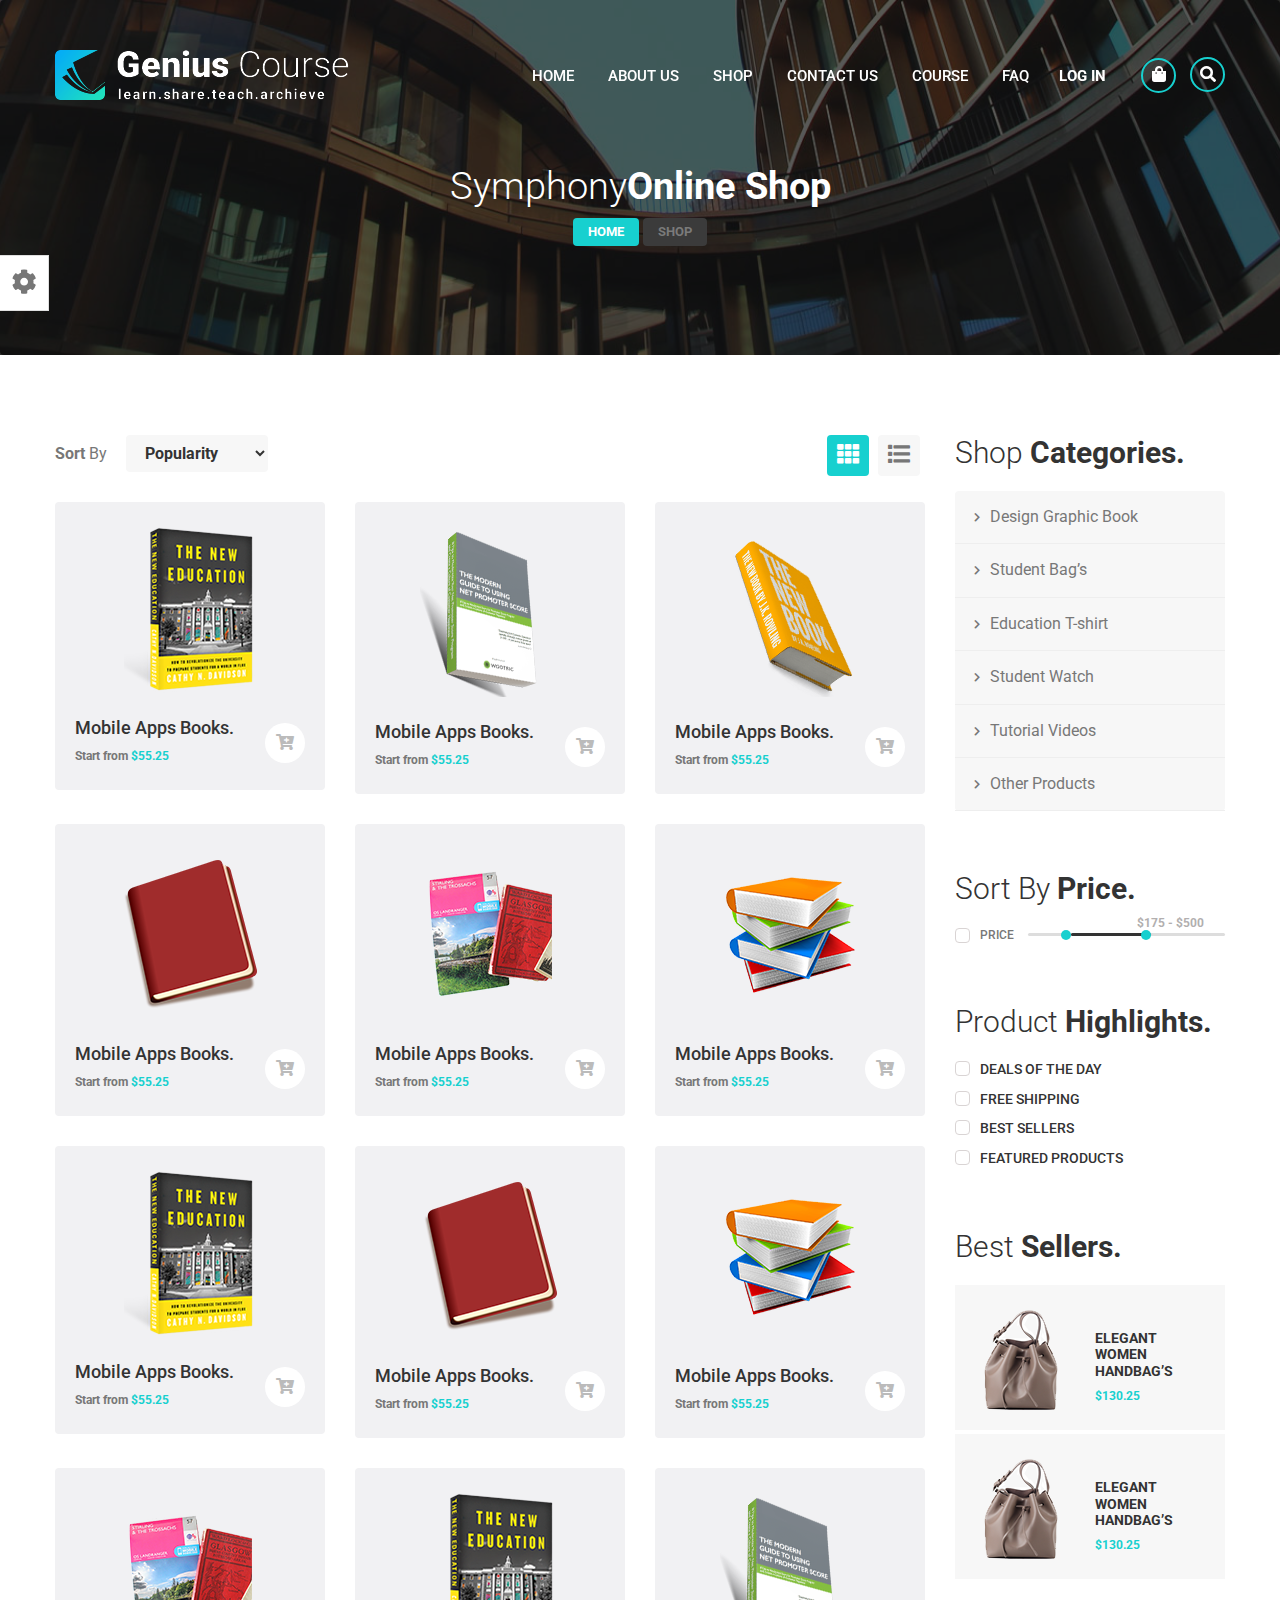
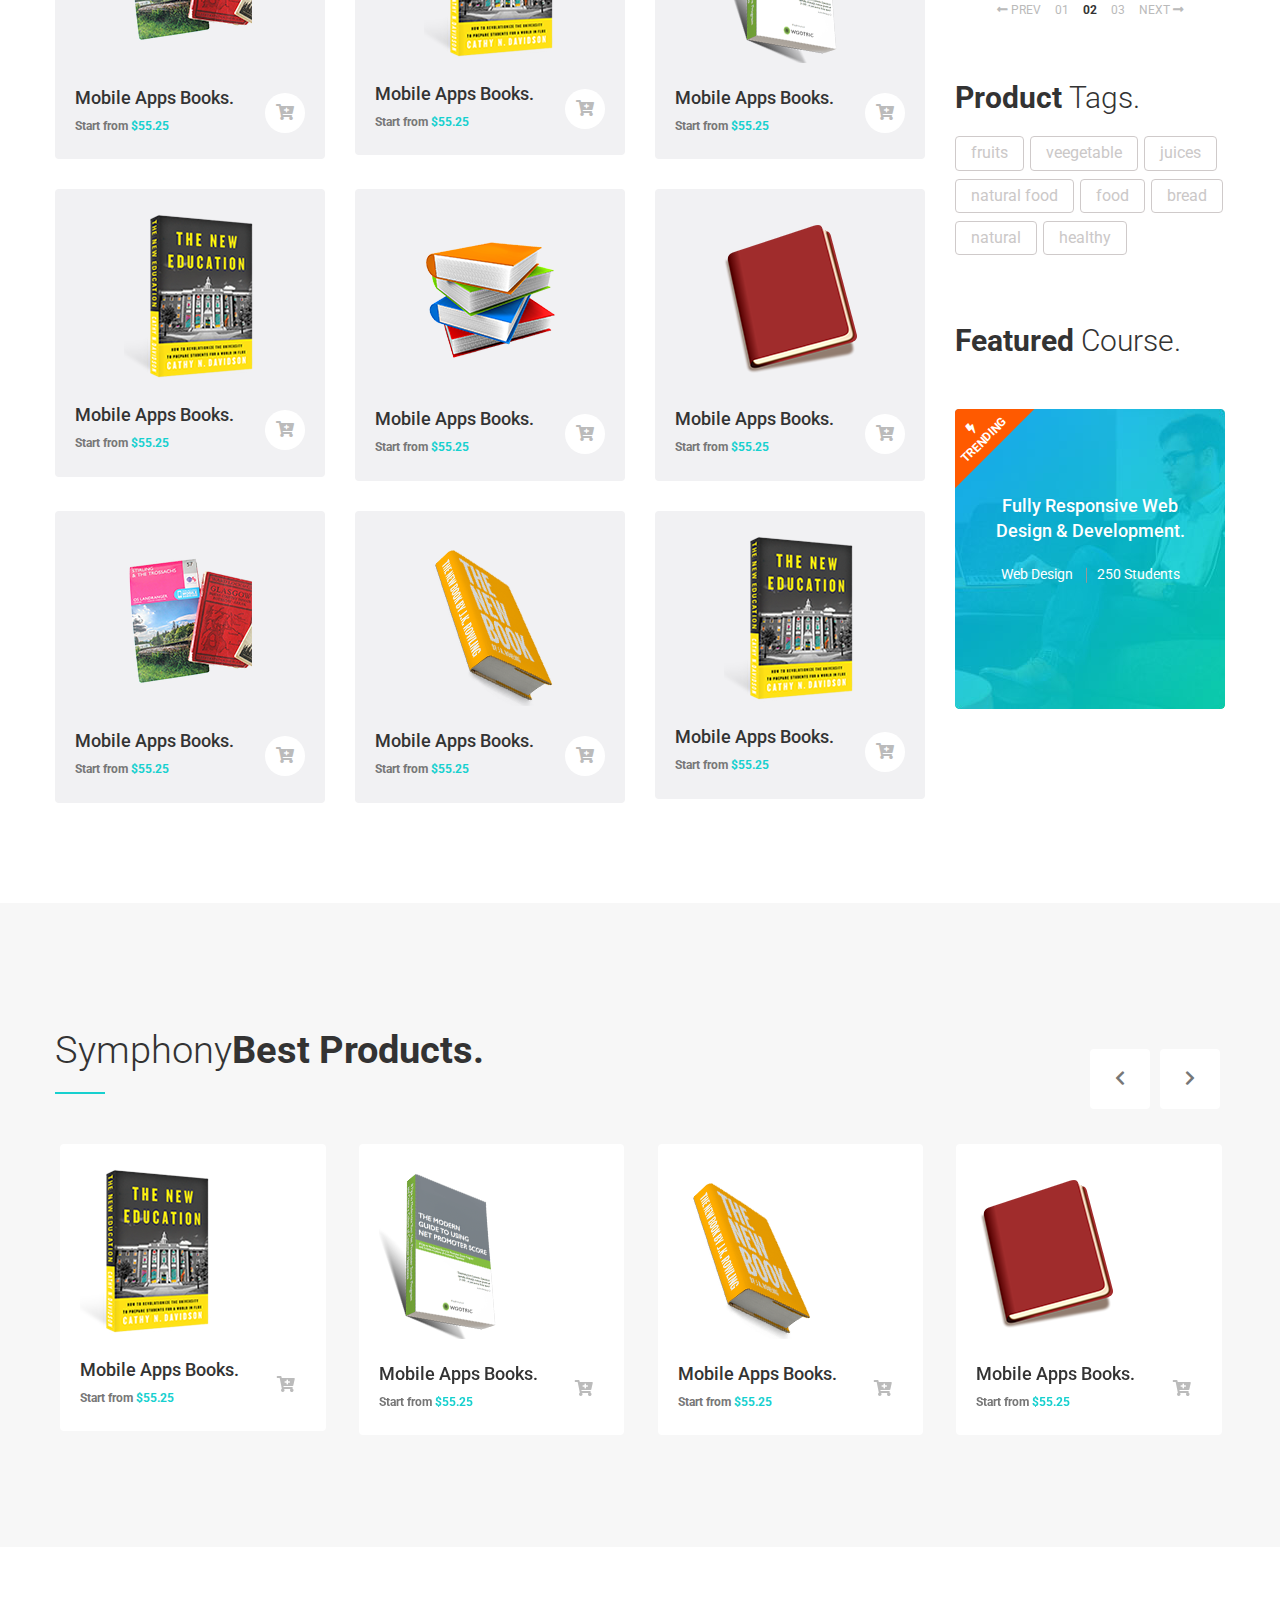
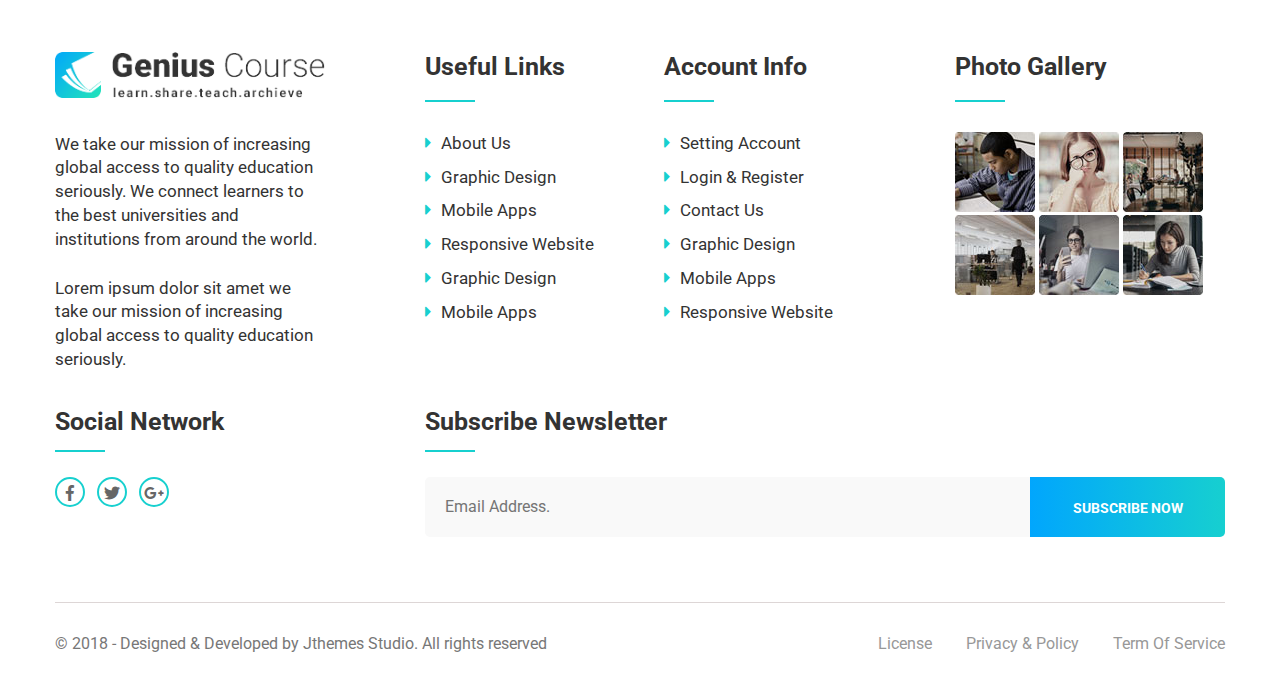
<file: shop.html>
<!doctype html>
<html lang="en">

<!-- Mirrored from jthemes.net/themes/html/genius-course/shop.html by HTTrack Website Copier/3.x [XR&CO'2014], Mon, 22 Jan 2024 06:53:59 GMT -->
<head>
	<meta charset="UTF-8">
	<title>Shop Page</title>

	<!-- Mobile Specific Meta -->
	<meta name="viewport" content="width=device-width, initial-scale=1">

	<link rel="stylesheet" href="assets/css/owl.carousel.css">
	<link rel="stylesheet" href="assets/css/fontawesome-all.css">
	<link rel="stylesheet" href="assets/css/flaticon.css">
	<link rel="stylesheet" type="text/css" href="assets/css/meanmenu.css">
	<link rel="stylesheet" href="assets/css/bootstrap.min.css">
	<link rel="stylesheet" href="assets/css/video.min.css">
	<link rel="stylesheet" href="assets/css/lightbox.css">
	<link rel="stylesheet" href="assets/css/progess.css">
	<link rel="stylesheet" href="assets/css/style.css">
	<link rel="stylesheet" href="assets/css/responsive.css">

	<link rel="stylesheet"  href="assets/css/colors/switch.css">
	<link href="assets/css/colors/color-2.css" rel="alternate stylesheet" type="text/css" title="color-2">
	<link href="assets/css/colors/color-3.css" rel="alternate stylesheet" type="text/css" title="color-3">
	<link href="assets/css/colors/color-4.css" rel="alternate stylesheet" type="text/css" title="color-4">
	<link href="assets/css/colors/color-5.css" rel="alternate stylesheet" type="text/css" title="color-5">
	<link href="assets/css/colors/color-6.css" rel="alternate stylesheet" type="text/css" title="color-6">
	<link href="assets/css/colors/color-7.css" rel="alternate stylesheet" type="text/css" title="color-7">
	<link href="assets/css/colors/color-8.css" rel="alternate stylesheet" type="text/css" title="color-8">
	<link href="assets/css/colors/color-9.css" rel="alternate stylesheet" type="text/css" title="color-9">

</head>

<body>

	<div id="preloader"></div>


		<div id="switch-color" class="color-switcher">
		<div class="open"><i class="fas fa-cog fa-spin"></i></div>
		<h4>COLOR OPTION</h4>
		<ul>
			<li><a class="color-2" onclick="setActiveStyleSheet('color-2'); return true;" href="#!"><i class="fas fa-circle"></i></a> </li>
			<li><a class="color-3" onclick="setActiveStyleSheet('color-3'); return true;" href="#!"><i class="fas fa-circle"></i></a> </li>
			<li><a class="color-4" onclick="setActiveStyleSheet('color-4'); return true;" href="#!"><i class="fas fa-circle"></i></a> </li>
			<li><a class="color-5" onclick="setActiveStyleSheet('color-5'); return true;" href="#!"><i class="fas fa-circle"></i></a> </li>
			<li><a class="color-6" onclick="setActiveStyleSheet('color-6'); return true;" href="#!"><i class="fas fa-circle"></i></a> </li>
			<li><a class="color-7" onclick="setActiveStyleSheet('color-7'); return true;" href="#!"><i class="fas fa-circle"></i></a> </li>
			<li><a class="color-8" onclick="setActiveStyleSheet('color-8'); return true;" href="#!"><i class="fas fa-circle"></i></a> </li>
			<li><a class="color-9" onclick="setActiveStyleSheet('color-9'); return true;" href="#!"><i class="fas fa-circle"></i></a> </li>
		</ul>
		<button class="switcher-light">WIDE </button>
		<button class="switcher-dark">BOX </button>
		<a class="rtl-v" href="RTL_Genius/index.html">RTL </a>
	</div>


	<!-- Start of Header section
		============================================= -->
		<header>
			<div id="main-menu"  class="main-menu-container">
				<div  class="main-menu">
					<div class="container">
						<div class="navbar-default">
							<div class="navbar-header float-left">
								<a class="navbar-brand text-uppercase" href="#"><img src="assets/img/logo/logo.png" alt="logo"></a>
							</div><!-- /.navbar-header -->

						
							<div class="cart-search float-right ul-li">
								<ul>
									<li><a href="check-out.html"><i class="fas fa-shopping-bag"></i></a></li>
									<li>
										<button type="button" class="toggle-overlay search-btn">
											<i class="fas fa-search"></i>
										</button>
										<div class="search-body">
											<div class="search-form">
												<form action="#">
													<input class="search-input" type="search" placeholder="Search Here">
													<div class="outer-close toggle-overlay">
														<button type="button" class="search-close">
															<i class="fas fa-times"></i>
														</button>
													</div>
												</form>
											</div>
										</div>
									</li>
								</ul>
							</div>
							<div class="log-in float-right">
								<a  data-toggle="modal" data-target="#myModal" href="#">log in</a>
								<!-- The Modal -->
								<div class="modal fade" id="myModal" tabindex="-1" role="dialog" aria-hidden="true">
									<div class="modal-dialog">
										<div class="modal-content">

											<!-- Modal Header -->
											<div class="modal-header backgroud-style">
												<div class="gradient-bg"></div>
												<div class="popup-logo">
													<img src="assets/img/logo/p-logo.jpg" alt="">
												</div>
												<div class="popup-text text-center">
													<h2> <span>Login</span> Your Account.</h2>
													<p>Login to our website, or <span>REGISTER</span></p>
												</div>
											</div>

											<!-- Modal body -->
											<div class="modal-body">
												<div class="facebook-login">
													<a href="#">
														<div class="log-in-icon">
															<i class="fab fa-facebook-f"></i>
														</div>
														<div class="log-in-text text-center">
															Login with Facebook
														</div>
													</a>
												</div>
												<div class="alt-text text-center"><a href="#">OR SIGN IN</a> </div>
												<form class="contact_form" action="#" method="POST" enctype="multipart/form-data">
													<div class="contact-info">
														<input class="name" name="Email" type="email" placeholder="Your@email.com*">
													</div>
													<div class="contact-info">
														<input class="pass" name="name" type="password" placeholder="Your password*">
													</div>
													<div class="nws-button text-center white text-capitalize">
														<button type="submit" value="Submit">LOg in Now</button> 
													</div> 
												</form>
												<div class="log-in-footer text-center">
													<p>* Denotes mandatory field.</p>
													<p>** At least one telephone number is required.</p>
												</div>
											</div>
										</div>
									</div>
								</div>
							</div>
							<!-- Collect the nav links, forms, and other content for toggling -->
							<nav class="navbar-menu float-right">
								<div class="nav-menu ul-li">
									<ul>
										<li class="menu-item-has-children ul-li-block">
											<a href="index-1.html">Home</a>
								
										</li>
										<li><a href="about.html">About Us</a></li>
										<li><a href="shop.html">shop</a></li>
										<li><a href="contact.html">Contact Us</a></li>
										<li><a href="course.html">Course</a></li>
										<li><a href="faq.html">FAQ</a></li>
									
									</ul> 
								</div>
							</nav>

							<div class="mobile-menu">
								<div class="logo"><a href="index-1.html"><img src="assets/img/logo/logo.png" alt="Logo"></a></div>
								<nav>
									<ul>
										<li><a href="index-1.html">Home</a>
										</li>
										<li><a href="about.html">About</a></li>
										<li><a href="blog.html">Blog</a>
											<ul>
												<li><a href="blog.html">Blog</a></li>
												<li><a href="blog-single.html">Blog sinlge</a></li>
											</ul>
										</li>
										<li><a href="shop.html">Shop</a>
										</li>
										<li><a href="contact.html">Contact</a></li>
										<li><a href="course.html">Course</a></li>
										<li><a href="faq.html">FAQ</a></li>
									</ul>
								</nav>

							</div>
						</div>
					</div>
				</div>
			</div>
		</header>
 	<!-- Start of Header section
 		============================================= --> 


	<!-- Start of breadcrumb section
		============================================= -->
		<section id="breadcrumb" class="breadcrumb-section relative-position backgroud-style">
			<div class="blakish-overlay"></div>
			<div class="container">
				<div class="page-breadcrumb-content text-center">
					<div class="page-breadcrumb-title">
						<h2 class="breadcrumb-head black bold"> Symphony<span>Online Shop</span></h2>
					</div>
					<div class="page-breadcrumb-item ul-li">
						<ul class="breadcrumb text-uppercase black">
							<li class="breadcrumb-item"><a href="#">Home</a></li>
							<li class="breadcrumb-item active">Shop</li>
						</ul>
					</div>
				</div>
			</div>
		</section>
	<!-- End of breadcrumb section
		============================================= -->


	<!-- Start of shop product section
		============================================= -->
		<section id="shop-product" class="shop-product-section">
			<div class="container">
				<div class="product-item">
					<div class="row">
						<div class="col-md-9">
							<div class="shop-product-item">
								<div class="short-filter-tab">
									<div class="shorting-filter  float-left">
										<span><b>Sort</b> By</span>
										<select>
											<option value="9" selected="">Popularity</option>
											<option value="10">Most Read</option>
											<option value="11">Most View</option>
											<option value="12">Most Shared</option>
										</select>
									</div>
									<div class="tab-button blog-button ul-li text-center float-right">
										<ul class="product-tab">
											<li class="active" rel="tab1"><i class="fas fa-th"></i></li>
											<li rel="tab2"> <i class="fas fa-list"></i></li>
										</ul>
									</div>
								</div>
								<div class="product-showcase">
									<div class="genius-shop-item">
										<div class="tab-container">
											<div id="tab1" class="tab-content-1 best-product-section">
												<div class="row">
													<div class="col-md-4">
														<div class="product-img-text">
															<div class="product-img text-center mb20">
																<img src="assets/img/product/bp-1.png" alt="">
															</div>
															<div class="product-text-content relative-position">
																<div class="best-title-price float-left">
																	<div class="course-title headline">
																		<h3><a href="#">Mobile Apps Books.</a></h3>
																	</div>
																	<div class="price-start">
																		Start from
																		<span>$55.25</span>
																	</div>
																</div>
																<div class="add-cart text-center">
																	<i class="fas fa-cart-plus"></i>
																</div>
															</div>
														</div>
													</div>

													<div class="col-md-4">
														<div class="product-img-text">
															<div class="product-img text-center mb20">
																<img src="assets/img/product/bp-2.png" alt="">
															</div>
															<div class="product-text-content relative-position">
																<div class="best-title-price float-left">
																	<div class="course-title headline">
																		<h3><a href="#">Mobile Apps Books.</a></h3>
																	</div>
																	<div class="price-start">
																		Start from
																		<span>$55.25</span>
																	</div>
																</div>
																<div class="add-cart text-center">
																	<i class="fas fa-cart-plus"></i>
																</div>
															</div>
														</div>
													</div>

													<div class="col-md-4">
														<div class="product-img-text">
															<div class="product-img text-center mb20">
																<img src="assets/img/product/bp-3.png" alt="">
															</div>
															<div class="product-text-content relative-position">
																<div class="best-title-price float-left">
																	<div class="course-title headline">
																		<h3><a href="#">Mobile Apps Books.</a></h3>
																	</div>
																	<div class="price-start">
																		Start from
																		<span>$55.25</span>
																	</div>
																</div>
																<div class="add-cart text-center">
																	<i class="fas fa-cart-plus"></i>
																</div>
															</div>
														</div>
													</div>

													<div class="col-md-4">
														<div class="product-img-text">
															<div class="product-img text-center mb20">
																<img src="assets/img/product/bp-4.png" alt="">
															</div>
															<div class="product-text-content relative-position">
																<div class="best-title-price float-left">
																	<div class="course-title headline">
																		<h3><a href="#">Mobile Apps Books.</a></h3>
																	</div>
																	<div class="price-start">
																		Start from
																		<span>$55.25</span>
																	</div>
																</div>
																<div class="add-cart text-center">
																	<i class="fas fa-cart-plus"></i>
																</div>
															</div>
														</div>
													</div>

													<div class="col-md-4">
														<div class="product-img-text">
															<div class="product-img text-center mb20">
																<img src="assets/img/product/bp-5.png" alt="">
															</div>
															<div class="product-text-content relative-position">
																<div class="best-title-price float-left">
																	<div class="course-title headline">
																		<h3><a href="#">Mobile Apps Books.</a></h3>
																	</div>
																	<div class="price-start">
																		Start from
																		<span>$55.25</span>
																	</div>
																</div>
																<div class="add-cart text-center">
																	<i class="fas fa-cart-plus"></i>
																</div>
															</div>
														</div>
													</div>

													<div class="col-md-4">
														<div class="product-img-text">
															<div class="product-img text-center mb20">
																<img src="assets/img/product/bp-6.png" alt="">
															</div>
															<div class="product-text-content relative-position">
																<div class="best-title-price float-left">
																	<div class="course-title headline">
																		<h3><a href="#">Mobile Apps Books.</a></h3>
																	</div>
																	<div class="price-start">
																		Start from
																		<span>$55.25</span>
																	</div>
																</div>
																<div class="add-cart text-center">
																	<i class="fas fa-cart-plus"></i>
																</div>
															</div>
														</div>
													</div>

													<div class="col-md-4">
														<div class="product-img-text">
															<div class="product-img text-center mb20">
																<img src="assets/img/product/bp-1.png" alt="">
															</div>
															<div class="product-text-content relative-position">
																<div class="best-title-price float-left">
																	<div class="course-title headline">
																		<h3><a href="#">Mobile Apps Books.</a></h3>
																	</div>
																	<div class="price-start">
																		Start from
																		<span>$55.25</span>
																	</div>
																</div>
																<div class="add-cart text-center">
																	<i class="fas fa-cart-plus"></i>
																</div>
															</div>
														</div>
													</div>

													<div class="col-md-4">
														<div class="product-img-text">
															<div class="product-img text-center mb20">
																<img src="assets/img/product/bp-4.png" alt="">
															</div>
															<div class="product-text-content relative-position">
																<div class="best-title-price float-left">
																	<div class="course-title headline">
																		<h3><a href="#">Mobile Apps Books.</a></h3>
																	</div>
																	<div class="price-start">
																		Start from
																		<span>$55.25</span>
																	</div>
																</div>
																<div class="add-cart text-center">
																	<i class="fas fa-cart-plus"></i>
																</div>
															</div>
														</div>
													</div>

													<div class="col-md-4">
														<div class="product-img-text">
															<div class="product-img text-center mb20">
																<img src="assets/img/product/bp-6.png" alt="">
															</div>
															<div class="product-text-content relative-position">
																<div class="best-title-price float-left">
																	<div class="course-title headline">
																		<h3><a href="#">Mobile Apps Books.</a></h3>
																	</div>
																	<div class="price-start">
																		Start from
																		<span>$55.25</span>
																	</div>
																</div>
																<div class="add-cart text-center">
																	<i class="fas fa-cart-plus"></i>
																</div>
															</div>
														</div>
													</div>

													<div class="col-md-4">
														<div class="product-img-text">
															<div class="product-img text-center mb20">
																<img src="assets/img/product/bp-5.png" alt="">
															</div>
															<div class="product-text-content relative-position">
																<div class="best-title-price float-left">
																	<div class="course-title headline">
																		<h3><a href="#">Mobile Apps Books.</a></h3>
																	</div>
																	<div class="price-start">
																		Start from
																		<span>$55.25</span>
																	</div>
																</div>
																<div class="add-cart text-center">
																	<i class="fas fa-cart-plus"></i>
																</div>
															</div>
														</div>
													</div>

													<div class="col-md-4">
														<div class="product-img-text">
															<div class="product-img text-center mb20">
																<img src="assets/img/product/bp-1.png" alt="">
															</div>
															<div class="product-text-content relative-position">
																<div class="best-title-price float-left">
																	<div class="course-title headline">
																		<h3><a href="#">Mobile Apps Books.</a></h3>
																	</div>
																	<div class="price-start">
																		Start from
																		<span>$55.25</span>
																	</div>
																</div>
																<div class="add-cart text-center">
																	<i class="fas fa-cart-plus"></i>
																</div>
															</div>
														</div>
													</div>

													<div class="col-md-4">
														<div class="product-img-text">
															<div class="product-img text-center mb20">
																<img src="assets/img/product/bp-2.png" alt="">
															</div>
															<div class="product-text-content relative-position">
																<div class="best-title-price float-left">
																	<div class="course-title headline">
																		<h3><a href="#">Mobile Apps Books.</a></h3>
																	</div>
																	<div class="price-start">
																		Start from
																		<span>$55.25</span>
																	</div>
																</div>
																<div class="add-cart text-center">
																	<i class="fas fa-cart-plus"></i>
																</div>
															</div>
														</div>
													</div>

													<div class="col-md-4">
														<div class="product-img-text">
															<div class="product-img text-center mb20">
																<img src="assets/img/product/bp-1.png" alt="">
															</div>
															<div class="product-text-content relative-position">
																<div class="best-title-price float-left">
																	<div class="course-title headline">
																		<h3><a href="#">Mobile Apps Books.</a></h3>
																	</div>
																	<div class="price-start">
																		Start from
																		<span>$55.25</span>
																	</div>
																</div>
																<div class="add-cart text-center">
																	<i class="fas fa-cart-plus"></i>
																</div>
															</div>
														</div>
													</div>

													<div class="col-md-4">
														<div class="product-img-text">
															<div class="product-img text-center mb20">
																<img src="assets/img/product/bp-6.png" alt="">
															</div>
															<div class="product-text-content relative-position">
																<div class="best-title-price float-left">
																	<div class="course-title headline">
																		<h3><a href="#">Mobile Apps Books.</a></h3>
																	</div>
																	<div class="price-start">
																		Start from
																		<span>$55.25</span>
																	</div>
																</div>
																<div class="add-cart text-center">
																	<i class="fas fa-cart-plus"></i>
																</div>
															</div>
														</div>
													</div>

													<div class="col-md-4">
														<div class="product-img-text">
															<div class="product-img text-center mb20">
																<img src="assets/img/product/bp-4.png" alt="">
															</div>
															<div class="product-text-content relative-position">
																<div class="best-title-price float-left">
																	<div class="course-title headline">
																		<h3><a href="#">Mobile Apps Books.</a></h3>
																	</div>
																	<div class="price-start">
																		Start from
																		<span>$55.25</span>
																	</div>
																</div>
																<div class="add-cart text-center">
																	<i class="fas fa-cart-plus"></i>
																</div>
															</div>
														</div>
													</div>

													<div class="col-md-4">
														<div class="product-img-text">
															<div class="product-img text-center mb20">
																<img src="assets/img/product/bp-5.png" alt="">
															</div>
															<div class="product-text-content relative-position">
																<div class="best-title-price float-left">
																	<div class="course-title headline">
																		<h3><a href="#">Mobile Apps Books.</a></h3>
																	</div>
																	<div class="price-start">
																		Start from
																		<span>$55.25</span>
																	</div>
																</div>
																<div class="add-cart text-center">
																	<i class="fas fa-cart-plus"></i>
																</div>
															</div>
														</div>
													</div>

													<div class="col-md-4">
														<div class="product-img-text">
															<div class="product-img text-center mb20">
																<img src="assets/img/product/bp-3.png" alt="">
															</div>
															<div class="product-text-content relative-position">
																<div class="best-title-price float-left">
																	<div class="course-title headline">
																		<h3><a href="#">Mobile Apps Books.</a></h3>
																	</div>
																	<div class="price-start">
																		Start from
																		<span>$55.25</span>
																	</div>
																</div>
																<div class="add-cart text-center">
																	<i class="fas fa-cart-plus"></i>
																</div>
															</div>
														</div>
													</div>

													<div class="col-md-4">
														<div class="product-img-text">
															<div class="product-img text-center mb20">
																<img src="assets/img/product/bp-1.png" alt="">
															</div>
															<div class="product-text-content relative-position">
																<div class="best-title-price float-left">
																	<div class="course-title headline">
																		<h3><a href="#">Mobile Apps Books.</a></h3>
																	</div>
																	<div class="price-start">
																		Start from
																		<span>$55.25</span>
																	</div>
																</div>
																<div class="add-cart text-center">
																	<i class="fas fa-cart-plus"></i>
																</div>
															</div>
														</div>
													</div>
												</div>
											</div><!-- tab-1 -->

											<div id="tab2" class="tab-content-1 course-page-section">
												<div class="course-list-view">
													<table>
														<tr class="list-head">
															<th>COURSE NAME</th>
															<th>COURSE TYPE</th>
															<th>STARTS</th>
															<th>LENGTH</th>
														</tr>
														<tr>
															<td>
																<div class="course-list-img-text">
																	<div class="course-list-img">
																		<img src="assets/img/course/cl-1.jpg" alt="">
																	</div>
																	<div class="course-list-text">
																		<h3><a href="#">Fully Responsive Web Design & Development.</a></h3>
																		<div class="course-meta">
																			<span class="course-category bold-font"><a href="#">$120.25</a></span>
																			<div class="course-rate ul-li">
																				<ul>
																					<li><i class="fas fa-star"></i></li>
																					<li><i class="fas fa-star"></i></li>
																					<li><i class="fas fa-star"></i></li>
																					<li><i class="fas fa-star"></i></li>
																					<li><i class="fas fa-star"></i></li>
																				</ul>
																			</div>
																		</div>
																	</div>
																</div>
															</td>
															<td>
																<div class="course-type-list">
																	<span>Graphic Design & 3D</span>
																</div>
															</td>
															<td>6-06-2018</td>
															<td>3 Months</td>
														</tr>
														<tr>
															<td>
																<div class="course-list-img-text">
																	<div class="course-list-img">
																		<img src="assets/img/course/cl-2.jpg" alt="">
																	</div>
																	<div class="course-list-text">
																		<h3><a href="#">Fully Responsive Web Design & Development.</a></h3>
																		<div class="course-meta">
																			<span class="course-category bold-font"><a href="#">$120.25</a></span>
																			<div class="course-rate ul-li">
																				<ul>
																					<li><i class="fas fa-star"></i></li>
																					<li><i class="fas fa-star"></i></li>
																					<li><i class="fas fa-star"></i></li>
																					<li><i class="fas fa-star"></i></li>
																					<li><i class="fas fa-star"></i></li>
																				</ul>
																			</div>
																		</div>
																	</div>
																</div>
															</td>
															<td>
																<div class="course-type-list">
																	<span>Graphic Design & 3D</span>
																</div>
															</td>
															<td>6-06-2018</td>
															<td>3 Months</td>
														</tr>
														<tr>
															<td>
																<div class="course-list-img-text">
																	<div class="course-list-img">
																		<img src="assets/img/course/cl-3.jpg" alt="">
																	</div>
																	<div class="course-list-text">
																		<h3><a href="#">Fully Responsive Web Design & Development.</a></h3>
																		<div class="course-meta">
																			<span class="course-category bold-font"><a href="#">$120.25</a></span>
																			<div class="course-rate ul-li">
																				<ul>
																					<li><i class="fas fa-star"></i></li>
																					<li><i class="fas fa-star"></i></li>
																					<li><i class="fas fa-star"></i></li>
																					<li><i class="fas fa-star"></i></li>
																					<li><i class="fas fa-star"></i></li>
																				</ul>
																			</div>
																		</div>
																	</div>
																</div>
															</td>
															<td>
																<div class="course-type-list">
																	<span>Graphic Design & 3D</span>
																</div>
															</td>
															<td>6-06-2018</td>
															<td>3 Months</td>
														</tr>
														<tr>
															<td>
																<div class="course-list-img-text">
																	<div class="course-list-img">
																		<img src="assets/img/course/cl-4.jpg" alt="">
																	</div>
																	<div class="course-list-text">
																		<h3><a href="#">Fully Responsive Web Design & Development.</a></h3>
																		<div class="course-meta">
																			<span class="course-category bold-font"><a href="#">$120.25</a></span>
																			<div class="course-rate ul-li">
																				<ul>
																					<li><i class="fas fa-star"></i></li>
																					<li><i class="fas fa-star"></i></li>
																					<li><i class="fas fa-star"></i></li>
																					<li><i class="fas fa-star"></i></li>
																					<li><i class="fas fa-star"></i></li>
																				</ul>
																			</div>
																		</div>
																	</div>
																</div>
															</td>
															<td>
																<div class="course-type-list">
																	<span>Graphic Design & 3D</span>
																</div>
															</td>
															<td>6-06-2018</td>
															<td>3 Months</td>
														</tr>
														<tr>
															<td>
																<div class="course-list-img-text">
																	<div class="course-list-img">
																		<img src="assets/img/course/cl-5.jpg" alt="">
																	</div>
																	<div class="course-list-text">
																		<h3><a href="#">Fully Responsive Web Design & Development.</a></h3>
																		<div class="course-meta">
																			<span class="course-category bold-font"><a href="#">$120.25</a></span>
																			<div class="course-rate ul-li">
																				<ul>
																					<li><i class="fas fa-star"></i></li>
																					<li><i class="fas fa-star"></i></li>
																					<li><i class="fas fa-star"></i></li>
																					<li><i class="fas fa-star"></i></li>
																					<li><i class="fas fa-star"></i></li>
																				</ul>
																			</div>
																		</div>
																	</div>
																</div>
															</td>
															<td>
																<div class="course-type-list">
																	<span>Graphic Design & 3D</span>
																</div>
															</td>
															<td>6-06-2018</td>
															<td>3 Months</td>
														</tr>
														<tr>
															<td>
																<div class="course-list-img-text">
																	<div class="course-list-img">
																		<img src="assets/img/course/cl-1.jpg" alt="">
																	</div>
																	<div class="course-list-text">
																		<h3><a href="#">Fully Responsive Web Design & Development.</a></h3>
																		<div class="course-meta">
																			<span class="course-category bold-font"><a href="#">$120.25</a></span>
																			<div class="course-rate ul-li">
																				<ul>
																					<li><i class="fas fa-star"></i></li>
																					<li><i class="fas fa-star"></i></li>
																					<li><i class="fas fa-star"></i></li>
																					<li><i class="fas fa-star"></i></li>
																					<li><i class="fas fa-star"></i></li>
																				</ul>
																			</div>
																		</div>
																	</div>
																</div>
															</td>
															<td>
																<div class="course-type-list">
																	<span>Graphic Design & 3D</span>
																</div>
															</td>
															<td>6-06-2018</td>
															<td>3 Months</td>
														</tr>
													</table>
												</div>
											</div><!-- /tab-2 -->
										</div>
									</div>
								</div>
							</div>
						</div>
						<div class="col-md-3">
							<div class="side-bar-widget first-widget">
								<h2 class="widget-title text-capitalize">Shop <span>Categories.</span></h2>
								<div class="post-categori ul-li-block">
									<ul>
										<li class="cat-item"><a href="#">Design Graphic Book</a></li>
										<li class="cat-item"><a href="#">Student Bag’s</a></li>
										<li class="cat-item"><a href="#">Education T-shirt</a></li>
										<li class="cat-item"><a href="#">Student Watch</a></li>
										<li class="cat-item"><a href="#">Tutorial Videos</a></li>
										<li class="cat-item"><a href="#">Other Products</a></li>
									</ul>
								</div>
							</div>

							<div class="side-bar-widget">
								<h2 class="widget-title text-capitalize">Sort By <span>Price.</span></h2>
								<div class="price-range relative-position">
									<div class="inner-title text-uppercase">Price </div>
									<input class="price-txt" type="text" id="amount">
									<div id="slider-range"></div>
								</div>
							</div>

							<div class="side-bar-widget">
								<h2 class="widget-title text-capitalize">Product <span>Highlights.</span></h2>
								<div class="product-highlights ul-li-block">
									<ul>
										<li class="inner-title text-uppercase">DEALS OF THE DAY</li>
										<li class="inner-title text-uppercase">FREE SHIPPING</li>
										<li class="inner-title text-uppercase">BEST SELLERS</li>
										<li class="inner-title text-uppercase">FEATURED PRODUCTS</li>
									</ul>
								</div>
							</div>

							<div class="side-bar-widget">
								<h2 class="widget-title text-capitalize">Best <span>Sellers.</span></h2>
								<div class="best-sellers-item">
									<div class="best-sellers-pic-text">
										<div class="best-sell-pic">
											<img src="assets/img/product/bs-1.png" alt="">
										</div>
										<div class="best-sell-title-price">
											<h3><a href="#">ELEGANT WOMEN HANDBAG’S</a></h3>
											<div class="b-price">
												$130.25
											</div>
										</div>
									</div>
									<div class="best-sellers-pic-text">
										<div class="best-sell-pic">
											<img src="assets/img/product/bs-1.png" alt="">
										</div>
										<div class="best-sell-title-price">
											<h3><a href="#">ELEGANT WOMEN HANDBAG’S</a></h3>
											<div class="b-price">
												$130.25
											</div>
										</div>
									</div>

									<div class="couse-pagination text-center ul-li">
										<ul>
											<li class="pg-text"><a href="#"><i class="fas fa-long-arrow-alt-left"></i> PREV</a></li>
											<li><a href="#">01</a></li>
											<li class="active"><a href="#">02</a></li>
											<li><a href="#">03</a></li>
											<li class="pg-text"><a href="#">NEXT <i class="fas fa-long-arrow-alt-right"></i></a></li>
										</ul>
									</div>
								</div>
							</div>

							<div class="side-bar-widget">
								<h2 class="widget-title text-capitalize"><span>Product </span>Tags.</h2>
								<div class="tag-clouds ul-li">
									<ul>
										<li><a href="#">fruits</a></li>
										<li><a href="#">veegetable</a></li>
										<li><a href="#">juices</a></li>
										<li><a href="#">natural food</a></li>
										<li><a href="#">food</a></li>
										<li><a href="#">bread</a></li>
										<li><a href="#">natural</a></li>
										<li><a href="#">healthy</a></li>
									</ul>
								</div>
							</div>

							<div class="side-bar-widget">
								<h2 class="widget-title text-capitalize"><span>Featured</span> Course.</h2>
								<div class="featured-course">
									<div class="best-course-pic-text relative-position">
										<div class="best-course-pic relative-position">
											<img src="assets/img/blog/fb-1.jpg" alt="">
											<div class="trend-badge-2 text-center text-uppercase">
												<i class="fas fa-bolt"></i>
												<span>Trending</span>
											</div>
										</div>
										<div class="best-course-text">
											<div class="course-title mb20 headline relative-position">
												<h3><a href="#">Fully Responsive Web Design &amp; Development.</a></h3>
											</div>
											<div class="course-meta">
												<span class="course-category"><a href="#">Web Design</a></span>
												<span class="course-author"><a href="#">250 Students</a></span>
											</div>
										</div>
									</div>
								</div>
							</div>
						</div>
					</div>
				</div>
			</div>
		</section>
	<!-- End of shop product section
		============================================= -->


	<!-- Start of recent view product
		============================================= -->
		<section id="best-product" class="best-product-section best-product-4">
			<div class="container">
				<div class="section-title-2 mb65 headline text-left">
					<h2>Symphony<span>Best Products.</span></h2>
				</div>
				<div id="best-product-slide-item" class="best-product-slide">
					<div class="product-img-text">
						<div class="product-img text-center mb20">
							<img src="assets/img/product/bp-1.png" alt="">
						</div>
						<div class="product-text-content relative-position">
							<div class="best-title-price float-left">
								<div class="course-title headline">
									<h3><a href="#">Mobile Apps Books.</a></h3>
								</div>
								<div class="price-start">
									Start from
									<span>$55.25</span>
								</div>
							</div>
							<div class="add-cart text-center">
								<i class="fas fa-cart-plus"></i>
							</div>
						</div>
					</div>

					<div class="product-img-text">
						<div class="product-img text-center mb20">
							<img src="assets/img/product/bp-2.png" alt="">
						</div>
						<div class="product-text-content relative-position">
							<div class="best-title-price float-left">
								<div class="course-title headline">
									<h3><a href="#">Mobile Apps Books.</a></h3>
								</div>
								<div class="price-start">
									Start from
									<span>$55.25</span>
								</div>
							</div>
							<div class="add-cart text-center">
								<i class="fas fa-cart-plus"></i>
							</div>
						</div>
					</div>
					<div class="product-img-text">
						<div class="product-img text-center mb20">
							<img src="assets/img/product/bp-3.png" alt="">
						</div>
						<div class="product-text-content relative-position">
							<div class="best-title-price float-left">
								<div class="course-title headline">
									<h3><a href="#">Mobile Apps Books.</a></h3>
								</div>
								<div class="price-start">
									Start from
									<span>$55.25</span>
								</div>
							</div>
							<div class="add-cart text-center">
								<i class="fas fa-cart-plus"></i>
							</div>
						</div>
					</div>
					<div class="product-img-text">
						<div class="product-img text-center mb20">
							<img src="assets/img/product/bp-4.png" alt="">
						</div>
						<div class="product-text-content relative-position">
							<div class="best-title-price float-left">
								<div class="course-title headline">
									<h3><a href="#">Mobile Apps Books.</a></h3>
								</div>
								<div class="price-start">
									Start from
									<span>$55.25</span>
								</div>
							</div>
							<div class="add-cart text-center">
								<i class="fas fa-cart-plus"></i>
							</div>
						</div>
					</div>
					<div class="product-img-text">
						<div class="product-img text-center mb20">
							<img src="assets/img/product/bp-5.png" alt="">
						</div>
						<div class="product-text-content relative-position">
							<div class="best-title-price float-left">
								<div class="course-title headline">
									<h3><a href="#">Mobile Apps Books.</a></h3>
								</div>
								<div class="price-start">
									Start from
									<span>$55.25</span>
								</div>
							</div>
							<div class="add-cart text-center">
								<i class="fas fa-cart-plus"></i>
							</div>
						</div>
					</div>
					<div class="product-img-text">
						<div class="product-img text-center mb20">
							<img src="assets/img/product/bp-6.png" alt="">
						</div>
						<div class="product-text-content relative-position">
							<div class="best-title-price float-left">
								<div class="course-title headline">
									<h3><a href="#">Mobile Apps Books.</a></h3>
								</div>
								<div class="price-start">
									Start from
									<span>$55.25</span>
								</div>
							</div>
							<div class="add-cart text-center">
								<i class="fas fa-cart-plus"></i>
							</div>
						</div>
					</div>
					<div class="product-img-text">
						<div class="product-img text-center mb20">
							<img src="assets/img/product/bp-1.png" alt="">
						</div>
						<div class="product-text-content relative-position">
							<div class="best-title-price float-left">
								<div class="course-title headline">
									<h3><a href="#">Mobile Apps Books.</a></h3>
								</div>
								<div class="price-start">
									Start from
									<span>$55.25</span>
								</div>
							</div>
							<div class="add-cart text-center">
								<i class="fas fa-cart-plus"></i>
							</div>
						</div>
					</div>
				</div>
			</div>
		</section>
	<!-- End of recent view product
		============================================= -->


	<!-- Start of footer section
		============================================= -->
		<footer>
			<section id="footer-area" class="footer-area-section">
				<div class="container">
					<div class="footer-content pb10">
						<div class="row">
							<div class="col-md-3">
								<div class="footer-widget">
									<div class="footer-logo mb35">
										<img src="assets/img/logo/f-logo.png" alt="">
									</div>
									<div class="footer-about-text">
										<p>We take our mission of increasing global access to quality education seriously. We connect learners to the best universities and institutions from around the world.</p>
										<p>Lorem ipsum dolor sit amet we take our mission of increasing global access to quality education seriously. </p>
									</div>
								</div>
							</div>
							<div class="col-md-6">
								<div class="footer-widget">
									<div class="footer-menu ul-li-block">
										<h2 class="widget-title">Useful Links</h2>
										<ul>
											<li><a href="#"><i class="fas fa-caret-right"></i>About Us</a></li>
											<li><a href="#"><i class="fas fa-caret-right"></i>Graphic Design</a></li>
											<li><a href="#"><i class="fas fa-caret-right"></i>Mobile Apps</a></li>
											<li><a href="#"><i class="fas fa-caret-right"></i>Responsive Website</a></li>
											<li><a href="#"><i class="fas fa-caret-right"></i>Graphic Design</a></li>
											<li><a href="#"><i class="fas fa-caret-right"></i>Mobile Apps</a></li>
										</ul>
									</div>
								</div>
								<div class="footer-menu ul-li-block">
									<h2 class="widget-title">Account Info</h2>
									<ul>
										<li><a href="#"><i class="fas fa-caret-right"></i>Setting Account</a></li>
										<li><a href="#"><i class="fas fa-caret-right"></i>Login & Register</a></li>
										<li><a href="#"><i class="fas fa-caret-right"></i>Contact Us</a></li>
										<li><a href="#"><i class="fas fa-caret-right"></i>Graphic Design</a></li>
										<li><a href="#"><i class="fas fa-caret-right"></i>Mobile Apps</a></li>
										<li><a href="#"><i class="fas fa-caret-right"></i>Responsive Website</a></li>
									</ul>
								</div>
							</div>
							<div class="col-md-3">
								<div class="footer-widget">
									<h2 class="widget-title">Photo Gallery</h2>
									<div class="photo-list ul-li">
										<ul>
											<li>
												<img src="assets/img/gallery/g-1.jpg" alt="">
												<div class="blakish-overlay"></div>
												<div class="pop-up-icon">
													<a href="assets/img/gallery/g-1.jpg" data-lightbox="roadtrip">
														<i class="fas fa-search"></i>
													</a>
												</div>
											</li>
											<li>
												<img src="assets/img/gallery/g-2.jpg" alt="">
												<div class="blakish-overlay"></div>
												<div class="pop-up-icon">
													<a href="assets/img/gallery/g-2.jpg" data-lightbox="roadtrip">
														<i class="fas fa-search"></i>
													</a>
												</div>
											</li>
											<li>
												<img src="assets/img/gallery/g-3.jpg" alt="">
												<div class="blakish-overlay"></div>
												<div class="pop-up-icon">
													<a href="assets/img/gallery/g-3.jpg" data-lightbox="roadtrip">	<i class="fas fa-search"></i></a>
												</div>
											</li>
											<li>
												<img src="assets/img/gallery/g-4.jpg" alt="">
												<div class="blakish-overlay"></div>
												<div class="pop-up-icon">
													<a href="assets/img/gallery/g-4.jpg" data-lightbox="roadtrip">	<i class="fas fa-search"></i></a>
												</div>
											</li>
											<li>
												<img src="assets/img/gallery/g-5.jpg" alt="">
												<div class="blakish-overlay"></div>
												<div class="pop-up-icon">
													<a href="assets/img/gallery/g-5.jpg" data-lightbox="roadtrip">	<i class="fas fa-search"></i></a>
												</div>
											</li>
											<li>
												<img src="assets/img/gallery/g-6.jpg" alt="">
												<div class="blakish-overlay"></div>
												<div class="pop-up-icon">
													<a href="assets/img/gallery/g-6.jpg" data-lightbox="roadtrip">	<i class="fas fa-search"></i></a>
												</div>

											</li>
										</ul> 	
									</div>
								</div>
							</div>
						</div>
					</div> 
					<!-- /footer-widget-content -->
					<div class="footer-social-subscribe mb65">
						<div class="row">
							<div class="col-md-3">
								<div class="footer-social ul-li">
									<h2 class="widget-title">Social Network</h2>
									<ul>
										<li><a href="#"><i class="fab fa-facebook-f"></i></a></li>
										<li><a href="#"><i class="fab fa-twitter"></i></a></li>
										<li><a href="#"><i class="fab fa-google-plus-g"></i></a></li>
									</ul>
								</div>
							</div>
							<div class="col-md-9">
								<div class="subscribe-form">
									<h2 class="widget-title">Subscribe Newsletter</h2>

									<div class="subs-form relative-position">
										<form action="#" method="post">
											<input class="course" name="course" type="email" placeholder="Email Address.">
											<div class="nws-button text-center  gradient-bg text-uppercase">
												<button type="submit" value="Submit">Subscribe now</button> 
											</div>
										</form>
									</div>
								</div>
							</div>
						</div>
					</div>

					<div class="copy-right-menu">
						<div class="row">
							<div class="col-md-6">
								<div class="copy-right-text">
									<p>© 2018 - Designed & Developed by <a href="https://jthemes.com/" title="Best Premium WordPress, HTML Template Store"> Jthemes Studio</a>. All rights reserved</p>
								</div>
							</div>
							<div class="col-md-6">
								<div class="copy-right-menu-item float-right ul-li">
									<ul>
										<li><a href="#">License</a></li>
										<li><a href="#">Privacy & Policy</a></li>
										<li><a href="#">Term Of Service</a></li>
									</ul>
								</div>
							</div>
						</div>
					</div>
				</div>
			</section>
		</footer>
	<!-- End of footer section
		============================================= -->



		<!-- For Js Library -->
		<script src="assets/js/jquery-2.1.4.min.js"></script>
		<script src="assets/js/bootstrap.min.js"></script>
		<script src="assets/js/popper.min.js"></script>
		<script src="assets/js/owl.carousel.min.js"></script>
		<script src="assets/js/jarallax.js"></script>
		<script src="assets/js/jquery.magnific-popup.min.js"></script>
		<script src="assets/js/lightbox.js"></script>
		<script src="assets/js/jquery.meanmenu.js"></script>
		<script src="assets/js/scrollreveal.min.js"></script>
		<script src="assets/js/jquery.counterup.min.js"></script>
		<script src="assets/js/waypoints.min.js"></script>
		<script src="assets/js/jquery-ui.js"></script>
		<script src="assets/js/gmap3.min.js"></script>
		<script src="assets/js/switch.js"></script>
		<script src="http://maps.google.com/maps/api/js?key=AIzaSyC61_QVqt9LAhwFdlQmsNwi5aUJy9B2SyA"></script>

    	<script src="assets/js/script.js"></script>
	</body>
	
<!-- Mirrored from jthemes.net/themes/html/genius-course/shop.html by HTTrack Website Copier/3.x [XR&CO'2014], Mon, 22 Jan 2024 06:54:00 GMT -->
</html>
</file>
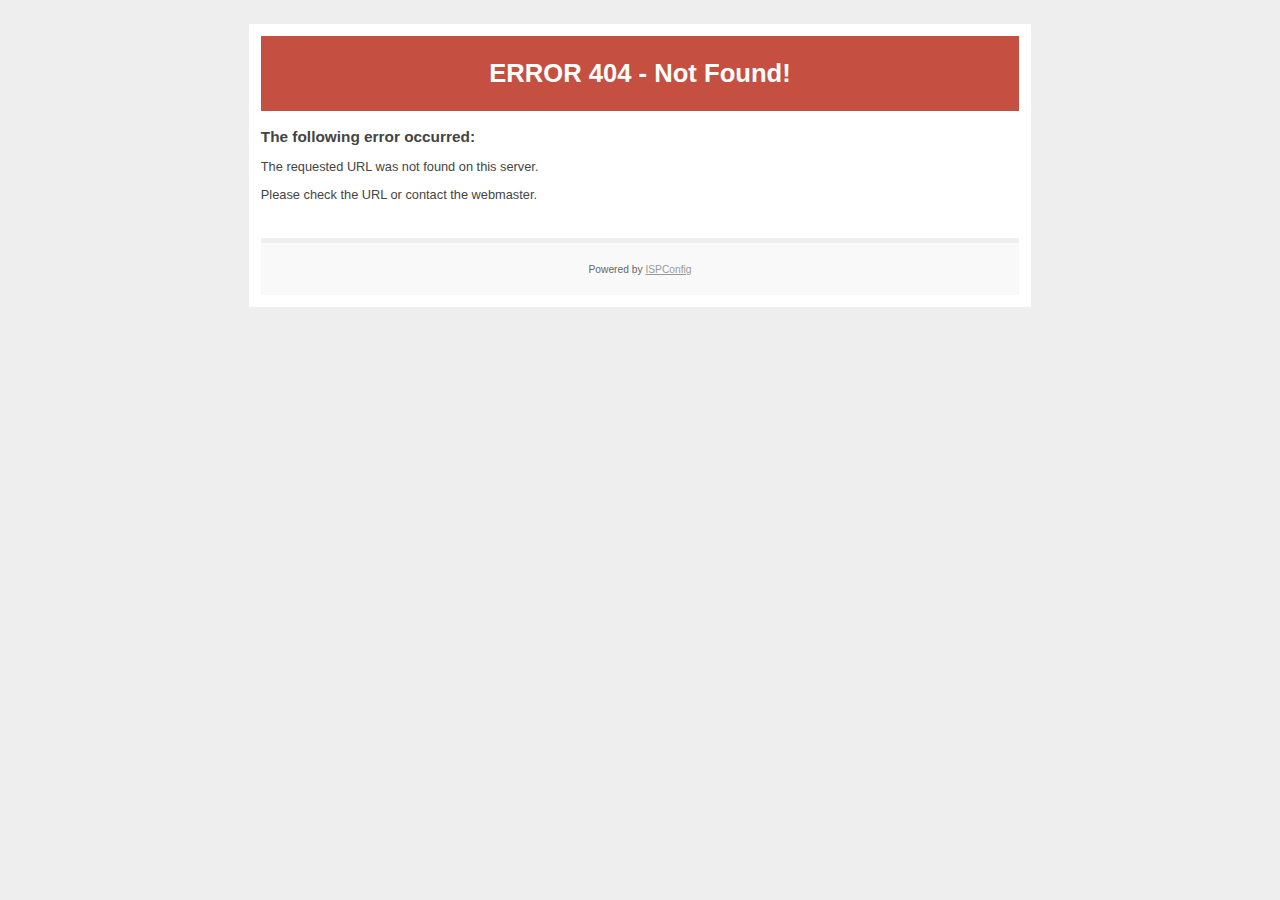
<file: assets/css/owl.video.play.html>
<!DOCTYPE html PUBLIC "-//W3C//DTD XHTML 1.0 Transitional//EN"
   "http://www.w3.org/TR/xhtml1/DTD/xhtml1-transitional.dtd">
<html xmlns="http://www.w3.org/1999/xhtml" xml:lang="en" lang="en">
<head>
    <title>ERROR 404 - Not Found!</title>
    <meta http-equiv="Content-Type" content="text/html; charset=utf-8" />
    <meta name="robots" content="noindex" />
    <style type="text/css"><!--
    body {
        color: #444444;
        background-color: #EEEEEE;
        font-family: 'Trebuchet MS', sans-serif;
        font-size: 80%;
    }
    h1 {}
    h2 { font-size: 1.2em; }
    #page{
        background-color: #FFFFFF;
        width: 60%;
        margin: 24px auto;
        padding: 12px;
    }
    #header {
        padding: 6px ;
        text-align: center;
    }
    .status3xx { background-color: #475076; color: #FFFFFF; }
    .status4xx { background-color: #C55042; color: #FFFFFF; }
    .status5xx { background-color: #F2E81A; color: #000000; }
    #content {
        padding: 4px 0 24px 0;
    }
    #footer {
        color: #666666;
        background: #f9f9f9;
        padding: 10px 20px;
        border-top: 5px #efefef solid;
        font-size: 0.8em;
        text-align: center;
    }
    #footer a {
        color: #999999;
    }
    --></style>
</head>
<body>
    <div id="page">
        <div id="header" class="status4xx">
            <h1>ERROR 404 - Not Found!</h1>
        </div>
        <div id="content">
            <h2>The following error occurred:</h2>
            <p>The requested URL was not found on this server.</p>
			<P>Please check the URL or contact the <!--WEBMASTER//-->webmaster<!--WEBMASTER//-->.</p>
        </div>
        <div id="footer">
            <p>Powered by <a href="https://www.ispconfig.org">ISPConfig</a></p>
        </div>
    </div>
</body>
</html>
</file>
<file: assets/css/flaticon.css>
/*
  	Flaticon icon font: Flaticon
  	Creation date: 22/04/2018 12:48
  	*/

    @font-face {
      font-family: "Flaticon";
      src: url("../fonts/Flaticon.html");
      src: url("../fonts/Flaticond41d.html?#iefix") format("embedded-opentype"),
      url("../fonts/Flaticon.woff") format("woff"),
      url("../fonts/Flaticon.ttf") format("truetype"),
      url("../fonts/Flaticon.svg#Flaticon") format("svg");
      font-weight: normal;
      font-style: normal;
    }

    @media screen and (-webkit-min-device-pixel-ratio:0) {
      @font-face {
        font-family: "Flaticon";
        src: url("../fonts/Flaticon.svg#Flaticon") format("svg");
      }
    }

    [class^="flaticon-"]:before, [class*=" flaticon-"]:before,
    [class^="flaticon-"]:after, [class*=" flaticon-"]:after {   
      font-family: Flaticon;
      font-style: normal;
      line-height: 0;
      font-weight: 700;
    }

    .flaticon-pie-chart:before { content: "\f100"; }
    .flaticon-ruler-and-pencil:before { content: "\f101"; }
    .flaticon-clipboards:before { content: "\f102"; }
    .flaticon-technology-2:before { content: "\f103"; }
    .flaticon-technology-1:before { content: "\f104"; }
    .flaticon-cogwheel:before { content: "\f105"; }
    .flaticon-dna:before { content: "\f106"; }
    .flaticon-business:before { content: "\f107"; }
    .flaticon-app-store:before { content: "\f108"; }
    .flaticon-artist-tools:before { content: "\f109"; }
    .flaticon-technology:before { content: "\f10a"; }
    .flaticon-list:before { content: "\f10b"; }
    .flaticon-clipboard-with-pencil:before { content: "\f10c"; }
    .flaticon-maths-class-materials-cross-of-a-pencil-and-a-ruler:before { content: "\f10d"; }
    .flaticon-group:before { content: "\f10e"; }
    .flaticon-favorites-button:before { content: "\f10f"; }
    .flaticon-book:before { content: "\f110"; }
    .flaticon-graduation-hat:before { content: "\f111"; }
</file>
<file: assets/css/style.css>
/*----------------------------------------------------

@File: Default Styles

@Author: Team HTMLMATE

@URL: https://www.htmlmate.com



This file contains the styling for the actual theme, this

is the file you need to edit to change the look of the

theme.

---------------------------------------------------- */
/*=====================================================================

@Template Name: Genius Course

@Author: HTMLMATE







@Default Styles



Table of Content:

01/ Variables,Global

02/ Header Section

03/ Slider Section

04/ Search Course Section

05/ Popular Course Section

06/ About Section

07/ Testimonial Section

08/ Latest area Section

09/ Best course Section

10/ Teacher Section

11/ Best product section

12/ FAQ section

13/ Course category section

14/ why choose us section

15/ contact section

16/ blog section

17/ check out section

18/ Course section

19/ footer

 





=====================================================================*/
/*Variables*/
/*----------------------------------------------------*/
@import url("https://fonts.googleapis.com/css?family=Roboto:100,300,300i,400,400i,500,700,700i,900,900i");
#course-btn .genius-btn {
  margin: 0 auto; }

/*---------------------------------------------------- */
/*global area*/
/*----------------------------------------------------*/
body {
  margin: 0;
  padding: 0;
  overflow-x: hidden;
  font-size: 16px;
  line-height: 1.4;
  color: #777777;
  font-family: "Roboto", sans-serif;
  -webkit-font-smoothing: antialiased; }

.ul-li ul {
  margin: 0;
  padding: 0; }
  .ul-li ul li {
    list-style: none;
    display: inline-block; }

.animation,
.staggered-animation {
  visibility: hidden;
  -webkit-transition: 0.5s ease all;
  -o-transition: 0.5s ease all;
  transition: 0.5s ease all; }

.container {
  max-width: 1200px;
  margin: 0 auto; }

.ul-li-block ul {
  margin: 0;
  padding: 0; }
  .ul-li-block ul li {
    list-style: none;
    display: block; }

div#preloader {
  position: fixed;
  left: 0;
  top: 0;
  z-index: 99999;
  width: 100%;
  height: 100%;
  overflow: visible;
  background-color: #fff;
  background: #fff url("../img/preloader.gif") no-repeat center center; }

a {
  text-decoration: none;
  color: inherit; }
  a:hover, a:focus {
    text-decoration: none; }

img {
  max-width: 100%;
  height: auto; }

section {
  overflow: hidden; }

button {
  cursor: pointer; }

.form-control:focus,
button:visited,
button.active,
button:hover,
button:focus,
input:visited,
.register-form-area select:visited,
.register-form-area textarea:visited,
input.active,
.register-form-area select.active,
.register-form-area textarea.active,
input:hover,
.register-form-area select:hover,
.register-form-area textarea:hover,
input:focus,
.register-form-area select:focus,
.register-form-area textarea:focus,
textarea:hover,
textarea:focus,
a:hover,
a:focus,
a:visited,
a.active,
select,
select:hover,
select:focus,
select:visited {
  outline: none;
  -webkit-box-shadow: none;
  box-shadow: none;
  text-decoration: none;
  color: inherit; }

.form-control {
  -webkit-box-shadow: none;
  box-shadow: none; }

.relative-position {
  position: relative; }

.headline h1,
.headline h2,
.headline h3,
.headline h4,
.headline h5,
.headline h6 {
  margin: 0; }

h1, h2, h3, h4, h5, h6 {
  font-family: "Roboto", sans-serif; }

.mb20 {
  margin-bottom: 20px; }

.mb25 {
  margin-bottom: 25px; }

.mb30 {
  margin-bottom: 30px; }

.mb35 {
  margin-bottom: 35px; }

.mb45 {
  margin-bottom: 45px; }

.mt10 {
  margin-top: 10px; }

.mt15 {
  margin-top: 15px; }

.mt25 {
  margin-top: 25px; }

.ml42 {
  margin-left: 42px; }

.mb65 {
  margin-bottom: 65px; }

.mt60 {
  margin-top: 60px; }

.pt150 {
  padding-top: 150px; }

.pb45 {
  padding-bottom: 30px; }

.pb20 {
  padding-bottom: 20px; }

.pb10 {
  padding-bottom: 10px; }

.gradient-bg, .modal-body .nws-button button, .teacher-pic-content .teacher-img-content:after, .course-details-category li:hover {
  background: #17d0cf;
  background: -moz-linear-gradient(left, #01a6fd 0%, #17d0cf 51%, #01a6fd 100%);
  background: -webkit-gradient(left top, right top, color-stop(0%, #4eb3bf), color-stop(51%, #17d0cf), color-stop(100%, #4eb3bf));
  background: -webkit-linear-gradient(left, #01a6fd 0%, #17d0cf 51%, #0071b0 100%);
  background: -o-linear-gradient(left, #01a6fd 0%, #17d0cf 51%, #01a6fd 100%);
  background: -ms-linear-gradient(left, #01a6fd 0%, #17d0cf 51%, #01a6fd 100%);
  background: -webkit-gradient(linear, left top, right top, from(#01a6fd), color-stop(51%, #17d0cf), to(#01a6fd));
  background: -webkit-linear-gradient(left, #01a6fd 0%, #17d0cf 51%, #01a6fd 100%);
  background: linear-gradient(to right, #01a6fd 0%, #17d0cf 51%, #01a6fd 100%);
  background-size: 200% auto;
  -webkit-transition: background 1s ease-out;
  -moz-transition: background 1s ease-out;
  -o-transition: background 1s ease-out;
  transition: background 1s ease-out; }
  .gradient-bg:hover, .modal-body .nws-button button:hover, .teacher-pic-content .teacher-img-content:hover:after, .course-details-category li:hover {
    background: #01a6fd;
    background: -moz-linear-gradient(left, #17d0cf 0%, #01a6fd 51%, #17d0cf 100%);
    background: -webkit-gradient(left top, right top, color-stop(0%, #4eb3bf), color-stop(51%, #01a6fd), color-stop(100%, #4eb3bf));
    background: -webkit-linear-gradient(left, #17d0cf 0%, #01a6fd 51%, #0071b0 100%);
    background: -o-linear-gradient(left, #17d0cf 0%, #01a6fd 51%, #17d0cf 100%);
    background: -ms-linear-gradient(left, #17d0cf 0%, #01a6fd 51%, #17d0cf 100%);
    background: -webkit-gradient(linear, left top, right top, from(#17d0cf), color-stop(51%, #01a6fd), to(#17d0cf));
    background: -webkit-linear-gradient(left, #17d0cf 0%, #01a6fd 51%, #17d0cf 100%);
    background: linear-gradient(to right, #17d0cf 0%, #01a6fd 51%, #17d0cf 100%);
    background-size: 200% auto;
    background-position: 190px; }

.text-gradiant {
  background: -moz-linear-gradient(left, #01a6fd 0%, #17d0cf 100%);
  background: -webkit-gradient(left top, right top, color-stop(0%, #01a6fd), color-stop(100%, #17d0cf));
  background: -webkit-linear-gradient(left, #01a6fd 0%, #17d0cf 100%);
  background: -o-linear-gradient(left, #01a6fd 0%, #17d0cf 100%);
  background: -ms-linear-gradient(left, #01a6fd 0%, #17d0cf 100%);
  background-clip: text;
  -webkit-background-clip: text;
  -webkit-text-fill-color: transparent; }

.backgroud-style {
  background-position: center center;
  background-size: cover;
  background-repeat: no-repeat; }

.whitish-overlay {
  top: 0;
  left: 0;
  width: 100%;
  height: 100%;
  position: absolute;
  background-color: rgba(255, 255, 255, 0.65); }

.genius-btn {
  height: 50px;
  line-height: 52px;
  border-radius: 4px;
  display: table;
  padding: 0px 25px; }
  .genius-btn a {
    color: #fff;
    display: block;
    width: 100%; }
    .genius-btn a i {
      margin-left: 5px;
      color: #01a6fd; }

.bold-font {
  font-weight: 700; }

.section-title .subtitle {
  color: #a9a3a3;
  letter-spacing: 7px;
  position: relative; }
  .section-title .subtitle:before, .section-title .subtitle:after {
    content: ".";
    font-size: 70px;
    left: -45px;
    pointer-events: none;
    position: absolute;
    text-shadow: rgba(0, 0, 0, 0) 0px 0px;
    top: -10px;
    line-height: 0;
    color: #17d0cf;
    text-shadow: 15px 0 #17d0cf; }
  .section-title .subtitle:after {
    right: -28px;
    left: inherit; }

.section-title h2 {
  font-size: 55px;
  font-weight: 300;
  color: #333333; }
  .section-title h2 span {
    font-weight: 700; }

.section-title-2 h2 {
  font-size: 38px;
  color: #333333;
  font-weight: 300;
  position: relative; }
  .section-title-2 h2 span {
    font-weight: 700; }
  .section-title-2 h2:after {
    position: absolute;
    content: '';
    bottom: -20px;
    height: 2px;
    width: 50px;
    left: 0;
    background-color: #17d0cf; }

.widget-title {
  font-size: 25px;
  color: #333333;
  font-weight: 700;
  position: relative;
  margin-bottom: 50px; }
  .widget-title:after {
    position: absolute;
    content: '';
    bottom: -20px;
    height: 2px;
    width: 50px;
    left: 0;
    background-color: #17d0cf; }

.breadcrumb-section {
  background-image: url(../img/banner/brt-1.jpg);
  padding-bottom: 355px; }
  .breadcrumb-section .blakish-overlay {
    opacity: 1;
    visibility: visible; }
  .breadcrumb-section .page-breadcrumb-content {
    position: absolute;
    top: 60%;
    -webkit-transform: translateY(-60%);
    -ms-transform: translateY(-60%);
    transform: translateY(-60%);
    left: 0;
    right: 0; }
  .breadcrumb-section .breadcrumb-head {
    font-size: 38px;
    color: #fff;
    font-weight: 300; }
    .breadcrumb-section .breadcrumb-head span {
      font-weight: 700; }
  .breadcrumb-section .breadcrumb {
    text-align: center;
    display: inherit;
    background-color: transparent; }
  .breadcrumb-section .breadcrumb-item {
    background-color: #17d0cf;
    color: #fff;
    padding: 5px 15px;
    font-size: 13px;
    font-weight: 700;
    border-radius: 4px; }
    .breadcrumb-section .breadcrumb-item::before {
      display: none; }
  .breadcrumb-section .breadcrumb-item.active {
    background-color: #3b3b3b;
    color: #7a7a7a; }

/*---------------------------------------------------- */
/*Header Section*/
/*----------------------------------------------------*/
.main-menu-container {
  position: fixed;
  width: 100%;
  padding: 45px 0px;
  -webkit-transition: .3s all ease-in-out;
  -o-transition: .3s all ease-in-out;
  transition: .3s all ease-in-out;
  z-index: 9; }

.nav-menu {
  padding-top: 20px; }
  .nav-menu li a {
    color: #fff;
    text-transform: uppercase;
    font-size: 15px;
    padding: 7px 15px;
    font-weight: 500;
    position: relative;
    border-radius: 4px; }
    .nav-menu li a:after {
      position: absolute;
      content: '';
      height: 100%;
      width: 100%;
      background: #17d0cf;
      background: -moz-linear-gradient(left, #01a6fd 0%, #17d0cf 51%, #01a6fd 100%);
      background: -webkit-gradient(left top, right top, color-stop(0%, #4eb3bf), color-stop(51%, #17d0cf), color-stop(100%, #4eb3bf));
      background: -webkit-linear-gradient(left, #01a6fd 0%, #17d0cf 51%, #0071b0 100%);
      background: -o-linear-gradient(left, #01a6fd 0%, #17d0cf 51%, #01a6fd 100%);
      background: -ms-linear-gradient(left, #01a6fd 0%, #17d0cf 51%, #01a6fd 100%);
      background: -webkit-gradient(linear, left top, right top, from(#01a6fd), color-stop(51%, #17d0cf), to(#01a6fd));
      background: -webkit-linear-gradient(left, #01a6fd 0%, #17d0cf 51%, #01a6fd 100%);
      background: linear-gradient(to right, #01a6fd 0%, #17d0cf 51%, #01a6fd 100%);
      background-size: 200% auto;
      left: 0;
      top: 0;
      -webkit-transition: .3s all ease-in-out;
      -o-transition: .3s all ease-in-out;
      transition: .3s all ease-in-out;
      border-radius: 4px;
      z-index: -1;
      opacity: 0;
      visibility: hidden; }
    .nav-menu li a:hover:after {
      opacity: 1;
      visibility: visible; }

.log-in {
  margin-top: 20px; }
  .log-in a {
    color: #fff;
    text-transform: uppercase;
    font-size: 15px;
    padding: 15px;
    font-weight: 700; }

.cart-search {
  margin-top: 12px;
  margin-left: 10px; }
  .cart-search li {
    height: 35px;
    width: 35px;
    text-align: center;
    line-height: 30px;
    border-radius: 100%;
    color: #fff;
    margin-left: 10px;
    border: 2px solid #17d0cf;
    position: relative; }
    .cart-search li a {
      display: block;
      width: 100%; }
    .cart-search li button {
      background-color: transparent;
      border: none;
      color: #fff; }

.select-lang {
  display: inline;
  position: relative;
  border-left: 1px solid;
  margin-left: 25px; }
  .select-lang select {
    margin-top: 12px;
    background-color: transparent;
    border: none;
    padding: 10px 20px;
    color: #17d0cf;
    -webkit-appearance: none;
    position: relative; }
  .select-lang:after {
    content: '\f078';
    font-family: 'Font Awesome 5 Free';
    position: absolute;
    top: 2px;
    right: 3px;
    font-size: 12px;
    font-weight: 700; }

.main-menu-container.menu-bg-overlay {
  background: #000000;
  padding: 10px 0px; }

.header-style-2.main-menu-container.menu-bg-overlay {
  background: #fff;
  -webkit-transition: .3s all ease-in-out;
  -o-transition: .3s all ease-in-out;
  transition: .3s all ease-in-out;
  padding-top: 0;
  padding-bottom: 25px;
  margin-top: -42px; }

.header-top {
  border-bottom: 1px solid #eeeeee; }
  .header-top li {
    border-right: 1px solid #eeeeee;
    padding: 10px 20px; }
    .header-top li i {
      margin-right: 5px; }
    .header-top li select {
      border: none; }

.header-top-text {
  padding: 10px 0px; }

.header-style-2 {
  background-color: #fff;
  padding: 25px 0px;
  padding-top: 0; }
  .header-style-2 .main-menu {
    padding-top: 25px; }
  .header-style-2 .nav-menu li a {
    color: #616161; }
    .header-style-2 .nav-menu li a:hover {
      color: #fff; }
  .header-style-2 .cart-search li {
    border: none; }
    .header-style-2 .cart-search li button {
      border: none;
      line-height: 35px;
      padding: 0px 10px;
      border-radius: 100%;
      background-color: #999; }
  .header-style-2 .search-body {
    top: 70px;
    right: 0px; }

.header_3 {
  padding: 30px 0px 70px;
  position: relative;
  z-index: 2;
  -webkit-transition: .3s all ease-in-out;
  -o-transition: .3s all ease-in-out;
  transition: .3s all ease-in-out; }

.header-info {
  display: inline-block;
  margin-left: 50px; }
  .header-info li {
    margin-left: 45px;
    text-align: center;
    color: #fff;
    position: relative;
    height: 60px; }
    .header-info li i {
      font-size: 25px;
      line-height: 36px; }
    .header-info li:after {
      position: absolute;
      content: '';
      height: 60px;
      width: 1px;
      background-color: #eee;
      top: 0;
      right: -20px; }
  .header-info .info-text {
    color: #fff;
    font-size: 13px; }

.mail-phone .info-icon {
  height: 55px;
  width: 55px;
  border-radius: 100%;
  line-height: 63px;
  text-align: center;
  float: left;
  background-color: #fff; }
  .mail-phone .info-icon i {
    font-size: 25px; }

.mail-phone .info-id {
  font-size: 25px;
  font-weight: 700;
  color: #fff;
  display: block; }

.mail-phone .info-content {
  display: inline-block;
  margin-left: 10px;
  text-align: left; }

.nav-menu-4 {
  background-color: #fff;
  border-radius: 4px;
  padding: 25px 20px 25px 20px;
  position: absolute;
  line-height: 25px;
  left: 0;
  right: 0;
  max-width: 1170px;
  margin: 0 auto;
  bottom: -30px; }
  .nav-menu-4 .nav-menu li a {
    color: #333333; }
  .nav-menu-4 .nav-menu {
    padding-top: 0; }
  .nav-menu-4 select {
    font-size: 15px;
    margin-top: 0;
    padding: 0;
    width: 70px; }
  .nav-menu-4 .select-lang {
    border-left: none;
    margin-left: 0; }
  .nav-menu-4 .login-cart-lang ul {
    float: right; }
  .nav-menu-4 .login-cart-lang li {
    margin: 0 20px;
    position: relative; }
    .nav-menu-4 .login-cart-lang li:before {
      position: absolute;
      height: 40px;
      width: 1px;
      background-color: #eee;
      top: -8px;
      left: -20px;
      content: ''; }
    .nav-menu-4 .login-cart-lang li i {
      font-size: 13px; }
  .nav-menu-4 .login-cart-lang .cart_search {
    height: 25px;
    width: 25px;
    background-color: #dddddd;
    color: #fff;
    border-radius: 100%;
    line-height: 22px;
    text-align: center; }
  .nav-menu-4 .login-cart-lang .login a {
    color: #17d0cf; }
  .nav-menu-4 .login-cart-lang button {
    background-color: transparent;
    border: none;
    color: #fff; }

.search-body {
  top: 55px;
  right: 0px;
  opacity: 0;
  border-radius: 4px;
  width: 300px;
  height: auto;
  z-index: 999;
  padding: 10px;
  position: absolute;
  visibility: hidden;
  background-color: #fff;
  -webkit-box-shadow: 0px 2px 3px 1px rgba(0, 0, 0, 0.1);
  box-shadow: 0px 2px 3px 1px rgba(0, 0, 0, 0.1); }
  .search-body:after {
    position: absolute;
    content: '';
    top: -10px;
    border-left: 20px solid transparent;
    border-right: 0px solid transparent;
    border-top: 20px solid #ffffff;
    -webkit-transform: rotate(-45deg);
    -ms-transform: rotate(-45deg);
    transform: rotate(-45deg);
    right: 6px; }
  .search-body .search-form {
    width: 100%;
    height: auto;
    position: relative; }
    .search-body .search-form .search-input {
      width: 100%;
      height: 50px;
      padding: 0px 20px;
      color: #000;
      background-color: #f7f7f7;
      border: 1px solid #eee; }
      .search-body .search-form .search-input:focus {
        outline: none;
        border-color: #eee;
        color: #000; }
    .search-body .search-form .search-close {
      top: 1px;
      right: 1px;
      z-index: 1;
      width: 50px;
      height: 48px;
      cursor: pointer;
      line-height: 48px;
      text-align: center;
      position: absolute;
      background-color: #17d0cf;
      border: none;
      color: #000; }

.modal {
  background-color: rgba(0, 0, 0, 0.8); }

.search-open {
  opacity: 1;
  visibility: visible; }

.modal-backdrop {
  z-index: 0; }

.popup-logo {
  left: 0;
  right: 0;
  top: -30px;
  position: absolute;
  text-align: center; }
  .popup-logo img {
    border-radius: 4px; }

.modal-dialog {
  margin: 12.75rem auto; }

.modal-header {
  padding: 0;
  position: relative;
  background-image: url(../img/banner/pb.jpg); }
  .modal-header .gradient-bg, .modal-header .modal-body .nws-button button, .modal-body .nws-button .modal-header button, .modal-header .teacher-pic-content .teacher-img-content:after, .teacher-pic-content .modal-header .teacher-img-content:after, .modal-header .course-details-category li:hover, .course-details-category .modal-header li:hover {
    position: absolute;
    top: 0;
    border-radius: 4px;
    height: 100%;
    width: 100%;
    opacity: .9; }

.popup-text {
  width: 100%;
  padding: 70px 0px 50px 0px;
  position: relative; }
  .popup-text h2 {
    color: #fff;
    font-weight: 300;
    font-size: 38px; }
    .popup-text h2 span {
      font-weight: 700; }
  .popup-text p {
    color: #fff; }
    .popup-text p span {
      font-weight: 700; }

.facebook-login {
  background-color: #006dd9;
  height: 50px;
  line-height: 50px;
  text-transform: capitalize;
  border-radius: 4px;
  margin-bottom: 20px; }
  .facebook-login a {
    padding: 0; }

.alt-text {
  font-weight: 700;
  position: relative;
  margin-bottom: 30px; }
  .alt-text a {
    color: #333333;
    font-size: 12px;
    padding: 0; }
  .alt-text:before {
    position: absolute;
    content: '';
    top: 10px;
    height: 1px;
    width: 40%;
    left: 0;
    background-color: #ccc; }
  .alt-text:after {
    position: absolute;
    content: '';
    top: 10px;
    height: 1px;
    width: 40%;
    right: 0;
    background-color: #ccc; }

.log-in-icon {
  float: left;
  padding: 0 20px;
  border-right: 1px solid #a29c9c; }

.modal-body {
  padding: 50px 65px; }
  .modal-body .contact_form {
    margin-bottom: 20px; }
    .modal-body .contact_form input, .modal-body .contact_form .register-form-area select, .register-form-area .modal-body .contact_form select, .modal-body .contact_form .register-form-area textarea, .register-form-area .modal-body .contact_form textarea {
      height: 50px;
      background-color: #eeeeee;
      padding: 15px;
      border-radius: 4px;
      margin-bottom: 10px;
      width: 100%;
      border: none; }
  .modal-body .nws-button button {
    height: 60px;
    width: 100%;
    border: none;
    font-weight: 700;
    color: #fff;
    text-transform: uppercase;
    font-size: 18px; }
  .modal-body p {
    margin-bottom: 5px; }

.menu-item-has-children {
  position: relative; }
  .menu-item-has-children a {
    padding-bottom: 10px !important; }
  .menu-item-has-children:hover a:after {
    opacity: 1;
    visibility: visible; }

.menu-item-has-children li {
  margin-bottom: 5px;
  -webkit-transition: .3s all ease-in-out;
  -o-transition: .3s all ease-in-out;
  transition: .3s all ease-in-out; }

.menu-item-has-children li:hover {
  margin-left: 3px; }

.sub-menu {
  width: 300px;
  display: table;
  -webkit-box-shadow: 0 5px 10px 0 rgba(83, 82, 82, 0.1);
  box-shadow: 0 5px 10px 0 rgba(83, 82, 82, 0.1);
  background-color: #fff;
  position: absolute;
  -webkit-transform: scaleY(0);
  -ms-transform: scaleY(0);
  transform: scaleY(0);
  -webkit-transform-origin: center top 0;
  -ms-transform-origin: center top 0;
  transform-origin: center top 0;
  -webkit-transition: .3s all ease-in-out;
  -o-transition: .3s all ease-in-out;
  transition: .3s all ease-in-out;
  top: 30px;
  left: -115px;
  text-align: left;
  border-radius: 4px;
  padding: 15px !important; }
  .sub-menu li {
    position: relative;
    border-bottom: 1px solid #e8e8e8;
    padding: 10px 0px; }
    .sub-menu li a {
      text-transform: capitalize !important;
      color: #333;
      padding: 0; }
      .sub-menu li a:after {
        display: none; }
      .sub-menu li a:hover {
        color: #17d0cf !important; }
    .sub-menu li:last-child {
      border-bottom: none; }
  .sub-menu:before {
    position: absolute;
    content: '';
    top: 0;
    border-left: 10px solid transparent;
    border-right: 10px solid transparent;
    border-top: 10px solid #01a6fd;
    left: 0;
    right: 0;
    margin: 0 auto;
    width: 20px; }

.menu-item-has-children:hover .sub-menu {
  -webkit-transform: scaleY(1);
  -ms-transform: scaleY(1);
  transform: scaleY(1); }

.header-style-2 .sub-menu li a:hover {
  color: #17d0cf; }

.altranative-header {
  top: 0;
  left: 0;
  right: 0;
  z-index: 999;
  display: none;
  padding: 30px;
  position: fixed;
  background-color: #151515; }

.alt-menu-btn {
  max-width: 100%;
  cursor: pointer;
  overflow: hidden; }

.alt-menu-btn .hamburger-menu {
  width: 30px;
  height: 30px;
  text-align: center;
  position: relative;
  display: inline-block; }

.alt-menu-btn .hamburger-menu:before {
  top: 0;
  left: 0;
  right: 0;
  bottom: 0;
  color: #ffffff;
  font-size: 30px;
  content: "\f0c9";
  line-height: 30px;
  position: absolute;
  font-family: 'Font Awesome 5 Free';
  font-weight: 700;
  -webkit-transition: all .3s ease-in-out;
  -o-transition: all .3s ease-in-out;
  transition: all .3s ease-in-out; }

button.alt-menu-btn.float-left {
  background-color: transparent;
  border: none; }

.alt-menu-btn .hamburger-menu.open:before {
  content: "\f00d"; }

#menu-container .logo-area {
  height: auto;
  margin: -8px auto;
  text-align: center; }

#menu-container .cart-Collapse {
  color: #ffffff;
  font-size: 16px; }

#menu-container .menu-list {
  top: 88px;
  bottom: 0;
  left: -100%;
  height: 100%;
  width: 310px;
  z-index: 999;
  padding: 30px;
  position: fixed;
  min-height: 100%;
  overflow-y: auto;
  overflow-x: hidden;
  background: #151515;
  padding-bottom: 200px; }

#menu-container .menu-list .alt-search input[type=search], #menu-container .menu-list .alt-search .register-form-area select[type=search], .register-form-area #menu-container .menu-list .alt-search select[type=search], #menu-container .menu-list .alt-search .register-form-area textarea[type=search], .register-form-area #menu-container .menu-list .alt-search textarea[type=search] {
  color: #ffffff;
  background-color: #000000;
  border: 1px solid rgba(255, 255, 255, 0.1);
  height: 50px;
  padding: 15px;
  width: 100%; }

#menu-container .accordion .card {
  border: none;
  -webkit-box-shadow: none;
  box-shadow: none;
  background: none;
  border-radius: 0px; }

#menu-container .accordion .card .card-header {
  padding: 0; }

#menu-container .accordion .card .menu-link {
  width: 100%;
  display: block;
  font-size: 16px;
  font-weight: 700;
  text-align: left;
  padding: 10px 15px;
  border: none;
  background-color: #000;
  position: relative;
  color: #fff; }

#menu-container .accordion .card button.menu-link:after {
  top: 50%;
  right: 15px;
  content: "\f078";
  position: absolute;
  font-weight: 700;
  font-family: 'Font Awesome 5 Free';
  transform: rotate(0deg) translateY(-50%);
  -o-transform: rotate(0deg) translateY(-50%);
  -ms-transform: rotate(0deg) translateY(-50%);
  -moz-transform: rotate(0deg) translateY(-50%);
  -webkit-transform: rotate(0deg) translateY(-50%); }

#menu-container .accordion .card.active,
#menu-container .accordion .card .submenu {
  background-color: #000000; }

#menu-container .accordion .card:hover .menu-link,
#menu-container .accordion .card.active .menu-link {
  color: #fff;
  background-color: #000000;
  border: none; }

#menu-container .accordion .card .submenu {
  padding: 0px 30px; }

#menu-container .accordion .card .submenu li {
  padding: 5px 0px; }

#menu-container .accordion .card .submenu li:hover,
#menu-container .accordion .card .submenu li.active a {
  color: #fff; }

.cart-btn li {
  display: inline-block !important;
  margin: 0px 5px; }

.cart-btn {
  margin-top: 10px; }
  .cart-btn li {
    font-size: 18px;
    color: #fff;
    margin: 0px 10px; }

.header_3.full-width-menu {
  position: fixed;
  width: 100%;
  -webkit-transition: .3s all ease-in-out;
  -o-transition: .3s all ease-in-out;
  transition: .3s all ease-in-out;
  margin-top: -100px;
  z-index: 3; }

.header_3 .nav-menu-4 .nav-menu a {
  -webkit-transition: .3s all ease-in-out;
  -o-transition: .3s all ease-in-out;
  transition: .3s all ease-in-out; }
  .header_3 .nav-menu-4 .nav-menu a:hover {
    color: #00eab2; }

.modal-body .log-in-text {
  text-transform: uppercase;
  color: #fff;
  font-weight: 700; }

.modal-body .log-in-icon i {
  font-size: 20px;
  color: #fff; }

/*---------------------------------------------------- */
/*slider Section*/
/*----------------------------------------------------*/
.slider-text {
  position: absolute;
  top: 50%;
  right: 0;
  left: 0;
  -webkit-transform: translateY(-50%);
  -ms-transform: translateY(-50%);
  transform: translateY(-50%); }
  .slider-text .section-title h2 {
    font-size: 90px;
    color: #fff;
    font-weight: 100; }

#slider-item:hover {
  visibility: visible; }

#slider-item .genius-btn {
  border: 2px solid #17d0cf;
  margin-top: 30px; }

#slider-item .owl-dots {
  position: absolute;
  bottom: 50px;
  left: 0;
  right: 0; }
  #slider-item .owl-dots .owl-dot.active {
    height: 45px;
    width: 3px;
    border-radius: 4px;
    background-color: #fff; }
  #slider-item .owl-dots .owl-dot {
    height: 20px;
    background-color: #585656;
    width: 3px; }

#slider-item .owl-nav {
  position: absolute;
  top: 50%;
  -webkit-transform: translateY(-50%);
  -ms-transform: translateY(-50%);
  transform: translateY(-50%);
  width: 95%;
  left: 0;
  right: 0;
  margin: 0 auto; }

#slider-item .owl-next {
  float: right; }

#slider-item .scound-slide {
  font-size: 70px; }

#slider-item .search-course {
  max-width: 700px;
  margin: 0 auto; }

#slider-item .owl-item .layer-1-2 {
  -webkit-transform: translateY(100%);
  -ms-transform: translateY(100%);
  transform: translateY(100%);
  opacity: 0;
  -webkit-transition: all 1s ease-in-out 0.3s;
  -o-transition: all 1s ease-in-out 0.3s;
  transition: all 1s ease-in-out 0.3s; }

#slider-item .owl-item .layer-1-1 {
  -webkit-transform: translateY(100%);
  -ms-transform: translateY(100%);
  transform: translateY(100%);
  opacity: 0;
  -webkit-transition: all 1s ease-in-out 1s;
  -o-transition: all 1s ease-in-out 1s;
  transition: all 1s ease-in-out 1s; }

#slider-item .owl-item .layer-1-3 {
  -webkit-transform: translateY(50%);
  -ms-transform: translateY(50%);
  transform: translateY(50%);
  opacity: 0;
  -webkit-transition: all 1s ease-in-out 1.5s;
  -o-transition: all 1s ease-in-out 1.5s;
  transition: all 1s ease-in-out 1.5s; }

#slider-item .owl-item .layer-1-4 {
  -webkit-transform: translateY(100%);
  -ms-transform: translateY(100%);
  transform: translateY(100%);
  opacity: 0;
  -webkit-transition: all 1s ease-in-out 2s;
  -o-transition: all 1s ease-in-out 2s;
  transition: all 1s ease-in-out 2s; }

#slider-item .owl-item .layer-1-5 {
  -webkit-transform: translateY(100%);
  -ms-transform: translateY(100%);
  transform: translateY(100%);
  opacity: 0;
  -webkit-transition: all 1s ease-in-out 2.5s;
  -o-transition: all 1s ease-in-out 2.5s;
  transition: all 1s ease-in-out 2.5s; }

#slider-item .owl-item .layer-1-6 {
  -webkit-transform: translateY(100%);
  -ms-transform: translateY(100%);
  transform: translateY(100%);
  opacity: 0;
  -webkit-transition: all 1s ease-in-out 3s;
  -o-transition: all 1s ease-in-out 3s;
  transition: all 1s ease-in-out 3s; }

#slider-item .owl-item.active .layer-1-2,
#slider-item .owl-item.active .layer-1-1,
#slider-item .owl-item.active .layer-1-3,
#slider-item .owl-item.active .layer-1-4,
#slider-item .owl-item.active .layer-1-5,
#slider-item .owl-item.active .layer-1-6 {
  -webkit-transform: translateY(0);
  -ms-transform: translateY(0);
  transform: translateY(0);
  opacity: 1; }

#slider-item .owl-item.active .slider-images img {
  -webkit-transform: scale(1.1);
  -ms-transform: scale(1.1);
  transform: scale(1.1);
  -webkit-transition: 10s;
  -o-transition: 10s;
  transition: 10s; }

#slider-item .slider-course-category {
  max-width: 700px;
  margin: 0 auto;
  margin-top: 25px; }
  #slider-item .slider-course-category li {
    color: #fff;
    font-weight: 700;
    margin: 0px 10px;
    position: relative;
    -webkit-transition: .3s all ease-in-out;
    -o-transition: .3s all ease-in-out;
    transition: .3s all ease-in-out; }
    #slider-item .slider-course-category li:after {
      position: absolute;
      content: '';
      height: 10px;
      width: 2px;
      top: 6px;
      right: -13px;
      background-color: #8e8e8e; }
    #slider-item .slider-course-category li:last-child:after {
      display: none; }
    #slider-item .slider-course-category li:hover {
      color: #17d0cf; }

#slider-item .third-slide {
  font-size: 60px; }

#slider-item .secoud-title {
  font-size: 70px; }

.coming-countdown {
  margin-bottom: 30px;
  text-align: center; }

.coming-countdown li {
  width: 100px;
  height: auto;
  padding: 15px 5px;
  margin-right: 30px;
  text-align: center;
  display: inline-block;
  color: #fff;
  border: 2px solid #17d0cf;
  border-radius: 8px; }

.coming-countdown li:last-child {
  margin-right: 0px; }

.coming-countdown .number {
  font-size: 28px;
  font-weight: 700;
  margin-bottom: 5px; }

.coming-countdown span {
  display: block;
  color: #ffffff;
  position: relative;
  text-transform: uppercase; }

.coming-countdown span:before {
  left: 0;
  right: 0;
  top: -20px;
  width: 50px;
  height: 3px;
  margin: 0 auto;
  position: absolute;
  background: #ffffff;
  border-radius: 45px; }

.slider-bg-1,
.slider-bg-2,
.slider-bg-3,
.slider-bg-4,
.slider-bg-5 {
  height: 100vh;
  background-size: cover;
  background-repeat: no-repeat;
  background-position: center center; }

.slider-bg-1 {
  background-image: url(../img/banner/s-1.jpg); }

.slider-bg-2 {
  background-image: url(../img/banner/s-4.jpg); }

.slider-bg-3 {
  background-image: url(../img/banner/s-3.jpg); }

.slider-bg-4 {
  background-image: url(../img/banner/s-4.jpg); }

.slider-bg-5 {
  background-image: url(../img/banner/sd-1.jpg); }
  .slider-bg-5 .slider-text {
    max-width: 1170px;
    margin: 0 auto; }

#course-btn .genius-btn {
  margin: 0 auto; }

/*---------------------------------------------------- */
/*Search Course*/
/*----------------------------------------------------*/
.search-course-section {
  padding: 125px 0px 125px 0px; }

.search-course input, .search-course .register-form-area select, .register-form-area .search-course select, .search-course .register-form-area textarea, .register-form-area .search-course textarea,
.subs-form input,
.subs-form .register-form-area select,
.register-form-area .subs-form select,
.subs-form .register-form-area textarea,
.register-form-area .subs-form textarea {
  width: 100%;
  height: 60px;
  background-color: #f9f9f9;
  border: none;
  padding: 0px 20px;
  border-radius: 5px; }

.search-course .nws-button,
.subs-form .nws-button {
  top: 0;
  right: 0;
  height: 60px;
  width: 195px;
  line-height: 60px;
  position: absolute;
  border-top-right-radius: 5px;
  border-bottom-right-radius: 5px; }
  .search-course .nws-button button,
  .subs-form .nws-button button {
    background-color: transparent;
    border: none;
    font-size: 14px;
    font-weight: 700;
    text-transform: uppercase;
    color: #fff; }

.counter-icon {
  float: left;
  width: 60px;
  height: 45px;
  line-height: 40px;
  margin-right: 15px;
  text-align: center;
  border-right: 1px solid #989898; }
  .counter-icon i {
    font-size: 38px; }

.counter-number {
  display: inline-block;
  overflow: hidden; }

.counter-number p {
  font-size: 14px;
  font-weight: 700;
  font-color: #989898; }

.counter-number .counter-count, .counter-number span {
  font-size: 30px;
  color: #333333;
  line-height: .9; }

.counter-number span {
  font-weight: 700; }

.copy-right-menu-item li {
  color: #989898;
  margin-left: 30px; }

.copy-right-menu {
  padding: 45px 0px;
  border-top: 1px solid #ddd6d6; }

.home-secound-course-search {
  background-image: url(../img/banner/hb-2.jpg);
  padding-bottom: 0; }
  .home-secound-course-search .search-app {
    padding-top: 50px; }
  .home-secound-course-search .search-app-content {
    margin-left: 40px; }
  .home-secound-course-search .search-course input, .home-secound-course-search .search-course .register-form-area select, .register-form-area .home-secound-course-search .search-course select, .home-secound-course-search .search-course .register-form-area textarea, .register-form-area .home-secound-course-search .search-course textarea {
    background: #4273e1;
    background: -moz-linear-gradient(left, #01a6fd 0%, #4273e1 51%, #01a6fd 100%);
    background: -webkit-gradient(left top, right top, color-stop(0%, #4eb3bf), color-stop(51%, #4273e1), color-stop(100%, #4eb3bf));
    background: -webkit-linear-gradient(left, #01a6fd 0%, #4273e1 51%, #0071b0 100%);
    background: -o-linear-gradient(left, #01a6fd 0%, #4273e1 51%, #01a6fd 100%);
    background: -ms-linear-gradient(left, #01a6fd 0%, #4273e1 51%, #01a6fd 100%);
    background: -webkit-gradient(linear, left top, right top, from(#01a6fd), color-stop(51%, #4273e1), to(#01a6fd));
    background: -webkit-linear-gradient(left, #01a6fd 0%, #4273e1 51%, #01a6fd 100%);
    background: linear-gradient(to right, #01a6fd 0%, #4273e1 51%, #01a6fd 100%);
    background-size: 200% auto;
    color: #fff; }
  .home-secound-course-search .search-course input::-webkit-input-placeholder, .home-secound-course-search .search-course .register-form-area select::-webkit-input-placeholder, .register-form-area .home-secound-course-search .search-course select::-webkit-input-placeholder, .home-secound-course-search .search-course .register-form-area textarea::-webkit-input-placeholder, .register-form-area .home-secound-course-search .search-course textarea::-webkit-input-placeholder {
    color: #fff; }
  .home-secound-course-search .counter-number p {
    color: #fff; }
  .home-secound-course-search .counter-count, .home-secound-course-search .counter-number span, .counter-number .home-secound-course-search span {
    color: #fff; }
  .home-secound-course-search .section-title span,
  .home-secound-course-search .section-title h2 {
    color: #fff; }
  .home-secound-course-search .search-app .search-app-content h2 {
    font-size: 35px; }
  .home-secound-course-search .app-details-content p {
    font-size: 20px;
    color: #fff; }
  .home-secound-course-search .about-list li {
    color: #17d0cf;
    margin-left: 5px; }
    .home-secound-course-search .about-list li:before {
      width: 10px;
      height: 10px;
      top: 7px;
      background-color: #5196c9; }
  .home-secound-course-search .genius-btn {
    width: 190px; }

.app-stor {
  display: inline-block; }
  .app-stor li {
    font-size: 22px;
    color: #fff;
    margin-right: 25px;
    position: relative; }
    .app-stor li:after {
      position: absolute;
      content: '';
      height: 20px;
      width: 1px;
      top: 4px;
      right: -14px;
      background-color: #9ad1f6; }
    .app-stor li:last-child:after {
      display: none; }

.search-course-secound {
  background-color: #333333;
  padding: 20px 0px  10px !important;
  max-width: 1170px;
  margin: 0 auto;
  border-radius: 5px;
  position: relative;
  z-index: 2;
  top: -40px; }
  .search-course-secound .counter-number .counter-count, .search-course-secound .counter-number span,
  .search-course-secound .counter-number span {
    color: #fff; }
  .search-course-secound .counter-number p {
    color: #17d0cf;
    margin: 0; }

.search-course-third {
  padding: 0; }
  .search-course-third .version-four {
    padding: 40px 35px 30px; }
  .search-course-third .counter-number p {
    margin-bottom: 0; }
  .search-course-third .counter-icon-number {
    position: relative; }
    .search-course-third .counter-icon-number:before, .search-course-third .counter-icon-number:after {
      position: absolute;
      content: '';
      bottom: -30px;
      background-color: #eee;
      width: 110%;
      height: 7px;
      left: -20px;
      -webkit-transition: .5s all ease-in-out;
      -o-transition: .5s all ease-in-out;
      transition: .5s all ease-in-out; }
    .search-course-third .counter-icon-number:after {
      background-color: #17d0cf;
      width: 0; }
    .search-course-third .counter-icon-number:hover::after {
      width: 110%; }

.home-third-course-search {
  background-color: #f7f7f7;
  padding-bottom: 0; }
  .home-third-course-search .search-course input, .home-third-course-search .search-course .register-form-area select, .register-form-area .home-third-course-search .search-course select, .home-third-course-search .search-course .register-form-area textarea, .register-form-area .home-third-course-search .search-course textarea {
    background-color: #fff; }
  .home-third-course-search .app-stor li {
    color: #777777; }
    .home-third-course-search .app-stor li:after {
      background-color: #777777; }
  .home-third-course-search .section-title h2 {
    font-size: 42px; }

#search-course-2 .search-app {
  margin-top: 50px; }

/*---------------------------------------------------- */
/*popular Course*/
/*----------------------------------------------------*/
.popular-course-section {
  padding-bottom: 125px; }
  .popular-course-section .section-title .subtitle {
    margin-left: 42px; }

.course-meta {
  display: inline-block;
  width: 100%; }
  .course-meta span {
    float: left;
    font-size: 14px;
    margin-right: 24px;
    position: relative; }
    .course-meta span:after {
      top: 2px;
      width: 1px;
      content: '';
      height: 15px;
      right: -14px;
      position: absolute;
      background-color: #989898; }
    .course-meta span:last-child:after {
      display: none; }
  .course-meta .course-category, .latest-events .course-meta .course-author {
    color: #17d0cf; }
  .course-meta .course-author {
    color: #333333; }
  .course-meta .course-rate li {
    color: #ffc926; }

.course-title:after {
  left: 0;
  content: '';
  height: 3px;
  width: 50px;
  bottom: 25px;
  position: absolute; }

.course-title h3 {
  color: #333333;
  font-size: 22px;
  font-weight: 500;
  line-height: 30px;
  -webkit-transition: .3s all ease-in-out;
  -o-transition: .3s all ease-in-out;
  transition: .3s all ease-in-out; }
  .course-title h3 span {
    top: -6px;
    color: #fff;
    padding: 5px;
    font-size: 11px;
    border-radius: 3px;
    position: relative;
    background-color: #ff5c26; }

.course-viewer li {
  color: #989898;
  font-size: 14px;
  padding: 5px 15px;
  border-radius: 3px;
  background-color: #f7f7f7; }

.course-price {
  top: 20px;
  left: 20px;
  font-weight: 700;
  padding: 5px 15px;
  border-radius: 4px;
  position: absolute; }
  .course-price span {
    color: #fff; }

.course-details-btn {
  top: 25px;
  right: 5px;
  opacity: 0;
  visibility: hidden;
  position: absolute;
  -webkit-transition: .3s all ease-in-out;
  -o-transition: .3s all ease-in-out;
  transition: .3s all ease-in-out; }
  .course-details-btn a {
    font-size: 12px;
    color: #fff;
    font-weight: 700; }

.course-item-pic-text:hover .course-details-btn {
  right: 20px;
  opacity: 1;
  visibility: visible; }

.owl-nav {
  right: 0;
  top: -90px;
  position: absolute; }
  .owl-nav .owl-prev, .owl-nav .owl-next {
    float: left;
    width: 60px;
    height: 60px;
    line-height: 60px;
    text-align: center;
    margin: 0 5px;
    border-radius: 4px;
    background-color: #f7f7f7; }

.popular-three {
  background-color: #f7f7f7;
  padding: 100px 0px 100px; }
  .popular-three .course-viewer li {
    background-color: #fff; }
  .popular-three .owl-nav .owl-prev, .popular-three .owl-nav .owl-next,
  .popular-three .owl-nav .owl-next {
    background-color: #fff; }

.course-pic {
  overflow: hidden;
  border-radius: 4px; }
  .course-pic img {
    -webkit-transition: .3s all ease-in-out;
    -o-transition: .3s all ease-in-out;
    transition: .3s all ease-in-out; }

.course-item-pic-text:hover img {
  -webkit-transform: scale(1.05);
  -ms-transform: scale(1.05);
  transform: scale(1.05); }

/*---------------------------------------------------- */
/*About Us*/
/*----------------------------------------------------*/
.about-us-section {
  background-color: #f7f7f7;
  padding: 125px 0px;
  overflow: visible; }

.about-resigter-form {
  z-index: 2;
  padding: 30px;
  max-width: 360px;
  margin-top: 120px; }

.register-content {
  position: relative; }

.register-fomr-title h3 {
  font-size: 35px;
  color: #fff; }
  .register-fomr-title h3 span {
    font-weight: 300; }

.register-fomr-title p {
  font-size: 14px;
  color: #fff; }

.register-form-area input, .register-form-area select, .register-form-area textarea {
  height: 42px;
  width: 100%;
  background-color: #fff;
  padding: 0 15px;
  border-radius: 4px;
  margin-bottom: 5px;
  border: none; }

.register-form-area textarea {
  height: 100px;
  padding-top: 15px; }

.register-form-area button {
  height: 60px;
  width: 100%;
  font-weight: 700;
  color: #fff;
  border: none;
  text-transform: uppercase;
  background-color: #ff5b10; }

.bg-mockup {
  position: absolute;
  top: 10px;
  left: -6px;
  z-index: 1; }

.about-us-text {
  padding-top: 35px; }
  .about-us-text .section-title {
    margin-bottom: 60px; }
    .about-us-text .section-title p {
      font-size: 22px;
      font-weight: 500;
      color: #333333;
      margin-top: 20px; }
    .about-us-text .section-title:after {
      position: absolute;
      content: '';
      bottom: -30px;
      height: 2px;
      width: 50px;
      background-color: #17d0cf; }

.about-content-text p {
  font-size: 18px;
  color: #333333; }

.about-list li {
  font-weight: 500;
  color: #333333;
  margin-bottom: 8px;
  padding-left: 25px;
  position: relative; }
  .about-list li:before {
    left: 0;
    content: '';
    width: 15px;
    height: 15px;
    top: 2px;
    border-radius: 100%;
    position: absolute;
    background-color: #17d0cf; }

.about-btn .genius-btn {
  display: inline-block;
  margin-right: 25px; }

.home-secound .about-resigter-form {
  background-image: url(../img/about/abt.jpg);
  max-width: 420px;
  margin-top: 5px;
  padding: 50px;
  margin-left: 30px;
  border-radius: 5px;
  position: relative;
  z-index: 2;
  -webkit-box-shadow: 10px 10px 30px 10px rgba(0, 0, 0, 0.1);
  box-shadow: 10px 10px 30px 10px rgba(0, 0, 0, 0.1); }
  .home-secound .about-resigter-form:after {
    content: '';
    position: absolute;
    height: 80%;
    top: 50%;
    width: 30px;
    -webkit-transform: translateY(-50%);
    -ms-transform: translateY(-50%);
    transform: translateY(-50%);
    border-radius: 5px;
    left: -30px;
    z-index: -1;
    background: #17d0cf;
    background: -moz-linear-gradient(left, #01a6fd 0%, #17d0cf 51%, #01a6fd 100%);
    background: -webkit-gradient(left top, right top, color-stop(0%, #4eb3bf), color-stop(51%, #17d0cf), color-stop(100%, #4eb3bf));
    background: -webkit-linear-gradient(left, #01a6fd 0%, #17d0cf 51%, #0071b0 100%);
    background: -o-linear-gradient(left, #01a6fd 0%, #17d0cf 51%, #01a6fd 100%);
    background: -ms-linear-gradient(left, #01a6fd 0%, #17d0cf 51%, #01a6fd 100%);
    background: -webkit-gradient(linear, left top, right top, from(#01a6fd), color-stop(51%, #17d0cf), to(#01a6fd));
    background: -webkit-linear-gradient(left, #01a6fd 0%, #17d0cf 51%, #01a6fd 100%);
    background: linear-gradient(to right, #01a6fd 0%, #17d0cf 51%, #01a6fd 100%);
    background-size: 200% auto;
    border-bottom-right-radius: 0;
    border-top-right-radius: 0; }

.home-secound .register-form-area button {
  background: #17d0cf;
  background: -moz-linear-gradient(left, #01a6fd 0%, #17d0cf 51%, #01a6fd 100%);
  background: -webkit-gradient(left top, right top, color-stop(0%, #4eb3bf), color-stop(51%, #17d0cf), color-stop(100%, #4eb3bf));
  background: -webkit-linear-gradient(left, #01a6fd 0%, #17d0cf 51%, #0071b0 100%);
  background: -o-linear-gradient(left, #01a6fd 0%, #17d0cf 51%, #01a6fd 100%);
  background: -ms-linear-gradient(left, #01a6fd 0%, #17d0cf 51%, #01a6fd 100%);
  background: -webkit-gradient(linear, left top, right top, from(#01a6fd), color-stop(51%, #17d0cf), to(#01a6fd));
  background: -webkit-linear-gradient(left, #01a6fd 0%, #17d0cf 51%, #01a6fd 100%);
  background: linear-gradient(to right, #01a6fd 0%, #17d0cf 51%, #01a6fd 100%);
  background-size: 200% auto; }

.home-secound .bg-mockup {
  display: none; }

.home-secound .register-form-area input, .home-secound .register-form-area select, .home-secound .register-form-area textarea,
.home-secound .register-form-area select,
.home-secound .register-form-area textarea {
  background-color: #ffffffc7; }

.home-third {
  background-color: #fff; }

.about-page-section {
  padding: 80px 0px; }

.about-gallery {
  display: inline-block;
  margin-bottom: 20px; }

.about-gallery-img {
  float: left;
  margin-bottom: 15px; }

.grid-1 {
  width: 66.5%;
  float: left; }

.grid-2 {
  width: 31.5%;
  float: left;
  margin-left: 12px; }

.about-text-item .section-title-2 {
  margin-bottom: 65px; }
  .about-text-item .section-title-2 h2:after {
    bottom: -30px; }

.about-text-item p {
  font-weight: 300;
  font-size: 20px;
  color: #333333;
  margin-bottom: 25px; }

.about-teacher-2 .section-title-2 h2 {
  font-size: 28px; }
  .about-teacher-2 .section-title-2 h2:after {
    display: none; }
  .about-teacher-2 .section-title-2 h2 b {
    color: #17d0cf;
    font-size: 14px;
    font-weight: 700; }

.about-course-categori {
  padding-top: 50px; }
  .about-course-categori .category-slide {
    margin-top: 40px; }

/*---------------------------------------------------- */
/*testimonial section*/
/*----------------------------------------------------*/
.why-choose-us-section .jarallax {
  background-image: url(../img/banner/tesit-b-1.jpg);
  padding: 140px 0px 115px 0px; }

.why-choose-us-section .section-title {
  margin-bottom: 50px; }
  .why-choose-us-section .section-title h2 {
    color: #fff; }
  .why-choose-us-section .section-title span {
    color: #fff; }

.service-slide {
  margin-bottom: 50px; }

.service-icon {
  margin-right: 15px; }
  .service-icon i {
    font-size: 50px; }

.service-text {
  overflow: hidden; }
  .service-text h3 {
    font-size: 22px;
    color: #fff; }
  .service-text p {
    color: #88c3ef; }

.owl-dots {
  text-align: center;
  margin-top: 30px; }
  .owl-dots .owl-dot {
    height: 5px;
    width: 20px;
    display: inline-block;
    -webkit-transition: .3s all ease-in-out;
    -o-transition: .3s all ease-in-out;
    transition: .3s all ease-in-out;
    margin: 0 7px;
    border-radius: 10px;
    background-color: #4175a4; }
  .owl-dots .owl-dot.active {
    width: 40px;
    background-color: #fff; }

.testimonial-slide .section-title-2 h2 {
  color: #fff; }

.testimonial-slide .student-qoute {
  border: 2px solid #3080b6;
  padding: 30px;
  border-radius: 5px;
  position: relative; }
  .testimonial-slide .student-qoute:after {
    position: absolute;
    content: '\f10d';
    font-weight: 900;
    font-family: 'Font Awesome 5 Free';
    color: #3080b6;
    font-size: 40px;
    right: 35px;
    padding: 5px 20px;
    bottom: -30px;
    background-color: #125693; }
  .testimonial-slide .student-qoute p {
    font-style: italic;
    color: #fff;
    font-size: 18px;
    font-weight: 300; }
    .testimonial-slide .student-qoute p b {
      font-weight: 700; }

.testimonial-slide .student-name-designation span {
  font-size: 13px;
  color: #17d0cf;
  margin-right: 25px;
  position: relative; }
  .testimonial-slide .student-name-designation span:before {
    top: 4px;
    width: 1px;
    content: '';
    height: 10px;
    right: -14px;
    position: absolute;
    background-color: #17d0cf; }
  .testimonial-slide .student-name-designation span:last-child::before {
    display: none; }

.testimonial-slide .student-name-designation .st-designation {
  font-weight: 300; }

.testimonial-slide-area .owl-stage-outer {
  padding-bottom: 30px; }

.testimonial-slide-area .owl-prev, .testimonial-slide-area .owl-next {
  background-color: #3080b6;
  color: #f7f7f7; }

.secound-testimoinial-section {
  max-width: 880px;
  margin: 0 auto;
  padding: 10px 0px 90px 0px; }
  .secound-testimoinial-section .student-qoute {
    padding: 0;
    border: none; }
    .secound-testimoinial-section .student-qoute p {
      font-size: 25px;
      color: #333333;
      margin-bottom: 30px; }
    .secound-testimoinial-section .student-qoute:after {
      display: none; }
  .secound-testimoinial-section .owl-dot {
    background-color: #f5f5f5; }
  .secound-testimoinial-section .owl-dot.active {
    background-color: #989898; }
  .secound-testimoinial-section .student-name-designation span {
    color: #989898; }
    .secound-testimoinial-section .student-name-designation span:before {
      background-color: #989898; }
  .secound-testimoinial-section .student-name-designation .st-name {
    color: #333333; }

.testimonial_2_section {
  padding-top: 100px; }
  .testimonial_2_section .section-title-2 h2,
  .testimonial_2_section .section-title-2 span {
    color: #333333; }
  .testimonial_2_section .student-qoute {
    border: 2px solid #f7f7f7; }
    .testimonial_2_section .student-qoute p {
      color: #8c8c8c; }
      .testimonial_2_section .student-qoute p b {
        color: #333333; }
    .testimonial_2_section .student-qoute:after {
      background-color: #fff;
      color: #8c8c8c; }
  .testimonial_2_section .owl-next,
  .testimonial_2_section .owl-prev,
  .testimonial_2_section .owl-nav .owl-next,
  .owl-nav .testimonial_2_section .owl-next,
  .testimonial_2_section .testimonial-slide-area .owl-next,
  .testimonial-slide-area .testimonial_2_section .owl-next {
    background-color: #f7f7f7;
    color: #999999; }

.third-testimoinial-section {
  padding: 100px 0px 40px; }
  .third-testimoinial-section .section-title-2 h2 {
    color: #333333; }

/*---------------------------------------------------- */
/*latest section*/
/*----------------------------------------------------*/
.latest-area-section {
  padding: 125px 0px 55px 0px; }

.latest-news-thumbnile {
  height: 120px;
  width: 120px;
  float: left;
  margin-right: 20px;
  overflow: hidden; }
  .latest-news-thumbnile .hover-search {
    position: absolute;
    top: 50%;
    left: 0;
    color: #fff;
    -webkit-transform: translateY(-50%);
    -ms-transform: translateY(-50%);
    transform: translateY(-50%);
    text-align: center;
    right: 0;
    -webkit-transition: .3s all ease-in-out;
    -o-transition: .3s all ease-in-out;
    transition: .3s all ease-in-out;
    font-size: 20px;
    opacity: 0;
    visibility: hidden;
    z-index: 1; }

.blakish-overlay {
  top: 0;
  opacity: 0;
  width: 100%;
  height: 100%;
  border-radius: 4px;
  position: absolute;
  visibility: hidden;
  -webkit-transition: .3s all ease-in-out;
  -o-transition: .3s all ease-in-out;
  transition: .3s all ease-in-out;
  background-color: rgba(0, 0, 0, 0.65); }

.latest-news-area {
  display: inline-block;
  margin-bottom: 30px;
  padding-bottom: 30px;
  border-bottom: 1px solid #ccc;
  width: 100%;
  max-width: 335px; }
  .latest-news-area:last-child {
    border-bottom: none;
    padding-bottom: 0; }
  .latest-news-area .date-meta {
    color: #989898;
    font-size: 14px;
    margin-bottom: 10px; }
  .latest-news-area:hover .blakish-overlay {
    opacity: 1;
    visibility: visible; }
  .latest-news-area:hover .hover-search {
    opacity: 1;
    visibility: visible; }

.latest-title {
  font-size: 18px;
  color: #333333;
  margin-bottom: 10px; }

.view-all-btn {
  color: #333333; }
  .view-all-btn i {
    color: #17d0cf;
    margin-left: 5px; }

.gradient-bdr {
  z-index: -1;
  width: 100%;
  height: 100%;
  position: absolute;
  border-radius: 10px;
  -webkit-transform: scale(1.06);
  -ms-transform: scale(1.06);
  transform: scale(1.06);
  background: -o-linear-gradient(69deg, #10abff, #1beabd);
  background: linear-gradient(21deg, #10abff, #1beabd);
  background: -webkit-linear-gradient(69deg, #10abff, #1beabd); }

.events-date {
  float: left;
  height: 84px;
  width: 95px;
  font-size: 13px;
  font-weight: 500;
  border-radius: 10px;
  margin-right: 20px;
  background-color: #fff; }
  .events-date span {
    font-size: 50px;
    padding-top: 8px;
    color: #333333;
    line-height: 1;
    display: block; }

.latest-events {
  display: inline-block;
  max-width: 340px;
  margin-bottom: 30px; }
  .latest-events .course-meta .course-category, .latest-events .course-meta .course-author {
    font-weight: 500;
    color: #989898; }

.event-text {
  overflow: hidden; }

.video-play-btn {
  height: 40px;
  width: 40px;
  line-height: 40px;
  border-radius: 100%;
  color: #fff;
  position: absolute;
  top: 50%;
  right: 0;
  left: 0;
  margin: 0 auto;
  -webkit-transform: translateY(-50%);
  -ms-transform: translateY(-50%);
  transform: translateY(-50%); }
  .video-play-btn a {
    display: block;
    width: 100%; }

.sponsor-section {
  padding: 30px 0px 125px 0px; }

.sponsor-pic {
  position: relative;
  width: 180px;
  margin: 0 auto; }
  .sponsor-pic:after {
    position: absolute;
    top: 20px;
    content: '';
    height: 80px;
    background-color: #cccccc;
    right: 0;
    width: 1px; }

.sponsor-1 .owl-stage-outer {
  padding: 0 10px; }

.sponsor-1 .owl-dots {
  display: none !important; }

.sponsor-2 {
  padding: 60px 0px; }
  .sponsor-2 .sponsor-pic:after {
    display: none; }
  .sponsor-2 .owl-nav {
    display: none; }
  .sponsor-2 .owl-dots .owl-dot {
    background-color: #f5f5f5; }
  .sponsor-2 .owl-dots .owl-dot.active {
    background-color: #cccccc; }

.home-page-three {
  padding: 40px 0px 125px; }

/*---------------------------------------------------- */
/*Best course section*/
/*----------------------------------------------------*/
.best-course-section {
  background-color: #f7f7f7;
  padding: 125px 0px 125px 0px; }

.best-course-pic-text {
  border-radius: 4px;
  padding-top: 30px; }
  .best-course-pic-text .course-title h3 {
    font-size: 18px;
    line-height: 25px; }
  .best-course-pic-text .course-title:after {
    display: none; }
  .best-course-pic-text .best-course-text {
    background-color: #fff;
    border-radius: 4px;
    padding: 20px 25px 30px 25px;
    -webkit-transition: .3s all ease-in-out;
    -o-transition: .3s all ease-in-out;
    transition: .3s all ease-in-out; }
    .best-course-pic-text .best-course-text .course-meta span {
      font-weight: 400;
      color: #777777;
      -webkit-font-smoothing: antialiased; }
  .best-course-pic-text .best-course-pic {
    overflow: hidden;
    border-radius: 4px; }
  .best-course-pic-text .course-price {
    bottom: 20px;
    z-index: 1;
    top: inherit; }
  .best-course-pic-text .course-rate {
    position: absolute;
    right: 25px;
    bottom: 25px;
    -webkit-transition: .3s all ease-in-out;
    -o-transition: .3s all ease-in-out;
    transition: .3s all ease-in-out; }
    .best-course-pic-text .course-rate li {
      font-size: 14px; }
  .best-course-pic-text .course-details-btn {
    top: inherit;
    bottom: 25px;
    right: 5px; }
  .best-course-pic-text:hover .course-details-btn {
    opacity: 1;
    right: 25px;
    visibility: visible;
    z-index: 1; }
  .best-course-pic-text:hover .course-rate {
    opacity: 0; }
  .best-course-pic-text:hover .blakish-overlay {
    opacity: 1;
    visibility: visible;
    z-index: 0; }
  .best-course-pic-text:hover .best-course-text {
    -webkit-box-shadow: 10px 10px 20px 1px rgba(0, 0, 0, 0.1);
    box-shadow: 10px 10px 20px 1px rgba(0, 0, 0, 0.1); }

.course-rate li {
  color: #ffc926; }

.trend-badge-2 {
  top: -18px;
  left: -50px;
  color: #fff;
  font-size: 12px;
  font-weight: 700;
  position: absolute;
  padding: 30px 35px 5px;
  -webkit-transform: rotate(-45deg);
  -ms-transform: rotate(-45deg);
  transform: rotate(-45deg);
  background-color: #ff5a00; }
  .trend-badge-2 span {
    display: block; }

.couse-pagination li {
  font-size: 18px;
  color: #bababa;
  margin: 0 5px; }

.couse-pagination li.active {
  color: #333333;
  font-weight: 700; }

.couse-pagination .pg-text {
  font-size: 13px; }

.best-course-v2 {
  background-color: #fff;
  padding-bottom: 80px; }
  .best-course-v2 .best-course-pic-text .best-course-text {
    background-color: #f7f7f7; }

.course-search-filter {
  display: inline-block;
  width: 100%; }

.course-button ul.product-tab li.active:after {
  display: none; }

.course-button ul.product-tab li:before {
  content: '';
  position: absolute;
  top: -15px;
  border-left: 20px solid transparent;
  border-right: 20px solid transparent;
  border-top: 20px solid #01a6fd;
  -webkit-transform: rotate(-180deg);
  -ms-transform: rotate(-180deg);
  transform: rotate(-180deg);
  left: 0;
  width: 20px;
  right: 0;
  opacity: 0;
  margin: 0 auto; }

.course-button ul.product-tab li.active:before {
  opacity: 1; }

.course-button ul.product-tab li.active .category-icon-title:after {
  opacity: 1;
  -webkit-transform: scale(1);
  -ms-transform: scale(1);
  transform: scale(1); }

.course-button ul.product-tab li.active .category-icon i {
  color: #fff;
  -webkit-text-fill-color: inherit; }

.course-button ul.product-tab li.active .category-title h4 {
  color: #fff; }

.course-button .category-title h4 {
  text-transform: capitalize;
  font-size: 16px; }

.course-button ul.product-tab li {
  margin: 0; }
  .course-button ul.product-tab li .category-icon-title {
    width: 180px;
    height: 180px;
    padding: 20px;
    overflow: hidden; }

.button-tab .owl-stage-outer {
  padding: 20px 0px; }

.button-tab .owl-prev, .button-tab .owl-nav .owl-next, .owl-nav .button-tab .owl-next, .button-tab .testimonial-slide-area .owl-next, .testimonial-slide-area .button-tab .owl-next {
  position: absolute;
  left: 0; }

.course-button {
  background-color: #fff; }

.one-page-category {
  padding-top: 0; }
  .one-page-category .category-slide {
    margin-top: 0; }
    .one-page-category .category-slide .owl-nav {
      top: 46%;
      width: 108%; }

/*---------------------------------------------------- */
/*Teacher  section*/
/*----------------------------------------------------*/
.course-teacher-section .jarallax {
  background-image: url(../img/banner/teacher-b.jpg);
  padding: 125px 0px 125px 0px; }

.course-teacher-section .section-title {
  margin-bottom: 70px; }
  .course-teacher-section .section-title h2 {
    color: #fff; }
  .course-teacher-section .section-title span {
    color: #fff; }

.course-teacher-section .genius-btn {
  margin: 0 auto; }

.teacher-img-content {
  background-color: #0a4a78;
  display: inline-block;
  padding: 20px;
  border-radius: 4px;
  width: 100%;
  margin-bottom: 50px; }
  .teacher-img-content .teacher-social-name {
    float: left;
    max-width: 65px; }
    .teacher-img-content .teacher-social-name ul {
      margin-bottom: 10px !important; }
    .teacher-img-content .teacher-social-name li {
      height: 35px;
      width: 35px;
      border-radius: 100%;
      text-align: center;
      color: #adb8bf;
      line-height: 35px;
      margin-bottom: 5px;
      -webkit-transition: .3s all ease-in-out;
      -o-transition: .3s all ease-in-out;
      transition: .3s all ease-in-out;
      background-color: #608297; }
      .teacher-img-content .teacher-social-name li:hover {
        background-color: #fff;
        color: #176299; }
    .teacher-img-content .teacher-social-name .teacher-name span {
      font-weight: 700;
      color: #fff;
      font-size: 18px; }
  .teacher-img-content .teacher-img {
    height: 150px;
    width: 150px;
    display: inline-block;
    position: relative;
    right: -35px;
    top: -35px; }
    .teacher-img-content .teacher-img img {
      border-radius: 4px; }
    .teacher-img-content .teacher-img:after {
      content: '';
      height: 2px;
      width: 50px;
      left: -25px;
      bottom: 30px;
      position: absolute;
      background-color: #17d0cf; }
    .teacher-img-content .teacher-img .course-price {
      font-weight: 400;
      top: auto;
      bottom: 20px;
      font-size: 12px;
      left: 45px;
      opacity: 0;
      -webkit-transition: .3s all ease-in-out;
      -o-transition: .3s all ease-in-out;
      transition: .3s all ease-in-out;
      visibility: hidden; }
  .teacher-img-content .teacher-category {
    position: relative;
    top: -5px; }
    .teacher-img-content .teacher-category .st-name {
      font-size: 13px;
      color: #fff; }
  .teacher-img-content:hover .course-price {
    opacity: 1;
    left: 35px;
    visibility: visible; }

.secound-teacher-section {
  background-color: #f7f7f7;
  padding: 105px  0px; }
  .secound-teacher-section .teacher-img-text {
    background-color: #fff;
    padding: 20px 30px 30px 30px;
    border-radius: 4px; }
    .secound-teacher-section .teacher-img-text .teacher-social-list {
      position: absolute;
      top: 40%;
      left: 0;
      -webkit-transition: .3s all ease-in-out;
      -o-transition: .3s all ease-in-out;
      transition: .3s all ease-in-out;
      right: 0;
      text-align: center;
      opacity: 0;
      visibility: hidden;
      -webkit-transform: translateY(-50%);
      -ms-transform: translateY(-50%);
      transform: translateY(-50%); }
      .secound-teacher-section .teacher-img-text .teacher-social-list li {
        height: 30px;
        width: 30px;
        text-align: center;
        border: 2px solid #17d0cf;
        line-height: 30px;
        color: #fff;
        margin: 0 2px;
        border-radius: 100%; }
    .secound-teacher-section .teacher-img-text .teacher-name {
      display: block;
      font-size: 18px;
      font-weight: 700;
      color: #333333; }
    .secound-teacher-section .teacher-img-text .teacher-designation {
      font-size: 13px;
      color: #17d0cf; }
    .secound-teacher-section .teacher-img-text .teacher-img-social .blakish-overlay {
      border-radius: 100%;
      height: 190px;
      width: 190px;
      margin: 0 auto;
      left: -13px;
      top: 5px;
      right: 0; }
    .secound-teacher-section .teacher-img-text:hover .blakish-overlay {
      opacity: 1;
      visibility: visible; }
    .secound-teacher-section .teacher-img-text:hover .teacher-social-list {
      top: 50%;
      opacity: 1;
      visibility: visible; }

.teacher-img-social {
  z-index: 1; }
  .teacher-img-social img {
    border: 5px solid #fff;
    border-radius: 100%; }
  .teacher-img-social:after {
    content: '';
    position: absolute;
    width: 210px;
    height: 210px;
    background: #17d0cf;
    background: -moz-linear-gradient(left, #01a6fd 0%, #17d0cf 51%, #01a6fd 100%);
    background: -webkit-gradient(left top, right top, color-stop(0%, #4eb3bf), color-stop(51%, #17d0cf), color-stop(100%, #4eb3bf));
    background: -webkit-linear-gradient(left, #01a6fd 0%, #17d0cf 51%, #0071b0 100%);
    background: -o-linear-gradient(left, #01a6fd 0%, #17d0cf 51%, #01a6fd 100%);
    background: -ms-linear-gradient(left, #01a6fd 0%, #17d0cf 51%, #01a6fd 100%);
    background: -webkit-gradient(linear, left top, right top, from(#01a6fd), color-stop(51%, #17d0cf), to(#01a6fd));
    background: -webkit-linear-gradient(left, #01a6fd 0%, #17d0cf 51%, #01a6fd 100%);
    background: linear-gradient(to right, #01a6fd 0%, #17d0cf 51%, #01a6fd 100%);
    background-size: 200% auto;
    top: -5px;
    left: -5px;
    border-radius: 100%;
    z-index: -1;
    right: 0; }

.secound-teacher-section .owl-prev, .secound-teacher-section .owl-nav .owl-next, .owl-nav .secound-teacher-section .owl-next, .secound-teacher-section .testimonial-slide-area .owl-next, .testimonial-slide-area .secound-teacher-section .owl-next,
.secound-teacher-section .owl-next {
  background-color: #fff; }

.secound-teacher-section .genius-btn {
  margin: 0 auto;
  margin-top: 65px; }

.genius-teacher-section-2 {
  padding-bottom: 80px; }
  .genius-teacher-section-2 .teacher-img-content {
    background-color: inherit;
    padding: 0;
    border-radius: 4px;
    overflow: hidden;
    margin-bottom: 25px;
    height: 210px; }
    .genius-teacher-section-2 .teacher-img-content .teacher-cntent {
      position: absolute;
      top: 15px;
      left: 30px;
      z-index: 1;
      -webkit-transition: .3s all ease-in-out;
      -o-transition: .3s all ease-in-out;
      transition: .3s all ease-in-out;
      opacity: 0; }
    .genius-teacher-section-2 .teacher-img-content .teacher-social-name ul {
      margin-bottom: 20px !important; }
    .genius-teacher-section-2 .teacher-img-content .teacher-category {
      bottom: 50px;
      top: inherit;
      right: 20px;
      display: none;
      z-index: 11; }
    .genius-teacher-section-2 .teacher-img-content:after {
      position: absolute;
      content: '';
      background: #17d0cf;
      background: -moz-linear-gradient(left, #01a6fd 0%, #17d0cf 51%, #01a6fd 100%);
      background: -webkit-gradient(left top, right top, color-stop(0%, #4eb3bf), color-stop(51%, #17d0cf), color-stop(100%, #4eb3bf));
      background: -webkit-linear-gradient(left, #01a6fd 0%, #17d0cf 51%, #0071b0 100%);
      background: -o-linear-gradient(left, #01a6fd 0%, #17d0cf 51%, #01a6fd 100%);
      background: -ms-linear-gradient(left, #01a6fd 0%, #17d0cf 51%, #01a6fd 100%);
      background: -webkit-gradient(linear, left top, right top, from(#01a6fd), color-stop(51%, #17d0cf), to(#01a6fd));
      background: -webkit-linear-gradient(left, #01a6fd 0%, #17d0cf 51%, #01a6fd 100%);
      background: linear-gradient(to right, #01a6fd 0%, #17d0cf 51%, #01a6fd 100%);
      background-size: 200% auto;
      top: 0;
      right: 0;
      left: 0;
      bottom: 0;
      z-index: 0;
      -webkit-transition: .3s all ease-in-out;
      -o-transition: .3s all ease-in-out;
      transition: .3s all ease-in-out;
      opacity: 0; }
    .genius-teacher-section-2 .teacher-img-content:hover:after {
      opacity: .8; }
    .genius-teacher-section-2 .teacher-img-content:hover .teacher-category {
      display: block; }
    .genius-teacher-section-2 .teacher-img-content:hover .teacher-cntent {
      opacity: 1; }
  .genius-teacher-section-2 .teacher-social-name li {
    background-color: #fff; }

.teacher-page-section {
  padding: 80px 0px; }
  .teacher-page-section .couse-pagination {
    margin-top: 60px; }

.teacher-pic-content {
  margin-bottom: 30px; }
  .teacher-pic-content .teacher-hover-item {
    display: inline-block;
    position: absolute;
    top: 35px;
    left: 15px;
    z-index: 1;
    opacity: 0;
    visibility: hidden;
    -webkit-transition: .3s all ease-in-out;
    -o-transition: .3s all ease-in-out;
    transition: .3s all ease-in-out; }
    .teacher-pic-content .teacher-hover-item .teacher-text {
      color: #fff; }
  .teacher-pic-content .teacher-social-name {
    width: 100%;
    max-width: inherit;
    margin-bottom: 5px; }
    .teacher-pic-content .teacher-social-name li {
      background-color: #fff;
      color: #17d0cf; }
  .teacher-pic-content .teacher-next {
    height: 45px;
    width: 45px;
    background-color: #fff;
    position: absolute;
    right: -40px;
    bottom: 0;
    line-height: 52px;
    border-top-left-radius: 10px;
    z-index: 1;
    opacity: 0;
    visibility: hidden;
    -webkit-transition: .3s all ease-in-out;
    -o-transition: .3s all ease-in-out;
    transition: .3s all ease-in-out;
    -webkit-transition-delay: .3s;
    -o-transition-delay: .3s;
    transition-delay: .3s; }
    .teacher-pic-content .teacher-next a {
      display: block;
      width: 100%; }
    .teacher-pic-content .teacher-next i {
      font-size: 20px; }
  .teacher-pic-content .teacher-img-content {
    background-color: inherit;
    padding: 0;
    position: relative;
    border-radius: 5px;
    overflow: hidden;
    margin-bottom: 0; }
    .teacher-pic-content .teacher-img-content:after {
      content: '';
      position: absolute;
      top: 0;
      left: 0;
      width: 100%;
      height: 100%;
      opacity: 0;
      -webkit-transition: .3s all ease-in-out;
      -o-transition: .3s all ease-in-out;
      transition: .3s all ease-in-out;
      z-index: 0; }
  .teacher-pic-content .teacher-name-designation {
    margin-top: 10px; }
    .teacher-pic-content .teacher-name-designation .teacher-name {
      display: block;
      font-size: 18px;
      font-weight: 700;
      color: #333333; }
    .teacher-pic-content .teacher-name-designation .teacher-designation {
      font-size: 13px;
      color: #17d0cf; }
  .teacher-pic-content:hover .teacher-img-content::after {
    opacity: .8; }
  .teacher-pic-content:hover .teacher-hover-item {
    opacity: 1;
    visibility: visible;
    left: 25px; }
  .teacher-pic-content:hover .teacher-next {
    opacity: 1;
    right: 0;
    visibility: visible; }

.first-widget {
  margin-top: 0 !important; }

.teacher-details-area {
  padding: 80px 0px; }

.course-img {
  margin-bottom: 15px; }

.course-desc {
  color: #333333; }

.teacher-details-text .section-title-2 {
  margin-bottom: 50px; }
  .teacher-details-text .section-title-2 h2 {
    font-size: 30px; }
    .teacher-details-text .section-title-2 h2:after {
      bottom: -45px; }

.teacher-details-text .teacher-deg {
  font-weight: 700;
  font-size: 15px;
  margin-top: 5px; }
  .teacher-details-text .teacher-deg span {
    color: #17d0cf; }

.teacher-desc-social {
  margin-bottom: 28px; }
  .teacher-desc-social li {
    height: 80px;
    width: 80px;
    text-align: center;
    background-color: #f7f7f7;
    color: #444444;
    border-radius: 4px;
    font-size: 13px;
    margin-right: 5px;
    padding-top: 15px;
    -webkit-transition: .3s all ease-in-out;
    -o-transition: .3s all ease-in-out;
    transition: .3s all ease-in-out; }
    .teacher-desc-social li i {
      color: #bababa;
      font-size: 30px;
      margin-bottom: 5px;
      -webkit-transition: .3s all ease-in-out;
      -o-transition: .3s all ease-in-out;
      transition: .3s all ease-in-out; }
    .teacher-desc-social li:hover {
      background-color: #17d0cf;
      color: #fff; }
      .teacher-desc-social li:hover i {
        color: #fff; }

.teacher-address .address-details li {
  color: #000;
  font-size: 18px;
  margin-bottom: 10px;
  display: inline-block; }
  .teacher-address .address-details li b {
    font-weight: 900; }
  .teacher-address .address-details li .addrs-icon {
    height: 50px;
    width: 50px;
    text-align: center;
    line-height: 50px;
    font-size: 20px;
    border-radius: 5px;
    color: #fff;
    margin-right: 15px;
    float: left;
    background-color: #01a6fd; }
  .teacher-address .address-details li .add-info {
    overflow: hidden;
    margin-top: 10px; }

.about-teacher .section-title-2 {
  margin-bottom: 35px; }
  .about-teacher .section-title-2 h2:after {
    display: none; }

.about-teacher p {
  font-weight: 300;
  font-size: 20px;
  color: #333333; }

.category-slide .category-icon-title {
  padding: 35px 10px;
  border-radius: 0;
  position: relative;
  margin-bottom: 0; }
  .category-slide .category-icon-title:after {
    border-radius: 0; }

.category-slide .owl-nav {
  top: 35%;
  width: 110%;
  -webkit-transform: translateY(-40%);
  -ms-transform: translateY(-40%);
  transform: translateY(-40%);
  left: -40px;
  z-index: -1; }

.category-slide .owl-nav .owl-prev, .category-slide .owl-nav .owl-next,
.category-slide .owl-nav .owl-next {
  background-color: transparent; }

.category-slide .owl-nav .owl-prev, .category-slide .owl-nav .owl-next {
  float: left; }

.category-slide .owl-nav .owl-next {
  float: right; }

.category-slide .owl-item.active:before {
  content: '';
  position: absolute;
  height: 195px;
  width: 1px;
  background-color: #eee;
  top: 0;
  right: 0;
  z-index: 1; }

.category-slide .owl-item.active:last-child:before {
  display: none; }

.category-slide .owl-stage-outer {
  padding: 5px; }

.about-faq.faq-secound-home-version {
  background-image: inherit;
  padding-top: 0; }
  .about-faq.faq-secound-home-version .panel-group .panel {
    max-width: inherit; }
  .about-faq.faq-secound-home-version .panel-group .btn-link.collapsed {
    color: #333333;
    font-weight: 400;
    padding: 10px 0px; }
  .about-faq.faq-secound-home-version .panel-group .panel-title h3:before {
    background-color: #cfcdcd;
    top: 15px; }
  .about-faq.faq-secound-home-version .panel-group .panel-body {
    color: inherit; }
  .about-faq.faq-secound-home-version .panel-group .collapse.show .panel-body:before {
    height: 185%;
    top: -49px; }
  .about-faq.faq-secound-home-version .panel-group .btn-link.collapsed:after {
    color: #cfcdcd; }
  .about-faq.faq-secound-home-version ul.product-tab li {
    background-color: #f7f7f7;
    font-size: 15px;
    font-weight: 400;
    color: #c4c4c4; }
  .about-faq.faq-secound-home-version .ques-ans h3 {
    color: #0f0f0f; }
  .about-faq.faq-secound-home-version .tab-container {
    margin-left: 15px; }

.teacher-contact {
  padding-top: 25px; }

.teacher-faq-form label {
  display: block;
  text-transform: uppercase;
  color: #333333;
  font-weight: 700;
  font-size: 14px; }

.teacher-faq-form input, .teacher-faq-form .register-form-area select, .register-form-area .teacher-faq-form select, .teacher-faq-form .register-form-area textarea, .register-form-area .teacher-faq-form textarea,
.teacher-faq-form textarea {
  width: 100%;
  height: 60px;
  border-radius: 4px;
  background-color: #f7f7f7;
  border: none;
  margin-bottom: 30px;
  padding: 15px; }

.teacher-faq-form textarea {
  height: 160px; }

.teacher-faq-form .nws-button {
  height: 60px;
  width: 195px;
  line-height: 60px;
  border-radius: 5px; }
  .teacher-faq-form .nws-button button {
    border: none;
    text-transform: uppercase;
    color: #fff;
    font-weight: 700;
    background-color: transparent; }

.one-page-teacher {
  padding: 100px 0px;
  background-image: url(../img/banner/tesit-b-1.jpg); }
  .one-page-teacher .section-title span, .one-page-teacher .section-title h2 {
    color: #fff; }

/*---------------------------------------------------- */
/*Best product  section*/
/*----------------------------------------------------*/
.best-product-section {
  padding: 125px 0px 50px 0px; }
  .best-product-section .course-title h3 {
    font-size: 18px; }
  .best-product-section .course-title:after {
    display: none; }
  .best-product-section .price-start {
    font-size: 12px;
    font-weight: 700;
    margin-top: 5px; }
    .best-product-section .price-start span {
      color: #17d0cf; }

.best-product-section.home_2 {
  padding: 50px 0px 100px; }

.add-cart {
  color: #bbbbbb;
  height: 40px;
  width: 40px;
  line-height: 40px;
  float: right;
  border-radius: 100%;
  background-color: #fff;
  -webkit-transition: .3s all ease-in-out;
  -o-transition: .3s all ease-in-out;
  transition: .3s all ease-in-out;
  margin-top: 10px;
  overflow: hidden;
  position: relative; }
  .add-cart:after {
    position: absolute;
    width: 100%;
    height: 100%;
    content: '';
    background: #17d0cf;
    background: -moz-linear-gradient(left, #01a6fd 0%, #17d0cf 51%, #01a6fd 100%);
    background: -webkit-gradient(left top, right top, color-stop(0%, #4eb3bf), color-stop(51%, #17d0cf), color-stop(100%, #4eb3bf));
    background: -webkit-linear-gradient(left, #01a6fd 0%, #17d0cf 51%, #0071b0 100%);
    background: -o-linear-gradient(left, #01a6fd 0%, #17d0cf 51%, #01a6fd 100%);
    background: -ms-linear-gradient(left, #01a6fd 0%, #17d0cf 51%, #01a6fd 100%);
    background: -webkit-gradient(linear, left top, right top, from(#01a6fd), color-stop(51%, #17d0cf), to(#01a6fd));
    background: -webkit-linear-gradient(left, #01a6fd 0%, #17d0cf 51%, #01a6fd 100%);
    background: linear-gradient(to right, #01a6fd 0%, #17d0cf 51%, #01a6fd 100%);
    background-size: 200% auto;
    -webkit-transition: .3s all ease-in-out;
    -o-transition: .3s all ease-in-out;
    transition: .3s all ease-in-out;
    left: 0;
    z-index: 0;
    opacity: 0;
    border-radius: 100%;
    -webkit-transform: scale(0);
    -ms-transform: scale(0);
    transform: scale(0); }
  .add-cart i {
    position: relative;
    z-index: 1; }

.product-img-text {
  background-color: #f1f1f3;
  padding: 25px 20px;
  display: inline-block;
  width: 97%;
  margin: 5px;
  border-radius: 4px;
  -webkit-transition: .3s all ease-in-out;
  -o-transition: .3s all ease-in-out;
  transition: .3s all ease-in-out; }
  .product-img-text:hover {
    background-color: #fff;
    -webkit-box-shadow: 0px 4px 17px 0px rgba(0, 0, 0, 0.1);
    box-shadow: 0px 4px 17px 0px rgba(0, 0, 0, 0.1); }
  .product-img-text:hover .add-cart {
    color: #fff; }
  .product-img-text:hover .add-cart::after {
    opacity: 1;
    -webkit-transform: scale(1);
    -ms-transform: scale(1);
    transform: scale(1); }

.faq-secound-home-version .best-product-section {
  padding-top: 30px; }
  .faq-secound-home-version .best-product-section .section-title-2 h2 {
    color: #fff; }
  .faq-secound-home-version .best-product-section .owl-prev, .faq-secound-home-version .best-product-section .owl-nav .owl-next, .owl-nav .faq-secound-home-version .best-product-section .owl-next, .faq-secound-home-version .best-product-section .testimonial-slide-area .owl-next, .testimonial-slide-area .faq-secound-home-version .best-product-section .owl-next,
  .faq-secound-home-version .best-product-section .owl-next {
    background-color: #4175a4; }

.home-third-best-product {
  padding: 20px 0px 80px; }

.shop-product-section {
  padding: 80px 0px 20px; }

.genius-shop-item .best-product-section {
  padding-top: 0; }
  .genius-shop-item .best-product-section .product-img-text {
    width: 100%;
    margin: 0;
    margin-bottom: 30px; }

.genius-shop-item .product-list-item {
  background-color: #f7f7f7;
  padding: 25px 20px;
  border-radius: 4px; }

.genius-shop-item .course-page-section {
  padding-top: 0; }

.ui-slider-horizontal {
  height: 3px;
  border: none;
  background-color: #dddddd; }

.price-range .ui-widget.ui-widget-content {
  border: none; }

.price-range input, .price-range .register-form-area select, .register-form-area .price-range select, .price-range .register-form-area textarea, .register-form-area .price-range textarea {
  position: absolute;
  font-size: 12px;
  right: -70px;
  top: -13px;
  color: #b2afaf;
  border: none;
  font-weight: 700; }

#slider-range {
  width: 73%;
  float: right;
  margin-top: 6px; }
  #slider-range .ui-widget-header {
    background-color: #333333; }

.ui-slider-horizontal .ui-slider-handle {
  height: 10px;
  width: 10px;
  border-radius: 100%;
  background-color: #17d0cf;
  border: none;
  cursor: pointer;
  outline: none;
  top: -3px; }

.inner-title {
  font-size: 12px;
  font-weight: 500;
  float: left;
  padding-left: 25px;
  position: relative; }
  .inner-title:after {
    position: absolute;
    content: '';
    height: 15px;
    width: 15px;
    border-radius: 4px;
    border: 1px solid #d9d4d4;
    left: 0;
    top: 1px; }

.product-highlights .inner-title {
  float: none;
  font-size: 14px;
  color: #333333;
  font-weight: 500;
  margin-bottom: 10px; }
  .product-highlights .inner-title:last-child {
    margin-bottom: 0; }

.best-sell-title-price {
  margin-top: 30px; }
  .best-sell-title-price h3 {
    font-size: 14px;
    font-weight: 700;
    color: #333333; }

.best-sellers-pic-text {
  background-color: #f7f7f7;
  display: inline-block;
  width: 100%;
  padding: 15px 15px 25px 15px;
  margin-bottom: 4px; }
  .best-sellers-pic-text .best-sell-pic {
    height: 105px;
    width: 105px;
    float: left;
    margin-right: 20px; }
  .best-sellers-pic-text .b-price {
    font-size: 12px;
    color: #17d0cf;
    font-weight: 700; }

.best-sellers-item .couse-pagination {
  margin-top: 15px; }
  .best-sellers-item .couse-pagination li {
    font-size: 12px; }

.best-product-4 {
  background-color: #f7f7f7;
  padding-bottom: 100px; }
  .best-product-4 .product-img-text {
    background-color: #fff; }
  .best-product-4 .owl-nav .owl-prev, .best-product-4 .owl-nav .owl-next,
  .best-product-4 .owl-nav .owl-next {
    background-color: #fff; }

/*---------------------------------------------------- */
/*FAQ  section*/
/*----------------------------------------------------*/
.faq-section {
  padding: 50px 0px 125px 0px; }

ul.product-tab li {
  cursor: pointer;
  margin: 0px 40px 0px 0px;
  font-size: 18px;
  position: relative;
  color: #777777;
  font-weight: 500;
  text-transform: uppercase; }

ul.product-tab li:after {
  position: absolute;
  content: "";
  height: 2px;
  width: 100%;
  top: 30px;
  left: 0;
  opacity: 0;
  background-color: #17d0cf; }

ul.product-tab li.active {
  color: #333333; }

ul.product-tab li.active:after {
  opacity: 1; }

.tab-content-1 {
  display: none; }
  .tab-content-1 p {
    color: #777777; }

.ques-ans h3 {
  font-size: 22px;
  font-weight: 500;
  color: #333333;
  margin-bottom: 20px; }

.faq-secound-home-version {
  background-image: url(../img/banner/fq-1.jpg);
  padding: 110px 0px 100px 0px; }
  .faq-secound-home-version .section-title h2,
  .faq-secound-home-version .section-title span {
    color: #fff; }
  .faq-secound-home-version ul.product-tab li {
    background-color: #006dad;
    color: #fff;
    padding: 5px 15px;
    font-size: 16px;
    border-radius: 4px;
    z-index: 1;
    margin: 0px 5px 0px 0px; }
    .faq-secound-home-version ul.product-tab li:after {
      position: absolute;
      content: '';
      height: 100%;
      width: 100%;
      background: #17d0cf;
      background: -moz-linear-gradient(left, #01a6fd 0%, #17d0cf 51%, #01a6fd 100%);
      background: -webkit-gradient(left top, right top, color-stop(0%, #4eb3bf), color-stop(51%, #17d0cf), color-stop(100%, #4eb3bf));
      background: -webkit-linear-gradient(left, #01a6fd 0%, #17d0cf 51%, #0071b0 100%);
      background: -o-linear-gradient(left, #01a6fd 0%, #17d0cf 51%, #01a6fd 100%);
      background: -ms-linear-gradient(left, #01a6fd 0%, #17d0cf 51%, #01a6fd 100%);
      background: -webkit-gradient(linear, left top, right top, from(#01a6fd), color-stop(51%, #17d0cf), to(#01a6fd));
      background: -webkit-linear-gradient(left, #01a6fd 0%, #17d0cf 51%, #01a6fd 100%);
      background: linear-gradient(to right, #01a6fd 0%, #17d0cf 51%, #01a6fd 100%);
      background-size: 200% auto;
      left: 0;
      top: 0;
      -webkit-transition: .3s all ease-in-out;
      -o-transition: .3s all ease-in-out;
      transition: .3s all ease-in-out;
      border-radius: 4px;
      z-index: -1;
      opacity: 0;
      visibility: hidden; }
  .faq-secound-home-version ul.product-tab li.active {
    color: #fff; }
  .faq-secound-home-version ul.product-tab li.active:after {
    opacity: 1;
    visibility: visible; }
  .faq-secound-home-version .ques-ans h3 {
    color: #fff; }
  .faq-secound-home-version .tab-content-1 {
    display: none; }
    .faq-secound-home-version .tab-content-1 p {
      color: #777777; }

.faq_3 {
  padding-bottom: 40px; }

.panel-group .panel {
  border-radius: 0;
  border: none;
  -webkit-box-shadow: none;
  box-shadow: none;
  margin-bottom: 25px;
  max-width: 625px;
  margin: 0 auto; }

.panel-group .panel-body {
  color: #67a0c9;
  position: relative; }
  .panel-group .panel-body:before {
    position: absolute;
    left: -15px;
    top: -42px;
    content: '';
    background-color: #17d0cf;
    width: 3px;
    height: 0%;
    -webkit-transition: .3s all ease-in-out;
    -o-transition: .3s all ease-in-out;
    transition: .3s all ease-in-out; }

.panel-group .collapse.show .panel-body:before {
  height: 150%; }

.panel-group .panel-title {
  margin-top: 0;
  margin-bottom: 0;
  font-size: 26px;
  color: inherit;
  position: relative; }
  .panel-group .panel-title h3 {
    position: relative; }
    .panel-group .panel-title h3:before {
      position: absolute;
      width: 3px;
      height: 25px;
      left: -15px;
      content: '';
      background-color: #4a8ec0;
      top: 22px; }
  .panel-group .panel-title .btn-link {
    display: block;
    padding: 15px 0px 15px;
    position: relative;
    width: 100%;
    text-align: left;
    text-decoration: none;
    font-size: 22px;
    font-weight: 500;
    color: #17d0cf; }
    .panel-group .panel-title .btn-link:before {
      content: '\f139';
      position: absolute;
      font-family: 'Font Awesome 5 Free';
      font-weight: 900;
      right: 20px;
      top: 20px;
      font-size: 16px;
      -webkit-transition: all 0.5s;
      -o-transition: all 0.5s;
      transition: all 0.5s;
      -webkit-transform: scale(1);
      -ms-transform: scale(1);
      transform: scale(1);
      color: #17d0cf; }
    .panel-group .panel-title .btn-link:after {
      content: "";
      font-size: 16px;
      position: absolute;
      right: 20px;
      top: 20px;
      -webkit-transform: scale(0);
      -ms-transform: scale(0);
      transform: scale(0);
      -webkit-transition: all 0.5s;
      -o-transition: all 0.5s;
      transition: all 0.5s;
      color: #17d0cf; }
    .panel-group .panel-title .btn-link:hover {
      text-decoration: none;
      color: #17d0cf; }

.panel-group .btn-link.collapsed {
  color: #fff; }
  .panel-group .btn-link.collapsed:before {
    content: ' ';
    -webkit-transition: all 0.5s;
    -o-transition: all 0.5s;
    transition: all 0.5s;
    -webkit-transform: scale(0);
    -ms-transform: scale(0);
    transform: scale(0); }
  .panel-group .btn-link.collapsed:after {
    content: "\f13a";
    font-family: 'Font Awesome 5 Free';
    font-weight: 900;
    -webkit-transition: all 0.5s;
    -o-transition: all 0.5s;
    transition: all 0.5s;
    -webkit-transform: scale(1);
    -ms-transform: scale(1);
    transform: scale(1);
    color: #4d8fbe; }

#accordion .btn {
  white-space: inherit; }

.faq-page-section {
  padding: 80px 0px 80px 0px; }
  .faq-page-section .panel-group .btn-link.collapsed {
    color: #333333;
    font-size: 20px;
    font-weight: 400; }
  .faq-page-section .panel-group .panel-title .btn-link:before,
  .faq-page-section .panel-group .panel-title .btn-link:after {
    right: 0; }
  .faq-page-section .panel-group .panel-title .btn-link:after {
    color: #ccc; }
  .faq-page-section .panel-group .panel-title .btn-link {
    font-size: 20px; }
  .faq-page-section .panel-group .panel-body:before {
    top: -50px; }
  .faq-page-section .panel-group .panel-title h3:before {
    background-color: #ccc; }
  .faq-page-section .panel-group .panel-body {
    color: inherit; }
  .faq-page-section .faq-secound-home-version {
    background-image: inherit;
    padding: 0; }
    .faq-page-section .faq-secound-home-version ul.product-tab li {
      background-color: #f7f7f7;
      color: #ccc; }
    .faq-page-section .faq-secound-home-version ul.product-tab li.active {
      color: #fff; }
  .faq-page-section .panel-group .panel {
    max-width: 100%; }

.faq-page-section .faq-secound-home-version .ques-ans h3 {
  color: #333333; }

/*---------------------------------------------------- */
/*Course category  section*/
/*----------------------------------------------------*/
.course-category-section {
  background-color: #f7f7f7;
  padding: 125px 0px 125px; }

.category-icon {
  position: relative;
  z-index: 1; }
  .category-icon i {
    font-size: 60px; }

.category-title {
  margin-top: 10px;
  position: relative;
  z-index: 1; }
  .category-title h4 {
    font-size: 18px;
    font-weight: 500;
    color: #333333; }

.category-icon-title {
  background-color: #fff;
  padding: 35px;
  border-radius: 4px;
  margin-bottom: 30px;
  -webkit-transition: .3s all ease-in-out;
  -o-transition: .3s all ease-in-out;
  transition: .3s all ease-in-out;
  position: relative; }
  .category-icon-title:after {
    position: absolute;
    width: 100%;
    height: 100%;
    content: '';
    background: #17d0cf;
    background: -moz-linear-gradient(left, #01a6fd 0%, #17d0cf 51%, #01a6fd 100%);
    background: -webkit-gradient(left top, right top, color-stop(0%, #4eb3bf), color-stop(51%, #17d0cf), color-stop(100%, #4eb3bf));
    background: -webkit-linear-gradient(left, #01a6fd 0%, #17d0cf 51%, #0071b0 100%);
    background: -o-linear-gradient(left, #01a6fd 0%, #17d0cf 51%, #01a6fd 100%);
    background: -ms-linear-gradient(left, #01a6fd 0%, #17d0cf 51%, #01a6fd 100%);
    background: -webkit-gradient(linear, left top, right top, from(#01a6fd), color-stop(51%, #17d0cf), to(#01a6fd));
    background: -webkit-linear-gradient(left, #01a6fd 0%, #17d0cf 51%, #01a6fd 100%);
    background: linear-gradient(to right, #01a6fd 0%, #17d0cf 51%, #01a6fd 100%);
    background-size: 200% auto;
    -webkit-transition: .3s all ease-in-out;
    -o-transition: .3s all ease-in-out;
    transition: .3s all ease-in-out;
    left: 0;
    top: 0;
    z-index: 0;
    opacity: 0;
    border-radius: 4px;
    -webkit-transform: scale(0);
    -ms-transform: scale(0);
    transform: scale(0); }
  .category-icon-title:hover::after {
    opacity: 1;
    -webkit-transform: scale(1);
    -ms-transform: scale(1);
    transform: scale(1); }
  .category-icon-title:hover .category-title h4 {
    color: #fff; }
  .category-icon-title:hover .category-icon i {
    color: #fff;
    -webkit-text-fill-color: inherit; }
  .category-icon-title:hover {
    -webkit-box-shadow: 0px 10px 15px 2px rgba(0, 0, 0, 0.1);
    box-shadow: 0px 10px 15px 2px rgba(0, 0, 0, 0.1); }

.home-secound-version {
  background-color: #fff; }
  .home-secound-version .category-icon-title {
    background-color: #f7f7f7; }

/*---------------------------------------------------- */
/*why choose  section*/
/*----------------------------------------------------*/
.why-choose-section {
  background-image: url(../img/banner/wc-1.jpg);
  padding-top: 115px; }
  .why-choose-section .section-title h2,
  .why-choose-section .section-title span {
    color: #fff; }

.features-icon {
  height: 80px;
  width: 80px;
  border-radius: 100%;
  line-height: 80px;
  font-size: 40px;
  float: left;
  margin-right: 25px; }
  .features-icon i {
    color: #fff; }

.features-text-title h3 {
  font-size: 22px;
  font-weight: 700;
  color: #fff; }

.features-text {
  overflow: hidden;
  padding-top: 10px; }
  .features-text .features-text-dec {
    color: #84bfeb; }

.extra-icon-text {
  margin-bottom: 45px; }

.extra-right .features-icon {
  float: right;
  margin-left: 25px;
  margin-right: 0; }

.version-four .features-icon {
  position: relative; }
  .version-four .features-icon .feat-tag span {
    position: absolute;
    background-color: #fff;
    height: 25px;
    width: 25px;
    border-radius: 100%;
    text-align: center;
    line-height: 25px;
    font-weight: 700;
    color: #17d0cf;
    right: -10px;
    top: 25px;
    font-size: 13px; }

.version-four .extra-right .features-icon .feat-tag span {
  left: -10px;
  right: inherit; }

.course-advantage {
  padding-top: 65px; }

.service-slide_3 {
  margin-top: 35px; }
  .service-slide_3 .service-icon {
    float: none !important;
    margin-bottom: 15px; }
  .service-slide_3 .service-text-icon {
    background-color: #f7f7f7;
    padding: 20px;
    border-radius: 4px; }
  .service-slide_3 .service-text p {
    font-size: 15px;
    color: #88c3ef; }
  .service-slide_3 .service-text h3 {
    font-size: 18px;
    color: #333333;
    margin-bottom: 10px; }
  .service-slide_3 .owl-nav {
    top: -70px; }

/*---------------------------------------------------- */
/*Contact  section*/
/*----------------------------------------------------*/
.contact-area-section,
.contact_secound_section {
  background-image: url(../img/banner/contact-b.jpg);
  padding: 105px 0px 105px; }
  .contact-area-section .section-title h2,
  .contact_secound_section .section-title h2 {
    color: #fff;
    margin-bottom: 25px; }
  .contact-area-section .section-title span,
  .contact_secound_section .section-title span {
    color: #fff; }
  .contact-area-section .section-title p,
  .contact_secound_section .section-title p {
    color: #fff; }

.contact-left-content {
  max-width: 500px; }

.address-icon {
  height: 60px;
  width: 60px;
  border: 5px solid;
  line-height: 60px;
  margin-right: 20px;
  border: 4px solid transparent;
  -webkit-border-image: -webkit-linear-gradient(21deg, #10abff, #1beabd);
  -o-border-image: -o-linear-gradient(21deg, #10abff, #1beabd);
  border-image: linear-gradient(69deg, #10abff, #1beabd);
  border-image-slice: 1;
  border-radius: 40px;
  background-origin: border-box;
  background-clip: content-box, border-box; }
  .address-icon i {
    font-size: 30px;
    color: #fff; }

.address-details li {
  font-size: 20px;
  font-weight: 500;
  color: #fff; }
  .address-details li span {
    font-weight: 300; }

.contact-address-details {
  width: 100%;
  margin-bottom: 15px;
  padding-bottom: 15px;
  display: inline-block;
  border-bottom: 1px solid #207fba; }
  .contact-address-details:last-child {
    border-bottom: none; }

.google-map-container {
  height: 600px;
  background-color: #dddddd; }

#google-map {
  top: 0;
  width: 940px;
  height: 100%;
  -webkit-box-shadow: -15px -10px 40px 5px rgba(0, 0, 0, 0.1);
  box-shadow: -15px -10px 40px 5px rgba(0, 0, 0, 0.1);
  position: absolute; }

.contact_secound_section {
  background-image: url(../img/banner/cf-1.png);
  padding: 270px 0px 0px;
  background-color: #f7f7f7; }

.contact_secound_form {
  margin-left: 80px; }
  .contact_secound_form .section-title-2 h2 {
    color: #fff;
    font-size: 25px;
    font-weight: 700;
    display: table; }
    .contact_secound_form .section-title-2 h2:after {
      right: -65px;
      left: inherit;
      bottom: 5px; }
  .contact_secound_form .contact_form input, .contact_secound_form .contact_form .register-form-area select, .register-form-area .contact_secound_form .contact_form select, .contact_secound_form .contact_form .register-form-area textarea, .register-form-area .contact_secound_form .contact_form textarea {
    width: 45%;
    float: left;
    background-color: transparent;
    border: none;
    padding: 25px 0px;
    border-bottom: 1px solid #73a3c4;
    margin-right: 20px;
    height: 35px; }
    .contact_secound_form .contact_form input::-webkit-input-placeholder, .contact_secound_form .contact_form .register-form-area select::-webkit-input-placeholder, .register-form-area .contact_secound_form .contact_form select::-webkit-input-placeholder, .contact_secound_form .contact_form .register-form-area textarea::-webkit-input-placeholder, .register-form-area .contact_secound_form .contact_form textarea::-webkit-input-placeholder {
      color: #669fc9; }
    .contact_secound_form .contact_form input:-ms-input-placeholder, .contact_secound_form .contact_form .register-form-area select:-ms-input-placeholder, .register-form-area .contact_secound_form .contact_form select:-ms-input-placeholder, .contact_secound_form .contact_form .register-form-area textarea:-ms-input-placeholder, .register-form-area .contact_secound_form .contact_form textarea:-ms-input-placeholder {
      color: #669fc9; }
    .contact_secound_form .contact_form input::-ms-input-placeholder, .contact_secound_form .contact_form .register-form-area select::-ms-input-placeholder, .register-form-area .contact_secound_form .contact_form select::-ms-input-placeholder, .contact_secound_form .contact_form .register-form-area textarea::-ms-input-placeholder, .register-form-area .contact_secound_form .contact_form textarea::-ms-input-placeholder {
      color: #669fc9; }
    .contact_secound_form .contact_form input::placeholder, .contact_secound_form .contact_form .register-form-area select::placeholder, .register-form-area .contact_secound_form .contact_form select::placeholder, .contact_secound_form .contact_form .register-form-area textarea::placeholder, .register-form-area .contact_secound_form .contact_form textarea::placeholder {
      color: #669fc9; }
  .contact_secound_form .contact_form textarea {
    height: 155px;
    width: 100%;
    background-color: transparent;
    border: none;
    padding: 20px 0px;
    border-bottom: 1px solid #73a3c4; }
    .contact_secound_form .contact_form textarea::-webkit-input-placeholder {
      color: #669fc9; }
    .contact_secound_form .contact_form textarea:-ms-input-placeholder {
      color: #669fc9; }
    .contact_secound_form .contact_form textarea::-ms-input-placeholder {
      color: #669fc9; }
    .contact_secound_form .contact_form textarea::placeholder {
      color: #669fc9; }
  .contact_secound_form .nws-button {
    height: 60px;
    width: 280px;
    line-height: 60px;
    border-radius: 4px;
    margin: 0 auto;
    margin-top: 30px; }
    .contact_secound_form .nws-button button {
      background-color: transparent;
      border: none;
      font-weight: 700;
      color: #fff; }

.contact-form-area_3 {
  background-color: #f7f7f7;
  padding: 110px 0px; }

.contact_third_form .contact-info input, .contact_third_form .contact-info .register-form-area select, .register-form-area .contact_third_form .contact-info select, .contact_third_form .contact-info .register-form-area textarea, .register-form-area .contact_third_form .contact-info textarea {
  width: 100%;
  height: 50px;
  border: none;
  background-color: transparent;
  border-bottom: 1px solid #dddddd; }

.contact_third_form textarea {
  background-color: transparent;
  border: none;
  border-bottom: 1px solid #dddddd;
  width: 100%;
  height: 150px;
  margin-top: 40px; }

.contact_third_form .nws-button {
  height: 60px;
  width: 200px;
  line-height: 60px;
  border-radius: 4px;
  margin: 0 auto;
  margin-top: 70px; }
  .contact_third_form .nws-button button {
    background-color: transparent;
    border: none;
    font-weight: 700;
    color: #fff; }

.contact-page-section {
  padding: 80px 0px; }
  .contact-page-section .social-contact .category-icon-title {
    width: 165px;
    float: left;
    position: relative; }
    .contact-page-section .social-contact .category-icon-title:before {
      content: '';
      position: absolute;
      height: 165px;
      width: 1px;
      background-color: #eee;
      top: 0;
      right: 0;
      z-index: 1; }
      .contact-page-section .social-contact .category-icon-title:before:last-child:before {
        opacity: 0; }
    .contact-page-section .social-contact .category-icon-title .category-title h4 {
      font-size: 16px; }
  .contact-page-section .category-icon-title:last-child::before {
    display: none; }

.contact-page-version .contact_third_form {
  background-color: #fff;
  padding: 30px 30px 65px 30px;
  border-radius: 4px; }

/*---------------------------------------------------- */
/*Blog  section*/
/*----------------------------------------------------*/
.blog-item-post {
  padding: 105px 0px 0px 0px; }

.blog-content-details {
  padding-bottom: 80px;
  border-bottom: 1px solid #eeeeee; }

.short-filter-tab {
  display: inline-block;
  width: 100%;
  margin-bottom: 20px; }

.shorting-filter select {
  padding: 8px 15px;
  border-radius: 4px;
  background-color: #f7f7f7;
  border: none;
  color: #333333;
  font-weight: 700;
  margin-left: 15px; }

.blog-button ul.product-tab li {
  margin: 0px 5px 0px 0px;
  font-size: 22px;
  padding: 5px 10px;
  background-color: #f7f7f7;
  border-radius: 4px; }

.blog-button ul.product-tab li:after {
  display: none; }

.blog-button ul.product-tab li.active {
  color: #fff;
  background-color: #17d0cf; }

.blog-post-img-content {
  border-bottom: 1px solid #eeeeee;
  padding-bottom: 35px;
  margin-bottom: 30px; }
  .blog-post-img-content .course-price {
    bottom: 20px;
    top: inherit; }
  .blog-post-img-content .blog-img-date {
    border-radius: 4px;
    margin-bottom: 30px; }

.blog-title-content h3 {
  font-size: 25px;
  font-weight: 600;
  color: #333333;
  margin-bottom: 15px; }

.blog-title-content .blog-content {
  font-size: 17px;
  margin-bottom: 22px; }

.genius-post-item {
  padding-bottom: 45px; }

.list-blog-item {
  background-color: #f7f7f7;
  border-radius: 4px;
  margin-bottom: 30px; }
  .list-blog-item .blog-post-img-content {
    padding: 0;
    margin: 0; }
  .list-blog-item .blog-img-date {
    margin: 0; }
  .list-blog-item .blog-title-content {
    padding-top: 30px; }

.side-bar-search {
  position: relative; }
  .side-bar-search input, .side-bar-search .register-form-area select, .register-form-area .side-bar-search select, .side-bar-search .register-form-area textarea, .register-form-area .side-bar-search textarea {
    height: 40px;
    width: 100%;
    background-color: #f7f7f7;
    padding: 0px 15px;
    border: none;
    border-radius: 4px; }
  .side-bar-search button {
    position: absolute;
    top: 8px;
    right: 10px;
    background-color: #ccc;
    border: none;
    border-radius: 100%;
    padding: 3px 6px;
    color: #fff;
    font-size: 14px; }

.side-bar-widget {
  margin: 30px 0px;
  display: inline-block;
  width: 100%; }
  .side-bar-widget .widget-title {
    font-size: 30px;
    font-weight: 300;
    color: #333333;
    margin-bottom: 20px; }
    .side-bar-widget .widget-title span {
      font-weight: 700; }
    .side-bar-widget .widget-title:after {
      display: none; }
  .side-bar-widget .post-categori {
    background-color: #f7f7f7;
    border-radius: 4px; }
    .side-bar-widget .post-categori .cat-item {
      position: relative;
      padding: 15px 20px 15px 35px;
      border-bottom: 1px solid #eeeeee;
      -webkit-transition: .3s all ease-in-out;
      -o-transition: .3s all ease-in-out;
      transition: .3s all ease-in-out; }
      .side-bar-widget .post-categori .cat-item:before {
        font-family: 'Font Awesome 5 Free';
        position: absolute;
        top: 19px;
        left: 19px;
        font-size: 10px;
        font-weight: 700;
        content: '\f054'; }
      .side-bar-widget .post-categori .cat-item:hover {
        color: #333333; }
  .side-bar-widget .latest-news-thumbnile {
    height: 80px;
    width: 80px; }
  .side-bar-widget .latest-news-area {
    margin-bottom: 20px;
    padding-bottom: 15px; }
  .side-bar-widget .latest-title {
    font-size: 17px; }
  .side-bar-widget .tag-clouds li {
    border: 1px solid #cfcaca;
    color: #cbc8c8;
    padding: 5px 15px;
    margin-bottom: 8px;
    margin-right: 2px;
    border-radius: 4px;
    -webkit-transition: .3s all ease-in-out;
    -o-transition: .3s all ease-in-out;
    transition: .3s all ease-in-out; }
    .side-bar-widget .tag-clouds li:hover {
      background-color: #17d0cf;
      border-color: #17d0cf;
      color: #fff; }
  .side-bar-widget .best-course-text {
    position: absolute;
    top: 50%;
    background-color: transparent;
    -webkit-box-shadow: none;
    box-shadow: none;
    -webkit-transform: translateY(-50%);
    -ms-transform: translateY(-50%);
    transform: translateY(-50%);
    text-align: center; }
    .side-bar-widget .best-course-text h3 {
      color: #fff; }
    .side-bar-widget .best-course-text .course-meta span {
      float: none;
      margin-right: 0;
      color: #fff;
      margin: 0px 10px; }
  .side-bar-widget .best-course-pic-text:hover .best-course-text {
    -webkit-box-shadow: none;
    box-shadow: none; }

.blog-details-section {
  padding: 80px 0px;
  border-bottom: 1px solid #ccc; }

.blog-details-content h2 {
  font-size: 35px;
  color: #333333;
  font-weight: 500; }

.blog-details-content .date-meta {
  margin-top: 15px;
  border-bottom: 1px solid #eee;
  padding-bottom: 20px;
  margin-bottom: 30px; }
  .blog-details-content .date-meta span {
    font-size: 13px;
    color: #ccc;
    font-weight: 700;
    margin-right: 20px; }
    .blog-details-content .date-meta span i {
      color: #17d0cf; }

.blog-details-content h3 {
  font-size: 20px;
  font-weight: 700;
  color: #333333;
  margin-bottom: 30px; }

.blog-details-content p {
  font-size: 20px;
  color: #333333;
  font-weight: 300;
  margin-bottom: 20px; }

.blog-details-content .share-text {
  font-weight: 700;
  color: #333333;
  margin-top: 8px; }

.blog-details-content .blog-share-tag {
  display: inline-block;
  width: 100%;
  margin: 40px 0px 15px 0px;
  border-bottom: 1px solid #ccc;
  padding-bottom: 20px; }

.blog-details-content .share-social ul li {
  font-size: 25px;
  margin-left: 30px; }

.blog-details-content .blog-category li {
  padding: 5px 10px;
  -webkit-transition: .3s all ease-in-out;
  -o-transition: .3s all ease-in-out;
  transition: .3s all ease-in-out;
  border-radius: 4px; }
  .blog-details-content .blog-category li:hover {
    background-color: #17d0cf;
    color: #fff; }

.blog-details-content .author-comment {
  padding: 25px;
  margin-top: 20px;
  border-radius: 4px;
  background-color: #f5f5f5; }
  .blog-details-content .author-comment .author-img {
    height: 70px;
    width: 70px;
    float: left;
    border-radius: 100%;
    overflow: hidden;
    margin-right: 20px; }
  .blog-details-content .author-comment .author-designation-comment {
    font-size: 12px;
    font-weight: 700; }
    .blog-details-content .author-comment .author-designation-comment span {
      color: #17d0cf; }
    .blog-details-content .author-comment .author-designation-comment p {
      font-size: 16px;
      color: #999999;
      font-weight: 400;
      margin-top: 5px;
      margin-bottom: 0; }

.blog-details-content .next-prev-post {
  font-weight: 700;
  color: #333333;
  display: inline-block;
  width: 100%;
  margin-top: 25px;
  border-bottom: 1px solid #ccc;
  padding-bottom: 15px;
  margin-bottom: 35px; }
  .blog-details-content .next-prev-post i {
    margin: 0 5px;
    color: #17d0cf; }

.recent-post-item {
  padding-top: 32px; }
  .recent-post-item .blog-title-content h3 {
    margin-bottom: 0; }

.blog-comment-area {
  margin-top: 10px; }

.blog-comment-area .comment-list li {
  border-bottom: 1px solid #ccc;
  padding-bottom: 10px;
  margin-bottom: 25px; }

.blog-comment-area .section-title-2 {
  margin-bottom: 65px; }
  .blog-comment-area .section-title-2 h2 {
    font-size: 30px; }

.blog-comment-area .comment-avater {
  height: 70px;
  width: 70px;
  float: left;
  margin-right: 20px; }

.blog-comment-area .author-designation-comment {
  overflow: hidden;
  width: 100%;
  display: inline-block;
  margin-top: 10px; }
  .blog-comment-area .author-designation-comment h3 {
    font-size: 18px;
    font-weight: 700;
    color: #333333; }

.blog-comment-area .author-name-rate {
  width: 88%;
  font-size: 13px;
  font-weight: 700;
  display: inline-block;
  margin-top: 20px; }
  .blog-comment-area .author-name-rate span {
    color: #17d0cf; }

.blog-comment-area .time-comment {
  margin-right: 10px; }

.blog-comment-area .comment-ratting li {
  font-size: 15px;
  color: #ffc926;
  border-bottom: none;
  margin-bottom: 0; }

.reply-comment-box {
  margin-top: 20px; }
  .reply-comment-box .section-title-2 {
    margin-bottom: 30px; }

/*---------------------------------------------------- */
/*course  section*/
/*----------------------------------------------------*/
.course-page-section {
  padding: 80px 0px 0px; }
  .course-page-section .short-filter-tab {
    border-bottom: 1px solid #eee;
    padding-bottom: 20px; }
  .course-page-section .course-list-view {
    overflow-x: auto;
    padding: 5px; }
  .course-page-section .shorting-filter select {
    margin-right: 10px;
    padding: 10px 15px; }
  .course-page-section table {
    width: 100%; }
  .course-page-section td, .course-page-section th {
    text-align: left;
    padding: 20px 15px; }
  .course-page-section th {
    font-size: 12px;
    font-weight: 700;
    color: #333333;
    border-bottom: 3px solid #01a6fd; }
  .course-page-section tr {
    border-bottom: 1px solid #eee;
    -webkit-transition: .3s all ease-in-out;
    -o-transition: .3s all ease-in-out;
    transition: .3s all ease-in-out;
    padding: 15px; }
    .course-page-section tr:hover {
      -webkit-box-shadow: 0px 2px 10px 3px rgba(0, 0, 0, 0.1);
      box-shadow: 0px 2px 10px 3px rgba(0, 0, 0, 0.1); }
  .course-page-section .list-head {
    padding: 0; }
    .course-page-section .list-head:hover {
      -webkit-box-shadow: none;
      box-shadow: none; }
  .course-page-section .course-list-img {
    height: 70px;
    width: 70px;
    float: left;
    margin-right: 20px; }
  .course-page-section .course-list-text {
    max-width: 225px;
    display: inline-block; }
    .course-page-section .course-list-text h3 {
      font-size: 16px;
      font-weight: 700;
      color: #333333; }
  .course-page-section .course-type-list span {
    background-color: #17d0cf;
    color: #fff;
    padding: 12px 20px;
    border-radius: 4px; }
  .course-page-section .course-meta .course-rate li {
    color: #bbbbbb; }

.course-details-section {
  padding: 80px 0px 0px; }

.course-single-text .course-title {
  padding-bottom: 55px; }
  .course-single-text .course-title b {
    font-weight: 700; }
  .course-single-text .course-title h3 {
    font-size: 35px;
    font-weight: 300; }

.course-single-text p {
  font-size: 20px;
  font-weight: 300;
  margin-bottom: 30px;
  color: #333333; }

.course-details-category span {
  font-weight: 300;
  font-size: 28px;
  float: left;
  margin-right: 15px; }
  .course-details-category span b {
    font-weight: 700; }

.course-details-category li {
  text-transform: uppercase;
  font-size: 14px;
  font-weight: 700;
  background-color: #f7f7f7;
  padding: 7px 15px;
  border-radius: 4px;
  margin-top: 5px;
  -webkit-transition: .3s all ease-in-out;
  -o-transition: .3s all ease-in-out;
  transition: .3s all ease-in-out; }
  .course-details-category li:hover {
    color: #fff; }

.course-details-item {
  border-bottom: 1px solid #e5e5e5;
  padding-bottom: 30px;
  margin-bottom: 30px; }

.affiliate-market-guide .section-title-2 h2:after,
.course-review .section-title-2 h2:after {
  display: none; }

.affiliate-market-accordion .panel-group .panel {
  max-width: inherit;
  max-width: inherit;
  border: 1px solid #e5e5e5;
  padding: 10px 20px;
  border-top: none; }

.affiliate-market-accordion .panel-group .panel-body {
  padding: 10px 50px 25px 80px;
  line-height: 1.8; }

.affiliate-market-accordion .panel-group .btn-link.collapsed,
.affiliate-market-accordion .panel-group .panel-title .btn-link,
.affiliate-market-accordion .panel-group .panel-body {
  color: #333; }

.affiliate-market-accordion .panel-group .panel-title h3:before {
  display: none; }

.affiliate-market-accordion .panel-group .panel-body:before {
  display: none; }

.affiliate-market-accordion .panel-title .ac-head {
  font-size: 20px;
  font-size: 500;
  position: relative; }
  .affiliate-market-accordion .panel-title .ac-head span {
    font-size: 50px;
    font-weight: 500;
    float: left;
    line-height: 1;
    margin-right: 20px;
    -webkit-transition: .3s all ease-in-out;
    -o-transition: .3s all ease-in-out;
    transition: .3s all ease-in-out; }

.affiliate-market-accordion .panel-group .btn-link.collapsed span {
  color: #eeeeee !important; }

.affiliate-market-accordion .panel-group .panel-title .btn-link span {
  color: #17d0cf; }

.affiliate-market-accordion .leanth-course {
  position: absolute;
  right: 60px;
  top: 20px; }
  .affiliate-market-accordion .leanth-course span {
    background-color: #f7f7f7;
    padding: 12px 20px;
    font-size: 12px !important;
    font-weight: 700;
    border-radius: 4px;
    text-transform: uppercase;
    color: #ccc !important; }

.affiliate-market-accordion .panel-group .btn-link.collapsed:after {
  color: #d9d9d9; }

.course-by {
  font-weight: 700;
  font-size: 12px;
  position: absolute;
  bottom: 15px;
  left: 80px; }
  .course-by b {
    color: #17d0cf;
    font-size: 12px !important; }

.affiliate-market-accordion .panel-group .panel:first-child {
  border-top-right-radius: 4px;
  border-top-left-radius: 4px;
  border-top: 1px solid #e5e5e5; }

.affiliate-market-accordion .panel-group .panel:last-child {
  border-bottom-right-radius: 4px;
  border-bottom-left-radius: 4px; }

.course-review {
  border-bottom: 1px solid #eee;
  padding-bottom: 50px;
  margin-bottom: 30px; }

.avrg-rating .avrg-rate {
  font-size: 50px;
  font-weight: 700;
  display: block;
  color: #17d0cf;
  margin: 10px 0px; }

.avrg-rating li {
  color: #ffc926; }

.avrg-rating .start-bar {
  width: 100px;
  height: 8px;
  display: inline-block;
  margin: 0px 10px;
  background-color: #eeeeee;
  -webkit-transition: .3s all ease-in-out;
  -o-transition: .3s all ease-in-out;
  transition: .3s all ease-in-out; }

.avrg-rating .rating-overview {
  margin-top: 5px; }
  .avrg-rating .rating-overview:hover .start-bar {
    background-color: #17d0cf; }

.review-option {
  display: inline-block;
  width: 100%; }

.rating {
  display: inline-block;
  position: relative;
  font-size: 20px;
  float: right;
  margin-left: 10px; }

.rating label {
  position: absolute;
  top: 0;
  left: 0;
  height: 100%;
  cursor: pointer; }
  .rating label span {
    margin: 0px 2px;
    color: #eee; }

.rating label:last-child {
  position: static; }

.rating label:nth-child(1) {
  z-index: 5; }

.rating label:nth-child(2) {
  z-index: 4; }

.rating label:nth-child(3) {
  z-index: 3; }

.rating label:nth-child(4) {
  z-index: 2; }

.rating label:nth-child(5) {
  z-index: 1; }

.rating label input, .rating label .register-form-area select, .register-form-area .rating label select, .rating label .register-form-area textarea, .register-form-area .rating label textarea {
  position: absolute;
  top: 0;
  left: 0;
  opacity: 0; }

.rating label .icon {
  float: left;
  color: transparent; }

.rating label:last-child .icon {
  color: #000; }

.rating:not(:hover) label input:checked ~ .icon, .rating:not(:hover) label .register-form-area select:checked ~ .icon, .register-form-area .rating:not(:hover) label select:checked ~ .icon, .rating:not(:hover) label .register-form-area textarea:checked ~ .icon, .register-form-area .rating:not(:hover) label textarea:checked ~ .icon,
.rating:hover label:hover input ~ .icon,
.rating:hover label:hover .register-form-area select ~ .icon,
.register-form-area .rating:hover label:hover select ~ .icon,
.rating:hover label:hover .register-form-area textarea ~ .icon,
.register-form-area .rating:hover label:hover textarea ~ .icon {
  color: #ffc926; }

.rating label input:focus:not(:checked) ~ .icon:last-child, .rating label .register-form-area select:focus:not(:checked) ~ .icon:last-child, .register-form-area .rating label select:focus:not(:checked) ~ .icon:last-child, .rating label .register-form-area textarea:focus:not(:checked) ~ .icon:last-child, .register-form-area .rating label textarea:focus:not(:checked) ~ .icon:last-child {
  color: #000;
  text-shadow: 0 0 5px #ffc926; }

.course-side-bar-widget h3 {
  font-size: 30px;
  font-weight: 300;
  color: #333;
  margin-bottom: 20px; }
  .course-side-bar-widget h3 span {
    font-weight: 700;
    color: #17d0cf; }

.like-course {
  height: 50px;
  width: 50px;
  background-color: #eeeeee;
  color: #cccccc;
  display: inline-block;
  line-height: 50px;
  text-align: center;
  border-radius: 4px;
  margin-left: 5px; }

.course-side-bar-widget .genius-btn {
  line-height: 50px;
  padding: 0px 15px; }

.student-number {
  float: right;
  color: #17d0cf;
  font-size: 14px; }

.enrolled-student {
  margin-top: 20px;
  display: inline-block;
  width: 100%; }
  .enrolled-student li {
    color: #ffc926; }

.couse-feature {
  margin-top: 15px; }
  .couse-feature li {
    font-size: 17px;
    font-weight: 500;
    color: #c4c4c4;
    position: relative;
    padding: 5px 0px;
    border: 1px solid #eeeeee;
    border-left: none;
    border-right: none; }
    .couse-feature li:after {
      top: 5px;
      left: 110px;
      content: ':';
      position: absolute; }
  .couse-feature span {
    position: relative;
    float: right;
    color: #333333; }

.listing-filter-form label {
  font-size: 14px;
  font-weight: 700;
  color: 700;
  color: #333333;
  display: block; }

.listing-filter-form input, .listing-filter-form .register-form-area select, .register-form-area .listing-filter-form select, .listing-filter-form .register-form-area textarea, .register-form-area .listing-filter-form textarea,
.listing-filter-form select {
  height: 50px;
  border: none;
  padding: 15px;
  width: 100%;
  background-color: #f7f7f7; }

/*---------------------------------------------------- */
/*Checkout  section*/
/*----------------------------------------------------*/
.checkout-section {
  padding: 80px 0px 0px; }

.checkout-content .course-page-section {
  padding: 0; }

.order-item .section-title-2 h2,
.order-payment .section-title-2 h2 {
  font-size: 28px; }
  .order-item .section-title-2 h2:after,
  .order-payment .section-title-2 h2:after {
    display: none; }

.check-dlt {
  position: absolute;
  top: 10px;
  right: 10px; }
  .check-dlt i {
    -webkit-transition: .3s all ease-in-out;
    -o-transition: .3s all ease-in-out;
    transition: .3s all ease-in-out; }

.order-item .section-title-2 h2 {
  font-size: 28px; }
  .order-item .section-title-2 h2:after {
    display: none; }

.order-item tr:hover .check-dlt i {
  color: #e61d1d; }

.checkbox label:after,
.radio label:after {
  content: '';
  display: table;
  clear: both; }

.checkbox .cr,
.radio .cr {
  position: relative;
  display: inline-block;
  border: 1px solid #f0f0f0;
  border-radius: .25em;
  width: 1.3em;
  height: 1.3em;
  float: left;
  margin-right: .5em;
  background-color: #f7f7f7; }

.radio .cr {
  border-radius: 50%; }

.checkbox .cr .cr-icon,
.radio .cr .cr-icon {
  position: absolute;
  font-size: .8em;
  line-height: 0;
  top: 50%;
  left: 20%; }

.radio .cr .cr-icon {
  margin-left: 0.04em; }

.checkbox label input[type="checkbox"], .checkbox label .register-form-area select[type="checkbox"], .register-form-area .checkbox label select[type="checkbox"], .checkbox label .register-form-area textarea[type="checkbox"], .register-form-area .checkbox label textarea[type="checkbox"],
.radio label input[type="radio"],
.radio label .register-form-area select[type="radio"],
.register-form-area .radio label select[type="radio"],
.radio label .register-form-area textarea[type="radio"],
.register-form-area .radio label textarea[type="radio"] {
  display: none; }

.checkbox label input[type="checkbox"] + .cr > .cr-icon, .checkbox label .register-form-area select[type="checkbox"] + .cr > .cr-icon, .register-form-area .checkbox label select[type="checkbox"] + .cr > .cr-icon, .checkbox label .register-form-area textarea[type="checkbox"] + .cr > .cr-icon, .register-form-area .checkbox label textarea[type="checkbox"] + .cr > .cr-icon,
.radio label input[type="radio"] + .cr > .cr-icon,
.radio label .register-form-area select[type="radio"] + .cr > .cr-icon,
.register-form-area .radio label select[type="radio"] + .cr > .cr-icon,
.radio label .register-form-area textarea[type="radio"] + .cr > .cr-icon,
.register-form-area .radio label textarea[type="radio"] + .cr > .cr-icon {
  -webkit-transform: scale(3) rotateZ(-20deg);
  -ms-transform: scale(3) rotate(-20deg);
  transform: scale(3) rotateZ(-20deg);
  opacity: 0;
  -webkit-transition: all .3s ease-in;
  -o-transition: all .3s ease-in;
  transition: all .3s ease-in; }

.checkbox label input[type="checkbox"]:checked + .cr > .cr-icon, .checkbox label .register-form-area select[type="checkbox"]:checked + .cr > .cr-icon, .register-form-area .checkbox label select[type="checkbox"]:checked + .cr > .cr-icon, .checkbox label .register-form-area textarea[type="checkbox"]:checked + .cr > .cr-icon, .register-form-area .checkbox label textarea[type="checkbox"]:checked + .cr > .cr-icon,
.radio label input[type="radio"]:checked + .cr > .cr-icon,
.radio label .register-form-area select[type="radio"]:checked + .cr > .cr-icon,
.register-form-area .radio label select[type="radio"]:checked + .cr > .cr-icon,
.radio label .register-form-area textarea[type="radio"]:checked + .cr > .cr-icon,
.register-form-area .radio label textarea[type="radio"]:checked + .cr > .cr-icon {
  -webkit-transform: scale(1) rotateZ(0deg);
  -ms-transform: scale(1) rotate(0deg);
  transform: scale(1) rotateZ(0deg);
  opacity: 1; }

.checkbox label input[type="checkbox"]:disabled + .cr, .checkbox label .register-form-area select[type="checkbox"]:disabled + .cr, .register-form-area .checkbox label select[type="checkbox"]:disabled + .cr, .checkbox label .register-form-area textarea[type="checkbox"]:disabled + .cr, .register-form-area .checkbox label textarea[type="checkbox"]:disabled + .cr,
.radio label input[type="radio"]:disabled + .cr,
.radio label .register-form-area select[type="radio"]:disabled + .cr,
.register-form-area .radio label select[type="radio"]:disabled + .cr,
.radio label .register-form-area textarea[type="radio"]:disabled + .cr,
.register-form-area .radio label textarea[type="radio"]:disabled + .cr {
  opacity: .5; }

.checkbox label {
  font-size: 18px;
  color: #333333;
  font-weight: 700; }
  .checkbox label .sub-text {
    font-weight: 400;
    font-size: 15px;
    padding-left: 35px;
    display: block; }
    .checkbox label .sub-text b {
      color: #17d0cf; }

.save-credit {
  width: 80%;
  float: right;
  margin-top: 10px; }

.payment-method {
  margin-top: 30px;
  padding: 35px;
  display: inline-block;
  margin-bottom: 45px;
  -webkit-box-shadow: 0px 2px 10px 3px rgba(0, 0, 0, 0.1);
  box-shadow: 0px 2px 10px 3px rgba(0, 0, 0, 0.1); }

.payment-method-header {
  width: 100%;
  margin-bottom: 20px;
  padding-bottom: 15px;
  display: inline-block;
  border-bottom: 1px solid #eee; }

.payment-info {
  margin-bottom: 10px;
  display: inline-block;
  width: 100%; }
  .payment-info label {
    width: 20%;
    float: left;
    color: #999999;
    margin-top: 15px;
    font-weight: 500; }
  .payment-info input, .payment-info .register-form-area select, .register-form-area .payment-info select, .payment-info .register-form-area textarea, .register-form-area .payment-info textarea {
    width: 80%;
    height: 50px;
    background-color: #f9f9f9;
    border-radius: 4px; }
    .payment-info input ::-webkit-input-placeholder, .payment-info .register-form-area select ::-webkit-input-placeholder, .register-form-area .payment-info select ::-webkit-input-placeholder, .payment-info .register-form-area textarea ::-webkit-input-placeholder, .register-form-area .payment-info textarea ::-webkit-input-placeholder {
      color: #999999;
      font-weight: 500; }

.input-2 input, .input-2 .register-form-area select, .register-form-area .input-2 select, .input-2 .register-form-area textarea, .register-form-area .input-2 textarea {
  width: 25%;
  float: left;
  margin-right: 10px; }

.terms-text {
  border-bottom: 1px solid #eee; }
  .terms-text b {
    color: #17d0cf; }

.sub-total-title {
  font-size: 12px;
  font-weight: 700;
  color: #333333; }

.purchase-list {
  background-color: #f7f7f7;
  padding: 40px 25px 30px 25px; }
  .purchase-list ul li {
    margin-bottom: 10px;
    border-bottom: 1px solid #e5e5e5;
    padding-bottom: 10px; }
    .purchase-list ul li span {
      float: right;
      color: #333333;
      font-weight: 700; }
    .purchase-list ul li:last-child {
      border-bottom: 5px solid #e5e5e5; }
  .purchase-list .in-total {
    font-size: 20px;
    font-weight: 700;
    color: #333333; }
    .purchase-list .in-total span {
      color: #17d0cf;
      float: right; }

/*---------------------------------------------------- */
/*Contact  section*/
/*----------------------------------------------------*/
.footer-area-section {
  padding: 105px 0px 0px 0px; }

.footer-about-text p {
  font-size: 17px;
  margin-bottom: 25px;
  color: #333333; }

.footer-menu {
  float: left;
  margin-left: 70px; }
  .footer-menu li {
    margin-bottom: 10px;
    color: #333333;
    font-size: 17px; }
    .footer-menu li i {
      margin-right: 10px;
      color: #17d0cf; }

.footer-widget .photo-list li {
  position: relative;
  margin-bottom: 3px; }
  .footer-widget .photo-list li .pop-up-icon {
    position: absolute;
    top: 50%;
    -webkit-transform: translateY(-50%);
    -ms-transform: translateY(-50%);
    transform: translateY(-50%);
    left: 0;
    right: 0;
    text-align: center;
    -webkit-transition: .3s all ease-in-out;
    -o-transition: .3s all ease-in-out;
    transition: .3s all ease-in-out;
    opacity: 0; }
    .footer-widget .photo-list li .pop-up-icon i {
      color: #fff; }
  .footer-widget .photo-list li:hover .blakish-overlay {
    opacity: 1;
    visibility: visible; }
  .footer-widget .photo-list li:hover .pop-up-icon {
    opacity: 1; }

.footer-social li,
.subscribe-form li {
  height: 30px;
  width: 30px;
  border-radius: 100%;
  line-height: 30px;
  margin-right: 8px;
  border: 2px solid #17d0cf;
  color: #666666;
  text-align: center; }

.footer-social .widget-title,
.subscribe-form .widget-title {
  margin-bottom: 40px; }
  .footer-social .widget-title:after,
  .subscribe-form .widget-title:after {
    bottom: -15px; }

.subscribe-form {
  margin-left: 70px; }

.copy-right-menu {
  padding: 30px 0px;
  border-top: 1px solid #ddd6d6; }
  .copy-right-menu p {
    margin: 0; }

.footer_2_subs {
  max-width: 735px;
  margin: 0 auto;
  margin-top: 35px;
  margin-bottom: 60px; }
  .footer_2_subs p {
    color: #fff;
    margin-bottom: 45px; }

.footer_2 .copy-right-text {
  color: #fff; }

.footer_2 .copy-right-menu-item li {
  color: #fff;
  margin-left: 20px; }

.footer_2 .footer-social li {
  color: #fff; }

/*---------------------------------------------------- */
</file>
<file: assets/css/responsive.css>
.b-not_found {
  padding-bottom: 100px;
  padding-top: 50px; }
  .b-not_found .b-page_header {
    border-bottom: 0;
    padding-bottom: 0;
    margin: 0;
    margin-bottom: 10px;
    position: relative;
    overflow: hidden; }
    .b-not_found .b-page_header::before {
      content: "404";
      top: 0;
      width: 100%;
      text-align: center;
      left: 0;
      position: absolute;
      color: rgba(142, 142, 142, 0.15);
      font-size: 400px;
      line-height: 320px;
      font-weight: 700; }
    .b-not_found .b-page_header h1 {
      margin: auto;
      padding: 115px 0;
      text-align: center;
      text-transform: uppercase;
      color: #17d0cf;
      opacity: .8;
      letter-spacing: 3px;
      font-size: 75px;
      font-weight: 700; }
  .b-not_found h2 {
    font-size: 36px;
    letter-spacing: 1px;
    line-height: 1.5;
    color: #1B1919;
    font-weight: bold; }
  .b-not_found p {
    line-height: 1.7;
    color: #8E8E8E;
    margin-bottom: 20px; }
  .b-not_found .b-searchform {
    max-width: 350px;
    margin: auto;
    position: relative; }
    .b-not_found .b-searchform input {
      width: 100%;
      height: 40px;
      position: relative;
      padding-right: 105px;
      border: 1px solid rgba(129, 129, 129, 0.25);
      font-size: 14px;
      line-height: 18px;
      padding: 0 10px;
      transition: border-color .5s;
      box-shadow: none;
      border-radius: 0; }
    .b-not_found .b-searchform .btn {
      cursor: pointer;
      background-color: #1daaa3;
      color: #fff;
      position: absolute;
      right: 0;
      top: 0; }
      .b-not_found .b-searchform .btn:hover {
        opacity: 0.75; }
        @media (max-width: 990px) {
  .b-not_found .b-page_header::before {
    font-size: 300px; }
  .b-not_found h2 {
    font-size: 28px; } }
@media (max-width: 767px) {
  .b-not_found .b-page_header h1 {
    font-size: 35px;
    padding: 55px 0; }
  .b-not_found .b-page_header::before {
    font-size: 150px;
    line-height: 150px; }
  .b-not_found h2 {
    font-size: 22px; }
  .b-not_found .b-searchform {
    max-width: 300px; } }
@media screen and (max-width: 1024px) { 

	.select-lang {

		display: none;

	}

	.log-in {

		margin-top: 12px;

	}

	.cart-search {

		margin-left: 0;

		margin-top: 5px;

	}

	.nav-menu {

		padding-top: 12px;

	}

	.navbar-header  {

		width: 220px;

	}

	.counter-icon {

		width: 50px;

		margin-right: 5px;

	}

	.teacher-img-content .teacher-img {

		position: absolute;

		right: 0;

	}

	.teacher-img-content .teacher-img:after  {

		display: none;

	}

	.teacher-img-content .teacher-category {

		position: absolute;

		bottom: 76px;

		right: 25px;

		top: inherit;

	}

	.header-info li {

		margin-left: 20px;

	}

	.header-info li:after {

		display: none;

	}

	.nav-menu-4 .login-cart-lang li:before {

		display: none;

	}

	.nav-menu-4 .login-cart-lang li {

		margin: 0 5px;

	}

	.genius-btn {

		padding: 0px 10px;

	}

	.latest-title  {

		overflow: hidden;

	}

	.course-page-section .course-type-list span {

		padding: 10px 4px;

	}

	.slider-text .section-title h2 {

		font-size: 58px;

	}

	#slider-item .secoud-title {

		font-size: 50px;

	}

	#slider-item .search-course {

		max-width: 610px;

	}

}



@media screen and (max-width: 991px) { 

	.pt150 {

		padding-top: 80px;

	}

	.navbar-menu {

		display: none;

	}

	.main-menu-container.menu-bg-overlay {

		padding: 0;

	}

	.main-menu-container {

		padding: 0;

	}

	.navbar-header {

		left: 0;

		right: 0;

		top: 20px;

		margin: 0 auto;

		position: absolute;

	}

	.log-in {

		top: 20px;

		right: 100px;

		position: absolute;

	}

	.cart-search {

		top: 20px;

		right: 15px;

		position: absolute;

	}

	.counter-icon {

		width: 40px;

		border-right: none;

	}

	.home-secound-course-search .genius-btn {

		width: inherit;

	}

	.about-us-text {

		padding-bottom: 30px;

	}

	.header-top {

		display: none;

	}

	.header-style-2	.mean-container a.meanmenu-reveal span {

		background-color: #000;

	}

	.header-style-2 .main-menu {

		padding-top: 0;

	}

	.header-style-2.main-menu-container.menu-bg-overlay {

		padding-bottom: 0;

		margin-top: 0;

	}

	.latest-title {

		font-size: 16px;

	}

	.course-viewer li {

		padding: 5px 5px;

	}

	.header_3 {

		padding-top: 15px;

		padding-bottom: 45px;

	}

	.header_3 .navbar-header {

		position: inherit;

		width: 100%;

		margin-bottom: 10px;

		text-align: center;

	}

	.header-info {

		display: inherit; 

		margin-left: 0;

		text-align: center;

	}

	.header_3 {display: none;}

	.altranative-header {display: block;}

	.counter-icon-number:before {

		display: none;

	}

	.category-slide .owl-nav {

		top: inherit;

		left: inherit;

		width: 100%;

		text-align: center;

	}

	.category-slide .owl-nav .owl-next,

	.category-slide .owl-nav .owl-prev {

		float: none;

		display: inline-block;

	}

	.course-page-section #tab2 {

		display: none !important;

	}

	.course-page-section .product-tab {

		display: none;

	}

	.leanth-course {

		display: none;

	}

	.teacher-pic-content .teacher-hover-item {

		top: 5px;

		font-size: 13px;

	}

	.teacher-pic-content:hover .teacher-hover-item {

		left: 5px;

	}

	#slider-item .owl-nav {

		width: 100%;

	}

	.teacher-img-content .teacher-img {

		width: 120px;

	}

}

@media screen and (max-width: 767px) { 

	html {

		overflow-x: hidden;

	}

	.slider-bg-1, .slider-bg-2, .slider-bg-3, .slider-bg-4, .slider-bg-5 {

		height: 65vh;

	}

	.search-course-section {

		padding: 45px 0px 40px 0px; 

	}

	.popular-course-section {

		padding-bottom: 40px;

	}

	.bg-mockup {

		display: none;

	}

	.about-resigter-form {

		margin: 0 auto;

		border-radius: 4px;

		background-color: #17d0cf;

		margin-bottom: 20px;

	}

	.section-title h2 {

		font-size: 40px;

	}

	.latest-area-content {

		max-width: 400px;

		margin: 0 auto;

		margin-bottom: 30px;

	}

	.best-course-pic-text {

		max-width: 270px;

		margin: 0 auto;

		margin-bottom: 10px;

	}

	.about-us-section {

		padding: 65px 0px

	}

	.why-choose-us-section .jarallax {

		padding: 75px 0px 50px 0px;

	}

	.latest-area-section {

		padding: 60px 0px 35px 0px;

	}

	.best-course-area {

		margin-bottom: 0px;

	}

	.best-course-section {

		padding: 80px 0px 70px 0px;

	}

	.teacher-img-content {

		max-width: 270px;

	}

	.course-teacher-section .jarallax {

		padding: 60px 0px 70px 0px;

	}

	.category-icon-title {

		max-width: 270px;

		margin: 0 auto;	

		margin-bottom: 20px;

	}

	.best-product-section {

		padding: 60px 0px 50px 0px;

	}

	.faq-section {

		padding: 40px 0px 55px 0px;

	}

	.contact-area-section {

		padding: 65px 0px 70px;

	}

	#google-map {

		position: inherit;

		top: inherit;

		margin-top: 30px;

		width: inherit;

	}

	.footer-menu {

		margin-left: 0;

		margin-right: 30px;

	}

	.subscribe-form {

		margin-left: 0;

	}

	.copy-right-menu-item {

		float: none !important;

	}

	.copy-right-menu-item li {

		margin-left: 0;

		margin-right: 10px;

	}

	.footer-social {

		margin-bottom: 20px;

		text-align:  left !important;

	}

	.home-secound .about-resigter-form {

		margin: 0 auto;

		margin-bottom: 50px

	}

	.app-mock-up {

		margin-bottom: 20px;

	}

	.secound-teacher-section .teacher-img-text {

		max-width: 275px;

		margin:  0 auto;

	}

	.contact_secound_section {

		background-image: url(../img/banner/contact-b.jpg);

	}

	.secound-teacher-section {

		padding: 60px 0px;

	}

	.contact_secound_section {

		padding-top: 60px;

	}

	.contact_secound_form {

		margin-left: 0;

	}

	.back-top {

		margin-top: 20px;

	}

	.counter-icon-number {

		margin-bottom: 20px;

	}

	.search-course-secound {

		top: inherit;

		position: inherit;

	}

	.category-slide .owl-nav { 

		top: -55px;

		text-align: right;

	}

	.side-bar {

		margin-top: 20px;

	}

	.course-page-section table {

		min-width: 870px;

	}

	.teacher-pic-content .teacher-hover-item {

		top: 35px;

		font-size: 16px;

	}

	.teacher-pic-content:hover .teacher-hover-item {

		left: 20px;

	}

	.teacher-details-img {

		margin-bottom: 10px;

	}

	.teacher-address .address-details li {

		width: 100%;

	}

	.first-widget {

		margin-top: 20px !important;

	}

	.pt150 {

		padding-top: 75px;

	}

}



@media screen and (max-width: 480px) { 

	.color-switcher {

		display: none;

	}

	.section-title.mb20.headline.text-left {

		text-align: center !important;

	}

	.navbar-header {

		width: 180px;

		right: 80px;

	}

	.cart-search {

		top: 16px;

		right: 15px;

	}

	.mean-bar {

		height: 65px;

	}

	.cart-search li {

		border: none;

		width: 20px;

	}

	.log-in {

		right: 70px;

		top: 15px;

	}

	.mean-container a.meanmenu-reveal {

		top: 14px;

	}

	.owl-nav {

		display: inline-block;

		width: 100%;

		text-align: center;

		margin-top: 20px;

		position: inherit;

	}

	.owl-nav .owl-prev, .owl-nav .owl-next {

		float: none;

		display: inline-block;

		width: 45px;

		height: 45px;

		line-height: 45px;

	}

	.course-item-pic-text {

		max-width: 370px;

	}

	.section-title h2 {

		font-size: 36px;

	}

	.product-img-text {

		max-width: 370px;

	}

	ul.product-tab li {

		margin: 0px 5px 0px 0px;

	}

	.tab-button {

		margin-bottom: 30px;

	}

	.mt60 {

		margin-top: 25px;

	}

	.search-course .nws-button {

		width: 125px;

	}

	.subs-form .nws-button {

		width: 130px;

	}



	.search-body {

		width: 220px;

		top: 35px;

	}

	.search-body .search-form .search-close {

		height: 30px;

		line-height: 30px;

	}

	.search-body .search-form .search-input {

		height: 30px;

	}

	.search-body:after {

		display: none;

	}

	.mb65 {

		margin-bottom: 35px;

	}

	.latest-area-section {

		padding-bottom: 0;

	}

	.sponsor-pic:after {

		display: none;

	}

	.best-product-section {

		padding: 45px 0px 45px 0px;

	}

	.home-secound-course-search .search-app .search-app-content h2 {

		font-size: 30px;

	}

	.about-btn .genius-btn {

		margin-right: 5px;

		padding: 0px 5px;

	}

	.faq-secound-home-version ul.product-tab li {

		margin-bottom: 20px;

	}

	.contact_secound_form .contact_form input {

		width: 100%;

	}

	.footer_2 .copy-right-menu-item li {

		margin-left: 0;

	}

	.header-style-2 .cart-search  {

		right: 30px

	}

	.extra-pic {

		margin-bottom: 20px;

	}

	.header-style-2 .search-body {

		top: 52px;

		right: -10px;

	}

	.header-style-2 .search-form .search-close {

		width: 35px;

	}

	.popular-three {

		padding: 50px 0px 60px;

	}

	#menu-container .logo-area {

		width: 180px;

		margin-top: 3px;

	}

	.altranative-header {

		padding: 15px 30px;

	}

	#menu-container .menu-list {

		top: 66px;

	}

	.contact-form-area_3 {

		padding: 65px 0px;

	}

	.breadcrumb-section {

		padding-bottom: 250px;

	}

	.breadcrumb-section .breadcrumb-head {

		font-size: 26px;

	}

	.breadcrumb-section .breadcrumb-item {

		padding: 5px 5px;

		font-weight: 400;

	}

	.grid-1,

	.grid-2 {

		width: 100%;

		text-align: center;

	}

	.category-slide .owl-nav {

		text-align: center;

	}

	.side-bar-widget .widget-title {

		font-size: 26px;

	}

	.blog-title-content h3 {

		font-size: 20px;

	}

	.blog-details-content h2 {

		font-size: 25px;

	}

	.shorting-filter {

		float: left !important;

		margin-top: 15px;

	}

	.footer-area-section {

		padding: 50px 0px 0px 0px;

	}

	.course-page-section {

		padding: 25px 0px 0px;

	}

	.course-single-text .course-title h3 {

		font-size: 26px;

	}

	.course-details-category ul {

		overflow: hidden;

	}

	.course-details-category li {

		padding: 7px

	}

	.section-title-2 h2 {

		font-size: 24px;

	}

	.affiliate-market-accordion .panel-title .ac-head span {

		font-size: 35px;

	}

	.course-by {

		bottom: 0;

		left: 60px;

	}

	.teacher-pic-content {

		max-width: 270px;

		margin: 0 auto;

		margin-bottom: 20px;

	}

	.teacher-page-section .couse-pagination {

		margin-top: 10px;

		margin-bottom: 30px;

	}

	.teacher-details-area .panel-group .panel-title .btn-link:after,

	.teacher-details-area .panel-group .panel-title .btn-link:before {

		display: none;

	}

	.panel-group .panel-title h3:before,

	.panel-group .panel-title h3:after,

	.panel-group .panel-body:before {

		display: none;

	}

	.genius-shop-item .best-product-section .product-img-text{

		margin-bottom: 20px;

	}

	.shop-product-section .margin-top {

		margin-top: 0;

	}

	#slider-item .owl-nav {

		display: none;

	}

	.slider-text .section-title h2 {

		font-size: 40px;

	}

	.slider-text .section-title .subtitle {

		font-size: 14px;

	}

	.slider-text .section-title .subtitle:before, 

	.slider-text  .section-title .subtitle:after {

		display: none;

	}

	#slider-item .genius-btn {

		border: 2px solid #17d0cf;

		width: 155px;

		margin: 0 auto;

		margin-top: 20px;

		height: 40px;

		line-height: 40px;

	}

	#slider-item .secoud-title {

		font-size: 35px;

	}

	.slider-text {

		padding: 0px 20px;

	}

	#slider-item .third-slide {

		font-size: 30px;

	}





	.coming-countdown li {

		width: 75px;

		margin-right: 5px;

		margin-bottom: 8px;

	}

	.coming-countdown .number {

		font-size: 16px;



	}

	.coming-countdown span {

		font-size: 12px;

	}

	.best-product-section.home_2 {

		padding: 20px 0px 45px;

	}

	.testimonial_2_section {

		padding-top: 50px;

	}

	.sponsor-section {

		padding: 30px 0px 50px 0px;

	}

	.course-category-section {

		padding: 70px 0px 60px;

	}

	.about-page-section {

		padding-bottom: 10px;

	}

	.shop-product-section {

		padding: 60px 0px 20px;

	}

	.btn {

		white-space: normal;

	}

	.teacher-page-section {

		padding-bottom: 0;

	}

	.course-page-section .shorting-filter select {

		margin-bottom: 10px;

	}

	.teacher-img-content .teacher-img {

		right: 55px;

	}

	.teacher-img-content .teacher-category {

		bottom: 145px;

		right: 75px;

	}

	.teacher-img-content {

		margin-left: 35px;

	}

	.product-img img {

		margin: auto;

	}

}

@media screen and (max-width: 420px) { 

	.widget-title {

		margin-bottom: 30px;

	}

	.footer-about-text {

		margin-bottom: 0;

	}

	.widget-title:after {

		bottom: -10px;

	}

	.footer-social .widget-title, .subscribe-form .widget-title {

		margin-bottom: 35px;

	}

	.footer-menu {

		margin-bottom: 10px;

	}

	.footer-social {

		margin-top: 10px;

	}

}

@media screen and (max-width: 375px) { 

	.shorting-filter {

		margin-top: 0;

	}

	.shorting-filter span {

		display: none;

	}

	.navbar-header {

		width: 140px;

	}

	.affiliate-market-accordion .panel-group .panel {

		padding: 20px 5px

	}

	.affiliate-market-accordion .panel-group .panel-title .btn-link:before,

	.affiliate-market-accordion .panel-group .panel-title .btn-link:after {

		right: 0;

	}

	.affiliate-market-accordion .panel-group .panel-body {

		padding: 20px;

	}

	.app-stor {

		margin-top: 15px;

	}

	.section-title .subtitle {

		letter-spacing: 2px;

	}

	.panel-group .panel-title .btn-link:before,

	.panel-group .btn-link.collapsed:after {

		display: none;

	}

	.teacher-desc-social li {

		margin-bottom: 10px;

	}

	.about-faq.faq-secound-home-version .tab-container {

		margin-left: 0;

	}

	.contact-page-section .social-contact .category-icon-title {

		float: none;

	}

	.contact-page-section .social-contact .category-icon-title:before {

		display: none;

	}

	.best-course-section {

		padding: 60px 0px 35px 0px;

	}

	.course-details-category span {

		float: none;

	}

	.payment-info label {

		width: 100%;

	}

	.payment-info input,

	.payment-info .register-form-area select,

	.register-form-area .payment-info select,

	.payment-info .register-form-area textarea,

	.register-form-area .payment-info textarea {

		width: 100%;

		margin-bottom: 10px;

	}

	.payment-method {

		padding: 15px;

	}

	.save-credit {

		width: 100%;

	}



}

@media screen and (max-width: 360px) { 

	.cart-search li {

		width: 15px;

		margin-left: 5px;

	}

	.log-in {

		right: 50px;

	}

	.mean-container a.meanmenu-reveal {

		top: 30px;

		padding: 0;

	}

	.section-title .subtitle {

		letter-spacing: 3px;

	}

	.section-title h2 {

		font-size: 30px;

	}

	.about-btn {

		text-align: center;

		margin-bottom: 10px;

	}

	.section-title-2 h2 {

		font-size: 32px;

	}

	ul.product-tab li {

		margin: 0px 5px 15px 0px;

	}

	.address-details li {

		font-size: 14px;

	}

	#menu-container .logo-area {

		width: 150px;

	}

	.cart-btn li {

		font-size: 15px;

		margin: 0 5px;

	}

	.teacher-img-content .teacher-img {

		right: 30px;

	}

	.teacher-img-content .teacher-category {

		bottom: 150px;

		right: 55px;

	}

}
</file>
<file: assets/css/colors/switch.css>
.color-switcher{
    position: fixed;
    margin-top: 255px;
    width: 145px;
    height: 195px;
    margin-left:-145px;
    transition:all ease 0.3s;
    z-index: 99;
    background: #fff;
    text-align: center;
    border: solid 1px #dfdfdf;
}

.open i {
    font-size: 25px;
}
.switcher-reset{
    margin-top: 2px;
    font-size: 12px;
    color: #8C8C8C !important;
    background: 0;
    border: 1px solid #dfdfdf !important;
    padding: 3px 37px;
}


.switcher-dark, .switcher-light{
    margin-top: 2px;
    font-size: 12px;
    color: #8C8C8C !important;
    background: 0;
    border: 1px solid #dfdfdf;
    padding: 3px 10px;
}

.switcher-reset:hover{
    color: #000 !important;
}

.switcher-dark :focus, .switcher-light:focus {
    color: #000 !important;
    border: 1px solid #7d7d7d !important;
    
}

.color-switcher .open{
    background: #fff;
    padding: 13px 0;
    margin-top: -1px;
    width: 50px;
    margin-right: -50px;
    float: right;
    border: solid 1px #dfdfdf;
    text-align: center;
    cursor: pointer;
    font-size: 16px;
}

.color-switcher h4{
    font-size: 13px;
    font-weight: 600;
    padding: 17px 13px;
    border-bottom: 1px solid #dfdfdf;
    color: #656565;
    height: 48px;
}

.color-switcher ul{
    padding: 6px 15px;
    display: inline-block;
    margin-bottom: 0;
}

.color-switcher ul li{
    float: left;
    list-style: none;
}

.color-switcher ul li a{
    font-size: 20px;
    float: left;
    width: 20px;
    height: 20px;
    margin-right: 5px;
    margin-bottom: 5px;
}

.color-switcher ul li a:focus{
    text-decoration:none;
    outline:none;
}


.open-switcher{
    margin-left:0px;
    transition:all ease 0.3s;
}
.color-switcher ul li {
    position: relative;
}

.color-1{background: rgba(0, 0, 0, 0) linear-gradient(to right, #00c9fd 0%, #81ee8e 100%) repeat scroll 0 0}
.color-2 { 
 background: rgba(0, 0, 0, 0) linear-gradient(to right, #00c9fd 0%, #81ee8e 100%) repeat scroll 0 0;
 border-radius: 100%;
}

.color-3{
    background: #7b4397; 
    background: -webkit-linear-gradient(to right, #dc2430, #7b4397);  
    background: linear-gradient(to right, #dc2430, #7b4397); 
    border-radius: 100%;

}
.color-4{
    background: #6441A5;  /* fallback for old browsers */
    background: -webkit-linear-gradient(to right, #2a0845, #6441A5);  /* Chrome 10-25, Safari 5.1-6 */
    background: linear-gradient(to right, #2a0845, #6441A5); /* W3C, IE 10+/ Edge, Firefox 16+, Chrome 26+, Opera 12+, Safari 7+ */
    border-radius: 100%;

}
.color-5 {
    background: #FBD3E9;  /* fallback for old browsers */
    background: -webkit-linear-gradient(to right, #BB377D, #FBD3E9);  /* Chrome 10-25, Safari 5.1-6 */
    background: linear-gradient(to right, #BB377D, #FBD3E9); /* W3C, IE 10+/ Edge, Firefox 16+, Chrome 26+, Opera 12+, Safari 7+ */
    border-radius: 100%;

}
.color-6{
    background: #c21500;  /* fallback for old browsers */
    background: -webkit-linear-gradient(to right, #ffc500, #c21500);  /* Chrome 10-25, Safari 5.1-6 */
    background: linear-gradient(to right, #ffc500, #c21500); /* W3C, IE 10+/ Edge, Firefox 16+, Chrome 26+, Opera 12+, Safari 7+ */
    border-radius: 100%;

}
.color-7{
    background: #24C6DC;  /* fallback for old browsers */
    background: -webkit-linear-gradient(to right, #514A9D, #24C6DC);  /* Chrome 10-25, Safari 5.1-6 */
    background: linear-gradient(to right, #514A9D, #24C6DC); /* W3C, IE 10+/ Edge, Firefox 16+, Chrome 26+, Opera 12+, Safari 7+ */
    border-radius: 100%;

}
.color-8{
    background: #e65c00;  /* fallback for old browsers */
    background: -webkit-linear-gradient(to right, #F9D423, #e65c00);  /* Chrome 10-25, Safari 5.1-6 */
    background: linear-gradient(to right, #F9D423, #e65c00); /* W3C, IE 10+/ Edge, Firefox 16+, Chrome 26+, Opera 12+, Safari 7+ */
    border-radius: 100%;

}
.color-9{
    background: #acb6e5;  /* fallback for old browsers */
    background: -webkit-linear-gradient(to right, #86fde8, #acb6e5);  /* Chrome 10-25, Safari 5.1-6 */
    background: linear-gradient(to right, #86fde8, #acb6e5); /* W3C, IE 10+/ Edge, Firefox 16+, Chrome 26+, Opera 12+, Safari 7+ */
    border-radius: 100%;
}


.color-2 i,
.color-3 i,
.color-4 i,
.color-5 i,
.color-6 i,
.color-7 i,
.color-8 i, 
.color-9 i {
 background-clip: text;
 -webkit-background-clip: text;
 -webkit-text-fill-color: transparent;
}
body.box-layout {
   max-width: 1220px;
   margin: 0 auto;
   overflow-x: hidden;
   -webkit-box-shadow: -2px 3px 23px -5px rgba(0,0,0,0.75);
   -moz-box-shadow: -2px 3px 23px -5px rgba(0,0,0,0.75);
   box-shadow: -2px 3px 23px -5px rgba(0,0,0,0.75);
}
body.box-layout .main-menu-container {
    width: 1200px;
}

a.rtl-v {
    border: 1px solid #eee;
    display: block;
    width: 35px;
    font-size: 14px;
    margin: 0 auto;
    margin-top: 10px;
}
</file>
<file: assets/css/colors/color-2.css>
.gradient-bg, .modal-body .nws-button button, 
.teacher-pic-content .teacher-img-content:after,
.course-details-category li:hover,
.add-cart:after,
.category-icon-title:after,
.gradient-bdr,
.address-icon {
	background: #00c9fd;
	background: -moz-linear-gradient(left, #81ee8e 0%, #00c9fd 51%, #81ee8e 100%);
	background: -webkit-gradient(left top, right top, color-stop(0%, #4eb3bf), color-stop(51%, #00c9fd), color-stop(100%, #4eb3bf));
	background: -webkit-linear-gradient(left, #81ee8e 0%, #00c9fd 51%, #0071b0 100%);
	background: -o-linear-gradient(left, #81ee8e 0%, #00c9fd 51%, #81ee8e 100%);
	background: -ms-linear-gradient(left, #81ee8e 0%, #00c9fd 51%, #81ee8e 100%);
	background: -webkit-gradient(linear, left top, right top, from(#81ee8e), color-stop(51%, #00c9fd), to(#81ee8e));
	background: -webkit-linear-gradient(left, #81ee8e 0%, #00c9fd 51%, #81ee8e 100%);
	background: linear-gradient(to right, #81ee8e 0%, #00c9fd 51%, #81ee8e 100%);
	background-size: 200% auto;
}
.text-gradiant {
	background: -moz-linear-gradient(left, #81ee8e 0%, #00c9fd 100%);
	background: -webkit-gradient(left top, right top, color-stop(0%, #81ee8e), color-stop(100%, #00c9fd));
	background: -webkit-linear-gradient(left, #81ee8e 0%, #00c9fd 100%);
	background: -o-linear-gradient(left, #81ee8e 0%, #00c9fd 100%);
	background: -ms-linear-gradient(left, #81ee8e 0%, #00c9fd 100%);
	background-clip: text;
	-webkit-background-clip: text;
	-webkit-text-fill-color: transparent; }
	.section-title .subtitle:before, 
	.section-title .subtitle:after {
		color: #81ee8e;
		text-shadow: 15px 0 #81ee8e;
	}
	.breadcrumb-section .breadcrumb-item {
		background-color: #81ee8e;
	}
	.nav-menu li a:after {
		background: #00c9fd;
		background: -moz-linear-gradient(left, #81ee8e 0%, #00c9fd 51%, #81ee8e 100%);
		background: -webkit-gradient(left top, right top, color-stop(0%, #4eb3bf), color-stop(51%, #00c9fd), color-stop(100%, #4eb3bf));
		background: -webkit-linear-gradient(left, #81ee8e 0%, #00c9fd 51%, #0071b0 100%);
		background: -o-linear-gradient(left, #81ee8e 0%, #00c9fd 51%, #81ee8e 100%);
		background: -ms-linear-gradient(left, #81ee8e 0%, #00c9fd 51%, #81ee8e 100%);
		background: -webkit-gradient(linear, left top, right top, from(#81ee8e), color-stop(51%, #00c9fd), to(#81ee8e));
		background: -webkit-linear-gradient(left, #81ee8e 0%, #00c9fd 51%, #81ee8e 100%);
		background: linear-gradient(to right, #81ee8e 0%, #00c9fd 51%, #81ee8e 100%);
		background-size: 200% auto;
	}
	.cart-search li {
		border: 2px solid #00c9fd;
	}

	.sub-menu:before {
		border-top: 10px solid #00c9fd;
	}
	.search-body .search-form .search-close {
		background-color: #00c9fd;
	}
	.sub-menu li a:hover {
		color: #00c9fd !important;
	}
	.header-style-2 .sub-menu li a:hover {
		color: #00c9fd; 
	}
	#slider-item .genius-btn {
		border: 2px solid #00c9fd;
	}
	#slider-item .slider-course-category li:hover {
		color: #00c9fd; 
	}
	.coming-countdown li {
		border: 2px solid #00c9fd;
	}
	.home-secound-course-search .about-list li {
		color: #00c9fd;
	}
	.search-course-secound .counter-number p {
		color: #00c9fd;
	}
	.search-course-third .counter-icon-number:after {
		background-color: #00c9fd;
	}
	.select-lang select,
	.nav-menu-4 .login-cart-lang .login a,
	.course-meta .course-category, .latest-events .course-meta .course-author,
	.about-teacher-2 .section-title-2 h2 b,
	.testimonial-slide .student-name-designation span,
	.view-all-btn i,
	.teacher-img-content .teacher-category .st-name,
	.secound-teacher-section .teacher-img-text .teacher-designation,
	.teacher-pic-content .teacher-social-name li,
	.teacher-pic-content .teacher-name-designation .teacher-designation,
	.teacher-details-text .teacher-deg span,
	.best-product-section .price-start span,
	.best-sellers-pic-text .b-price,
	.panel-group .panel-title .btn-link,
	.panel-group .panel-title .btn-link:before,
	.panel-group .panel-title .btn-link:after,
	.panel-group .panel-title .btn-link:hover,
	.version-four .features-icon .feat-tag span,
	.blog-details-content .date-meta span,
	.blog-details-content .author-comment .author-designation-comment span,
	.blog-details-content .next-prev-post i,
	.blog-comment-area .author-name-rate span,
	.affiliate-market-accordion .panel-group .panel-title .btn-link span,
	.course-by b,
	.avrg-rating .avrg-rate,
	.course-side-bar-widget h3 span,
	.course-side-bar-widget h3 span,
	.student-number,
	.checkbox label .sub-text b,
	.terms-text b,
	.purchase-list .in-total span,
	.footer-menu li i {
		color: #81ee8e;
	}

	.about-us-text .section-title:after,
	.about-list li:before,
	.testimonial-slide .student-name-designation span:before,
	.teacher-img-content .teacher-img:after,
	.teacher-desc-social li:hover,
	.ui-slider-horizontal .ui-slider-handle,
	ul.product-tab li:after,
	.panel-group .panel-body:before,
	.blog-button ul.product-tab li.active,
	.side-bar-widget .tag-clouds li:hover,
	.blog-details-content .blog-category li:hover,
	.course-page-section .course-type-list span,
	.avrg-rating .rating-overview:hover .start-bar,
	.section-title-2 h2:after {
		background-color: #81ee8e;
	}

.cart-search li,
#slider-item .genius-bt,
.coming-countdown li,
.secound-teacher-section .teacher-img-text .teacher-social-list li,
.footer-social li,
.subscribe-form li {
	border: 2px solid #81ee8e;
}
</file>
<file: assets/css/colors/color-3.css>
.gradient-bg, .modal-body .nws-button button, 
.teacher-pic-content .teacher-img-content:after,
.course-details-category li:hover,
.add-cart:after,
.category-icon-title:after,
.gradient-bdr {
	background: #7b4397;
	background: -moz-linear-gradient(left, #dc2430 0%, #7b4397 51%, #dc2430 100%);
	background: -webkit-gradient(left top, right top, color-stop(0%, #4eb3bf), color-stop(51%, #7b4397), color-stop(100%, #4eb3bf));
	background: -webkit-linear-gradient(left, #dc2430 0%, #7b4397 51%, #0071b0 100%);
	background: -o-linear-gradient(left, #dc2430 0%, #7b4397 51%, #dc2430 100%);
	background: -ms-linear-gradient(left, #dc2430 0%, #7b4397 51%, #dc2430 100%);
	background: -webkit-gradient(linear, left top, right top, from(#dc2430), color-stop(51%, #7b4397), to(#dc2430));
	background: -webkit-linear-gradient(left, #dc2430 0%, #7b4397 51%, #dc2430 100%);
	background: linear-gradient(to right, #dc2430 0%, #7b4397 51%, #dc2430 100%);
	background-size: 200% auto;
}
.text-gradiant {
	background: -moz-linear-gradient(left, #dc2430 0%, #7b4397 100%);
	background: -webkit-gradient(left top, right top, color-stop(0%, #dc2430), color-stop(100%, #7b4397));
	background: -webkit-linear-gradient(left, #dc2430 0%, #7b4397 100%);
	background: -o-linear-gradient(left, #dc2430 0%, #7b4397 100%);
	background: -ms-linear-gradient(left, #dc2430 0%, #7b4397 100%);
	background-clip: text;
	-webkit-background-clip: text;
	-webkit-text-fill-color: transparent; }
	.section-title .subtitle:before, 
	.section-title .subtitle:after {
		color: #dc2430;
		text-shadow: 15px 0 #dc2430;
	}
	.breadcrumb-section .breadcrumb-item {
		background-color: #dc2430;
	}
	.nav-menu li a:after {
		background: #7b4397;
		background: -moz-linear-gradient(left, #dc2430 0%, #7b4397 51%, #dc2430 100%);
		background: -webkit-gradient(left top, right top, color-stop(0%, #4eb3bf), color-stop(51%, #7b4397), color-stop(100%, #4eb3bf));
		background: -webkit-linear-gradient(left, #dc2430 0%, #7b4397 51%, #0071b0 100%);
		background: -o-linear-gradient(left, #dc2430 0%, #7b4397 51%, #dc2430 100%);
		background: -ms-linear-gradient(left, #dc2430 0%, #7b4397 51%, #dc2430 100%);
		background: -webkit-gradient(linear, left top, right top, from(#dc2430), color-stop(51%, #7b4397), to(#dc2430));
		background: -webkit-linear-gradient(left, #dc2430 0%, #7b4397 51%, #dc2430 100%);
		background: linear-gradient(to right, #dc2430 0%, #7b4397 51%, #dc2430 100%);
		background-size: 200% auto;
	}
	.cart-search li {
		border: 2px solid #7b4397;
	}

	.sub-menu:before {
		border-top: 10px solid #7b4397;
	}
	.search-body .search-form .search-close {
		background-color: #7b4397;
	}
	.sub-menu li a:hover {
		color: #7b4397 !important;
	}
	.header-style-2 .sub-menu li a:hover {
		color: #7b4397; 
	}
	#slider-item .genius-btn {
		border: 2px solid #7b4397;
	}
	#slider-item .slider-course-category li:hover {
		color: #7b4397; 
	}
	.coming-countdown li {
		border: 2px solid #7b4397;
	}
	.home-secound-course-search .about-list li {
		color: #7b4397;
	}
	.search-course-secound .counter-number p {
		color: #7b4397;
	}
	.search-course-third .counter-icon-number:after {
		background-color: #7b4397;
	}
	.select-lang select,
	.nav-menu-4 .login-cart-lang .login a,
	.course-meta .course-category, .latest-events .course-meta .course-author,
	.about-teacher-2 .section-title-2 h2 b,
	.testimonial-slide .student-name-designation span,
	.view-all-btn i,
	.teacher-img-content .teacher-category .st-name,
	.secound-teacher-section .teacher-img-text .teacher-designation,
	.teacher-pic-content .teacher-social-name li,
	.teacher-pic-content .teacher-name-designation .teacher-designation,
	.teacher-details-text .teacher-deg span,
	.best-product-section .price-start span,
	.best-sellers-pic-text .b-price,
	.panel-group .panel-title .btn-link,
	.panel-group .panel-title .btn-link:before,
	.panel-group .panel-title .btn-link:after,
	.panel-group .panel-title .btn-link:hover,
	.version-four .features-icon .feat-tag span,
	.blog-details-content .date-meta span,
	.blog-details-content .author-comment .author-designation-comment span,
	.blog-details-content .next-prev-post i,
	.blog-comment-area .author-name-rate span,
	.affiliate-market-accordion .panel-group .panel-title .btn-link span,
	.course-by b,
	.avrg-rating .avrg-rate,
	.course-side-bar-widget h3 span,
	.course-side-bar-widget h3 span,
	.student-number,
	.checkbox label .sub-text b,
	.terms-text b,
	.purchase-list .in-total span,
	.footer-menu li i {
		color: #dc2430;
	}

	.about-us-text .section-title:after,
	.about-list li:before,
	.testimonial-slide .student-name-designation span:before,
	.teacher-img-content .teacher-img:after,
	.teacher-desc-social li:hover,
	.ui-slider-horizontal .ui-slider-handle,
	ul.product-tab li:after,
	.panel-group .panel-body:before,
	.blog-button ul.product-tab li.active,
	.side-bar-widget .tag-clouds li:hover,
	.blog-details-content .blog-category li:hover,
	.course-page-section .course-type-list span,
	.avrg-rating .rating-overview:hover .start-bar,
	.section-title-2 h2:after {
		background-color: #dc2430;
	}

.cart-search li,
#slider-item .genius-bt,
.coming-countdown li,
.secound-teacher-section .teacher-img-text .teacher-social-list li,
.footer-social li,
.subscribe-form li {
	border: 2px solid #dc2430;
}
</file>
<file: assets/css/colors/color-4.css>
.gradient-bg, .modal-body .nws-button button, 
.teacher-pic-content .teacher-img-content:after,
.course-details-category li:hover,
.add-cart:after,
.category-icon-title:after,
.gradient-bdr {
	background: #6441A5;
	background: -moz-linear-gradient(left, #2a0845 0%, #6441A5 51%, #2a0845 100%);
	background: -webkit-gradient(left top, right top, color-stop(0%, #4eb3bf), color-stop(51%, #6441A5), color-stop(100%, #4eb3bf));
	background: -webkit-linear-gradient(left, #2a0845 0%, #6441A5 51%, #0071b0 100%);
	background: -o-linear-gradient(left, #2a0845 0%, #6441A5 51%, #2a0845 100%);
	background: -ms-linear-gradient(left, #2a0845 0%, #6441A5 51%, #2a0845 100%);
	background: -webkit-gradient(linear, left top, right top, from(#2a0845), color-stop(51%, #6441A5), to(#2a0845));
	background: -webkit-linear-gradient(left, #2a0845 0%, #6441A5 51%, #2a0845 100%);
	background: linear-gradient(to right, #2a0845 0%, #6441A5 51%, #2a0845 100%);
	background-size: 200% auto;
}
.text-gradiant {
	background: -moz-linear-gradient(left, #2a0845 0%, #6441A5 100%);
	background: -webkit-gradient(left top, right top, color-stop(0%, #2a0845), color-stop(100%, #6441A5));
	background: -webkit-linear-gradient(left, #2a0845 0%, #6441A5 100%);
	background: -o-linear-gradient(left, #2a0845 0%, #6441A5 100%);
	background: -ms-linear-gradient(left, #2a0845 0%, #6441A5 100%);
	background-clip: text;
	-webkit-background-clip: text;
	-webkit-text-fill-color: transparent; }
	.section-title .subtitle:before, 
	.section-title .subtitle:after {
		color: #2a0845;
		text-shadow: 15px 0 #2a0845;
	}
	.breadcrumb-section .breadcrumb-item {
		background-color: #2a0845;
	}
	.nav-menu li a:after {
		background: #6441A5;
		background: -moz-linear-gradient(left, #2a0845 0%, #6441A5 51%, #2a0845 100%);
		background: -webkit-gradient(left top, right top, color-stop(0%, #4eb3bf), color-stop(51%, #6441A5), color-stop(100%, #4eb3bf));
		background: -webkit-linear-gradient(left, #2a0845 0%, #6441A5 51%, #0071b0 100%);
		background: -o-linear-gradient(left, #2a0845 0%, #6441A5 51%, #2a0845 100%);
		background: -ms-linear-gradient(left, #2a0845 0%, #6441A5 51%, #2a0845 100%);
		background: -webkit-gradient(linear, left top, right top, from(#2a0845), color-stop(51%, #6441A5), to(#2a0845));
		background: -webkit-linear-gradient(left, #2a0845 0%, #6441A5 51%, #2a0845 100%);
		background: linear-gradient(to right, #2a0845 0%, #6441A5 51%, #2a0845 100%);
		background-size: 200% auto;
	}
	.cart-search li {
		border: 2px solid #6441A5;
	}

	.sub-menu:before {
		border-top: 10px solid #6441A5;
	}
	.search-body .search-form .search-close {
		background-color: #6441A5;
	}
	.sub-menu li a:hover {
		color: #6441A5 !important;
	}
	.header-style-2 .sub-menu li a:hover {
		color: #6441A5; 
	}
	#slider-item .genius-btn {
		border: 2px solid #6441A5;
	}
	#slider-item .slider-course-category li:hover {
		color: #6441A5; 
	}
	.coming-countdown li {
		border: 2px solid #6441A5;
	}
	.home-secound-course-search .about-list li {
		color: #6441A5;
	}
	.search-course-secound .counter-number p {
		color: #6441A5;
	}
	.search-course-third .counter-icon-number:after {
		background-color: #6441A5;
	}
	.select-lang select,
	.nav-menu-4 .login-cart-lang .login a,
	.course-meta .course-category, .latest-events .course-meta .course-author,
	.about-teacher-2 .section-title-2 h2 b,
	.testimonial-slide .student-name-designation span,
	.view-all-btn i,
	.teacher-img-content .teacher-category .st-name,
	.secound-teacher-section .teacher-img-text .teacher-designation,
	.teacher-pic-content .teacher-social-name li,
	.teacher-pic-content .teacher-name-designation .teacher-designation,
	.teacher-details-text .teacher-deg span,
	.best-product-section .price-start span,
	.best-sellers-pic-text .b-price,
	.panel-group .panel-title .btn-link,
	.panel-group .panel-title .btn-link:before,
	.panel-group .panel-title .btn-link:after,
	.panel-group .panel-title .btn-link:hover,
	.version-four .features-icon .feat-tag span,
	.blog-details-content .date-meta span,
	.blog-details-content .author-comment .author-designation-comment span,
	.blog-details-content .next-prev-post i,
	.blog-comment-area .author-name-rate span,
	.affiliate-market-accordion .panel-group .panel-title .btn-link span,
	.course-by b,
	.avrg-rating .avrg-rate,
	.course-side-bar-widget h3 span,
	.course-side-bar-widget h3 span,
	.student-number,
	.checkbox label .sub-text b,
	.terms-text b,
	.purchase-list .in-total span,
	.footer-menu li i {
		color: #2a0845;
	}

	.about-us-text .section-title:after,
	.about-list li:before,
	.testimonial-slide .student-name-designation span:before,
	.teacher-img-content .teacher-img:after,
	.teacher-desc-social li:hover,
	.ui-slider-horizontal .ui-slider-handle,
	ul.product-tab li:after,
	.panel-group .panel-body:before,
	.blog-button ul.product-tab li.active,
	.side-bar-widget .tag-clouds li:hover,
	.blog-details-content .blog-category li:hover,
	.course-page-section .course-type-list span,
	.avrg-rating .rating-overview:hover .start-bar,
	.section-title-2 h2:after {
		background-color: #2a0845;
	}

.cart-search li,
#slider-item .genius-bt,
.coming-countdown li,
.secound-teacher-section .teacher-img-text .teacher-social-list li,
.footer-social li,
.subscribe-form li {
	border: 2px solid #2a0845;
}
</file>
<file: assets/css/colors/color-5.css>
.gradient-bg, .modal-body .nws-button button, 
.teacher-pic-content .teacher-img-content:after,
.course-details-category li:hover,
.add-cart:after,
.category-icon-title:after,
.gradient-bdr {
	background: #FBD3E9;
	background: -moz-linear-gradient(left, #BB377D 0%, #FBD3E9 51%, #BB377D 100%);
	background: -webkit-gradient(left top, right top, color-stop(0%, #4eb3bf), color-stop(51%, #FBD3E9), color-stop(100%, #4eb3bf));
	background: -webkit-linear-gradient(left, #BB377D 0%, #FBD3E9 51%, #0071b0 100%);
	background: -o-linear-gradient(left, #BB377D 0%, #FBD3E9 51%, #BB377D 100%);
	background: -ms-linear-gradient(left, #BB377D 0%, #FBD3E9 51%, #BB377D 100%);
	background: -webkit-gradient(linear, left top, right top, from(#BB377D), color-stop(51%, #FBD3E9), to(#BB377D));
	background: -webkit-linear-gradient(left, #BB377D 0%, #FBD3E9 51%, #BB377D 100%);
	background: linear-gradient(to right, #BB377D 0%, #FBD3E9 51%, #BB377D 100%);
	background-size: 200% auto;
}
.text-gradiant {
	background: -moz-linear-gradient(left, #BB377D 0%, #FBD3E9 100%);
	background: -webkit-gradient(left top, right top, color-stop(0%, #BB377D), color-stop(100%, #FBD3E9));
	background: -webkit-linear-gradient(left, #BB377D 0%, #FBD3E9 100%);
	background: -o-linear-gradient(left, #BB377D 0%, #FBD3E9 100%);
	background: -ms-linear-gradient(left, #BB377D 0%, #FBD3E9 100%);
	background-clip: text;
	-webkit-background-clip: text;
	-webkit-text-fill-color: transparent; }
	.section-title .subtitle:before, 
	.section-title .subtitle:after {
		color: #BB377D;
		text-shadow: 15px 0 #BB377D;
	}
	.breadcrumb-section .breadcrumb-item {
		background-color: #BB377D;
	}
	.nav-menu li a:after {
		background: #FBD3E9;
		background: -moz-linear-gradient(left, #BB377D 0%, #FBD3E9 51%, #BB377D 100%);
		background: -webkit-gradient(left top, right top, color-stop(0%, #4eb3bf), color-stop(51%, #FBD3E9), color-stop(100%, #4eb3bf));
		background: -webkit-linear-gradient(left, #BB377D 0%, #FBD3E9 51%, #0071b0 100%);
		background: -o-linear-gradient(left, #BB377D 0%, #FBD3E9 51%, #BB377D 100%);
		background: -ms-linear-gradient(left, #BB377D 0%, #FBD3E9 51%, #BB377D 100%);
		background: -webkit-gradient(linear, left top, right top, from(#BB377D), color-stop(51%, #FBD3E9), to(#BB377D));
		background: -webkit-linear-gradient(left, #BB377D 0%, #FBD3E9 51%, #BB377D 100%);
		background: linear-gradient(to right, #BB377D 0%, #FBD3E9 51%, #BB377D 100%);
		background-size: 200% auto;
	}
	.cart-search li {
		border: 2px solid #FBD3E9;
	}

	.sub-menu:before {
		border-top: 10px solid #FBD3E9;
	}
	.search-body .search-form .search-close {
		background-color: #FBD3E9;
	}
	.sub-menu li a:hover {
		color: #FBD3E9 !important;
	}
	.header-style-2 .sub-menu li a:hover {
		color: #FBD3E9; 
	}
	#slider-item .genius-btn {
		border: 2px solid #FBD3E9;
	}
	#slider-item .slider-course-category li:hover {
		color: #FBD3E9; 
	}
	.coming-countdown li {
		border: 2px solid #FBD3E9;
	}
	.home-secound-course-search .about-list li {
		color: #FBD3E9;
	}
	.search-course-secound .counter-number p {
		color: #FBD3E9;
	}
	.search-course-third .counter-icon-number:after {
		background-color: #FBD3E9;
	}
	.select-lang select,
	.nav-menu-4 .login-cart-lang .login a,
	.course-meta .course-category, .latest-events .course-meta .course-author,
	.about-teacher-2 .section-title-2 h2 b,
	.testimonial-slide .student-name-designation span,
	.view-all-btn i,
	.teacher-img-content .teacher-category .st-name,
	.secound-teacher-section .teacher-img-text .teacher-designation,
	.teacher-pic-content .teacher-social-name li,
	.teacher-pic-content .teacher-name-designation .teacher-designation,
	.teacher-details-text .teacher-deg span,
	.best-product-section .price-start span,
	.best-sellers-pic-text .b-price,
	.panel-group .panel-title .btn-link,
	.panel-group .panel-title .btn-link:before,
	.panel-group .panel-title .btn-link:after,
	.panel-group .panel-title .btn-link:hover,
	.version-four .features-icon .feat-tag span,
	.blog-details-content .date-meta span,
	.blog-details-content .author-comment .author-designation-comment span,
	.blog-details-content .next-prev-post i,
	.blog-comment-area .author-name-rate span,
	.affiliate-market-accordion .panel-group .panel-title .btn-link span,
	.course-by b,
	.avrg-rating .avrg-rate,
	.course-side-bar-widget h3 span,
	.course-side-bar-widget h3 span,
	.student-number,
	.checkbox label .sub-text b,
	.terms-text b,
	.purchase-list .in-total span,
	.footer-menu li i {
		color: #BB377D;
	}

	.about-us-text .section-title:after,
	.about-list li:before,
	.testimonial-slide .student-name-designation span:before,
	.teacher-img-content .teacher-img:after,
	.teacher-desc-social li:hover,
	.ui-slider-horizontal .ui-slider-handle,
	ul.product-tab li:after,
	.panel-group .panel-body:before,
	.blog-button ul.product-tab li.active,
	.side-bar-widget .tag-clouds li:hover,
	.blog-details-content .blog-category li:hover,
	.course-page-section .course-type-list span,
	.avrg-rating .rating-overview:hover .start-bar,
	.section-title-2 h2:after {
		background-color: #BB377D;
	}

.cart-search li,
#slider-item .genius-bt,
.coming-countdown li,
.secound-teacher-section .teacher-img-text .teacher-social-list li,
.footer-social li,
.subscribe-form li {
	border: 2px solid #BB377D;
}
</file>
<file: assets/css/colors/color-6.css>
.gradient-bg, .modal-body .nws-button button, 
.teacher-pic-content .teacher-img-content:after,
.course-details-category li:hover,
.add-cart:after,
.category-icon-title:after,
.gradient-bdr {
	background: #c21500;
	background: -moz-linear-gradient(left, #ffc500 0%, #c21500 51%, #ffc500 100%);
	background: -webkit-gradient(left top, right top, color-stop(0%, #4eb3bf), color-stop(51%, #c21500), color-stop(100%, #4eb3bf));
	background: -webkit-linear-gradient(left, #ffc500 0%, #c21500 51%, #0071b0 100%);
	background: -o-linear-gradient(left, #ffc500 0%, #c21500 51%, #ffc500 100%);
	background: -ms-linear-gradient(left, #ffc500 0%, #c21500 51%, #ffc500 100%);
	background: -webkit-gradient(linear, left top, right top, from(#BB377D), color-stop(51%, #c21500), to(#BB377D));
	background: -webkit-linear-gradient(left, #ffc500 0%, #c21500 51%, #ffc500 100%);
	background: linear-gradient(to right, #ffc500 0%, #c21500 51%, #ffc500 100%);
	background-size: 200% auto;
}
.text-gradiant {
	background: -moz-linear-gradient(left, #ffc500 0%, #c21500 100%);
	background: -webkit-gradient(left top, right top, color-stop(0%, #BB377D), color-stop(100%, #c21500));
	background: -webkit-linear-gradient(left, #ffc500 0%, #c21500 100%);
	background: -o-linear-gradient(left, #ffc500 0%, #c21500 100%);
	background: -ms-linear-gradient(left, #ffc500 0%, #c21500 100%);
	background-clip: text;
	-webkit-background-clip: text;
	-webkit-text-fill-color: transparent; }
	.section-title .subtitle:before, 
	.section-title .subtitle:after {
		color: #BB377D;
		text-shadow: 15px 0 #BB377D;
	}
	.breadcrumb-section .breadcrumb-item {
		background-color: #BB377D;
	}
	.nav-menu li a:after {
		background: #c21500;
		background: -moz-linear-gradient(left, #ffc500 0%, #c21500 51%, #ffc500 100%);
		background: -webkit-gradient(left top, right top, color-stop(0%, #4eb3bf), color-stop(51%, #c21500), color-stop(100%, #4eb3bf));
		background: -webkit-linear-gradient(left, #ffc500 0%, #c21500 51%, #0071b0 100%);
		background: -o-linear-gradient(left, #ffc500 0%, #c21500 51%, #ffc500 100%);
		background: -ms-linear-gradient(left, #ffc500 0%, #c21500 51%, #ffc500 100%);
		background: -webkit-gradient(linear, left top, right top, from(#BB377D), color-stop(51%, #c21500), to(#BB377D));
		background: -webkit-linear-gradient(left, #ffc500 0%, #c21500 51%, #ffc500 100%);
		background: linear-gradient(to right, #ffc500 0%, #c21500 51%, #ffc500 100%);
		background-size: 200% auto;
	}
	.cart-search li {
		border: 2px solid #c21500;
	}

	.sub-menu:before {
		border-top: 10px solid #c21500;
	}
	.search-body .search-form .search-close {
		background-color: #c21500;
	}
	.sub-menu li a:hover {
		color: #c21500 !important;
	}
	.header-style-2 .sub-menu li a:hover {
		color: #c21500; 
	}
	#slider-item .genius-btn {
		border: 2px solid #c21500;
	}
	#slider-item .slider-course-category li:hover {
		color: #c21500; 
	}
	.coming-countdown li {
		border: 2px solid #c21500;
	}
	.home-secound-course-search .about-list li {
		color: #c21500;
	}
	.search-course-secound .counter-number p {
		color: #c21500;
	}
	.search-course-third .counter-icon-number:after {
		background-color: #c21500;
	}
	.select-lang select,
	.nav-menu-4 .login-cart-lang .login a,
	.course-meta .course-category, .latest-events .course-meta .course-author,
	.about-teacher-2 .section-title-2 h2 b,
	.testimonial-slide .student-name-designation span,
	.view-all-btn i,
	.teacher-img-content .teacher-category .st-name,
	.secound-teacher-section .teacher-img-text .teacher-designation,
	.teacher-pic-content .teacher-social-name li,
	.teacher-pic-content .teacher-name-designation .teacher-designation,
	.teacher-details-text .teacher-deg span,
	.best-product-section .price-start span,
	.best-sellers-pic-text .b-price,
	.panel-group .panel-title .btn-link,
	.panel-group .panel-title .btn-link:before,
	.panel-group .panel-title .btn-link:after,
	.panel-group .panel-title .btn-link:hover,
	.version-four .features-icon .feat-tag span,
	.blog-details-content .date-meta span,
	.blog-details-content .author-comment .author-designation-comment span,
	.blog-details-content .next-prev-post i,
	.blog-comment-area .author-name-rate span,
	.affiliate-market-accordion .panel-group .panel-title .btn-link span,
	.course-by b,
	.avrg-rating .avrg-rate,
	.course-side-bar-widget h3 span,
	.course-side-bar-widget h3 span,
	.student-number,
	.checkbox label .sub-text b,
	.terms-text b,
	.purchase-list .in-total span,
	.footer-menu li i {
		color: #BB377D;
	}

	.about-us-text .section-title:after,
	.about-list li:before,
	.testimonial-slide .student-name-designation span:before,
	.teacher-img-content .teacher-img:after,
	.teacher-desc-social li:hover,
	.ui-slider-horizontal .ui-slider-handle,
	ul.product-tab li:after,
	.panel-group .panel-body:before,
	.blog-button ul.product-tab li.active,
	.side-bar-widget .tag-clouds li:hover,
	.blog-details-content .blog-category li:hover,
	.course-page-section .course-type-list span,
	.avrg-rating .rating-overview:hover .start-bar,
	.section-title-2 h2:after {
		background-color: #BB377D;
	}

.cart-search li,
#slider-item .genius-bt,
.coming-countdown li,
.secound-teacher-section .teacher-img-text .teacher-social-list li,
.footer-social li,
.subscribe-form li {
	border: 2px solid #BB377D;
}
</file>
<file: assets/css/colors/color-7.css>
.gradient-bg, .modal-body .nws-button button, 
.teacher-pic-content .teacher-img-content:after,
.course-details-category li:hover,
.add-cart:after,
.category-icon-title:after,
.gradient-bdr {
	background: #24C6DC;
	background: -moz-linear-gradient(left, #514A9D 0%, #24C6DC 51%, #514A9D 100%);
	background: -webkit-gradient(left top, right top, color-stop(0%, #4eb3bf), color-stop(51%, #24C6DC), color-stop(100%, #4eb3bf));
	background: -webkit-linear-gradient(left, #514A9D 0%, #24C6DC 51%, #0071b0 100%);
	background: -o-linear-gradient(left, #514A9D 0%, #24C6DC 51%, #514A9D 100%);
	background: -ms-linear-gradient(left, #514A9D 0%, #24C6DC 51%, #514A9D 100%);
	background: -webkit-gradient(linear, left top, right top, from(#BB377D), color-stop(51%, #24C6DC), to(#BB377D));
	background: -webkit-linear-gradient(left, #514A9D 0%, #24C6DC 51%, #514A9D 100%);
	background: linear-gradient(to right, #514A9D 0%, #24C6DC 51%, #514A9D 100%);
	background-size: 200% auto;
}
.text-gradiant {
	background: -moz-linear-gradient(left, #514A9D 0%, #24C6DC 100%);
	background: -webkit-gradient(left top, right top, color-stop(0%, #BB377D), color-stop(100%, #24C6DC));
	background: -webkit-linear-gradient(left, #514A9D 0%, #24C6DC 100%);
	background: -o-linear-gradient(left, #514A9D 0%, #24C6DC 100%);
	background: -ms-linear-gradient(left, #514A9D 0%, #24C6DC 100%);
	background-clip: text;
	-webkit-background-clip: text;
	-webkit-text-fill-color: transparent; }
	.section-title .subtitle:before, 
	.section-title .subtitle:after {
		color: #BB377D;
		text-shadow: 15px 0 #BB377D;
	}
	.breadcrumb-section .breadcrumb-item {
		background-color: #BB377D;
	}
	.nav-menu li a:after {
		background: #24C6DC;
		background: -moz-linear-gradient(left, #514A9D 0%, #24C6DC 51%, #514A9D 100%);
		background: -webkit-gradient(left top, right top, color-stop(0%, #4eb3bf), color-stop(51%, #24C6DC), color-stop(100%, #4eb3bf));
		background: -webkit-linear-gradient(left, #514A9D 0%, #24C6DC 51%, #0071b0 100%);
		background: -o-linear-gradient(left, #514A9D 0%, #24C6DC 51%, #514A9D 100%);
		background: -ms-linear-gradient(left, #514A9D 0%, #24C6DC 51%, #514A9D 100%);
		background: -webkit-gradient(linear, left top, right top, from(#BB377D), color-stop(51%, #24C6DC), to(#BB377D));
		background: -webkit-linear-gradient(left, #514A9D 0%, #24C6DC 51%, #514A9D 100%);
		background: linear-gradient(to right, #514A9D 0%, #24C6DC 51%, #514A9D 100%);
		background-size: 200% auto;
	}
	.cart-search li {
		border: 2px solid #24C6DC;
	}

	.sub-menu:before {
		border-top: 10px solid #24C6DC;
	}
	.search-body .search-form .search-close {
		background-color: #24C6DC;
	}
	.sub-menu li a:hover {
		color: #24C6DC !important;
	}
	.header-style-2 .sub-menu li a:hover {
		color: #24C6DC; 
	}
	#slider-item .genius-btn {
		border: 2px solid #24C6DC;
	}
	#slider-item .slider-course-category li:hover {
		color: #24C6DC; 
	}
	.coming-countdown li {
		border: 2px solid #24C6DC;
	}
	.home-secound-course-search .about-list li {
		color: #24C6DC;
	}
	.search-course-secound .counter-number p {
		color: #24C6DC;
	}
	.search-course-third .counter-icon-number:after {
		background-color: #24C6DC;
	}
	.select-lang select,
	.nav-menu-4 .login-cart-lang .login a,
	.course-meta .course-category, .latest-events .course-meta .course-author,
	.about-teacher-2 .section-title-2 h2 b,
	.testimonial-slide .student-name-designation span,
	.view-all-btn i,
	.teacher-img-content .teacher-category .st-name,
	.secound-teacher-section .teacher-img-text .teacher-designation,
	.teacher-pic-content .teacher-social-name li,
	.teacher-pic-content .teacher-name-designation .teacher-designation,
	.teacher-details-text .teacher-deg span,
	.best-product-section .price-start span,
	.best-sellers-pic-text .b-price,
	.panel-group .panel-title .btn-link,
	.panel-group .panel-title .btn-link:before,
	.panel-group .panel-title .btn-link:after,
	.panel-group .panel-title .btn-link:hover,
	.version-four .features-icon .feat-tag span,
	.blog-details-content .date-meta span,
	.blog-details-content .author-comment .author-designation-comment span,
	.blog-details-content .next-prev-post i,
	.blog-comment-area .author-name-rate span,
	.affiliate-market-accordion .panel-group .panel-title .btn-link span,
	.course-by b,
	.avrg-rating .avrg-rate,
	.course-side-bar-widget h3 span,
	.course-side-bar-widget h3 span,
	.student-number,
	.checkbox label .sub-text b,
	.terms-text b,
	.purchase-list .in-total span,
	.footer-menu li i {
		color: #BB377D;
	}

	.about-us-text .section-title:after,
	.about-list li:before,
	.testimonial-slide .student-name-designation span:before,
	.teacher-img-content .teacher-img:after,
	.teacher-desc-social li:hover,
	.ui-slider-horizontal .ui-slider-handle,
	ul.product-tab li:after,
	.panel-group .panel-body:before,
	.blog-button ul.product-tab li.active,
	.side-bar-widget .tag-clouds li:hover,
	.blog-details-content .blog-category li:hover,
	.course-page-section .course-type-list span,
	.avrg-rating .rating-overview:hover .start-bar,
	.section-title-2 h2:after {
		background-color: #BB377D;
	}

.cart-search li,
#slider-item .genius-bt,
.coming-countdown li,
.secound-teacher-section .teacher-img-text .teacher-social-list li,
.footer-social li,
.subscribe-form li {
	border: 2px solid #BB377D;
}
</file>
<file: assets/css/colors/color-8.css>
.gradient-bg, .modal-body .nws-button button, 
.teacher-pic-content .teacher-img-content:after,
.course-details-category li:hover,
.add-cart:after,
.category-icon-title:after,
.gradient-bdr {
	background: #e65c00;
	background: -moz-linear-gradient(left, #F9D423 0%, #e65c00 51%, #F9D423 100%);
	background: -webkit-gradient(left top, right top, color-stop(0%, #4eb3bf), color-stop(51%, #e65c00), color-stop(100%, #4eb3bf));
	background: -webkit-linear-gradient(left, #F9D423 0%, #e65c00 51%, #0071b0 100%);
	background: -o-linear-gradient(left, #F9D423 0%, #e65c00 51%, #F9D423 100%);
	background: -ms-linear-gradient(left, #F9D423 0%, #e65c00 51%, #F9D423 100%);
	background: -webkit-gradient(linear, left top, right top, from(#BB377D), color-stop(51%, #e65c00), to(#BB377D));
	background: -webkit-linear-gradient(left, #F9D423 0%, #e65c00 51%, #F9D423 100%);
	background: linear-gradient(to right, #F9D423 0%, #e65c00 51%, #F9D423 100%);
	background-size: 200% auto;
}
.text-gradiant {
	background: -moz-linear-gradient(left, #F9D423 0%, #e65c00 100%);
	background: -webkit-gradient(left top, right top, color-stop(0%, #BB377D), color-stop(100%, #e65c00));
	background: -webkit-linear-gradient(left, #F9D423 0%, #e65c00 100%);
	background: -o-linear-gradient(left, #F9D423 0%, #e65c00 100%);
	background: -ms-linear-gradient(left, #F9D423 0%, #e65c00 100%);
	background-clip: text;
	-webkit-background-clip: text;
	-webkit-text-fill-color: transparent; }
	.section-title .subtitle:before, 
	.section-title .subtitle:after {
		color: #BB377D;
		text-shadow: 15px 0 #BB377D;
	}
	.breadcrumb-section .breadcrumb-item {
		background-color: #BB377D;
	}
	.nav-menu li a:after {
		background: #e65c00;
		background: -moz-linear-gradient(left, #F9D423 0%, #e65c00 51%, #F9D423 100%);
		background: -webkit-gradient(left top, right top, color-stop(0%, #4eb3bf), color-stop(51%, #e65c00), color-stop(100%, #4eb3bf));
		background: -webkit-linear-gradient(left, #F9D423 0%, #e65c00 51%, #0071b0 100%);
		background: -o-linear-gradient(left, #F9D423 0%, #e65c00 51%, #F9D423 100%);
		background: -ms-linear-gradient(left, #F9D423 0%, #e65c00 51%, #F9D423 100%);
		background: -webkit-gradient(linear, left top, right top, from(#BB377D), color-stop(51%, #e65c00), to(#BB377D));
		background: -webkit-linear-gradient(left, #F9D423 0%, #e65c00 51%, #F9D423 100%);
		background: linear-gradient(to right, #F9D423 0%, #e65c00 51%, #F9D423 100%);
		background-size: 200% auto;
	}
	.cart-search li {
		border: 2px solid #e65c00;
	}

	.sub-menu:before {
		border-top: 10px solid #e65c00;
	}
	.search-body .search-form .search-close {
		background-color: #e65c00;
	}
	.sub-menu li a:hover {
		color: #e65c00 !important;
	}
	.header-style-2 .sub-menu li a:hover {
		color: #e65c00; 
	}
	#slider-item .genius-btn {
		border: 2px solid #e65c00;
	}
	#slider-item .slider-course-category li:hover {
		color: #e65c00; 
	}
	.coming-countdown li {
		border: 2px solid #e65c00;
	}
	.home-secound-course-search .about-list li {
		color: #e65c00;
	}
	.search-course-secound .counter-number p {
		color: #e65c00;
	}
	.search-course-third .counter-icon-number:after {
		background-color: #e65c00;
	}
	.select-lang select,
	.nav-menu-4 .login-cart-lang .login a,
	.course-meta .course-category, .latest-events .course-meta .course-author,
	.about-teacher-2 .section-title-2 h2 b,
	.testimonial-slide .student-name-designation span,
	.view-all-btn i,
	.teacher-img-content .teacher-category .st-name,
	.secound-teacher-section .teacher-img-text .teacher-designation,
	.teacher-pic-content .teacher-social-name li,
	.teacher-pic-content .teacher-name-designation .teacher-designation,
	.teacher-details-text .teacher-deg span,
	.best-product-section .price-start span,
	.best-sellers-pic-text .b-price,
	.panel-group .panel-title .btn-link,
	.panel-group .panel-title .btn-link:before,
	.panel-group .panel-title .btn-link:after,
	.panel-group .panel-title .btn-link:hover,
	.version-four .features-icon .feat-tag span,
	.blog-details-content .date-meta span,
	.blog-details-content .author-comment .author-designation-comment span,
	.blog-details-content .next-prev-post i,
	.blog-comment-area .author-name-rate span,
	.affiliate-market-accordion .panel-group .panel-title .btn-link span,
	.course-by b,
	.avrg-rating .avrg-rate,
	.course-side-bar-widget h3 span,
	.course-side-bar-widget h3 span,
	.student-number,
	.checkbox label .sub-text b,
	.terms-text b,
	.purchase-list .in-total span,
	.footer-menu li i {
		color: #BB377D;
	}

	.about-us-text .section-title:after,
	.about-list li:before,
	.testimonial-slide .student-name-designation span:before,
	.teacher-img-content .teacher-img:after,
	.teacher-desc-social li:hover,
	.ui-slider-horizontal .ui-slider-handle,
	ul.product-tab li:after,
	.panel-group .panel-body:before,
	.blog-button ul.product-tab li.active,
	.side-bar-widget .tag-clouds li:hover,
	.blog-details-content .blog-category li:hover,
	.course-page-section .course-type-list span,
	.avrg-rating .rating-overview:hover .start-bar,
	.section-title-2 h2:after {
		background-color: #BB377D;
	}

.cart-search li,
#slider-item .genius-bt,
.coming-countdown li,
.secound-teacher-section .teacher-img-text .teacher-social-list li,
.footer-social li,
.subscribe-form li {
	border: 2px solid #BB377D;
}
</file>
<file: assets/css/colors/color-9.css>
.gradient-bg, .modal-body .nws-button button, 
.teacher-pic-content .teacher-img-content:after,
.course-details-category li:hover,
.add-cart:after,
.category-icon-title:after,
.gradient-bdr {
	background: #e65c00;
	background: -moz-linear-gradient(left, #86fde8 0%, #e65c00 51%, #86fde8 100%);
	background: -webkit-gradient(left top, right top, color-stop(0%, #4eb3bf), color-stop(51%, #e65c00), color-stop(100%, #4eb3bf));
	background: -webkit-linear-gradient(left, #86fde8 0%, #e65c00 51%, #0071b0 100%);
	background: -o-linear-gradient(left, #86fde8 0%, #e65c00 51%, #86fde8 100%);
	background: -ms-linear-gradient(left, #86fde8 0%, #e65c00 51%, #86fde8 100%);
	background: -webkit-gradient(linear, left top, right top, from(#acb6e5), color-stop(51%, #e65c00), to(#acb6e5));
	background: -webkit-linear-gradient(left, #86fde8 0%, #e65c00 51%, #86fde8 100%);
	background: linear-gradient(to right, #86fde8 0%, #e65c00 51%, #86fde8 100%);
	background-size: 200% auto;
}
.text-gradiant {
	background: -moz-linear-gradient(left, #86fde8 0%, #e65c00 100%);
	background: -webkit-gradient(left top, right top, color-stop(0%, #acb6e5), color-stop(100%, #e65c00));
	background: -webkit-linear-gradient(left, #86fde8 0%, #e65c00 100%);
	background: -o-linear-gradient(left, #86fde8 0%, #e65c00 100%);
	background: -ms-linear-gradient(left, #86fde8 0%, #e65c00 100%);
	background-clip: text;
	-webkit-background-clip: text;
	-webkit-text-fill-color: transparent; }
	.section-title .subtitle:before, 
	.section-title .subtitle:after {
		color: #acb6e5;
		text-shadow: 15px 0 #acb6e5;
	}
	.breadcrumb-section .breadcrumb-item {
		background-color: #acb6e5;
	}
	.nav-menu li a:after {
		background: #e65c00;
		background: -moz-linear-gradient(left, #86fde8 0%, #e65c00 51%, #86fde8 100%);
		background: -webkit-gradient(left top, right top, color-stop(0%, #4eb3bf), color-stop(51%, #e65c00), color-stop(100%, #4eb3bf));
		background: -webkit-linear-gradient(left, #86fde8 0%, #e65c00 51%, #0071b0 100%);
		background: -o-linear-gradient(left, #86fde8 0%, #e65c00 51%, #86fde8 100%);
		background: -ms-linear-gradient(left, #86fde8 0%, #e65c00 51%, #86fde8 100%);
		background: -webkit-gradient(linear, left top, right top, from(#acb6e5), color-stop(51%, #e65c00), to(#acb6e5));
		background: -webkit-linear-gradient(left, #86fde8 0%, #e65c00 51%, #86fde8 100%);
		background: linear-gradient(to right, #86fde8 0%, #e65c00 51%, #86fde8 100%);
		background-size: 200% auto;
	}
	.cart-search li {
		border: 2px solid #e65c00;
	}

	.sub-menu:before {
		border-top: 10px solid #e65c00;
	}
	.search-body .search-form .search-close {
		background-color: #e65c00;
	}
	.sub-menu li a:hover {
		color: #e65c00 !important;
	}
	.header-style-2 .sub-menu li a:hover {
		color: #e65c00; 
	}
	#slider-item .genius-btn {
		border: 2px solid #e65c00;
	}
	#slider-item .slider-course-category li:hover {
		color: #e65c00; 
	}
	.coming-countdown li {
		border: 2px solid #e65c00;
	}
	.home-secound-course-search .about-list li {
		color: #e65c00;
	}
	.search-course-secound .counter-number p {
		color: #e65c00;
	}
	.search-course-third .counter-icon-number:after {
		background-color: #e65c00;
	}
	.select-lang select,
	.nav-menu-4 .login-cart-lang .login a,
	.course-meta .course-category, .latest-events .course-meta .course-author,
	.about-teacher-2 .section-title-2 h2 b,
	.testimonial-slide .student-name-designation span,
	.view-all-btn i,
	.teacher-img-content .teacher-category .st-name,
	.secound-teacher-section .teacher-img-text .teacher-designation,
	.teacher-pic-content .teacher-social-name li,
	.teacher-pic-content .teacher-name-designation .teacher-designation,
	.teacher-details-text .teacher-deg span,
	.best-product-section .price-start span,
	.best-sellers-pic-text .b-price,
	.panel-group .panel-title .btn-link,
	.panel-group .panel-title .btn-link:before,
	.panel-group .panel-title .btn-link:after,
	.panel-group .panel-title .btn-link:hover,
	.version-four .features-icon .feat-tag span,
	.blog-details-content .date-meta span,
	.blog-details-content .author-comment .author-designation-comment span,
	.blog-details-content .next-prev-post i,
	.blog-comment-area .author-name-rate span,
	.affiliate-market-accordion .panel-group .panel-title .btn-link span,
	.course-by b,
	.avrg-rating .avrg-rate,
	.course-side-bar-widget h3 span,
	.course-side-bar-widget h3 span,
	.student-number,
	.checkbox label .sub-text b,
	.terms-text b,
	.purchase-list .in-total span,
	.footer-menu li i {
		color: #acb6e5;
	}

	.about-us-text .section-title:after,
	.about-list li:before,
	.testimonial-slide .student-name-designation span:before,
	.teacher-img-content .teacher-img:after,
	.teacher-desc-social li:hover,
	.ui-slider-horizontal .ui-slider-handle,
	ul.product-tab li:after,
	.panel-group .panel-body:before,
	.blog-button ul.product-tab li.active,
	.side-bar-widget .tag-clouds li:hover,
	.blog-details-content .blog-category li:hover,
	.course-page-section .course-type-list span,
	.avrg-rating .rating-overview:hover .start-bar,
	.section-title-2 h2:after {
		background-color: #acb6e5;
	}

.cart-search li,
#slider-item .genius-bt,
.coming-countdown li,
.secound-teacher-section .teacher-img-text .teacher-social-list li,
.footer-social li,
.subscribe-form li {
	border: 2px solid #acb6e5;
}
</file>
<file: assets/css/video.min.css>
code,
pre {
    tab-size: 4
}

.mfp-preloader {
    font-size: 13px
}

.get-code-window {
    position: relative;
    background: #FFF;
    padding: 2em 3em;
    width: auto;
    margin: 20px auto;
    max-width: 600px
}

#magnific_popup_documentation {
    font-size: 3em;
    margin-bottom: 1em;
    font-weight: 700;
    text-align: center
}

.grid-c {
    clear: both
}

.grid-c p {
    margin-bottom: .5em
}

.grid-c {
    overflow: hidden;
    margin: 0 -1em
}

.gc3 {
    -moz-box-sizing: border-box;
    -webkit-box-sizing: border-box;
    box-sizing: border-box;
    width: 50%;
    float: left;
    padding: 1em;
    overflow: hidden
}

.grid-c .gc3:nth-of-type(2n+1) {
    clear: left
}

#broken-glass {
    height: 100%;
    -webkit-tap-highlight-color: transparent;
    position: absolute;
    left: 0;
    top: 0;
    width: 100%
}

#header-links {
    font-size: 16px
}

#markdown-toc {
    position: fixed;
    left: 0;
    top: 50px;
    padding: 20px;
    background: rgba(255, 255, 255, .71);
    -webkit-backface-visibility: hidden;
    list-style: none
}

#markdown-toc a[href="#magnific-popup-docs"] {
    display: none
}

#markdown-toc:before {
    content: 'Table of contents';
    font-weight: 700;
    display: block;
    margin-bottom: 10px
}

@media all and (max-width:75em) {
    #markdown-toc {
        position: static;
        padding: 0;
        background: 0 0
    }
}

#markdown-toc code,
pre {
    font-family: Consolas, "Liberation Mono", Courier, monospace
}

code {
    background: #F8F8F8;
    padding: .1em .4em;
    color: #c82829;
    font-size: 13px
}

pre {
    background: 0 0;
    line-height: 18px;
    overflow: auto;
    padding: 20px 25px;
    border-radius: 2px
}

pre code {
    border: 0;
    padding: 0;
    background: 0 0;
    color: #000;
    font-size: 13px
}

.highlight {
    position: relative;
    margin-bottom: .5em;
    margin-left: -1.5em;
    width: 100%;
    padding: 0 1.5em;
    background-color: #F5FAFC
}

pre code:before {
    display: block;
    position: absolute;
    right: 3px;
    top: 6px;
    padding: 3px 7px 0;
    color: #889499;
    font-size: 12px;
    line-height: 13px
}

code.html:before {
    content: 'HTML'
}

code.javascript:before {
    content: 'JS'
}

code.css:before {
    content: 'CSS'
}

#mc_embed_signup {
    max-width: 350px;
    padding: 32px;
    background: #EEE
}

#mc_embed_signup input[type=email] {
    border: 1px solid #CCC;
    border-top: 1px solid #999;
    padding: 5px;
    font-size: 18px;
    width: 200px;
    margin-right: 10px;
    height: 25px;
    transition: all .3s ease;
    -moz-transition: all .3s ease;
    -webkit-transition: all .3s ease;
    border-radius: 2px;
    -moz-border-radius: 2px;
    -webkit-border-radius: 2px
}

#mc_embed_signup input[type=email]:focus {
    background-color: #FFF;
    border: 1px solid #3169B3;
    box-shadow: #3169B3 0 0 5px;
    -moz-box-shadow: #3169B3 0 0 5px;
    -webkit-box-shadow: #3169B3 0 0 5px;
    outline: 0
}

#mc_embed_signup input[type=submit] {
    border: 1px solid #3169B3;
    font-size: 13px;
    font-weight: 700;
    color: #FFF;
    height: auto;
    padding: 8px 13px;
    cursor: pointer;
    background-color: #3169B3;
    display: inline-block;
    width: auto;
    -webkit-appearance: none;
    border-radius: 2px;
    -moz-border-radius: 2px;
    -webkit-border-radius: 2px;
    vertical-align: top
}

.embed-form {
    position: relative
}

#mc_embed_signup #main-wrapper {
    background: 0 0;
    max-width: 800px;
    width: 100%;
    margin: 2em auto 4em;
    padding: 0 3em 3em;
    -moz-box-sizing: border-box;
    -webkit-box-sizing: border-box;
    box-sizing: border-box;
    position: relative
}

.white-popup-block {
    background: #FFF;
    padding: 20px 30px;
    text-align: left;
    max-width: 650px;
    margin: 40px auto;
    position: relative
}

#examples:after {
    content: 'to view source click on the title of example';
    opacity: .4;
    font-weight: 400;
    font-size: 14px;
    margin-top: 13px;
    float: right
}

.example {
    margin-bottom: 20px;
    position: relative
}

.square-tmb {
    margin: 0 10px 0 0;
    cursor: pointer
}

.zoom-cursor {
    cursor: -webkit-zoom-in;
    cursor: -moz-zoom-in;
    cursor: zoom-in
}

.example a,
a.popup-link {
    text-decoration: none;
    border-bottom: 1px dotted
}

.example a:hover,
a.popup-link:hover {
    text-decoration: none
}

#image-gallery a,
#single-image {
    border-bottom: none
}

.not-ready-yet-notice {
    padding: 20px;
    background: #EEE
}

#footer {
    border-top: 1px solid #DDD;
    padding-top: 3em;
    margin: 5em 0 0;
    width: 100%;
    text-align: center;
    opacity: .9
}

#conditional-lightbox-notice {
    display: none
}

#logo-status {
    opacity: 0;
    -webkit-transition: opacity .5s;
    -moz-transition: opacity .5s;
    transition: opacity .5s;
    width: 100%;
    text-align: center
}

#logo-status.down {
    opacity: 1
}

code.def {
    padding: 0;
    background: #FFF;
    border: 0;
    display: block;
    margin-bottom: 8px;
    margin-top: -10px;
    color: #A3A3A3
}

@media all and (max-width:50em) {
    #logo
}

@media all and (max-width:30em) {
    #examples:after {
        display: none
    }

    .gc3 {
        width: 100%
    }

    .grid-c .gc3:nth-of-type(2n+1) {
        clear: none
    }

    #main-wrapper {
        padding: 1em;
        margin-top: 0
    }

    .highlight {
        padding: .2em 1em;
        margin: 1em -1em
    }
}

@media all and (max-width:700px) {
    .zoom-cursor {
        cursor: pointer
    }

    #conditional-lightbox-notice {
        display: block;
        padding: 10px;
        background: #FFEAEA
    }
}

#logo-overlay {
    width: 100%;
    height: 75px;
    background: red;
    position: absolute;
    left: 0;
    top: 0;
    opacity: 0
}

#mfp-build-tool {
    background: #FFF;
    padding: 30px 40px 40px;
    max-width: 500px;
    text-align: left;
    margin: 10px auto;
    position: relative
}

#mfp-build-tool #mfp-build-form label {
    display: block;
    margin-bottom: 5px;
    min-height: 18px;
    padding-left: 18px
}

#mfp-build-form input[type=checkbox] {
    margin: 3px 5px 3px -18px;
    line-height: normal;
    cursor: pointer;
    width: auto;
    float: left
}

#mfp-build-status {
    min-height: 40px
}

#mfp-build-status .error {
    color: #830C0C
}

#mfp-build-status .success {
    color: #014B04
}

#mfp-build-status .progress {
    color: #000
}

#smashing {
    text-align: center;
    font-weight: 700
}

#smashing strong {
    color: #EF4A35
}

.smashing-link {
    margin-left: 29px;
    position: relative
}

.smashing-link:before {
    content: '';
    display: inline-block;
    width: 24px;
    height: 24px;
    background: url(../../../../../../dimsemenov.com/images/sm-logo-24x24.png);
    position: absolute;
    top: -4px;
    left: -28px
}

#hackernews {
    margin-left: 24px
}

#hackernews:before {
    background: url(http://dimsemenov.com/images/hn-logo-18x18.gif);
    width: 18px;
    height: 18px;
    top: -1px;
    left: -22px
}

.share-buttons {
    text-align: center
}

.share-buttons .share-buttons {
    position: relative;
    margin: 70px 0
}

#tweet {
    background: #0096c4
}

#like {
    background: #3b5998
}

#gplus {
    background: #d34836
}

#vkcom {
    background: #6e8fb1
}

pre .comment,
pre .diff .header,
pre .javadoc,
pre .template_comment {
    color: #998;
    font-style: italic
}

pre .css .rule .keyword,
pre .javascript .title,
pre .keyword,
pre .nginx .title,
pre .request,
pre .status,
pre .subst,
pre .winutils {
    color: #333;
    font-weight: 700
}

pre .hexcolor,
pre .number,
pre .ruby .constant {
    color: #099
}

pre .phpdoc,
pre .string,
pre .tag .value,
pre .tex .formula {
    color: #D01040
}

pre .id,
pre .title {
    color: #900;
    font-weight: 700
}

pre .clojure .title,
pre .javascript .title,
pre .lisp .title,
pre .subst {
    font-weight: 400
}

pre .class .title,
pre .haskell .type,
pre .tex .command,
pre .vhdl .literal {
    color: #458;
    font-weight: 700
}

pre .django .tag .keyword,
pre .rules .property,
pre .tag,
pre .tag .title {
    color: navy;
    font-weight: 400
}

pre .attribute,
pre .lisp .body,
pre .variable {
    color: teal
}

pre .regexp {
    color: #009926
}

pre .class {
    color: #458;
    font-weight: 700
}

pre .built_in,
pre .clojure .built_in,
pre .lisp .title {
    color: #0086b3
}

pre .cdata,
pre .doctype,
pre .pi,
pre .preprocessor,
pre .shebang {
    color: #999;
    font-weight: 700
}

pre .deletion {
    background: #fdd
}

pre .addition {
    background: #dfd
}

pre .diff .change {
    background: #0086b3
}

pre .chunk {
    color: #aaa
}

#documentation-intro {
    background: #2b2b2b;
    text-align: center;
    padding: 3em;
    width: 100%;
    margin-left: -3em;
    margin-bottom: 3em
}

#documentation-intro #id1 {
    display: none
}

.hll {
    background-color: #ffc
}

.c {
    color: #998;
    font-style: italic
}

.err {
    color: #a61717;
    background-color: #e3d2d2
}

.k,
.o {
    color: #000;
    font-weight: 700
}

.cm {
    color: #998;
    font-style: italic
}

.cp {
    color: #999;
    font-weight: 700;
    font-style: italic
}

.c1 {
    color: #998;
    font-style: italic
}

.cs {
    color: #999;
    font-weight: 700;
    font-style: italic
}

.gd {
    color: #000;
    background-color: #fdd
}

.ge {
    color: #000;
    font-style: italic
}

.gr {
    color: #a00
}

.gh {
    color: #999
}

.gi {
    color: #000;
    background-color: #dfd
}

.go {
    color: #888
}

.gp {
    color: #555
}

.gs {
    font-weight: 700
}

.gu {
    color: #aaa
}

.gt {
    color: #a00
}

.kc,
.kd,
.kn,
.kp,
.kr {
    color: #000;
    font-weight: 700
}

.kt {
    color: #458;
    font-weight: 700
}

.m {
    color: #099
}

.s {
    color: #d01040
}

.na {
    color: teal
}

.nb {
    color: #0086b3
}

.nc {
    color: #458;
    font-weight: 700
}

.no {
    color: teal
}

.nd {
    color: #3c5d5d;
    font-weight: 700
}

.ni {
    color: purple
}

.ne,
.nf,
.nl {
    color: #900;
    font-weight: 700
}

.nn {
    color: #555
}

.nt {
    color: navy
}

.nv {
    color: teal
}

.ow {
    color: #000;
    font-weight: 700
}

.w {
    color: #bbb
}

.mf,
.mh,
.mi,
.mo {
    color: #099
}

.s2,
.sb,
.sc,
.sd,
.se,
.sh,
.si,
.sx {
    color: #d01040
}

.sr {
    color: #009926
}

.s1 {
    color: #d01040
}

.ss {
    color: #990073
}

.bp {
    color: #999
}

.vc,
.vg,
.vi {
    color: teal
}

.il {
    color: #099
}

.mfp-bg {
    top: 0;
    left: 0;
    width: 100%;
    height: 100%;
    z-index: 1042;
    overflow: hidden;
    position: fixed;
    background: #0b0b0b;
    opacity: .8;
    filter: alpha(opacity=80)
}

.mfp-wrap {
    top: 0;
    left: 0;
    width: 100%;
    height: 100%;
    z-index: 1043;
    position: fixed;
    outline: 0 !important;
    -webkit-backface-visibility: hidden
}

.mfp-container {
    text-align: center;
    position: absolute;
    width: 100%;
    height: 100%;
    left: 0;
    top: 0;
    padding: 0 8px;
    -webkit-box-sizing: border-box;
    -moz-box-sizing: border-box;
    box-sizing: border-box
}

.mfp-container:before {
    content: '';
    display: inline-block;
    height: 100%;
    vertical-align: middle
}

.mfp-align-top .mfp-container:before {
    display: none
}

.mfp-content {
    position: relative;
    display: inline-block;
    vertical-align: middle;
    margin: 0 auto;
    text-align: left;
    z-index: 1045
}

.mfp-ajax-holder .mfp-content,
.mfp-inline-holder .mfp-content {
    width: 100%;
    cursor: auto
}

.mfp-ajax-cur {
    cursor: progress
}

.mfp-zoom-out-cur,
.mfp-zoom-out-cur .mfp-image-holder .mfp-close {
    cursor: -moz-zoom-out;
    cursor: -webkit-zoom-out;
    cursor: zoom-out
}

.mfp-zoom {
    cursor: pointer;
    cursor: -webkit-zoom-in;
    cursor: -moz-zoom-in;
    cursor: zoom-in
}

.mfp-auto-cursor .mfp-content {
    cursor: auto
}

.mfp-arrow,
.mfp-close,
.mfp-counter,
.mfp-preloader {
    -webkit-user-select: none;
    -moz-user-select: none;
    user-select: none
}

.mfp-loading.mfp-figure {
    display: none
}

.mfp-hide {
    display: none !important
}

.mfp-preloader {
    color: #CCC;
    position: absolute;
    top: 50%;
    width: auto;
    text-align: center;
    margin-top: -.8em;
    left: 8px;
    right: 8px;
    z-index: 1044
}

.mfp-s-error .mfp-content,
.mfp-s-ready .mfp-preloader {
    display: none
}

button.mfp-arrow,
button.mfp-close {
    overflow: visible;
    cursor: pointer;
    background: 0 0;
    border: 0;
    -webkit-appearance: none;
    display: block;
    outline: 0;
    padding: 0;
    z-index: 1046;
    -webkit-box-shadow: none;
    box-shadow: none
}

button::-moz-focus-inner {
    padding: 0;
    border: 0
}

.mfp-close {
    width: 44px;
    height: 44px;
    line-height: 44px;
    position: absolute;
    right: 0;
    top: 0;
    text-decoration: none;
    text-align: center;
    opacity: .65;
    filter: alpha(opacity=65);
    padding: 0 0 18px 10px;
    color: #FFF;
    font-style: normal;
    font-size: 28px;
    font-family: Arial, Baskerville, monospace
}

.mfp-close:focus,
.mfp-close:hover {
    opacity: 1;
    filter: alpha(opacity=100)
}

.mfp-close:active {
    top: 1px
}

.mfp-close-btn-in .mfp-close {
    color: #333
}

.mfp-iframe-holder .mfp-close,
.mfp-image-holder .mfp-close {
    color: #FFF;
    right: -6px;
    text-align: right;
    padding-right: 6px;
    width: 100%
}

.mfp-counter {
    position: absolute;
    top: 0;
    right: 0;
    color: #CCC;
    font-size: 12px;
    line-height: 18px;
    white-space: nowrap
}

.mfp-arrow {
    position: absolute;
    opacity: .65;
    filter: alpha(opacity=65);
    margin: -55px 0 0;
    top: 50%;
    padding: 0;
    width: 90px;
    height: 110px;
    -webkit-tap-highlight-color: transparent
}

.mfp-arrow:active {
    margin-top: -54px
}

.mfp-arrow:focus,
.mfp-arrow:hover {
    opacity: 1;
    filter: alpha(opacity=100)
}

.mfp-arrow .mfp-a,
.mfp-arrow .mfp-b,
.mfp-arrow:after,
.mfp-arrow:before {
    content: '';
    display: block;
    width: 0;
    height: 0;
    position: absolute;
    left: 0;
    top: 0;
    margin-top: 35px;
    margin-left: 35px;
    border: inset transparent
}

.mfp-arrow .mfp-a,
.mfp-arrow:after {
    border-top-width: 13px;
    border-bottom-width: 13px;
    top: 8px
}

.mfp-arrow .mfp-b,
.mfp-arrow:before {
    border-top-width: 21px;
    border-bottom-width: 21px;
    opacity: .7
}

.mfp-arrow-left {
    left: 0
}

.mfp-arrow-left .mfp-a,
.mfp-arrow-left:after {
    border-right: 17px solid #FFF;
    margin-left: 31px
}

.mfp-arrow-left .mfp-b,
.mfp-arrow-left:before {
    margin-left: 25px;
    border-right: 27px solid #3F3F3F
}

.mfp-arrow-right {
    right: 0
}

.mfp-arrow-right .mfp-a,
.mfp-arrow-right:after {
    border-left: 17px solid #FFF;
    margin-left: 39px
}

.mfp-arrow-right .mfp-b,
.mfp-arrow-right:before {
    border-left: 27px solid #3F3F3F
}

.mfp-iframe-holder {
    padding-top: 40px;
    padding-bottom: 40px
}

.mfp-iframe-holder .mfp-content {
    line-height: 0;
    width: 100%;
    max-width: 900px
}

.mfp-iframe-holder .mfp-close {
    top: -40px
}

.mfp-iframe-scaler {
    width: 100%;
    height: 0;
    overflow: hidden;
    padding-top: 56.25%
}

.mfp-iframe-scaler iframe {
    position: absolute;
    display: block;
    top: 0;
    left: 0;
    width: 100%;
    height: 100%;
    box-shadow: 0 0 8px rgba(0, 0, 0, .6);
    background: #000
}

img.mfp-img {
    width: auto;
    max-width: 100%;
    height: auto;
    display: block;
    line-height: 0;
    -webkit-box-sizing: border-box;
    -moz-box-sizing: border-box;
    box-sizing: border-box;
    padding: 40px 0;
    margin: 0 auto
}

.mfp-figure {
    line-height: 0
}

.mfp-figure:after {
    content: '';
    position: absolute;
    left: 0;
    top: 40px;
    bottom: 40px;
    display: block;
    right: 0;
    width: auto;
    height: auto;
    z-index: -1;
    box-shadow: 0 0 8px rgba(0, 0, 0, .6);
    background: #444
}

.mfp-figure small {
    color: #BDBDBD;
    display: block;
    font-size: 12px;
    line-height: 14px
}

.mfp-figure figure {
    margin: 0
}

.mfp-bottom-bar {
    margin-top: -36px;
    position: absolute;
    top: 100%;
    left: 0;
    width: 100%;
    cursor: auto
}

.mfp-title {
    text-align: left;
    line-height: 18px;
    color: #F3F3F3;
    word-wrap: break-word;
    padding-right: 36px
}

.mfp-image-holder .mfp-content {
    max-width: 100%
}

.mfp-gallery .mfp-image-holder .mfp-figure {
    cursor: pointer
}

@media screen and (max-width:800px) and (orientation:landscape),
screen and (max-height:300px) {
    .mfp-img-mobile .mfp-image-holder {
        padding-left: 0;
        padding-right: 0
    }

    .mfp-img-mobile img.mfp-img {
        padding: 0
    }

    .mfp-img-mobile .mfp-figure:after {
        top: 0;
        bottom: 0
    }

    .mfp-img-mobile .mfp-figure small {
        display: inline;
        margin-left: 5px
    }

    .mfp-img-mobile .mfp-bottom-bar {
        background: rgba(0, 0, 0, .6);
        bottom: 0;
        margin: 0;
        top: auto;
        padding: 3px 5px;
        position: fixed;
        -webkit-box-sizing: border-box;
        -moz-box-sizing: border-box;
        box-sizing: border-box
    }

    .mfp-img-mobile .mfp-bottom-bar:empty {
        padding: 0
    }

    .mfp-img-mobile .mfp-counter {
        right: 5px;
        top: 3px
    }

    .mfp-img-mobile .mfp-close {
        top: 0;
        right: 0;
        width: 35px;
        height: 35px;
        line-height: 35px;
        background: rgba(0, 0, 0, .6);
        position: fixed;
        text-align: center;
        padding: 0
    }
}

@media all and (max-width:900px) {
    .mfp-arrow {
        -webkit-transform: scale(.75);
        transform: scale(.75)
    }

    .mfp-arrow-left {
        -webkit-transform-origin: 0;
        transform-origin: 0
    }

    .mfp-arrow-right {
        -webkit-transform-origin: 100%;
        transform-origin: 100%
    }

    .mfp-container {
        padding-left: 6px;
        padding-right: 6px
    }
}

.mfp-ie7 .mfp-img {
    padding: 0
}

.mfp-ie7 .mfp-bottom-bar {
    width: 600px;
    left: 50%;
    margin-left: -300px;
    margin-top: 5px;
    padding-bottom: 5px
}

.mfp-ie7 .mfp-container {
    padding: 0
}

.mfp-ie7 .mfp-content {
    padding-top: 44px
}

.mfp-ie7 .mfp-close {
    top: 0;
    right: 0;
    padding-top: 0
}
</file>
<file: assets/css/progess.css>
/*! jQuery UI - v1.12.1 - 2016-09-14
* http://jqueryui.com
* Includes: core.css, accordion.css, autocomplete.css, menu.css, button.css, controlgroup.css, checkboxradio.css, datepicker.css, dialog.css, draggable.css, resizable.css, progressbar.css, selectable.css, selectmenu.css, slider.css, sortable.css, spinner.css, tabs.css, tooltip.css, theme.css
* To view and modify this theme, visit http://jqueryui.com/themeroller/?ffDefault=Arial%2CHelvetica%2Csans-serif&fsDefault=1em&fwDefault=normal&cornerRadius=3px&bgColorHeader=e9e9e9&bgTextureHeader=flat&borderColorHeader=dddddd&fcHeader=333333&iconColorHeader=444444&bgColorContent=ffffff&bgTextureContent=flat&borderColorContent=dddddd&fcContent=333333&iconColorContent=444444&bgColorDefault=f6f6f6&bgTextureDefault=flat&borderColorDefault=c5c5c5&fcDefault=454545&iconColorDefault=777777&bgColorHover=ededed&bgTextureHover=flat&borderColorHover=cccccc&fcHover=2b2b2b&iconColorHover=555555&bgColorActive=007fff&bgTextureActive=flat&borderColorActive=003eff&fcActive=ffffff&iconColorActive=ffffff&bgColorHighlight=fffa90&bgTextureHighlight=flat&borderColorHighlight=dad55e&fcHighlight=777620&iconColorHighlight=777620&bgColorError=fddfdf&bgTextureError=flat&borderColorError=f1a899&fcError=5f3f3f&iconColorError=cc0000&bgColorOverlay=aaaaaa&bgTextureOverlay=flat&bgImgOpacityOverlay=0&opacityOverlay=30&bgColorShadow=666666&bgTextureShadow=flat&bgImgOpacityShadow=0&opacityShadow=30&thicknessShadow=5px&offsetTopShadow=0px&offsetLeftShadow=0px&cornerRadiusShadow=8px
* Copyright jQuery Foundation and other contributors; Licensed MIT */

/* Layout helpers
----------------------------------*/
.ui-helper-hidden {
	display: none;
}
.ui-helper-hidden-accessible {
	border: 0;
	clip: rect(0 0 0 0);
	height: 1px;
	margin: -1px;
	overflow: hidden;
	padding: 0;
	position: absolute;
	width: 1px;
}
.ui-helper-reset {
	margin: 0;
	padding: 0;
	border: 0;
	outline: 0;
	line-height: 1.3;
	text-decoration: none;
	font-size: 100%;
	list-style: none;
}
.ui-helper-clearfix:before,
.ui-helper-clearfix:after {
	content: "";
	display: table;
	border-collapse: collapse;
}
.ui-helper-clearfix:after {
	clear: both;
}
.ui-helper-zfix {
	width: 100%;
	height: 100%;
	top: 0;
	left: 0;
	position: absolute;
	opacity: 0;
	filter:Alpha(Opacity=0); /* support: IE8 */
}

.ui-front {
	z-index: 100;
}


/* Interaction Cues
----------------------------------*/
.ui-state-disabled {
	cursor: default !important;
	pointer-events: none;
}


/* Icons
----------------------------------*/
.ui-icon {
	display: inline-block;
	vertical-align: middle;
	margin-top: -.25em;
	position: relative;
	text-indent: -99999px;
	overflow: hidden;
	background-repeat: no-repeat;
}

.ui-widget-icon-block {
	left: 50%;
	margin-left: -8px;
	display: block;
}

/* Misc visuals
----------------------------------*/

/* Overlays */
.ui-widget-overlay {
	position: fixed;
	top: 0;
	left: 0;
	width: 100%;
	height: 100%;
}
.ui-accordion .ui-accordion-header {
	display: block;
	cursor: pointer;
	position: relative;
	margin: 2px 0 0 0;
	padding: .5em .5em .5em .7em;
	font-size: 100%;
}
.ui-accordion .ui-accordion-content {
	padding: 1em 2.2em;
	border-top: 0;
	overflow: auto;
}
.ui-autocomplete {
	position: absolute;
	top: 0;
	left: 0;
	cursor: default;
}
.ui-menu {
	list-style: none;
	padding: 0;
	margin: 0;
	display: block;
	outline: 0;
}
.ui-menu .ui-menu {
	position: absolute;
}
.ui-menu .ui-menu-item {
	margin: 0;
	cursor: pointer;
	/* support: IE10, see #8844 */
	list-style-image: url("[data-uri]");
}
.ui-menu .ui-menu-item-wrapper {
	position: relative;
	padding: 3px 1em 3px .4em;
}
.ui-menu .ui-menu-divider {
	margin: 5px 0;
	height: 0;
	font-size: 0;
	line-height: 0;
	border-width: 1px 0 0 0;
}
.ui-menu .ui-state-focus,
.ui-menu .ui-state-active {
	margin: -1px;
}

/* icon support */
.ui-menu-icons {
	position: relative;
}
.ui-menu-icons .ui-menu-item-wrapper {
	padding-left: 2em;
}

/* left-aligned */
.ui-menu .ui-icon {
	position: absolute;
	top: 0;
	bottom: 0;
	left: .2em;
	margin: auto 0;
}

/* right-aligned */
.ui-menu .ui-menu-icon {
	left: auto;
	right: 0;
}
.ui-button {
	padding: .4em 1em;
	display: inline-block;
	position: relative;
	line-height: normal;
	margin-right: .1em;
	cursor: pointer;
	vertical-align: middle;
	text-align: center;
	-webkit-user-select: none;
	-moz-user-select: none;
	-ms-user-select: none;
	user-select: none;

	/* Support: IE <= 11 */
	overflow: visible;
}

.ui-button,
.ui-button:link,
.ui-button:visited,
.ui-button:hover,
.ui-button:active {
	text-decoration: none;
}

/* to make room for the icon, a width needs to be set here */
.ui-button-icon-only {
	width: 2em;
	box-sizing: border-box;
	text-indent: -9999px;
	white-space: nowrap;
}

/* no icon support for input elements */
input.ui-button.ui-button-icon-only {
	text-indent: 0;
}

/* button icon element(s) */
.ui-button-icon-only .ui-icon {
	position: absolute;
	top: 50%;
	left: 50%;
	margin-top: -8px;
	margin-left: -8px;
}

.ui-button.ui-icon-notext .ui-icon {
	padding: 0;
	width: 2.1em;
	height: 2.1em;
	text-indent: -9999px;
	white-space: nowrap;

}

input.ui-button.ui-icon-notext .ui-icon {
	width: auto;
	height: auto;
	text-indent: 0;
	white-space: normal;
	padding: .4em 1em;
}

/* workarounds */
/* Support: Firefox 5 - 40 */
input.ui-button::-moz-focus-inner,
button.ui-button::-moz-focus-inner {
	border: 0;
	padding: 0;
}
.ui-controlgroup {
	vertical-align: middle;
	display: inline-block;
}
.ui-controlgroup > .ui-controlgroup-item {
	float: left;
	margin-left: 0;
	margin-right: 0;
}
.ui-controlgroup > .ui-controlgroup-item:focus,
.ui-controlgroup > .ui-controlgroup-item.ui-visual-focus {
	z-index: 9999;
}
.ui-controlgroup-vertical > .ui-controlgroup-item {
	display: block;
	float: none;
	width: 100%;
	margin-top: 0;
	margin-bottom: 0;
	text-align: left;
}
.ui-controlgroup-vertical .ui-controlgroup-item {
	box-sizing: border-box;
}
.ui-controlgroup .ui-controlgroup-label {
	padding: .4em 1em;
}
.ui-controlgroup .ui-controlgroup-label span {
	font-size: 80%;
}
.ui-controlgroup-horizontal .ui-controlgroup-label + .ui-controlgroup-item {
	border-left: none;
}
.ui-controlgroup-vertical .ui-controlgroup-label + .ui-controlgroup-item {
	border-top: none;
}
.ui-controlgroup-horizontal .ui-controlgroup-label.ui-widget-content {
	border-right: none;
}
.ui-controlgroup-vertical .ui-controlgroup-label.ui-widget-content {
	border-bottom: none;
}

/* Spinner specific style fixes */
.ui-controlgroup-vertical .ui-spinner-input {

	/* Support: IE8 only, Android < 4.4 only */
	width: 75%;
	width: calc( 100% - 2.4em );
}
.ui-controlgroup-vertical .ui-spinner .ui-spinner-up {
	border-top-style: solid;
}

.ui-checkboxradio-label .ui-icon-background {
	box-shadow: inset 1px 1px 1px #ccc;
	border-radius: .12em;
	border: none;
}
.ui-checkboxradio-radio-label .ui-icon-background {
	width: 16px;
	height: 16px;
	border-radius: 1em;
	overflow: visible;
	border: none;
}
.ui-checkboxradio-radio-label.ui-checkboxradio-checked .ui-icon,
.ui-checkboxradio-radio-label.ui-checkboxradio-checked:hover .ui-icon {
	background-image: none;
	width: 8px;
	height: 8px;
	border-width: 4px;
	border-style: solid;
}
.ui-checkboxradio-disabled {
	pointer-events: none;
}
.ui-datepicker {
	width: 17em;
	padding: .2em .2em 0;
	display: none;
}
.ui-datepicker .ui-datepicker-header {
	position: relative;
	padding: .2em 0;
}
.ui-datepicker .ui-datepicker-prev,
.ui-datepicker .ui-datepicker-next {
	position: absolute;
	top: 2px;
	width: 1.8em;
	height: 1.8em;
}
.ui-datepicker .ui-datepicker-prev-hover,
.ui-datepicker .ui-datepicker-next-hover {
	top: 1px;
}
.ui-datepicker .ui-datepicker-prev {
	left: 2px;
}
.ui-datepicker .ui-datepicker-next {
	right: 2px;
}
.ui-datepicker .ui-datepicker-prev-hover {
	left: 1px;
}
.ui-datepicker .ui-datepicker-next-hover {
	right: 1px;
}
.ui-datepicker .ui-datepicker-prev span,
.ui-datepicker .ui-datepicker-next span {
	display: block;
	position: absolute;
	left: 50%;
	margin-left: -8px;
	top: 50%;
	margin-top: -8px;
}
.ui-datepicker .ui-datepicker-title {
	margin: 0 2.3em;
	line-height: 1.8em;
	text-align: center;
}
.ui-datepicker .ui-datepicker-title select {
	font-size: 1em;
	margin: 1px 0;
}
.ui-datepicker select.ui-datepicker-month,
.ui-datepicker select.ui-datepicker-year {
	width: 45%;
}
.ui-datepicker table {
	width: 100%;
	font-size: .9em;
	border-collapse: collapse;
	margin: 0 0 .4em;
}
.ui-datepicker th {
	padding: .7em .3em;
	text-align: center;
	font-weight: bold;
	border: 0;
}
.ui-datepicker td {
	border: 0;
	padding: 1px;
}
.ui-datepicker td span,
.ui-datepicker td a {
	display: block;
	padding: .2em;
	text-align: right;
	text-decoration: none;
}
.ui-datepicker .ui-datepicker-buttonpane {
	background-image: none;
	margin: .7em 0 0 0;
	padding: 0 .2em;
	border-left: 0;
	border-right: 0;
	border-bottom: 0;
}
.ui-datepicker .ui-datepicker-buttonpane button {
	float: right;
	margin: .5em .2em .4em;
	cursor: pointer;
	padding: .2em .6em .3em .6em;
	width: auto;
	overflow: visible;
}
.ui-datepicker .ui-datepicker-buttonpane button.ui-datepicker-current {
	float: left;
}

/* with multiple calendars */
.ui-datepicker.ui-datepicker-multi {
	width: auto;
}
.ui-datepicker-multi .ui-datepicker-group {
	float: left;
}
.ui-datepicker-multi .ui-datepicker-group table {
	width: 95%;
	margin: 0 auto .4em;
}
.ui-datepicker-multi-2 .ui-datepicker-group {
	width: 50%;
}
.ui-datepicker-multi-3 .ui-datepicker-group {
	width: 33.3%;
}
.ui-datepicker-multi-4 .ui-datepicker-group {
	width: 25%;
}
.ui-datepicker-multi .ui-datepicker-group-last .ui-datepicker-header,
.ui-datepicker-multi .ui-datepicker-group-middle .ui-datepicker-header {
	border-left-width: 0;
}
.ui-datepicker-multi .ui-datepicker-buttonpane {
	clear: left;
}
.ui-datepicker-row-break {
	clear: both;
	width: 100%;
	font-size: 0;
}

/* RTL support */
.ui-datepicker-rtl {
	direction: rtl;
}
.ui-datepicker-rtl .ui-datepicker-prev {
	right: 2px;
	left: auto;
}
.ui-datepicker-rtl .ui-datepicker-next {
	left: 2px;
	right: auto;
}
.ui-datepicker-rtl .ui-datepicker-prev:hover {
	right: 1px;
	left: auto;
}
.ui-datepicker-rtl .ui-datepicker-next:hover {
	left: 1px;
	right: auto;
}
.ui-datepicker-rtl .ui-datepicker-buttonpane {
	clear: right;
}
.ui-datepicker-rtl .ui-datepicker-buttonpane button {
	float: left;
}
.ui-datepicker-rtl .ui-datepicker-buttonpane button.ui-datepicker-current,
.ui-datepicker-rtl .ui-datepicker-group {
	float: right;
}
.ui-datepicker-rtl .ui-datepicker-group-last .ui-datepicker-header,
.ui-datepicker-rtl .ui-datepicker-group-middle .ui-datepicker-header {
	border-right-width: 0;
	border-left-width: 1px;
}

/* Icons */
.ui-datepicker .ui-icon {
	display: block;
	text-indent: -99999px;
	overflow: hidden;
	background-repeat: no-repeat;
	left: .5em;
	top: .3em;
}
.ui-dialog {
	position: absolute;
	top: 0;
	left: 0;
	padding: .2em;
	outline: 0;
}
.ui-dialog .ui-dialog-titlebar {
	padding: .4em 1em;
	position: relative;
}
.ui-dialog .ui-dialog-title {
	float: left;
	margin: .1em 0;
	white-space: nowrap;
	width: 90%;
	overflow: hidden;
	text-overflow: ellipsis;
}
.ui-dialog .ui-dialog-titlebar-close {
	position: absolute;
	right: .3em;
	top: 50%;
	width: 20px;
	margin: -10px 0 0 0;
	padding: 1px;
	height: 20px;
}
.ui-dialog .ui-dialog-content {
	position: relative;
	border: 0;
	padding: .5em 1em;
	background: none;
	overflow: auto;
}
.ui-dialog .ui-dialog-buttonpane {
	text-align: left;
	border-width: 1px 0 0 0;
	background-image: none;
	margin-top: .5em;
	padding: .3em 1em .5em .4em;
}
.ui-dialog .ui-dialog-buttonpane .ui-dialog-buttonset {
	float: right;
}
.ui-dialog .ui-dialog-buttonpane button {
	margin: .5em .4em .5em 0;
	cursor: pointer;
}
.ui-dialog .ui-resizable-n {
	height: 2px;
	top: 0;
}
.ui-dialog .ui-resizable-e {
	width: 2px;
	right: 0;
}
.ui-dialog .ui-resizable-s {
	height: 2px;
	bottom: 0;
}
.ui-dialog .ui-resizable-w {
	width: 2px;
	left: 0;
}
.ui-dialog .ui-resizable-se,
.ui-dialog .ui-resizable-sw,
.ui-dialog .ui-resizable-ne,
.ui-dialog .ui-resizable-nw {
	width: 7px;
	height: 7px;
}
.ui-dialog .ui-resizable-se {
	right: 0;
	bottom: 0;
}
.ui-dialog .ui-resizable-sw {
	left: 0;
	bottom: 0;
}
.ui-dialog .ui-resizable-ne {
	right: 0;
	top: 0;
}
.ui-dialog .ui-resizable-nw {
	left: 0;
	top: 0;
}
.ui-draggable .ui-dialog-titlebar {
	cursor: move;
}
.ui-draggable-handle {
	-ms-touch-action: none;
	touch-action: none;
}
.ui-resizable {
	position: relative;
}
.ui-resizable-handle {
	position: absolute;
	font-size: 0.1px;
	display: block;
	-ms-touch-action: none;
	touch-action: none;
}
.ui-resizable-disabled .ui-resizable-handle,
.ui-resizable-autohide .ui-resizable-handle {
	display: none;
}
.ui-resizable-n {
	cursor: n-resize;
	height: 7px;
	width: 100%;
	top: -5px;
	left: 0;
}
.ui-resizable-s {
	cursor: s-resize;
	height: 7px;
	width: 100%;
	bottom: -5px;
	left: 0;
}
.ui-resizable-e {
	cursor: e-resize;
	width: 7px;
	right: -5px;
	top: 0;
	height: 100%;
}
.ui-resizable-w {
	cursor: w-resize;
	width: 7px;
	left: -5px;
	top: 0;
	height: 100%;
}
.ui-resizable-se {
	cursor: se-resize;
	width: 12px;
	height: 12px;
	right: 1px;
	bottom: 1px;
}
.ui-resizable-sw {
	cursor: sw-resize;
	width: 9px;
	height: 9px;
	left: -5px;
	bottom: -5px;
}
.ui-resizable-nw {
	cursor: nw-resize;
	width: 9px;
	height: 9px;
	left: -5px;
	top: -5px;
}
.ui-resizable-ne {
	cursor: ne-resize;
	width: 9px;
	height: 9px;
	right: -5px;
	top: -5px;
}
.ui-progressbar {
	height: 2em;
	text-align: left;
	overflow: hidden;
}
.ui-progressbar .ui-progressbar-value {
	margin: -1px;
	height: 100%;
}
.ui-progressbar .ui-progressbar-overlay {
	background: url("[data-uri]");
	height: 100%;
	filter: alpha(opacity=25); /* support: IE8 */
	opacity: 0.25;
}
.ui-progressbar-indeterminate .ui-progressbar-value {
	background-image: none;
}
.ui-selectable {
	-ms-touch-action: none;
	touch-action: none;
}
.ui-selectable-helper {
	position: absolute;
	z-index: 100;
	border: 1px dotted black;
}
.ui-selectmenu-menu {
	padding: 0;
	margin: 0;
	position: absolute;
	top: 0;
	left: 0;
	display: none;
}
.ui-selectmenu-menu .ui-menu {
	overflow: auto;
	overflow-x: hidden;
	padding-bottom: 1px;
}
.ui-selectmenu-menu .ui-menu .ui-selectmenu-optgroup {
	font-size: 1em;
	font-weight: bold;
	line-height: 1.5;
	padding: 2px 0.4em;
	margin: 0.5em 0 0 0;
	height: auto;
	border: 0;
}
.ui-selectmenu-open {
	display: block;
}
.ui-selectmenu-text {
	display: block;
	margin-right: 20px;
	overflow: hidden;
	text-overflow: ellipsis;
}
.ui-selectmenu-button.ui-button {
	text-align: left;
	white-space: nowrap;
	width: 14em;
}
.ui-selectmenu-icon.ui-icon {
	float: right;
	margin-top: 0;
}
.ui-slider {
	position: relative;
	text-align: left;
}
.ui-slider .ui-slider-handle {
	position: absolute;
	z-index: 2;
	width: 1.2em;
	height: 1.2em;
	cursor: default;
	-ms-touch-action: none;
	touch-action: none;
}
.ui-slider .ui-slider-range {
	position: absolute;
	z-index: 1;
	font-size: .7em;
	display: block;
	border: 0;
	background-position: 0 0;
}

/* support: IE8 - See #6727 */
.ui-slider.ui-state-disabled .ui-slider-handle,
.ui-slider.ui-state-disabled .ui-slider-range {
	filter: inherit;
}

.ui-slider-horizontal {
	height: .8em;
}
.ui-slider-horizontal .ui-slider-handle {
	top: -.3em;
	margin-left: -.6em;
}
.ui-slider-horizontal .ui-slider-range {
	top: 0;
	height: 100%;
}
.ui-slider-horizontal .ui-slider-range-min {
	left: 0;
}
.ui-slider-horizontal .ui-slider-range-max {
	right: 0;
}

.ui-slider-vertical {
	width: .8em;
	height: 100px;
}
.ui-slider-vertical .ui-slider-handle {
	left: -.3em;
	margin-left: 0;
	margin-bottom: -.6em;
}
.ui-slider-vertical .ui-slider-range {
	left: 0;
	width: 100%;
}
.ui-slider-vertical .ui-slider-range-min {
	bottom: 0;
}
.ui-slider-vertical .ui-slider-range-max {
	top: 0;
}
.ui-sortable-handle {
	-ms-touch-action: none;
	touch-action: none;
}
.ui-spinner {
	position: relative;
	display: inline-block;
	overflow: hidden;
	padding: 0;
	vertical-align: middle;
}
.ui-spinner-input {
	border: none;
	background: none;
	color: inherit;
	padding: .222em 0;
	margin: .2em 0;
	vertical-align: middle;
	margin-left: .4em;
	margin-right: 2em;
}
.ui-spinner-button {
	width: 1.6em;
	height: 50%;
	font-size: .5em;
	padding: 0;
	margin: 0;
	text-align: center;
	position: absolute;
	cursor: default;
	display: block;
	overflow: hidden;
	right: 0;
}
/* more specificity required here to override default borders */
.ui-spinner a.ui-spinner-button {
	border-top-style: none;
	border-bottom-style: none;
	border-right-style: none;
}
.ui-spinner-up {
	top: 0;
}
.ui-spinner-down {
	bottom: 0;
}
.ui-tabs {
	position: relative;/* position: relative prevents IE scroll bug (element with position: relative inside container with overflow: auto appear as "fixed") */
	padding: .2em;
}
.ui-tabs .ui-tabs-nav {
	margin: 0;
	padding: .2em .2em 0;
}
.ui-tabs .ui-tabs-nav li {
	list-style: none;
	float: left;
	position: relative;
	top: 0;
	margin: 1px .2em 0 0;
	border-bottom-width: 0;
	padding: 0;
	white-space: nowrap;
}
.ui-tabs .ui-tabs-nav .ui-tabs-anchor {
	float: left;
	padding: .5em 1em;
	text-decoration: none;
}
.ui-tabs .ui-tabs-nav li.ui-tabs-active {
	margin-bottom: -1px;
	padding-bottom: 1px;
}
.ui-tabs .ui-tabs-nav li.ui-tabs-active .ui-tabs-anchor,
.ui-tabs .ui-tabs-nav li.ui-state-disabled .ui-tabs-anchor,
.ui-tabs .ui-tabs-nav li.ui-tabs-loading .ui-tabs-anchor {
	cursor: text;
}
.ui-tabs-collapsible .ui-tabs-nav li.ui-tabs-active .ui-tabs-anchor {
	cursor: pointer;
}
.ui-tabs .ui-tabs-panel {
	display: block;
	border-width: 0;
	padding: 1em 1.4em;
	background: none;
}
.ui-tooltip {
	padding: 8px;
	position: absolute;
	z-index: 9999;
	max-width: 300px;
}
body .ui-tooltip {
	border-width: 2px;
}
/* Component containers
----------------------------------*/
.ui-widget {
	font-family: Arial,Helvetica,sans-serif;
	font-size: 1em;
}
.ui-widget .ui-widget {
	font-size: 1em;
}
.ui-widget input,
.ui-widget select,
.ui-widget textarea,
.ui-widget button {
	font-family: Arial,Helvetica,sans-serif;
	font-size: 1em;
}
.ui-widget.ui-widget-content {
	border: 1px solid #c5c5c5;
}
.ui-widget-content {
	border: 1px solid #dddddd;
	background: #ffffff;
	color: #333333;
}
.ui-widget-content a {
	color: #333333;
}
.ui-widget-header {
	border: 1px solid #dddddd;
	background: #e9e9e9;
	color: #333333;
	font-weight: bold;
}
.ui-widget-header a {
	color: #333333;
}

/* Interaction states
----------------------------------*/
.ui-state-default,
.ui-widget-content .ui-state-default,
.ui-widget-header .ui-state-default,
.ui-button,

/* We use html here because we need a greater specificity to make sure disabled
works properly when clicked or hovered */
html .ui-button.ui-state-disabled:hover,
html .ui-button.ui-state-disabled:active {
	border: 1px solid #c5c5c5;
	background: #f6f6f6;
	font-weight: normal;
	color: #454545;
}
.ui-state-default a,
.ui-state-default a:link,
.ui-state-default a:visited,
a.ui-button,
a:link.ui-button,
a:visited.ui-button,
.ui-button {
	color: #454545;
	text-decoration: none;
}
.ui-state-hover,
.ui-widget-content .ui-state-hover,
.ui-widget-header .ui-state-hover,
.ui-state-focus,
.ui-widget-content .ui-state-focus,
.ui-widget-header .ui-state-focus,
.ui-button:hover,
.ui-button:focus {
	border: 1px solid #cccccc;
	background: #ededed;
	font-weight: normal;
	color: #2b2b2b;
}
.ui-state-hover a,
.ui-state-hover a:hover,
.ui-state-hover a:link,
.ui-state-hover a:visited,
.ui-state-focus a,
.ui-state-focus a:hover,
.ui-state-focus a:link,
.ui-state-focus a:visited,
a.ui-button:hover,
a.ui-button:focus {
	color: #2b2b2b;
	text-decoration: none;
}

.ui-visual-focus {
	box-shadow: 0 0 3px 1px rgb(94, 158, 214);
}
.ui-state-active,
.ui-widget-content .ui-state-active,
.ui-widget-header .ui-state-active,
a.ui-button:active,
.ui-button:active,
.ui-button.ui-state-active:hover {
	border: 1px solid #003eff;
	background: #007fff;
	font-weight: normal;
	color: #ffffff;
}
.ui-icon-background,
.ui-state-active .ui-icon-background {
	border: #003eff;
	background-color: #ffffff;
}
.ui-state-active a,
.ui-state-active a:link,
.ui-state-active a:visited {
	color: #ffffff;
	text-decoration: none;
}

/* Interaction Cues
----------------------------------*/
.ui-state-highlight,
.ui-widget-content .ui-state-highlight,
.ui-widget-header .ui-state-highlight {
	border: 1px solid #dad55e;
	background: #fffa90;
	color: #777620;
}
.ui-state-checked {
	border: 1px solid #dad55e;
	background: #fffa90;
}
.ui-state-highlight a,
.ui-widget-content .ui-state-highlight a,
.ui-widget-header .ui-state-highlight a {
	color: #777620;
}
.ui-state-error,
.ui-widget-content .ui-state-error,
.ui-widget-header .ui-state-error {
	border: 1px solid #f1a899;
	background: #fddfdf;
	color: #5f3f3f;
}
.ui-state-error a,
.ui-widget-content .ui-state-error a,
.ui-widget-header .ui-state-error a {
	color: #5f3f3f;
}
.ui-state-error-text,
.ui-widget-content .ui-state-error-text,
.ui-widget-header .ui-state-error-text {
	color: #5f3f3f;
}
.ui-priority-primary,
.ui-widget-content .ui-priority-primary,
.ui-widget-header .ui-priority-primary {
	font-weight: bold;
}
.ui-priority-secondary,
.ui-widget-content .ui-priority-secondary,
.ui-widget-header .ui-priority-secondary {
	opacity: .7;
	filter:Alpha(Opacity=70); /* support: IE8 */
	font-weight: normal;
}
.ui-state-disabled,
.ui-widget-content .ui-state-disabled,
.ui-widget-header .ui-state-disabled {
	opacity: .35;
	filter:Alpha(Opacity=35); /* support: IE8 */
	background-image: none;
}
.ui-state-disabled .ui-icon {
	filter:Alpha(Opacity=35); /* support: IE8 - See #6059 */
}

/* Icons
----------------------------------*/

/* states and images */
.ui-icon {
	width: 16px;
	height: 16px;
}
.ui-icon,
.ui-widget-content .ui-icon {
	background-image: url("images/ui-icons_444444_256x240.html");
}
.ui-widget-header .ui-icon {
	background-image: url("images/ui-icons_444444_256x240.html");
}
.ui-state-hover .ui-icon,
.ui-state-focus .ui-icon,
.ui-button:hover .ui-icon,
.ui-button:focus .ui-icon {
	background-image: url("images/ui-icons_555555_256x240.html");
}
.ui-state-active .ui-icon,
.ui-button:active .ui-icon {
	background-image: url("images/ui-icons_ffffff_256x240.html");
}
.ui-state-highlight .ui-icon,
.ui-button .ui-state-highlight.ui-icon {
	background-image: url("images/ui-icons_777620_256x240.html");
}
.ui-state-error .ui-icon,
.ui-state-error-text .ui-icon {
	background-image: url("images/ui-icons_cc0000_256x240.html");
}
.ui-button .ui-icon {
	background-image: url("images/ui-icons_777777_256x240.html");
}

/* positioning */
.ui-icon-blank { background-position: 16px 16px; }
.ui-icon-caret-1-n { background-position: 0 0; }
.ui-icon-caret-1-ne { background-position: -16px 0; }
.ui-icon-caret-1-e { background-position: -32px 0; }
.ui-icon-caret-1-se { background-position: -48px 0; }
.ui-icon-caret-1-s { background-position: -65px 0; }
.ui-icon-caret-1-sw { background-position: -80px 0; }
.ui-icon-caret-1-w { background-position: -96px 0; }
.ui-icon-caret-1-nw { background-position: -112px 0; }
.ui-icon-caret-2-n-s { background-position: -128px 0; }
.ui-icon-caret-2-e-w { background-position: -144px 0; }
.ui-icon-triangle-1-n { background-position: 0 -16px; }
.ui-icon-triangle-1-ne { background-position: -16px -16px; }
.ui-icon-triangle-1-e { background-position: -32px -16px; }
.ui-icon-triangle-1-se { background-position: -48px -16px; }
.ui-icon-triangle-1-s { background-position: -65px -16px; }
.ui-icon-triangle-1-sw { background-position: -80px -16px; }
.ui-icon-triangle-1-w { background-position: -96px -16px; }
.ui-icon-triangle-1-nw { background-position: -112px -16px; }
.ui-icon-triangle-2-n-s { background-position: -128px -16px; }
.ui-icon-triangle-2-e-w { background-position: -144px -16px; }
.ui-icon-arrow-1-n { background-position: 0 -32px; }
.ui-icon-arrow-1-ne { background-position: -16px -32px; }
.ui-icon-arrow-1-e { background-position: -32px -32px; }
.ui-icon-arrow-1-se { background-position: -48px -32px; }
.ui-icon-arrow-1-s { background-position: -65px -32px; }
.ui-icon-arrow-1-sw { background-position: -80px -32px; }
.ui-icon-arrow-1-w { background-position: -96px -32px; }
.ui-icon-arrow-1-nw { background-position: -112px -32px; }
.ui-icon-arrow-2-n-s { background-position: -128px -32px; }
.ui-icon-arrow-2-ne-sw { background-position: -144px -32px; }
.ui-icon-arrow-2-e-w { background-position: -160px -32px; }
.ui-icon-arrow-2-se-nw { background-position: -176px -32px; }
.ui-icon-arrowstop-1-n { background-position: -192px -32px; }
.ui-icon-arrowstop-1-e { background-position: -208px -32px; }
.ui-icon-arrowstop-1-s { background-position: -224px -32px; }
.ui-icon-arrowstop-1-w { background-position: -240px -32px; }
.ui-icon-arrowthick-1-n { background-position: 1px -48px; }
.ui-icon-arrowthick-1-ne { background-position: -16px -48px; }
.ui-icon-arrowthick-1-e { background-position: -32px -48px; }
.ui-icon-arrowthick-1-se { background-position: -48px -48px; }
.ui-icon-arrowthick-1-s { background-position: -64px -48px; }
.ui-icon-arrowthick-1-sw { background-position: -80px -48px; }
.ui-icon-arrowthick-1-w { background-position: -96px -48px; }
.ui-icon-arrowthick-1-nw { background-position: -112px -48px; }
.ui-icon-arrowthick-2-n-s { background-position: -128px -48px; }
.ui-icon-arrowthick-2-ne-sw { background-position: -144px -48px; }
.ui-icon-arrowthick-2-e-w { background-position: -160px -48px; }
.ui-icon-arrowthick-2-se-nw { background-position: -176px -48px; }
.ui-icon-arrowthickstop-1-n { background-position: -192px -48px; }
.ui-icon-arrowthickstop-1-e { background-position: -208px -48px; }
.ui-icon-arrowthickstop-1-s { background-position: -224px -48px; }
.ui-icon-arrowthickstop-1-w { background-position: -240px -48px; }
.ui-icon-arrowreturnthick-1-w { background-position: 0 -64px; }
.ui-icon-arrowreturnthick-1-n { background-position: -16px -64px; }
.ui-icon-arrowreturnthick-1-e { background-position: -32px -64px; }
.ui-icon-arrowreturnthick-1-s { background-position: -48px -64px; }
.ui-icon-arrowreturn-1-w { background-position: -64px -64px; }
.ui-icon-arrowreturn-1-n { background-position: -80px -64px; }
.ui-icon-arrowreturn-1-e { background-position: -96px -64px; }
.ui-icon-arrowreturn-1-s { background-position: -112px -64px; }
.ui-icon-arrowrefresh-1-w { background-position: -128px -64px; }
.ui-icon-arrowrefresh-1-n { background-position: -144px -64px; }
.ui-icon-arrowrefresh-1-e { background-position: -160px -64px; }
.ui-icon-arrowrefresh-1-s { background-position: -176px -64px; }
.ui-icon-arrow-4 { background-position: 0 -80px; }
.ui-icon-arrow-4-diag { background-position: -16px -80px; }
.ui-icon-extlink { background-position: -32px -80px; }
.ui-icon-newwin { background-position: -48px -80px; }
.ui-icon-refresh { background-position: -64px -80px; }
.ui-icon-shuffle { background-position: -80px -80px; }
.ui-icon-transfer-e-w { background-position: -96px -80px; }
.ui-icon-transferthick-e-w { background-position: -112px -80px; }
.ui-icon-folder-collapsed { background-position: 0 -96px; }
.ui-icon-folder-open { background-position: -16px -96px; }
.ui-icon-document { background-position: -32px -96px; }
.ui-icon-document-b { background-position: -48px -96px; }
.ui-icon-note { background-position: -64px -96px; }
.ui-icon-mail-closed { background-position: -80px -96px; }
.ui-icon-mail-open { background-position: -96px -96px; }
.ui-icon-suitcase { background-position: -112px -96px; }
.ui-icon-comment { background-position: -128px -96px; }
.ui-icon-person { background-position: -144px -96px; }
.ui-icon-print { background-position: -160px -96px; }
.ui-icon-trash { background-position: -176px -96px; }
.ui-icon-locked { background-position: -192px -96px; }
.ui-icon-unlocked { background-position: -208px -96px; }
.ui-icon-bookmark { background-position: -224px -96px; }
.ui-icon-tag { background-position: -240px -96px; }
.ui-icon-home { background-position: 0 -112px; }
.ui-icon-flag { background-position: -16px -112px; }
.ui-icon-calendar { background-position: -32px -112px; }
.ui-icon-cart { background-position: -48px -112px; }
.ui-icon-pencil { background-position: -64px -112px; }
.ui-icon-clock { background-position: -80px -112px; }
.ui-icon-disk { background-position: -96px -112px; }
.ui-icon-calculator { background-position: -112px -112px; }
.ui-icon-zoomin { background-position: -128px -112px; }
.ui-icon-zoomout { background-position: -144px -112px; }
.ui-icon-search { background-position: -160px -112px; }
.ui-icon-wrench { background-position: -176px -112px; }
.ui-icon-gear { background-position: -192px -112px; }
.ui-icon-heart { background-position: -208px -112px; }
.ui-icon-star { background-position: -224px -112px; }
.ui-icon-link { background-position: -240px -112px; }
.ui-icon-cancel { background-position: 0 -128px; }
.ui-icon-plus { background-position: -16px -128px; }
.ui-icon-plusthick { background-position: -32px -128px; }
.ui-icon-minus { background-position: -48px -128px; }
.ui-icon-minusthick { background-position: -64px -128px; }
.ui-icon-close { background-position: -80px -128px; }
.ui-icon-closethick { background-position: -96px -128px; }
.ui-icon-key { background-position: -112px -128px; }
.ui-icon-lightbulb { background-position: -128px -128px; }
.ui-icon-scissors { background-position: -144px -128px; }
.ui-icon-clipboard { background-position: -160px -128px; }
.ui-icon-copy { background-position: -176px -128px; }
.ui-icon-contact { background-position: -192px -128px; }
.ui-icon-image { background-position: -208px -128px; }
.ui-icon-video { background-position: -224px -128px; }
.ui-icon-script { background-position: -240px -128px; }
.ui-icon-alert { background-position: 0 -144px; }
.ui-icon-info { background-position: -16px -144px; }
.ui-icon-notice { background-position: -32px -144px; }
.ui-icon-help { background-position: -48px -144px; }
.ui-icon-check { background-position: -64px -144px; }
.ui-icon-bullet { background-position: -80px -144px; }
.ui-icon-radio-on { background-position: -96px -144px; }
.ui-icon-radio-off { background-position: -112px -144px; }
.ui-icon-pin-w { background-position: -128px -144px; }
.ui-icon-pin-s { background-position: -144px -144px; }
.ui-icon-play { background-position: 0 -160px; }
.ui-icon-pause { background-position: -16px -160px; }
.ui-icon-seek-next { background-position: -32px -160px; }
.ui-icon-seek-prev { background-position: -48px -160px; }
.ui-icon-seek-end { background-position: -64px -160px; }
.ui-icon-seek-start { background-position: -80px -160px; }
/* ui-icon-seek-first is deprecated, use ui-icon-seek-start instead */
.ui-icon-seek-first { background-position: -80px -160px; }
.ui-icon-stop { background-position: -96px -160px; }
.ui-icon-eject { background-position: -112px -160px; }
.ui-icon-volume-off { background-position: -128px -160px; }
.ui-icon-volume-on { background-position: -144px -160px; }
.ui-icon-power { background-position: 0 -176px; }
.ui-icon-signal-diag { background-position: -16px -176px; }
.ui-icon-signal { background-position: -32px -176px; }
.ui-icon-battery-0 { background-position: -48px -176px; }
.ui-icon-battery-1 { background-position: -64px -176px; }
.ui-icon-battery-2 { background-position: -80px -176px; }
.ui-icon-battery-3 { background-position: -96px -176px; }
.ui-icon-circle-plus { background-position: 0 -192px; }
.ui-icon-circle-minus { background-position: -16px -192px; }
.ui-icon-circle-close { background-position: -32px -192px; }
.ui-icon-circle-triangle-e { background-position: -48px -192px; }
.ui-icon-circle-triangle-s { background-position: -64px -192px; }
.ui-icon-circle-triangle-w { background-position: -80px -192px; }
.ui-icon-circle-triangle-n { background-position: -96px -192px; }
.ui-icon-circle-arrow-e { background-position: -112px -192px; }
.ui-icon-circle-arrow-s { background-position: -128px -192px; }
.ui-icon-circle-arrow-w { background-position: -144px -192px; }
.ui-icon-circle-arrow-n { background-position: -160px -192px; }
.ui-icon-circle-zoomin { background-position: -176px -192px; }
.ui-icon-circle-zoomout { background-position: -192px -192px; }
.ui-icon-circle-check { background-position: -208px -192px; }
.ui-icon-circlesmall-plus { background-position: 0 -208px; }
.ui-icon-circlesmall-minus { background-position: -16px -208px; }
.ui-icon-circlesmall-close { background-position: -32px -208px; }
.ui-icon-squaresmall-plus { background-position: -48px -208px; }
.ui-icon-squaresmall-minus { background-position: -64px -208px; }
.ui-icon-squaresmall-close { background-position: -80px -208px; }
.ui-icon-grip-dotted-vertical { background-position: 0 -224px; }
.ui-icon-grip-dotted-horizontal { background-position: -16px -224px; }
.ui-icon-grip-solid-vertical { background-position: -32px -224px; }
.ui-icon-grip-solid-horizontal { background-position: -48px -224px; }
.ui-icon-gripsmall-diagonal-se { background-position: -64px -224px; }
.ui-icon-grip-diagonal-se { background-position: -80px -224px; }


/* Misc visuals
----------------------------------*/

/* Corner radius */
.ui-corner-all,
.ui-corner-top,
.ui-corner-left,
.ui-corner-tl {
	border-top-left-radius: 3px;
}
.ui-corner-all,
.ui-corner-top,
.ui-corner-right,
.ui-corner-tr {
	border-top-right-radius: 3px;
}
.ui-corner-all,
.ui-corner-bottom,
.ui-corner-left,
.ui-corner-bl {
	border-bottom-left-radius: 3px;
}
.ui-corner-all,
.ui-corner-bottom,
.ui-corner-right,
.ui-corner-br {
	border-bottom-right-radius: 3px;
}

/* Overlays */
.ui-widget-overlay {
	background: #aaaaaa;
	opacity: .3;
	filter: Alpha(Opacity=30); /* support: IE8 */
}
.ui-widget-shadow {
	-webkit-box-shadow: 0px 0px 5px #666666;
	box-shadow: 0px 0px 5px #666666;
}
</file>
